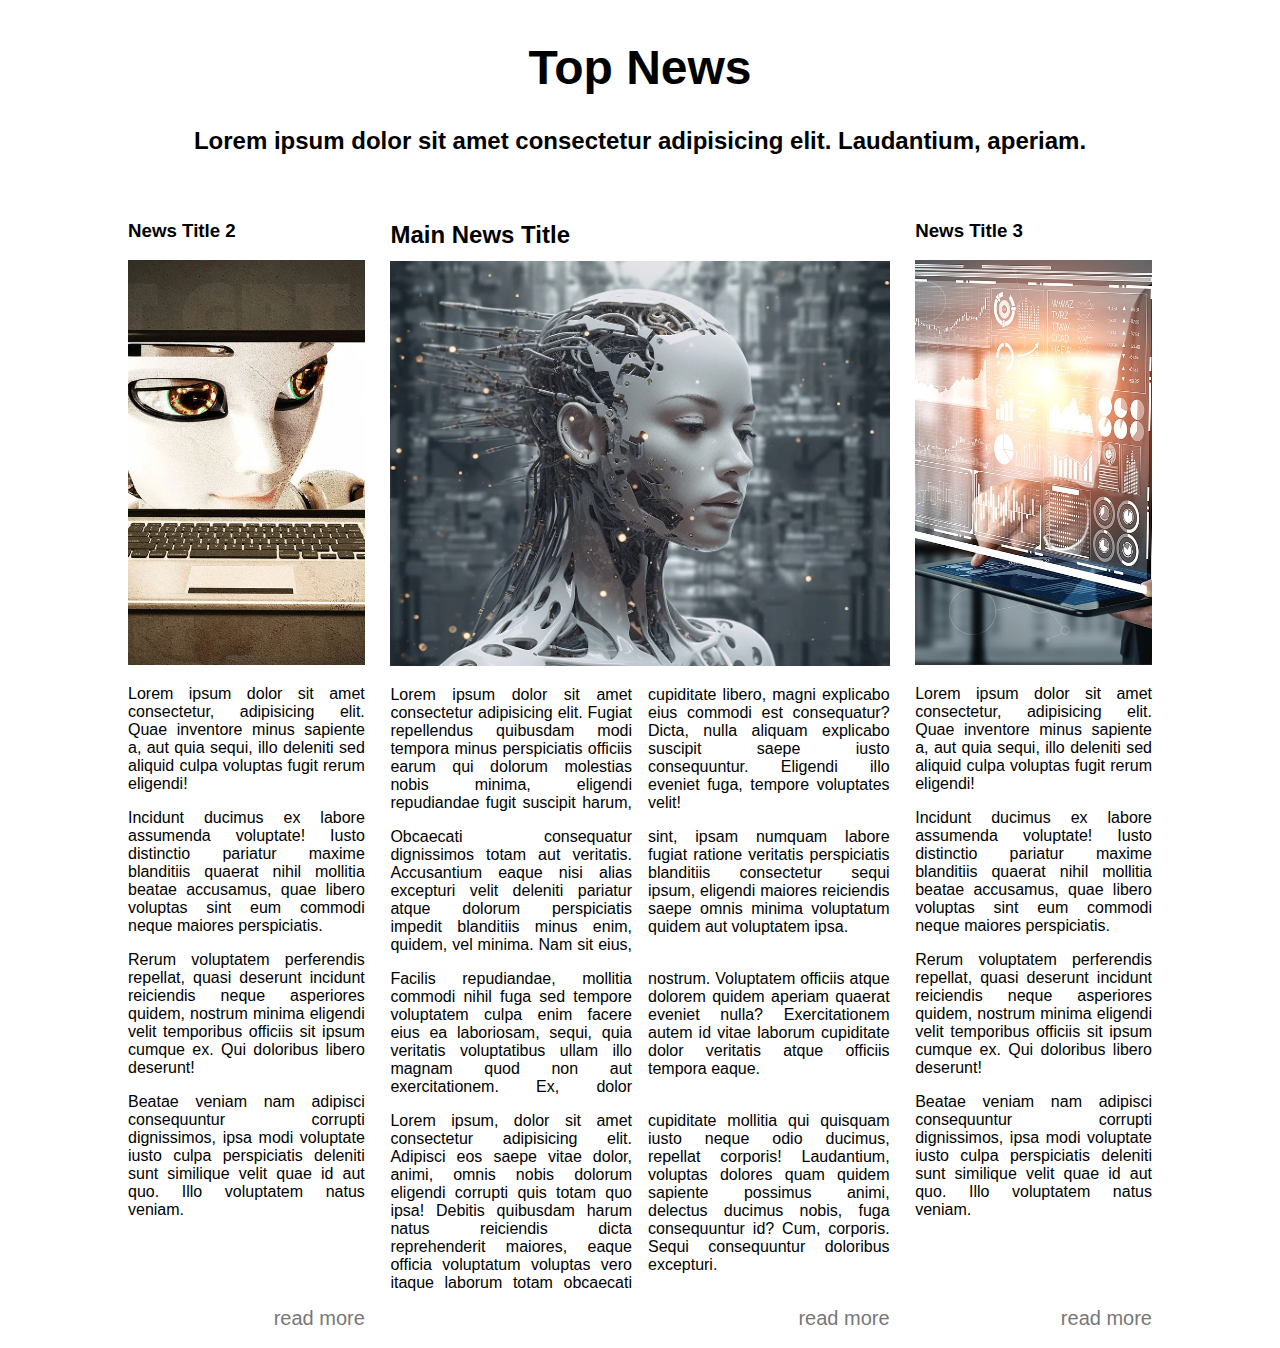
<file: Adaptive Content CSS grid/index.html>
<!DOCTYPE html>
<html lang="en">
<head>
    <meta charset="UTF-8">
    <meta name="viewport" content="width=device-width, initial-scale=1.0">
    <title>Article Display Grid</title>
    <link rel="stylesheet" href="styles.css">
</head>
<body>
    
<section class="container">
    <header>
        <h1>Top News</h1>
        <h2>Lorem ipsum dolor sit amet consectetur adipisicing elit. Laudantium, aperiam.</h2>
    </header>

    <article class="main">
        <h2>Main News Title</h2>        
        <img src="images/1.webp" alt="main image">
        <p>Lorem ipsum dolor sit amet consectetur adipisicing elit. Fugiat repellendus quibusdam modi tempora minus
            perspiciatis officiis earum qui dolorum molestias nobis minima, eligendi repudiandae fugit suscipit harum,
            cupiditate libero, magni explicabo eius commodi est consequatur? Dicta, nulla aliquam explicabo suscipit
            saepe
            iusto consequuntur. Eligendi illo eveniet fuga, tempore voluptates velit!</p>
        <p>Obcaecati consequatur dignissimos totam aut veritatis. Accusantium eaque nisi alias excepturi velit deleniti
            pariatur atque dolorum perspiciatis impedit blanditiis minus enim, quidem, vel minima. Nam sit eius, sint,
            ipsam
            numquam labore fugiat ratione veritatis perspiciatis blanditiis consectetur sequi ipsum, eligendi maiores
            reiciendis saepe omnis minima voluptatum quidem aut voluptatem ipsa.</p>
        <p>Facilis repudiandae, mollitia commodi nihil fuga sed tempore voluptatem culpa enim facere eius ea laboriosam,
            sequi, quia veritatis voluptatibus ullam illo magnam quod non aut exercitationem. Ex, dolor nostrum.
            Voluptatem
            officiis atque dolorem quidem aperiam quaerat eveniet nulla? Exercitationem autem id vitae laborum
            cupiditate
            dolor veritatis atque officiis tempora eaque.</p>
        <p>Lorem ipsum, dolor sit amet consectetur adipisicing elit. Adipisci eos saepe vitae dolor, animi, omnis nobis
            dolorum eligendi corrupti quis totam quo ipsa! Debitis quibusdam harum natus reiciendis dicta reprehenderit
            maiores, eaque officia voluptatum voluptas vero itaque laborum totam obcaecati cupiditate mollitia qui
            quisquam
            iusto neque odio ducimus, repellat corporis! Laudantium, voluptas dolores quam quidem sapiente possimus
            animi,
            delectus ducimus nobis, fuga consequuntur id? Cum, corporis. Sequi consequuntur doloribus excepturi.</p>
            
            <a href="#">read more</a>
    </article>
    <article class="second">
        <h3>News Title 2</h3>
        <img src="images/2.jpg" alt="">
        <p>Lorem ipsum dolor sit amet consectetur, adipisicing elit. Quae inventore minus sapiente a, aut quia sequi, illo
            deleniti sed aliquid culpa voluptas fugit rerum eligendi!</p>
        <p>Incidunt ducimus ex labore assumenda voluptate! Iusto distinctio pariatur maxime blanditiis quaerat nihil
            mollitia
            beatae accusamus, quae libero voluptas sint eum commodi neque maiores perspiciatis.</p>
        <p>Rerum voluptatem perferendis repellat, quasi deserunt incidunt reiciendis neque asperiores quidem, nostrum minima
            eligendi velit temporibus officiis sit ipsum cumque ex. Qui doloribus libero deserunt!</p>
        <p>Beatae veniam nam adipisci consequuntur corrupti dignissimos, ipsa modi voluptate iusto culpa perspiciatis
            deleniti
            sunt similique velit quae id aut quo. Illo voluptatem natus veniam.</p>

            <a href="#">read more</a>
    </article>
    <article class="third">
        <h3>News Title 3</h3>
        <img src="images/3.jpg" alt="">
        <p>Lorem ipsum dolor sit amet consectetur, adipisicing elit. Quae inventore minus sapiente a, aut quia sequi, illo
            deleniti sed aliquid culpa voluptas fugit rerum eligendi!</p>
        <p>Incidunt ducimus ex labore assumenda voluptate! Iusto distinctio pariatur maxime blanditiis quaerat nihil
            mollitia
            beatae accusamus, quae libero voluptas sint eum commodi neque maiores perspiciatis.</p>
        <p>Rerum voluptatem perferendis repellat, quasi deserunt incidunt reiciendis neque asperiores quidem, nostrum minima
            eligendi velit temporibus officiis sit ipsum cumque ex. Qui doloribus libero deserunt!</p>
        <p>Beatae veniam nam adipisci consequuntur corrupti dignissimos, ipsa modi voluptate iusto culpa perspiciatis
            deleniti
            sunt similique velit quae id aut quo. Illo voluptatem natus veniam.</p>
            
            <a href="#">read more</a>
    </article>
</section>

</body>
</html>
</file>
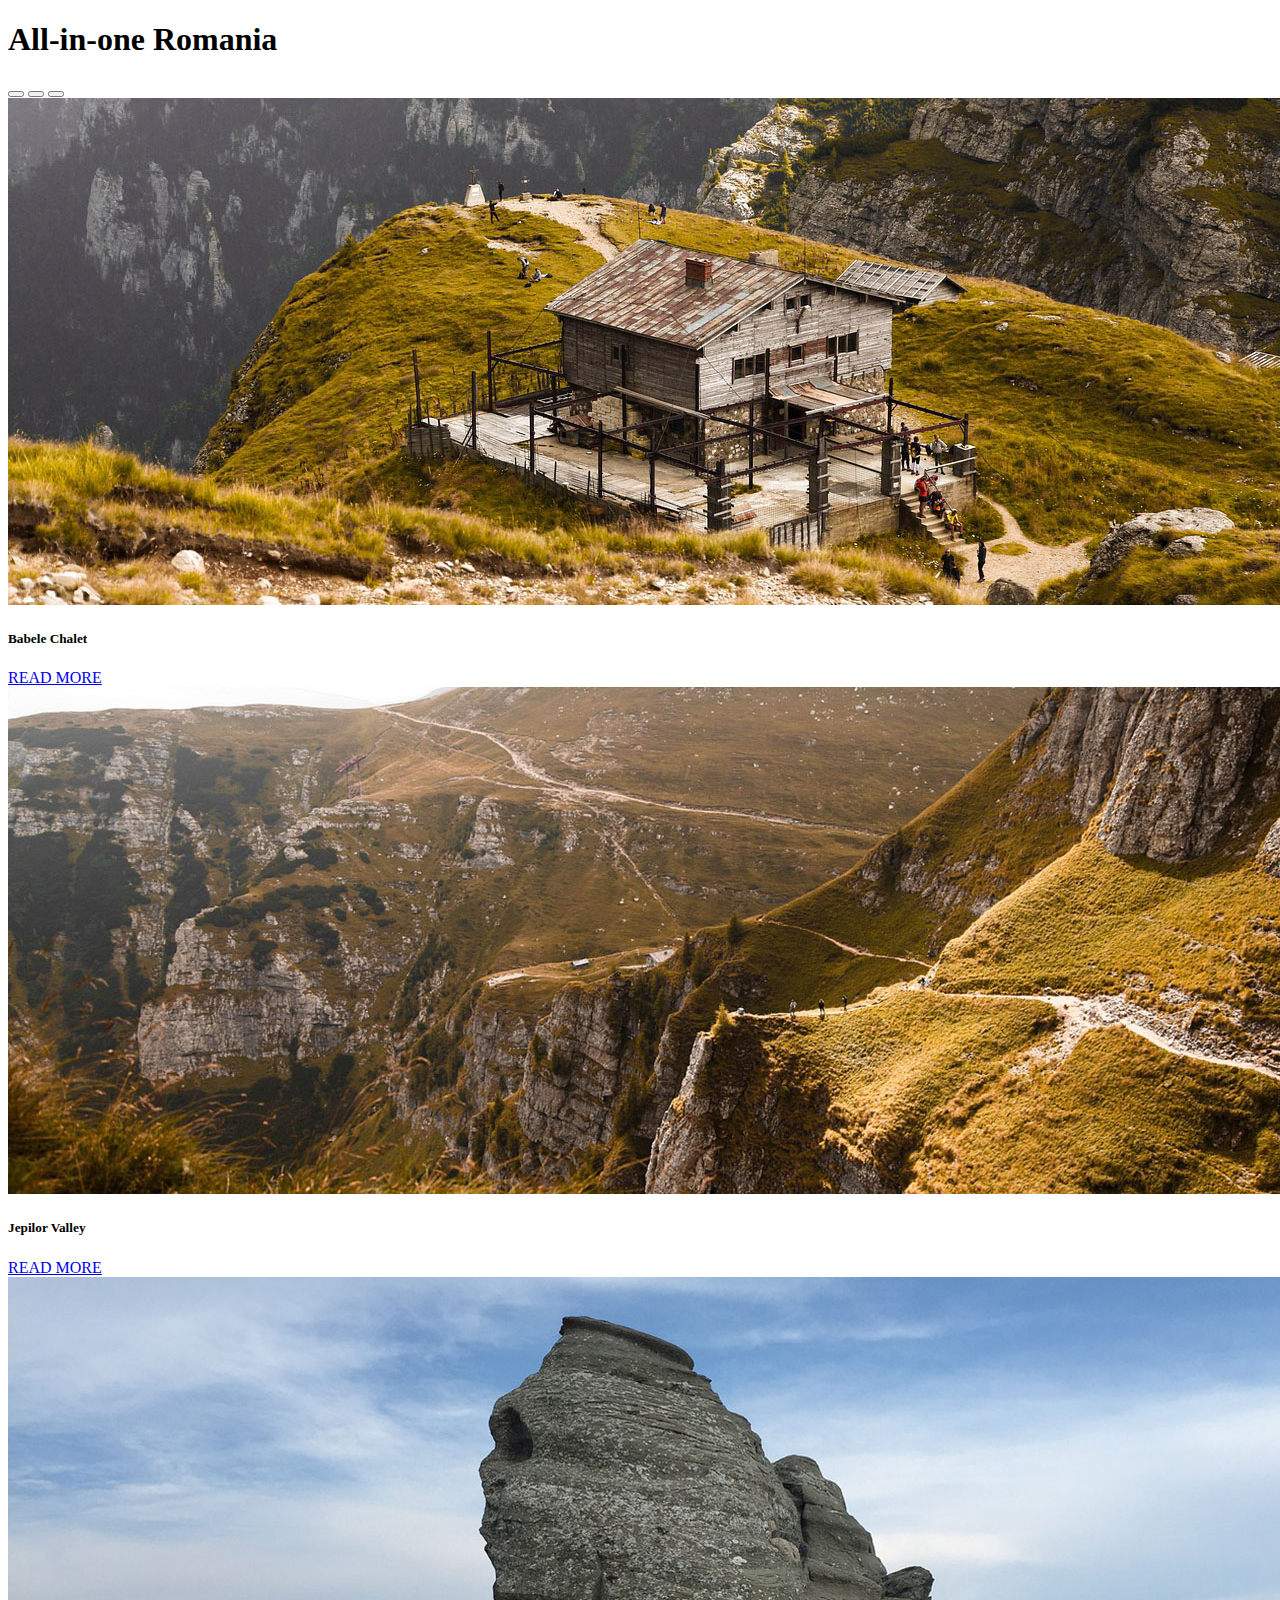
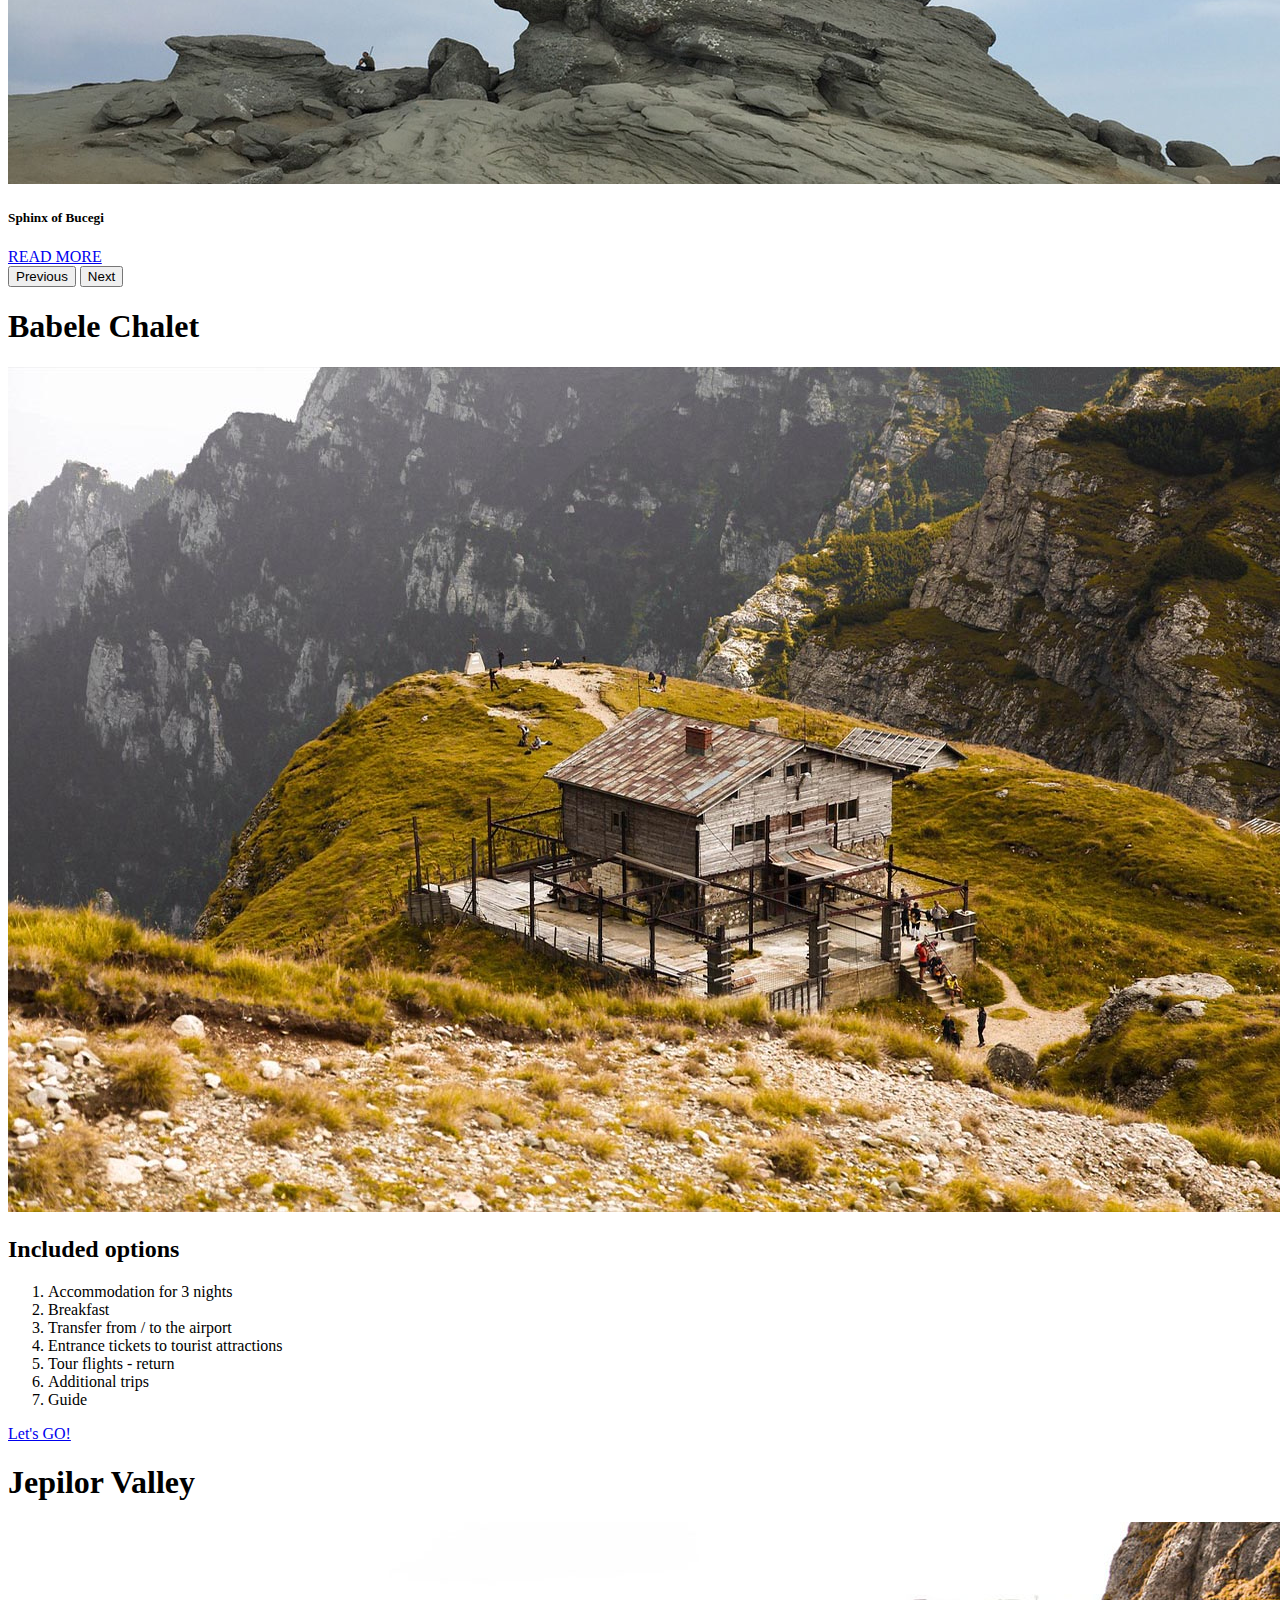
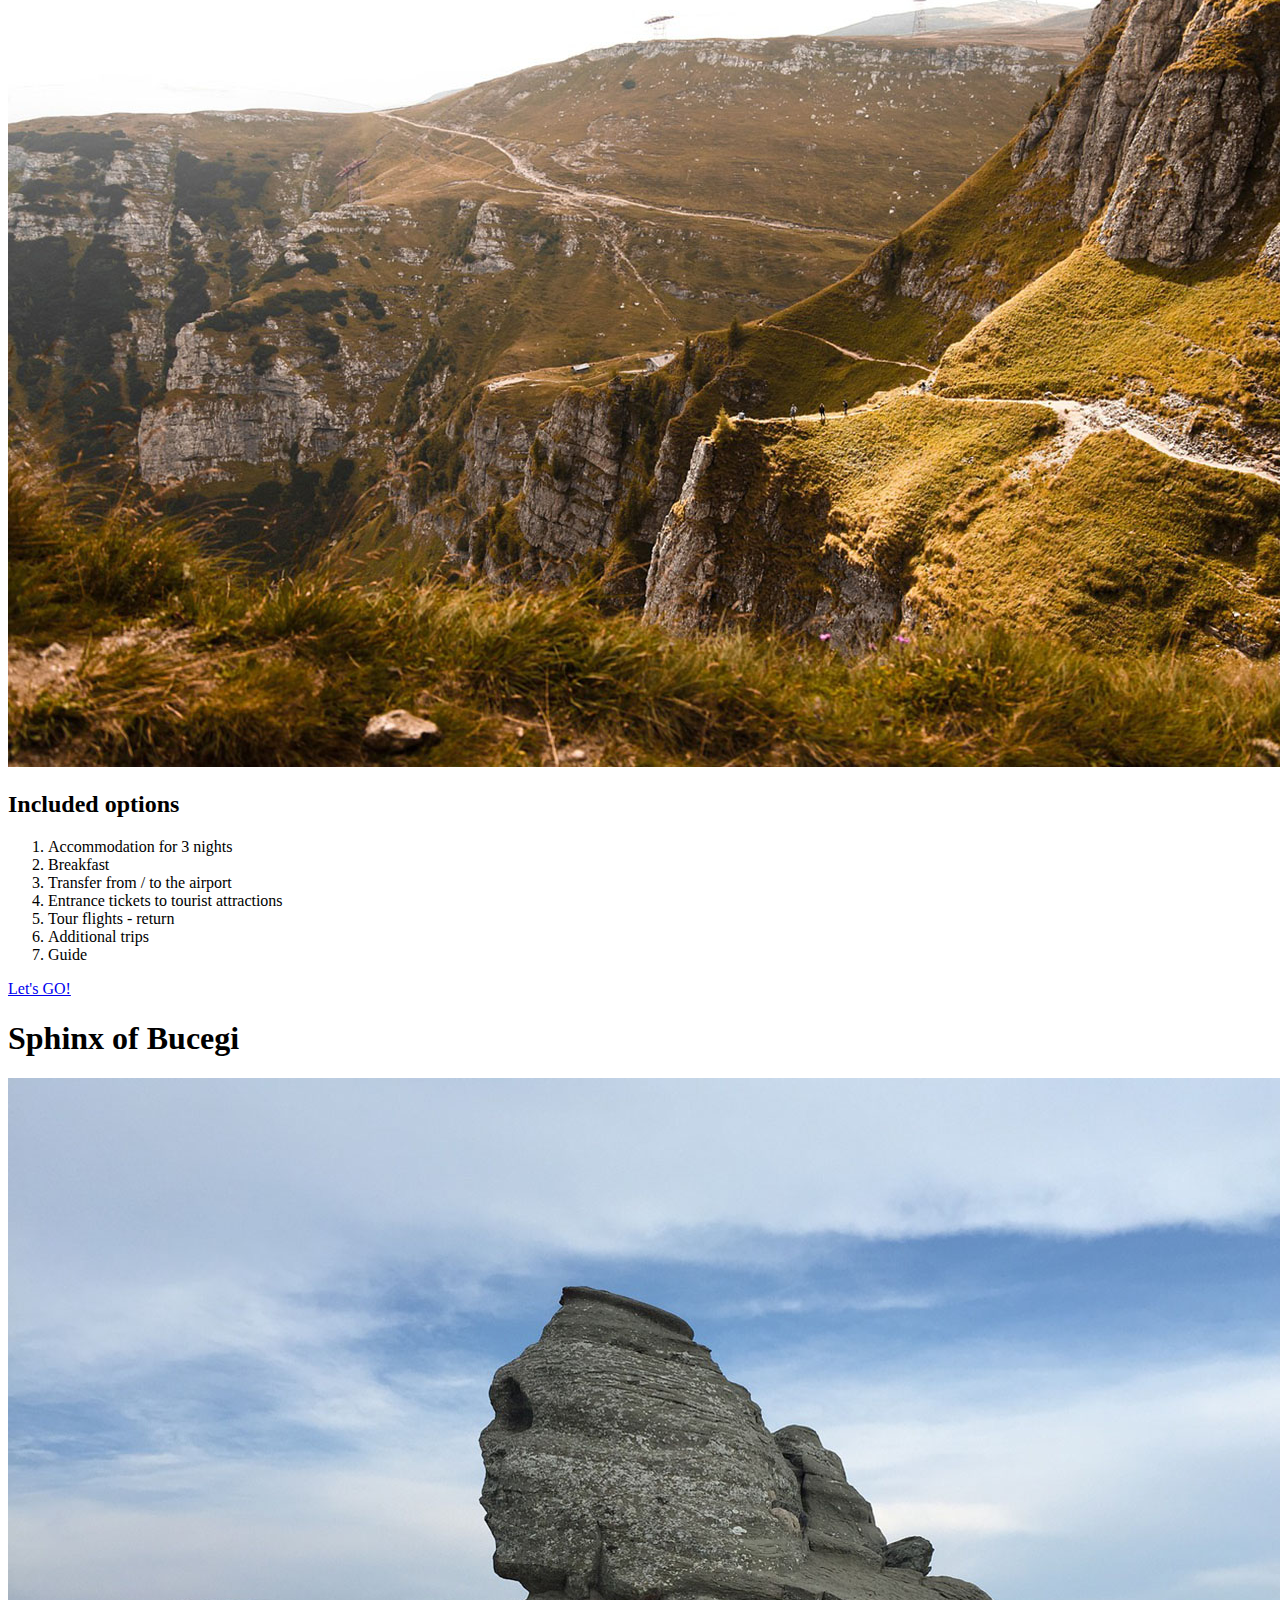
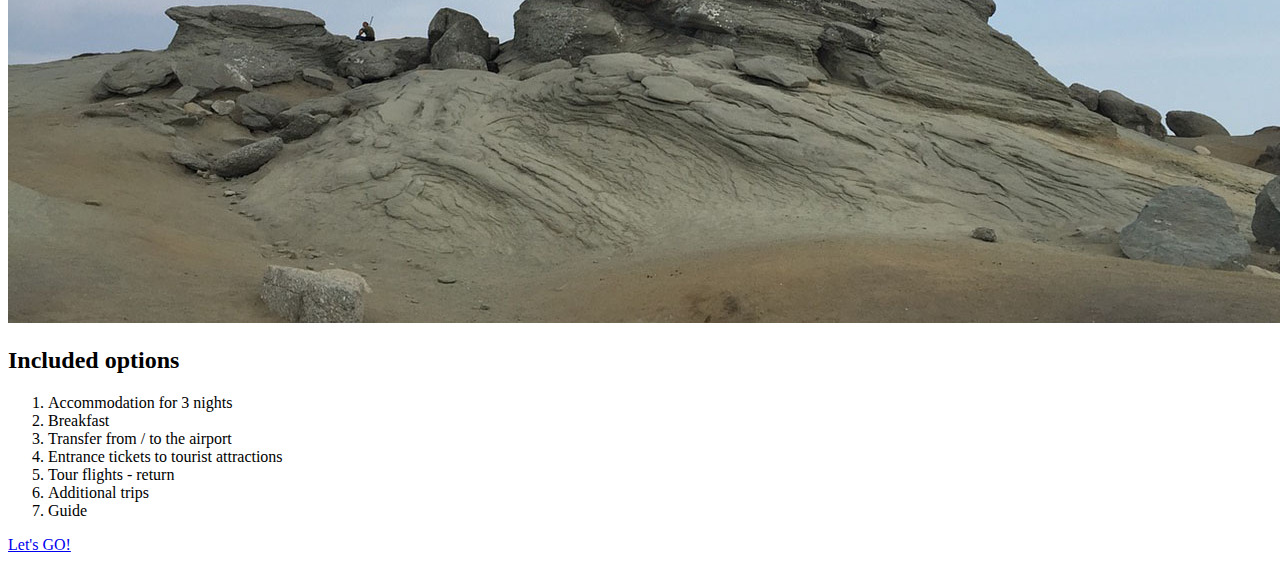
<file: article/index.html>
<!DOCTYPE html>
<html lang="en">
<head>
    <meta charset="UTF-8">
    <meta name="viewport" content="width=device-width, initial-scale=1.0">
    <link rel="stylesheet" href="style.css">
    <title>Bootstrap demo</title>
    
    <!-- Bootstrap styles -->
    <link rel="stylesheet" href="https://cdnjs.cloudflare.com/ajax/libs/bootstrap/5.3.0/css/bootstrap.min.css"
    integrity="sha512-t4GWSVZO1eC8BM339Xd7Uphw5s17a86tIZIj8qRxhnKub6WoyhnrxeCIMeAqBPgdZGlCcG2PrZjMc+Wr78+5Xg=="
        crossorigin="anonymous" referrerpolicy="no-referrer" />    
    </head>
<body>

    <h1 class="text-center text-uppercase mt-5">All-in-one Romania</h1>
    <div class="container p-lg-0 mt-5 mb-5" p-5>
        <div id="carouselExampleCaptions" class="carousel slide">
            <div class="carousel-indicators d-none d-md-flex">
                <button type="button" data-bs-target="#carouselExampleCaptions" data-bs-slide-to="0" class="active"
                    aria-current="true" aria-label="Slide 1"></button>
                <button type="button" data-bs-target="#carouselExampleCaptions" data-bs-slide-to="1"
                    aria-label="Slide 2"></button>
                <button type="button" data-bs-target="#carouselExampleCaptions" data-bs-slide-to="2"
                    aria-label="Slide 3"></button>
            </div>
            <div class="carousel-inner">
                <div class="carousel-item active">
                    <img src="images/1-1.jpg" class="d-block w-100" alt="nature">
                    <div class="carousel-caption">
                        <h5 class="d-none d-md-block">Babele Chalet</h5>
                        <a href="#cabana" class="btn btn-outline-light fw-bolder">READ MORE</a>
                    </div>
                </div>
                <div class="carousel-item">
                    <img src="images/2-1.jpg" class="d-block w-100" alt="nature">
                    <div class="carousel-caption">
                        <h5 class="d-none d-md-block">Jepilor Valley</h5>
                        <a href="#valea" class="btn btn-outline-light fw-bolder">READ MORE</a>
                    </div>
                </div>
                <div class="carousel-item">
                    <img src="images/3-1.jpg" class="d-block w-100" alt="nature">
                    <div class="carousel-caption">
                        <h5 class="d-none d-md-block">Sphinx of Bucegi</h5>
                        <a href="#sfinx" class="btn btn-outline-light fw-bolder">READ MORE</a>
                    </div>
                </div>
            </div>
            <button class="carousel-control-prev" type="button" data-bs-target="#carouselExampleCaptions" data-bs-slide="prev">
                <span class="carousel-control-prev-icon" aria-hidden="true"></span>
                <span class="visually-hidden">Previous</span>
            </button>
            <button class="carousel-control-next" type="button" data-bs-target="#carouselExampleCaptions" data-bs-slide="next">
                <span class="carousel-control-next-icon" aria-hidden="true"></span>
                <span class="visually-hidden">Next</span>
            </button>
        </div>
    </div>

    <div class="p-3 p-lg-0">
        <section class="container mt-5 mb-5" id="cabana">
            <h1 class="text-center mb-3">Babele Chalet</h1>
            <div class="row">
                <div class="col-lg p-0">
                    <img src="images/1.jpg" class="img-fluid " alt="">
                </div>
                <div class="info col-lg p-0 text-end ps-lg-5 mt-3 mt-lg-0 position-relative">
                    <h2>Included options</h2>
                    <ol>
                        <li class="list-group-item">Accommodation for 3 nights</li>
                        <li class="list-group-item">Breakfast</li>
                        <li class="list-group-item">Transfer from / to the airport</li>
                        <li class="list-group-item">Entrance tickets to tourist attractions</li>
                        <li class="list-group-item">Tour flights - return</li>
                        <li class="list-group-item">Additional trips</li>
                        <li class="list-group-item">Guide</li>
                    </ol>
                    <a href="form.html" class="btn btn-warning btn-lg position-absolute bottom-0 end-0">Let's GO!</a>
                </div>
            </div>
        </section>
        
        <section class="container mt-5 mb-5" id="valea">
            <h1 class="text-center mb-3">Jepilor Valley</h1>
            <div class="row">
                <div class="col-lg p-0">
                    <img src="images/2.jpg" class="img-fluid " alt="">
                </div>
                <div class="info col-lg p-0 text-end ps-lg-5 mt-3 mt-lg-0 position-relative">
                    <h2>Included options</h2>
                    <ol>
                        <li class="list-group-item">Accommodation for 3 nights</li>
                        <li class="list-group-item">Breakfast</li>
                        <li class="list-group-item">Transfer from / to the airport</li>
                        <li class="list-group-item">Entrance tickets to tourist attractions</li>
                        <li class="list-group-item">Tour flights - return</li>
                        <li class="list-group-item">Additional trips</li>
                        <li class="list-group-item">Guide</li>
                    </ol>
                    <a href="form.html" class="btn btn-warning btn-lg position-absolute bottom-0 end-0">Let's GO!</a>
                </div>
            </div>
        </section>
        
        <section class="container mt-5 mb-5" id="sfinx">
            <h1 class="text-center mb-3">Sphinx of Bucegi</h1>
            <div class="row">
                <div class="col-lg p-0">
                    <img src="images/3.jpg" class="img-fluid " alt="">
                </div>
                <div class="info col-lg p-0 text-end ps-lg-5 mt-3 mt-lg-0 position-relative">
                    <h2>Included options</h2>
                    <ol>
                        <li class="list-group-item">Accommodation for 3 nights</li>
                        <li class="list-group-item">Breakfast</li>
                        <li class="list-group-item">Transfer from / to the airport</li>
                        <li class="list-group-item">Entrance tickets to tourist attractions</li>
                        <li class="list-group-item">Tour flights - return</li>
                        <li class="list-group-item">Additional trips</li>
                        <li class="list-group-item">Guide</li>
                    </ol>
                    <a href="form.html" class="btn btn-warning btn-lg position-absolute bottom-0 end-0">Let's GO!</a>
                </div>
            </div>
        </section>

    </div>
    <script src="https://cdnjs.cloudflare.com/ajax/libs/bootstrap/5.3.0/js/bootstrap.min.js"
        integrity="sha512-3dZ9wIrMMij8rOH7X3kLfXAzwtcHpuYpEgQg1OA4QAob1e81H8ntUQmQm3pBudqIoySO5j0tHN4ENzA6+n2r4w=="
        crossorigin="anonymous" referrerpolicy="no-referrer"></script>
    <script src="https://cdn.jsdelivr.net/npm/@popperjs/core@2.11.8/dist/umd/popper.min.js"
        integrity="sha384-I7E8VVD/ismYTF4hNIPjVp/Zjvgyol6VFvRkX/vR+Vc4jQkC+hVqc2pM8ODewa9r"
        crossorigin="anonymous"></script>
    <script src="https://cdn.jsdelivr.net/npm/bootstrap@5.3.0/dist/js/bootstrap.min.js"
        integrity="sha384-fbbOQedDUMZZ5KreZpsbe1LCZPVmfTnH7ois6mU1QK+m14rQ1l2bGBq41eYeM/fS"
        crossorigin="anonymous"></script>
</body>
</html>
</file>
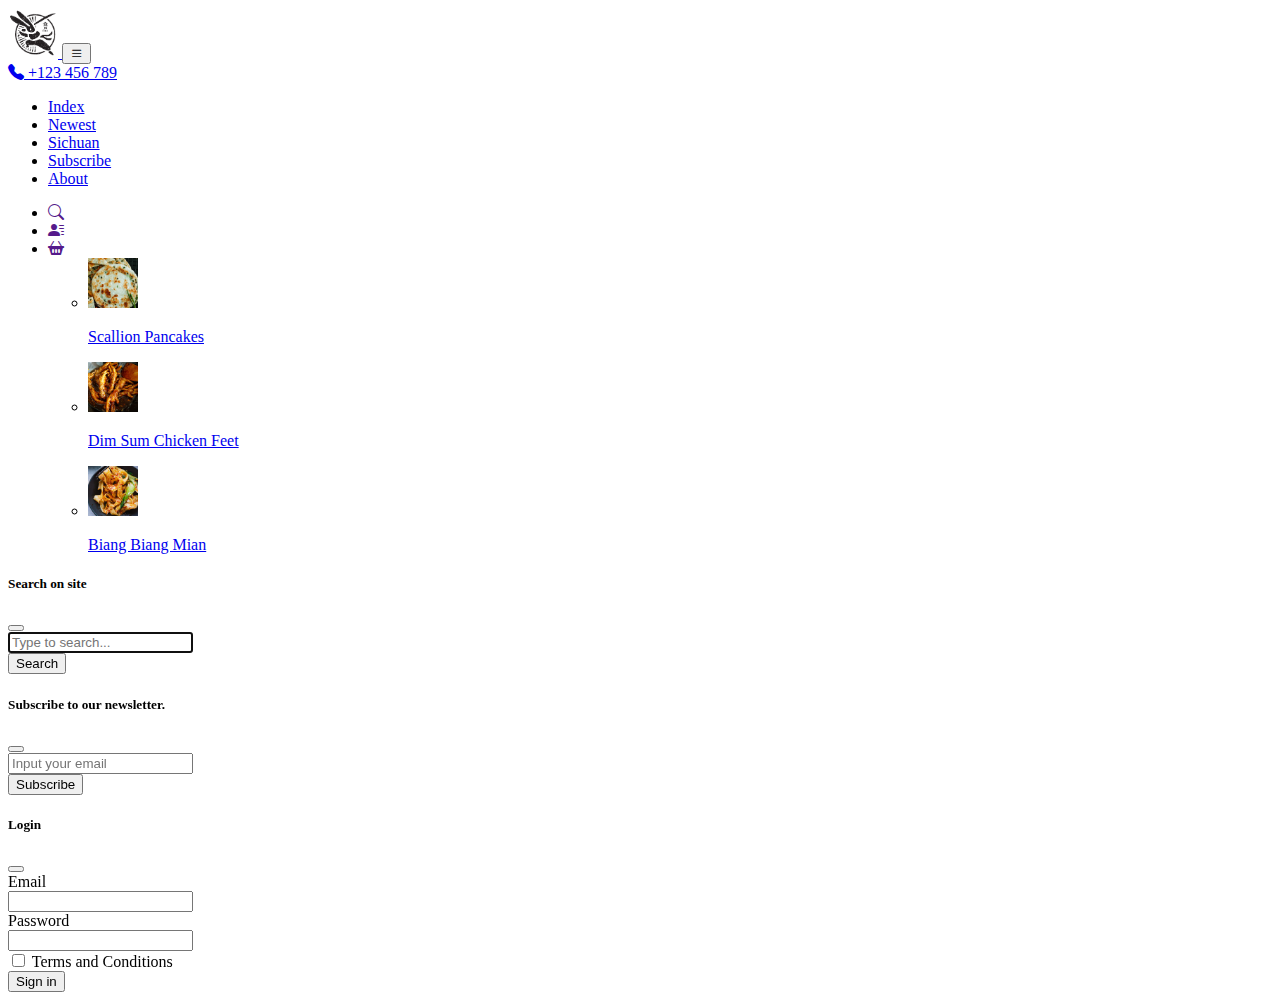
<file: navbar/index.html>
<!DOCTYPE html>
<html lang="en">

<head>
    <meta charset="UTF-8">
    <meta name="viewport" content="width=device-width, initial-scale=1.0">
    <link rel="stylesheet" href="style.css">
    <title>Bootstrap navbar</title>

    <!-- Bootstrap styles -->
    <link rel="stylesheet" href="https://cdnjs.cloudflare.com/ajax/libs/bootstrap/5.3.0/css/bootstrap.min.css"
        integrity="sha512-t4GWSVZO1eC8BM339Xd7Uphw5s17a86tIZIj8qRxhnKub6WoyhnrxeCIMeAqBPgdZGlCcG2PrZjMc+Wr78+5Xg=="
        crossorigin="anonymous" referrerpolicy="no-referrer" />

        <!-- bootstrap icons -->
        <link rel="stylesheet" href="https://cdn.jsdelivr.net/npm/bootstrap-icons@1.10.5/font/bootstrap-icons.css">
</head>

<body>    
    <nav class="navbar navbar-expand-lg justify-content-between bg-light">
        <div class="container">
            <a href="index.html" class="navbar-brand">
                <img class="small-logo" src="images/logo.png" alt="">
            </a>

            <button class="navbar-toggler btn-outline-dark" type="button" data-bs-toggle="collapse" data-bs-target="#navbar-main-menu">
                <i class="bi bi-list"></i>
            </button>

            <div class=" navbar-collapse collapse justify-content-between" id="navbar-main-menu">       
                <a href="tel: +123 456 789" class="btn btn-outline-dark ms-lg-5"><i class="bi bi-telephone-fill"></i> +123 456 789</a>

                <!-- main links -->
                <ul class="navbar-nav m-auto">
                    <li class="nav-item ps-1 ps-lg-4 pe-lg-4 fw-bold"><a class="nav-link" href="#">Index</a></li>
                    <li class="nav-item ps-1 ps-lg-4 pe-lg-4 fw-bold"><a class="nav-link" href="#">Newest</a></li>
                    <li class="nav-item ps-1 ps-lg-4 pe-lg-4 fw-bold"><a class="nav-link" href="#">Sichuan</a></li>
                    <li class="nav-item ps-1 ps-lg-4 pe-lg-4 fw-bold"><a class="nav-link" href="#" data-bs-toggle="modal" data-bs-target="#subscribe">Subscribe</a></li>
                    <li class="nav-item ps-1 ps-lg-4 pe-lg-4 fw-bold"><a class="nav-link" href="#">About</a></li>
                </ul>
                
                <!-- user link -->
                <ul class="navbar-nav">
                    <li class="nav-item ps-1"><a class="nav-link" data-bs-toggle="modal" data-bs-target="#search" href=""><i class="bi bi-search"></i></a></li>
                    <li class="nav-item ps-1"><a class="nav-link" data-bs-toggle="modal" data-bs-target="#login" href=""><i class="bi bi-person-lines-fill"></i></a></li>
                    <li class="nav-item ps-1 dropdown">
                        <a class="nav-link dropdown-toggle" href="" data-bs-toggle="dropdown" id="dropdownMenuButton" aria-haspopup="true" aria-expanded="false"><i class="bi bi-basket2-fill"></i></a>
                        
                            <ul class="dropdown-menu dropdown-menu-end dropdown-width mt-lg-3" aria-labelledby="dropdownMenuButton">
                                <li>
                                    <a class="dropdown-item" href="#">
                                        <div class="product d-flex justify-content-between align-items-center">
                                            <img src="images/1.jpg" class="product-small img-thumbnail" alt="">
                                            <p class="m-0 ms-2">Scallion Pancakes</p>
                                        </div>
                                    </a>
                                </li>
                                <li>
                                    <a class="dropdown-item" href="#">
                                        <div class="product d-flex justify-content-between align-items-center">
                                            <img src="images/2.jpg" class="product-small img-thumbnail" alt="">
                                            <p class="m-0 ms-2">Dim Sum Chicken Feet</p>
                                        </div>
                                    </a>
                                </li>
                                <li>
                                    <a class="dropdown-item" href="#">
                                        <div class="product d-flex justify-content-between align-items-center">
                                            <img src="images/3.jpg" class="product-small img-thumbnail" alt="">
                                            <p class="m-0 ms-2">Biang Biang Mian</p>
                                        </div>
                                    </a>
                                </li>
                            </ul>
                        
                    
                    </li>
                </ul>
            </div>
        </div>
    </nav>

    <div class="modal" tabindex="-1" id="search">
        <div class="modal-dialog">
            <div class="modal-content">
                <div class="modal-header">
                    <h5 class="modal-title">Search on site</h5>
                    <button type="button" class="btn-close" data-bs-dismiss="modal" aria-label="Close"></button>
                </div>
                <div class="modal-body">
                    
                    <input class="form-control" placeholder="Type to search..." autofocus>
                    
                </div>
                <div class="modal-footer">
                    <button type="button" class="btn btn-outline-info">Search</button>
                </div>
            </div>
        </div>
    </div>

    <div class="modal" tabindex="-1" id="subscribe">
        <div class="modal-dialog">
            <div class="modal-content">
                <div class="modal-header">
                    <h5 class="modal-title">Subscribe to our newsletter.</h5>
                    <button type="button" class="btn-close" data-bs-dismiss="modal" aria-label="Close"></button>
                </div>
                <div class="modal-body">
                    <input class="form-control" placeholder="Input your email" autofocus>
                </div>
                <div class="modal-footer">
                    <button type="button" class="btn btn-primary">Subscribe</button>
                </div>
            </div>
        </div>
    </div>

    <div class="modal" tabindex="-1" id="login">
        <div class="modal-dialog">
            <div class="modal-content">
                <div class="modal-header">
                    <h5 class="modal-title">Login</h5>
                    <button type="button" class="btn-close" data-bs-dismiss="modal" aria-label="Close"></button>
                </div>
                <div class="modal-body">
                    <form>
                        <div class="row mb-3">
                            <label for="inputEmail3" class="col-sm-2 col-form-label">Email</label>
                            <div class="col-sm-10">
                                <input type="email" class="form-control" id="inputEmail3">
                            </div>
                        </div>
                        <div class="row mb-3">
                            <label for="inputPassword3" class="col-sm-2 col-form-label">Password</label>
                            <div class="col-sm-10">
                                <input type="password" class="form-control" id="inputPassword3">
                            </div>
                        </div>                        
                        <div class="row mb-3">
                            <div class="col-sm-10 offset-sm-2">
                                <div class="form-check">
                                    <input class="form-check-input" type="checkbox" id="gridCheck1">
                                    <label class="form-check-label" for="gridCheck1">
                                        Terms and Conditions
                                    </label>
                                </div>
                            </div>
                        </div>
                        
                    </form>
                </div>
                <div class="modal-footer">
                    <button type="submit" class="btn btn-primary">Sign in</button>
                </div>
            </div>
        </div>
    </div>




<!-- <script src="https://cdnjs.cloudflare.com/ajax/libs/bootstrap/5.3.0/js/bootstrap.min.js"
    integrity="sha512-3dZ9wIrMMij8rOH7X3kLfXAzwtcHpuYpEgQg1OA4QAob1e81H8ntUQmQm3pBudqIoySO5j0tHN4ENzA6+n2r4w=="
    crossorigin="anonymous" referrerpolicy="no-referrer"></script> -->

<script src="https://cdn.jsdelivr.net/npm/@popperjs/core@2.11.8/dist/umd/popper.min.js"
    integrity="sha384-I7E8VVD/ismYTF4hNIPjVp/Zjvgyol6VFvRkX/vR+Vc4jQkC+hVqc2pM8ODewa9r"
    crossorigin="anonymous"></script>

<script src="https://cdn.jsdelivr.net/npm/bootstrap@5.3.0/dist/js/bootstrap.min.js"
    integrity="sha384-fbbOQedDUMZZ5KreZpsbe1LCZPVmfTnH7ois6mU1QK+m14rQ1l2bGBq41eYeM/fS"
    crossorigin="anonymous"></script>

</body>

</html>
</file>
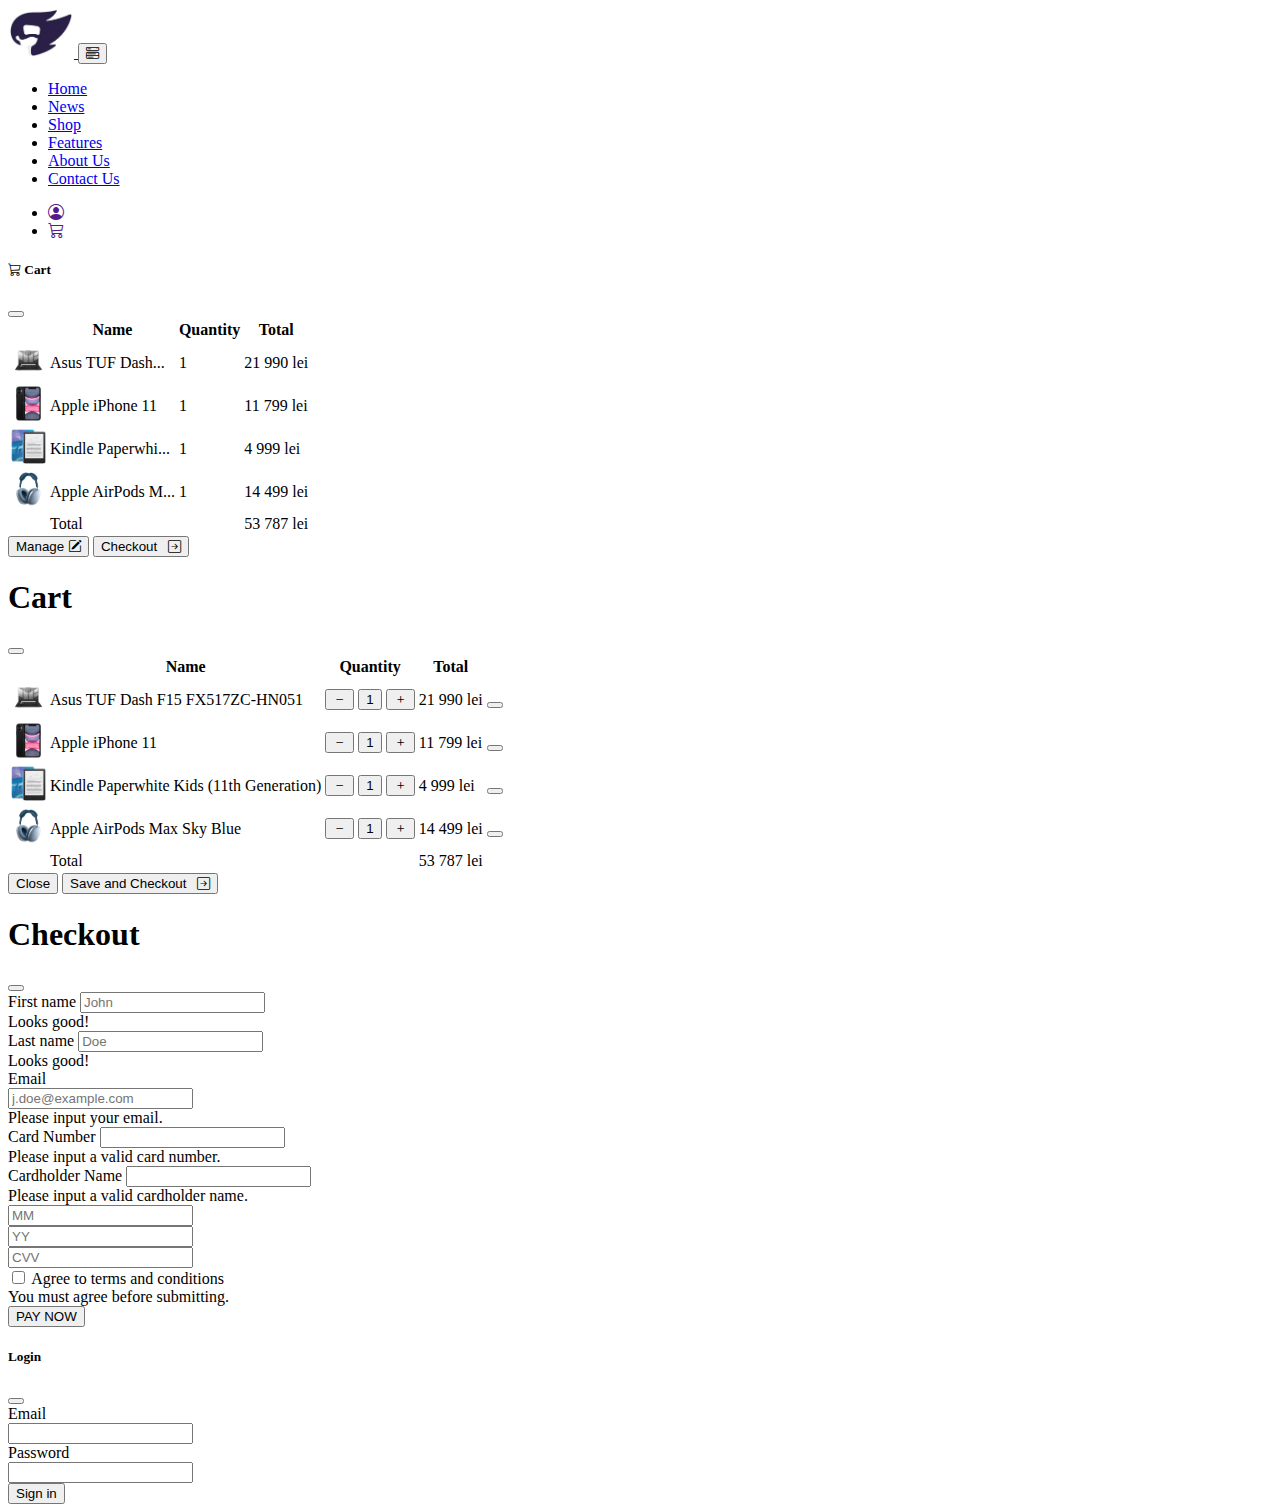
<file: navbar_2/index.html>
<!DOCTYPE html>
<html lang="en">
<head>
    <meta charset="UTF-8">
    <meta name="viewport" content="width=device-width, initial-scale=1.0">
    <title>Document</title>
    <link rel="stylesheet" href="style.css">
    <!-- Bootstrap styles -->
    <link rel="stylesheet" href="https://cdnjs.cloudflare.com/ajax/libs/bootstrap/5.3.0/css/bootstrap.min.css"
        integrity="sha512-t4GWSVZO1eC8BM339Xd7Uphw5s17a86tIZIj8qRxhnKub6WoyhnrxeCIMeAqBPgdZGlCcG2PrZjMc+Wr78+5Xg=="
        crossorigin="anonymous" referrerpolicy="no-referrer" />
    
    <!-- bootstrap icons -->
    <link rel="stylesheet" href="https://cdn.jsdelivr.net/npm/bootstrap-icons@1.10.5/font/bootstrap-icons.css">

</head>
<body>
    
    <nav class="navbar navbar-expand-md justify-content-between">

        <div class="container container-fluid">

            <!-- brand links -->
            <a class="navbar-brand" href="#">
                <img src="images/logo.png" alt="">
            </a>

            <!-- main links -->
            <button class="navbar-toggler" type="button" data-bs-toggle="collapse" data-bs-target="#navbarMenu"
                aria-controls="navbarNav" aria-expanded="false" aria-label="Toggle navigation">
                <i class="bi bi-menu-button-wide"></i>
            </button>
            <div class="collapse navbar-collapse justify-content-between" id="navbarMenu">
                <ul class="navbar-nav m-auto">
                    <li class="nav-item m-lg-4">
                        <a class="nav-link active" aria-current="page" href="index.html">Home</a>
                    </li>
                    <li class="nav-item m-lg-4">
                        <a class="nav-link" href="#">News</a>
                    </li>
                    <li class="nav-item m-lg-4">
                        <a class="nav-link" href="#">Shop</a>
                    </li>
                    <li class="nav-item m-lg-4">
                        <a class="nav-link" href="#">Features</a>
                    </li>
                    <li class="nav-item m-lg-4">
                        <a class="nav-link" href="#">About Us</a>
                    </li>
                    <li class="nav-item m-lg-4">
                        <a class="nav-link" href="#">Contact Us</a>
                    </li>                    
                </ul>

                <!-- user links -->
                <ul class="navbar-nav">
                    <li class="nav-item"><a href="" class="nav-link" data-bs-toggle="modal" data-bs-target="#modalLogin"><i class="bi bi-person-circle"></i></a></li>
                    <li class="nav-item"><a href="" class="nav-link" type="button" data-bs-toggle="offcanvas" data-bs-target="#offcanvasCart" aria-controls="staticBackdrop"><i class="bi bi-cart3"></i></a></li>
                </ul>
            </div>
        </div>
    </nav>

    <div>
        <div class="offcanvas offcanvas-end" data-bs-backdrop="static" tabindex="-1" id="offcanvasCart"
            aria-labelledby="offcanvasCarLabel">
            <div class="offcanvas-header">
                <h5 class="offcanvas-title" id="staticBackdropLabel"><i class="bi bi-cart3"></i> Cart</h5>
                <button type="button" class="btn-close" data-bs-dismiss="offcanvas" aria-label="Close"></button>
            </div>
            <div class="offcanvas-body flex-grow-0">
                <table class="table table-hover">
                    <thead>
                        <tr>
                            <th scope="col"> </th>
                            <th scope="col">Name</th>
                            <th scope="col">Quantity</th>
                            <th scope="col" class="text-end">Total</th>
                        </tr>
                    </thead>
                    <tbody>
                        <tr class="align-middle">
                            <th scope="row"><img src="images/asus-tuf-dash-f15-fx517zc-hn051-063.webp" class="img-thumbnail"></th>
                            <td>Asus TUF Dash...</td>
                            <td class="text-center">1</td>
                            <td class="text-end">21 990 lei</td>
                        </tr>
                        <tr class="align-middle">
                            <th scope="row"><img src="images/apple-iphone-11-5289.webp" class="img-thumbnail"></th>
                            <td>Apple iPhone 11</td>
                            <td class="text-center">1</td>
                            <td class="text-end">11 799 lei</td>
                        </tr>
                        <tr class="align-middle">
                            <th scope="row"><img src="images/kindle-paperwhite-kids-11th-generation-261450.webp" class="img-thumbnail"></th>
                            <td>Kindle Paperwhi...</td>
                            <td class="text-center">1</td>
                            <td class="text-end">4 999 lei</td>
                        </tr>
                        <tr class="align-middle">
                            <th scope="row"><img src="images/apple-airpods-max-sky-blue-685348.webp" class="img-thumbnail"></th>
                            <td>Apple AirPods M...</td>
                            <td class="text-center">1</td>
                            <td class="text-end">14 499 lei</td>
                        </tr>
                        <tr class="align-middle">
                            <th scope="row"></th>
                            <td colspan="2" class="fw-bold">Total</td>
                            <td class="text-end">53 787 lei</td>
                        </tr>
                    </tbody>
                </table>
            </div>
            <div class="m-3 d-flex justify-content-between">
                <button type="button" class="btn btn-outline-primary" data-bs-toggle="modal" data-bs-target="#modalCartEdit">Manage <i class="bi bi-pencil-square"></i></button>
                <button type="button" class="btn btn-primary" data-bs-toggle="modal" data-bs-target="#modalCheckout">Checkout <i class="bi bi-arrow-right-square"></i></button>
            </div>

        </div>
    </div>    
    
    <!-- Modal Cart -->
    <div class="modal fade modal-lg" id="modalCartEdit" tabindex="-1" aria-labelledby="exampleModalLabel" aria-hidden="true">
        <div class="modal-dialog modal-dialog-centered">
            <div class="modal-content">
                <div class="modal-header">
                    <h1 class="modal-title fs-5" id="exampleModalLabel">Cart</h1>
                    <button type="button" class="btn-close" data-bs-dismiss="modal" aria-label="Close"></button>
                </div>
                <div class="modal-body">
                    <table class="table table-hover">
                        <thead>
                            <tr>
                                <th scope="col"> </th>
                                <th scope="col">Name</th>
                                <th scope="col" class="text-center">Quantity</th>
                                <th scope="col" class="text-end">Total</th>
                            </tr>
                        </thead>
                        <tbody>
                            <tr class="align-middle">
                                <th scope="row"><img src="images/asus-tuf-dash-f15-fx517zc-hn051-063.webp" class="img-thumbnail"></th>
                                <td>Asus TUF Dash F15 FX517ZC-HN051</td>
                                <td class="text-center">
                                    <div class="btn-group" role="group" aria-label="Basic outlined example">
                                        <button type="button" class="btn btn-light"><i class="bi bi-dash"></i></button>
                                        <button type="button" class="btn btn-light">1</button>
                                        <button type="button" class="btn btn-light"><i class="bi bi-plus"></i></button>
                                    </div>
                                </td>
                                <td class="text-end">21 990 lei</td>
                                <td class="text-end"><button type="button" class="btn-close" aria-label="Close"></button></td>
                            </tr>
                            <tr class="align-middle">
                                <th scope="row"><img src="images/apple-iphone-11-5289.webp" class="img-thumbnail"></th>
                                <td>Apple iPhone 11</td>
                                <td class="text-center">
                                    <div class="btn-group" role="group" aria-label="Basic outlined example">
                                        <button type="button" class="btn btn-light"><i class="bi bi-dash"></i></button>
                                        <button type="button" class="btn btn-light">1</button>
                                        <button type="button" class="btn btn-light"><i class="bi bi-plus"></i></button>
                                    </div>
                                </td>
                                <td class="text-end">11 799 lei</td>
                                <td class="text-end"><button type="button" class="btn-close" aria-label="Close"></button></td>
                            </tr>
                            <tr class="align-middle">
                                <th scope="row"><img src="images/kindle-paperwhite-kids-11th-generation-261450.webp" class="img-thumbnail">
                                </th>
                                <td>Kindle Paperwhite Kids (11th Generation)</td>
                                <td class="text-center">
                                    <div class="btn-group" role="group" aria-label="Basic outlined example">
                                        <button type="button" class="btn btn-light"><i class="bi bi-dash"></i></button>
                                        <button type="button" class="btn btn-light">1</button>
                                        <button type="button" class="btn btn-light"><i class="bi bi-plus"></i></button>
                                    </div>
                                </td>
                                <td class="text-end">4 999 lei</td>
                                <td class="text-end"><button type="button" class="btn-close" aria-label="Close"></button></td>
                            </tr>
                            <tr class="align-middle">
                                <th scope="row"><img src="images/apple-airpods-max-sky-blue-685348.webp" class="img-thumbnail"></th>
                                <td>Apple AirPods Max Sky Blue</td>
                                <td class="text-center">
                                    <div class="btn-group" role="group" aria-label="Basic outlined example">
                                        <button type="button" class="btn btn-light"><i class="bi bi-dash"></i></button>
                                        <button type="button" class="btn btn-light">1</button>
                                        <button type="button" class="btn btn-light"><i class="bi bi-plus"></i></button>
                                    </div>
                                </td>
                                <td class="text-end">14 499 lei</td>
                                <td class="text-end"><button type="button" class="btn-close" aria-label="Close"></button></td>
                            </tr>
                            <tr class="align-middle">
                                <th scope="row"></th>
                                <td colspan="2" class="fw-bold">Total</td>
                                <td class="text-end">53 787 lei</td>
                            </tr>
                        </tbody>
                    </table>
                </div>
                <div class="modal-footer">
                    <button type="button" class="btn btn-secondary" data-bs-dismiss="modal">Close</button>
                    <button type="button" class="btn btn-primary"  data-bs-toggle="modal" data-bs-target="#modalCheckout">Save and Checkout <i class="bi bi-arrow-right-square"></i></button>
                </div>
            </div>
        </div>
    </div>


    <!-- Checkout modal -->
    <div class="modal fade modal-lg" id="modalCheckout" tabindex="-1" aria-labelledby="CheckoutModalLabel"
        aria-hidden="true">
        <div class="modal-dialog modal-dialog-centered">
            <div class="modal-content">
                <div class="modal-header">
                    <h1 class="modal-title fs-5" id="exampleModalLabel">Checkout</h1>
                    <button type="button" class="btn-close" data-bs-dismiss="modal" aria-label="Close"></button>
                </div>
                <div class="modal-body">
                    <form class="row g-3 needs-validation" novalidate>
                        <div class="col-md-4">
                            <label for="validationCustom01" class="form-label">First name</label>
                            <input type="text" class="form-control" id="validationCustom01" placeholder="John" required>
                            <div class="valid-feedback">
                                Looks good!
                            </div>
                        </div>
                        <div class="col-md-4">
                            <label for="validationCustom02" class="form-label">Last name</label>
                            <input type="text" class="form-control" id="validationCustom02" placeholder="Doe" required>
                            <div class="valid-feedback">
                                Looks good!
                            </div>
                        </div>
                        <div class="col-md-4">
                            <label for="validationCustomEmail" class="form-label">Email</label>
                            <div class="input-group has-validation">
                                <input type="text" class="form-control" id="validationCustomEmail" placeholder="j.doe@example.com"
                                    required>
                                <div class="invalid-feedback">
                                    Please input your email.
                                </div>
                            </div>
                        </div>
                        <div class="col-md-12">
                            <label for="validationCardNumber" class="form-label">Card Number</label>
                            <input type="text" class="form-control" id="validationCardNumber" required>
                            <div class="invalid-feedback">
                                Please input a valid card number.
                            </div>
                        </div>
                        
                        <div class="col-md-12">
                            <label for="validationCardName" class="form-label">Cardholder Name</label>
                            <input type="text" class="form-control" id="validationCardName" required>
                            <div class="invalid-feedback">
                                Please input a valid cardholder name.
                            </div>
                        </div>

                        <div class="col-md-4">
                            <input type="text" class="form-control" id="validationCustom01" placeholder="MM" required>
                        </div>
                        <div class="col-md-4">
                            <input type="text" class="form-control" id="validationCustom02" placeholder="YY" required>
                        </div>
                        <div class="col-md-4">
                            
                            <div class="input-group has-validation">
                                <input type="text" class="form-control" id="validationCustomEmail" placeholder="CVV"
                                    required>                                
                            </div>
                        </div>                        
                        <div class="col-12">
                            <div class="form-check">
                                <input class="form-check-input" type="checkbox" value="" id="invalidCheck" required>
                                <label class="form-check-label" for="invalidCheck">
                                    Agree to terms and conditions
                                </label>
                                <div class="invalid-feedback">
                                    You must agree before submitting.
                                </div>
                            </div>
                        </div>                        
                    </form>
                </div>
                <div class="modal-footer">
                    <button type="button" class="btn btn-primary col-12" data-bs-dismiss="modal">PAY NOW</button>
                </div>
            </div>
        </div>
    </div>

    <!-- Login modal -->
    <div class="modal" tabindex="-1" id="modalLogin">
        <div class="modal-dialog modal-dialog-centered">
            <div class="modal-content">
                <div class="modal-header">
                    <h5 class="modal-title">Login</h5>
                    <button type="button" class="btn-close" data-bs-dismiss="modal" aria-label="Close"></button>
                </div>
                <div class="modal-body">
                    <form>
                        <div class="row mb-3">
                            <label for="inputEmail3" class="col-sm-2 col-form-label">Email</label>
                            <div class="col-sm-10">
                                <input type="email" class="form-control" id="inputEmail3">
                            </div>
                        </div>
                        <div class="row mb-3">
                            <label for="inputPassword3" class="col-sm-2 col-form-label">Password</label>
                            <div class="col-sm-10">
                                <input type="password" class="form-control" id="inputPassword3">
                            </div>
                        </div>                            
                    </form>
                </div>
                <div class="modal-footer">
                    <button type="submit" class="btn btn-primary">Sign in</button>
                </div>
            </div>
        </div>
    </div>



    <script src="https://cdn.jsdelivr.net/npm/bootstrap@5.3.0/dist/js/bootstrap.bundle.min.js"
        integrity="sha384-geWF76RCwLtnZ8qwWowPQNguL3RmwHVBC9FhGdlKrxdiJJigb/j/68SIy3Te4Bkz"
        crossorigin="anonymous"></script>
    
</body>
</html>
</file>
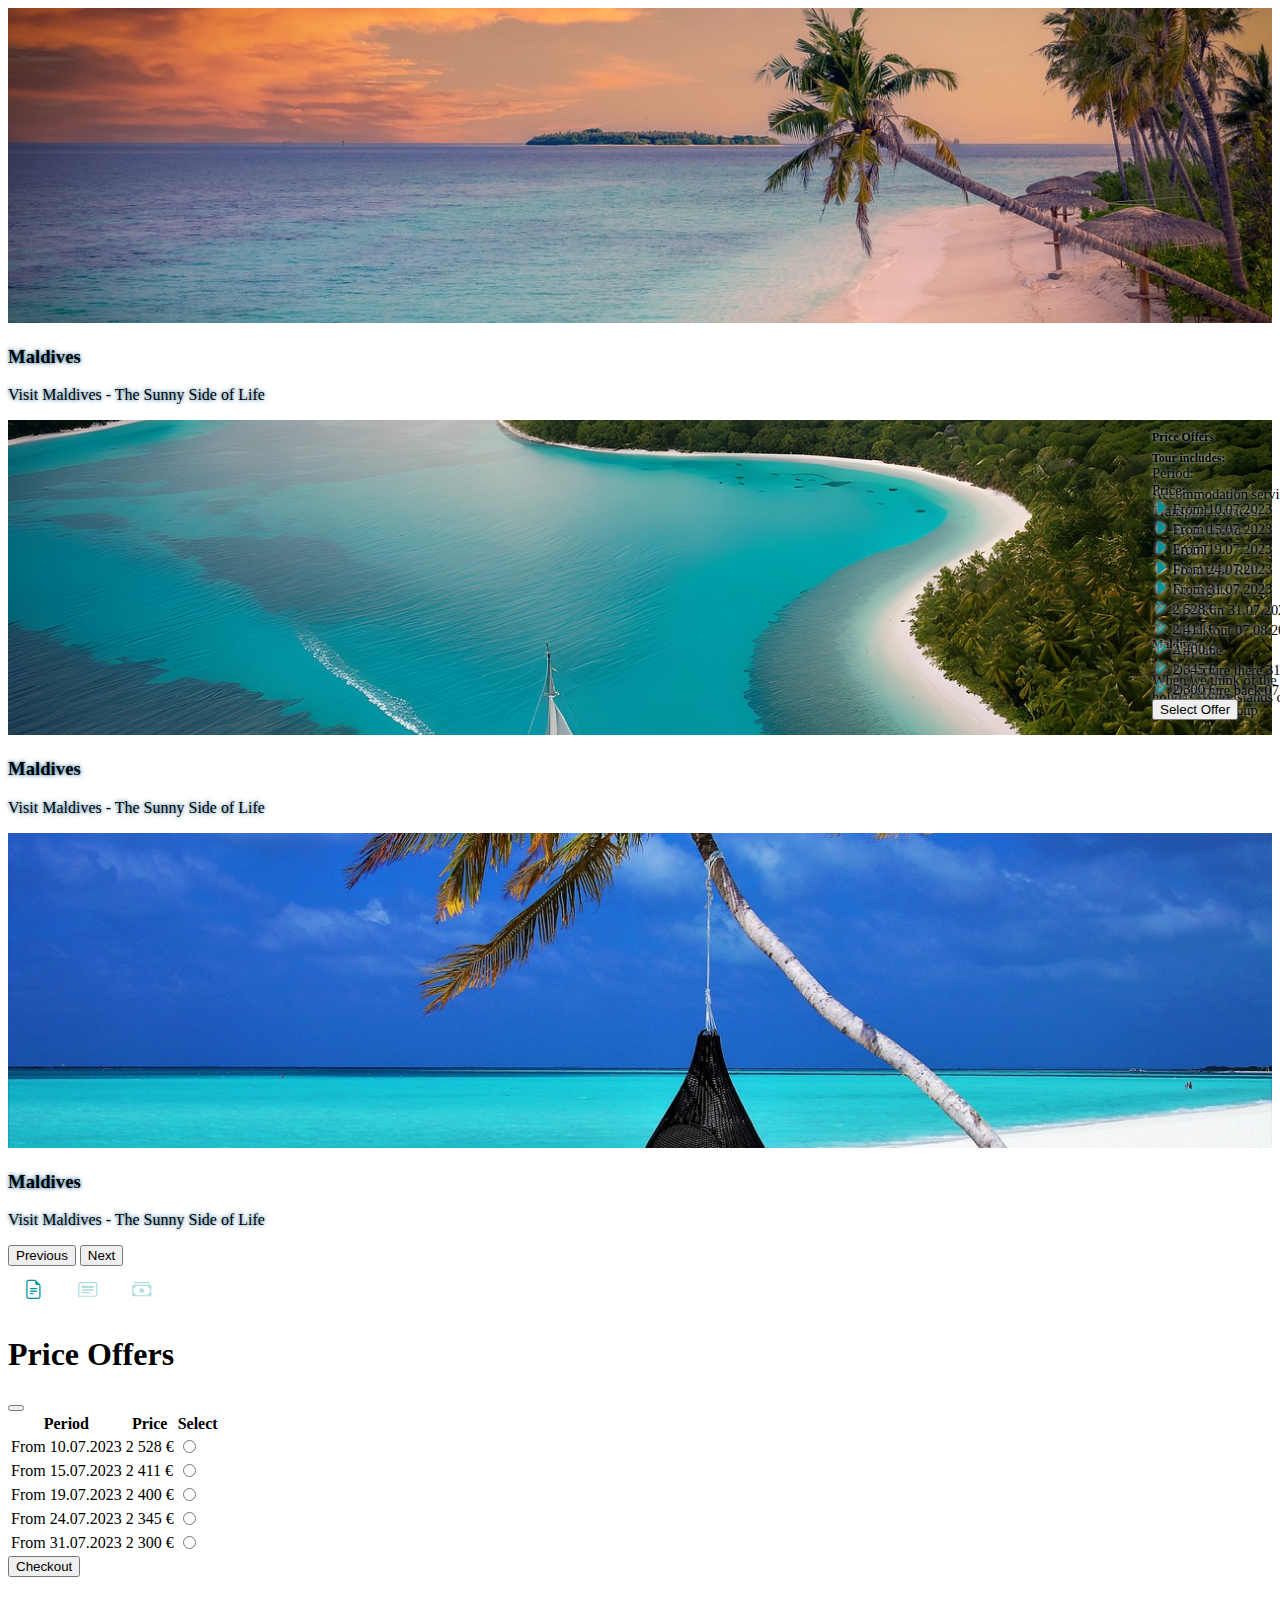
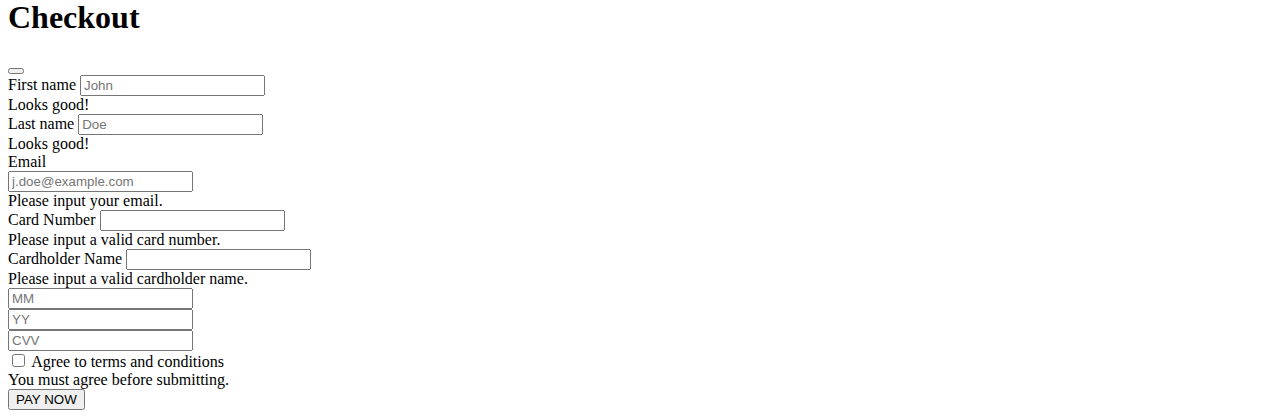
<file: Presentation Slider/index.html>
<!DOCTYPE html>
<html lang="en">
<head>
    <meta charset="UTF-8">
    <meta name="viewport" content="width=device-width, initial-scale=1.0">
    <title>Presentation Slider</title>

    <link rel="stylesheet" href="style.css">

    <!-- Bootstrap styles -->
    <link rel="stylesheet" href="https://cdnjs.cloudflare.com/ajax/libs/bootstrap/5.3.0/css/bootstrap.min.css"
        integrity="sha512-t4GWSVZO1eC8BM339Xd7Uphw5s17a86tIZIj8qRxhnKub6WoyhnrxeCIMeAqBPgdZGlCcG2PrZjMc+Wr78+5Xg=="
        crossorigin="anonymous" referrerpolicy="no-referrer" />
    
    <!-- bootstrap icons -->
    <link rel="stylesheet" href="https://cdn.jsdelivr.net/npm/bootstrap-icons@1.10.5/font/bootstrap-icons.css">

</head>
<body>

    <div class="container">

        <div class="row my-5">

            <div class="col-lg me-5">
            
                <div id="tourCarousel" class="carousel slide carousel-fade" data-bs-ride="carousel"> <!-- data-bs-ride="carousel" for auto slider -->
                    
                    <!-- carousel -->   
                    <div class="carousel-inner">
                        <div class="carousel-item active">
                            <img src="images/1.jpg" class="d-block w-100" alt="image">
                            <div class="carousel-caption d-none d-md-block">
                                <h3>Maldives</h3>
                                <p>Visit Maldives - The Sunny Side of Life</p>

                                <div class="id-carousel-caption-detailes">
                                    <h5 class="fw-bold fs-3">Maldives</h5>
                                    <p>When we think of the Maldives we imagine a paradise: white sandy beaches, turquoise lagoons, coral reef reserves,
                                        multicoloured fish, spectacular breathtaking sunsets. It really is a wonderful choice for an unforgettable holiday.
                                        Wild
                                        islands or luxury resorts, modern villas or bungalows on the water or spas set up in each resort, all make the
                                        Maldives
                                        an ideal destination for relaxation!</p>
                                </div>                              
                            </div>
                        </div>
                        <div class="carousel-item">
                            <img src="images/2.jpg" class="d-block w-100" alt="image">
                            <div class="carousel-caption d-none d-md-block">
                                <h3>Maldives</h3>
                                <p>Visit Maldives - The Sunny Side of Life</p>

                                <div class="id-carousel-caption-detailes offert">
                                    <h5 class="fw-bold fs-3">Tour includes:</h5>
                                    <div class="row offer">
                                        <div class="col fw-bold text-start">Accommodation services:</div>
                                        <div class="col fw-bold text-start">Transport services:</div>
                                    </div>
                                    <div class="row offer">
                                        <div class="col text-start">
                                            <i class="bi bi-check"></i> Twin Grand <br>
                                            <i class="bi bi-check"></i> 2ADT <br>
                                            <i class="bi bi-check"></i> Food type RO <br>
                                            <i class="bi bi-check"></i> Nr. nights 7 <br>
                                            <i class="bi bi-check"></i> Check in 31.07.2023 <br>
                                            <i class="bi bi-check"></i> Check out 07.08.2023
                                        </div>
                                        <div class="col text-start">
                                            <i class="bi bi-check"></i> Airplane <br>
                                            <i class="bi bi-check"></i> Departure there 31.07.2023 <br>
                                            <i class="bi bi-check"></i> Departure back 07.08.2023 <br>
                                            <i class="bi bi-check"></i> Transfer group
                                        </div>
                                    </div>
                                </div>

                            </div>
                        </div>
                        <div class="carousel-item">
                            <img src="images/3.jpg" class="d-block w-100" alt="image">
                            <div class="carousel-caption d-none d-md-block">
                                <h3>Maldives</h3>
                                <p>Visit Maldives - The Sunny Side of Life</p>

                                <div class="id-carousel-caption-detailes">
                                    <h5 class="fw-bold fs-3">Price Offers</h5>
                                    
                                    <div class="row offer">
                                        <div class="col fw-bold text-start">Period:</div>
                                        <div class="col fw-bold text-center">Price:</div>
                                    </div>
                                    <div class="row offer">
                                        <div class="col text-start">
                                            <i class="bi bi-caret-right-fill"></i> From 10.07.2023 <br>
                                            <i class="bi bi-caret-right-fill"></i> From 15.07.2023 <br>
                                            <i class="bi bi-caret-right-fill"></i> From 19.07.2023 <br>
                                            <i class="bi bi-caret-right-fill"></i> From 24.07.2023 <br>
                                            <i class="bi bi-caret-right-fill"></i> From 31.07.2023 <br>
                                        </div>
                                        <div class="col text-center">
                                            <i class="bi bi-caret-right"></i> 2 528 € <br>
                                            <i class="bi bi-caret-right"></i> 2 411 € <br>
                                            <i class="bi bi-caret-right"></i> 2 400 € <br>
                                            <i class="bi bi-caret-right"></i> 2 345 € <br>
                                            <i class="bi bi-caret-right"></i> 2 300 € <br>
                                        </div>
                                    </div>
                                    <div class="d-grid gap-2 col-6 mx-auto mt-3">
                                        <button class="btn btn-warning" type="button" data-bs-toggle="modal" data-bs-target="#modalOffers">Select Offer</button>
                                    </div>
                                </div>
                            </div>
                        </div>
                        
                    </div>
                    <!-- carousel -->   
            
                    <!-- controls -->
                    <button class="carousel-control-prev" type="button" data-bs-target="#tourCarousel" data-bs-slide="prev">
                        <span class="carousel-control-prev-icon" aria-hidden="true"></span>
                        <span class="visually-hidden">Previous</span>
                    </button>
                    <button class="carousel-control-next" type="button" data-bs-target="#tourCarousel" data-bs-slide="next">
                        <span class="carousel-control-next-icon" aria-hidden="true"></span>
                        <span class="visually-hidden">Next</span>
                    </button>
                    <!-- controls -->

                    <!-- indicators -->
                    <div class="carousel-indicators">                       

                        <button type="button" data-bs-target="#tourCarousel" data-bs-slide-to="0" class="active indicator-item"
                            aria-current="true" aria-label="Slide 1">
                            <i class="bi bi-file-earmark-text"></i>
                        </button>
                        <button type="button" data-bs-target="#tourCarousel" data-bs-slide-to="1" class="indicator-item"
                            aria-label="Slide 2">
                            <i class="bi bi-card-heading"></i>
                        </button>
                        <button type="button" data-bs-target="#tourCarousel" data-bs-slide-to="2" class="indicator-item"
                            aria-label="Slide 3">
                            <i class="bi bi-cash-stack"></i>
                        </button>
                    </div>
                    <!-- indicators -->
            
                </div>
            </div>
            <div class="col-lg">
            </div>
        </div>        
    </div>

    <!-- modal Offers -->
    <div class="modal fade" id="modalOffers" data-bs-backdrop="static" data-bs-keyboard="false" tabindex="-1"
        aria-labelledby="modalOffersLabel" aria-hidden="true">
        <div class="modal-dialog modal-dialog-centered modal-lg">
            <div class="modal-content">
                <div class="modal-header">
                    <h1 class="modal-title fs-5" id="modalOffersLabel">Price Offers</h1>
                    <button type="button" class="btn-close" data-bs-dismiss="modal" aria-label="Close"></button>
                </div>
                <div class="modal-body">

                    <form>
                        <table class="table table-hover">
                            <thead>
                                <tr>
                                    <th scope="col">Period</th>
                                    <th scope="col" class="text-center">Price</th>
                                    <th scope="col" class="text-end">Select</th>
                                </tr>
                            </thead>
                            <tbody>
                                <tr>
                                    <td scope="row">From 10.07.2023</td>
                                    <td class="text-center">2 528 €</td>
                                    <td class="text-end">
                                        <input class="form-check-input" type="radio" value="1" id="flexCheckDefault" name="destination">
                        
                                    </td>
                                </tr>
                                <tr>
                                    <td scope="row">From 15.07.2023</td>
                                    <td class="text-center">2 411 €</td>
                                    <td class="text-end">
                                        <input class="form-check-input" type="radio" value="2" id="flexCheckDefault" name="destination">
                                    </td>
                                </tr>
                                <tr>
                                    <td scope="row">From 19.07.2023</td>
                                    <td class="text-center">2 400 €</td>
                                    <td class="text-end">
                                        <input class="form-check-input" type="radio" value="3" id="flexCheckDefault" name="destination">
                                    </td>
                                </tr>
                                <tr>
                                    <td scope="row">From 24.07.2023</td>
                                    <td class="text-center">2 345 €</td>
                                    <td class="text-end">
                                        <input class="form-check-input" type="radio" value="4" id="flexCheckDefault" name="destination">
                                    </td>
                                </tr>
                                <tr>
                                    <td scope="row">From 31.07.2023</td>
                                    <td class="text-center">2 300 €</td>
                                    <td class="text-end">
                                        <input class="form-check-input" type="radio" value="5" id="flexCheckDefault" name="destination">
                                    </td>
                                </tr>
                            </tbody>
                        </table>
                    </form>                       
                </div>
                <div class="modal-footer">
                    <button type="button" class="btn btn-primary"  data-bs-toggle="modal" data-bs-target="#modalCheckout" >Checkout</button>
                </div>
            </div>
        </div>
    </div>
    <!-- modal Offers -->

    <!-- Checkout modal -->
    <div class="modal fade" id="modalCheckout" tabindex="-1" aria-labelledby="CheckoutModalLabel"
        aria-hidden="true">
        <div class="modal-dialog modal-dialog-centered">
            <div class="modal-content">
                <div class="modal-header">
                    <h1 class="modal-title fs-5" id="exampleModalLabel">Checkout</h1>
                    <button type="button" class="btn-close" data-bs-dismiss="modal" aria-label="Close"></button>
                </div>
                <div class="modal-body">
                    <form class="row g-3 needs-validation" novalidate>
                        <div class="col-md-4">
                            <label for="validationCustom01" class="form-label">First name</label>
                            <input type="text" class="form-control" id="validationCustom01" placeholder="John" required>
                            <div class="valid-feedback">
                                Looks good!
                            </div>
                        </div>
                        <div class="col-md-4">
                            <label for="validationCustom02" class="form-label">Last name</label>
                            <input type="text" class="form-control" id="validationCustom02" placeholder="Doe" required>
                            <div class="valid-feedback">
                                Looks good!
                            </div>
                        </div>
                        <div class="col-md-4">
                            <label for="validationCustomEmail" class="form-label">Email</label>
                            <div class="input-group has-validation">
                                <input type="text" class="form-control" id="validationCustomEmail"
                                    placeholder="j.doe@example.com" required>
                                <div class="invalid-feedback">
                                    Please input your email.
                                </div>
                            </div>
                        </div>
                        <div class="col-md-12">
                            <label for="validationCardNumber" class="form-label">Card Number</label>
                            <input type="text" class="form-control" id="validationCardNumber" required>
                            <div class="invalid-feedback">
                                Please input a valid card number.
                            </div>
                        </div>
    
                        <div class="col-md-12">
                            <label for="validationCardName" class="form-label">Cardholder Name</label>
                            <input type="text" class="form-control" id="validationCardName" required>
                            <div class="invalid-feedback">
                                Please input a valid cardholder name.
                            </div>
                        </div>
    
                        <div class="col-md-4">
                            <input type="text" class="form-control" id="MM" placeholder="MM" required>
                        </div>
                        <div class="col-md-4">
                            <input type="text" class="form-control" id="YY" placeholder="YY" required>
                        </div>
                        <div class="col-md-4">
    
                            <div class="input-group has-validation">
                                <input type="text" class="form-control" id="CVV" placeholder="CVV"
                                    required>
                            </div>
                        </div>
                        <div class="col-12">
                            <div class="form-check">
                                <input class="form-check-input" type="checkbox" value="" id="invalidCheck" required>
                                <label class="form-check-label" for="invalidCheck">
                                    Agree to terms and conditions
                                </label>
                                <div class="invalid-feedback">
                                    You must agree before submitting.
                                </div>
                            </div>
                        </div>
                    </form>
                </div>
                <div class="modal-footer">
                    <button type="button" class="btn btn-primary col-12" data-bs-dismiss="modal">PAY NOW</button>
                </div>
            </div>
        </div>
    </div>
    <!-- Checkout modal -->




<script src="https://cdn.jsdelivr.net/npm/bootstrap@5.3.0/dist/js/bootstrap.bundle.min.js"
    integrity="sha384-geWF76RCwLtnZ8qwWowPQNguL3RmwHVBC9FhGdlKrxdiJJigb/j/68SIy3Te4Bkz"
    crossorigin="anonymous"></script>

</body>
</html>
</file>
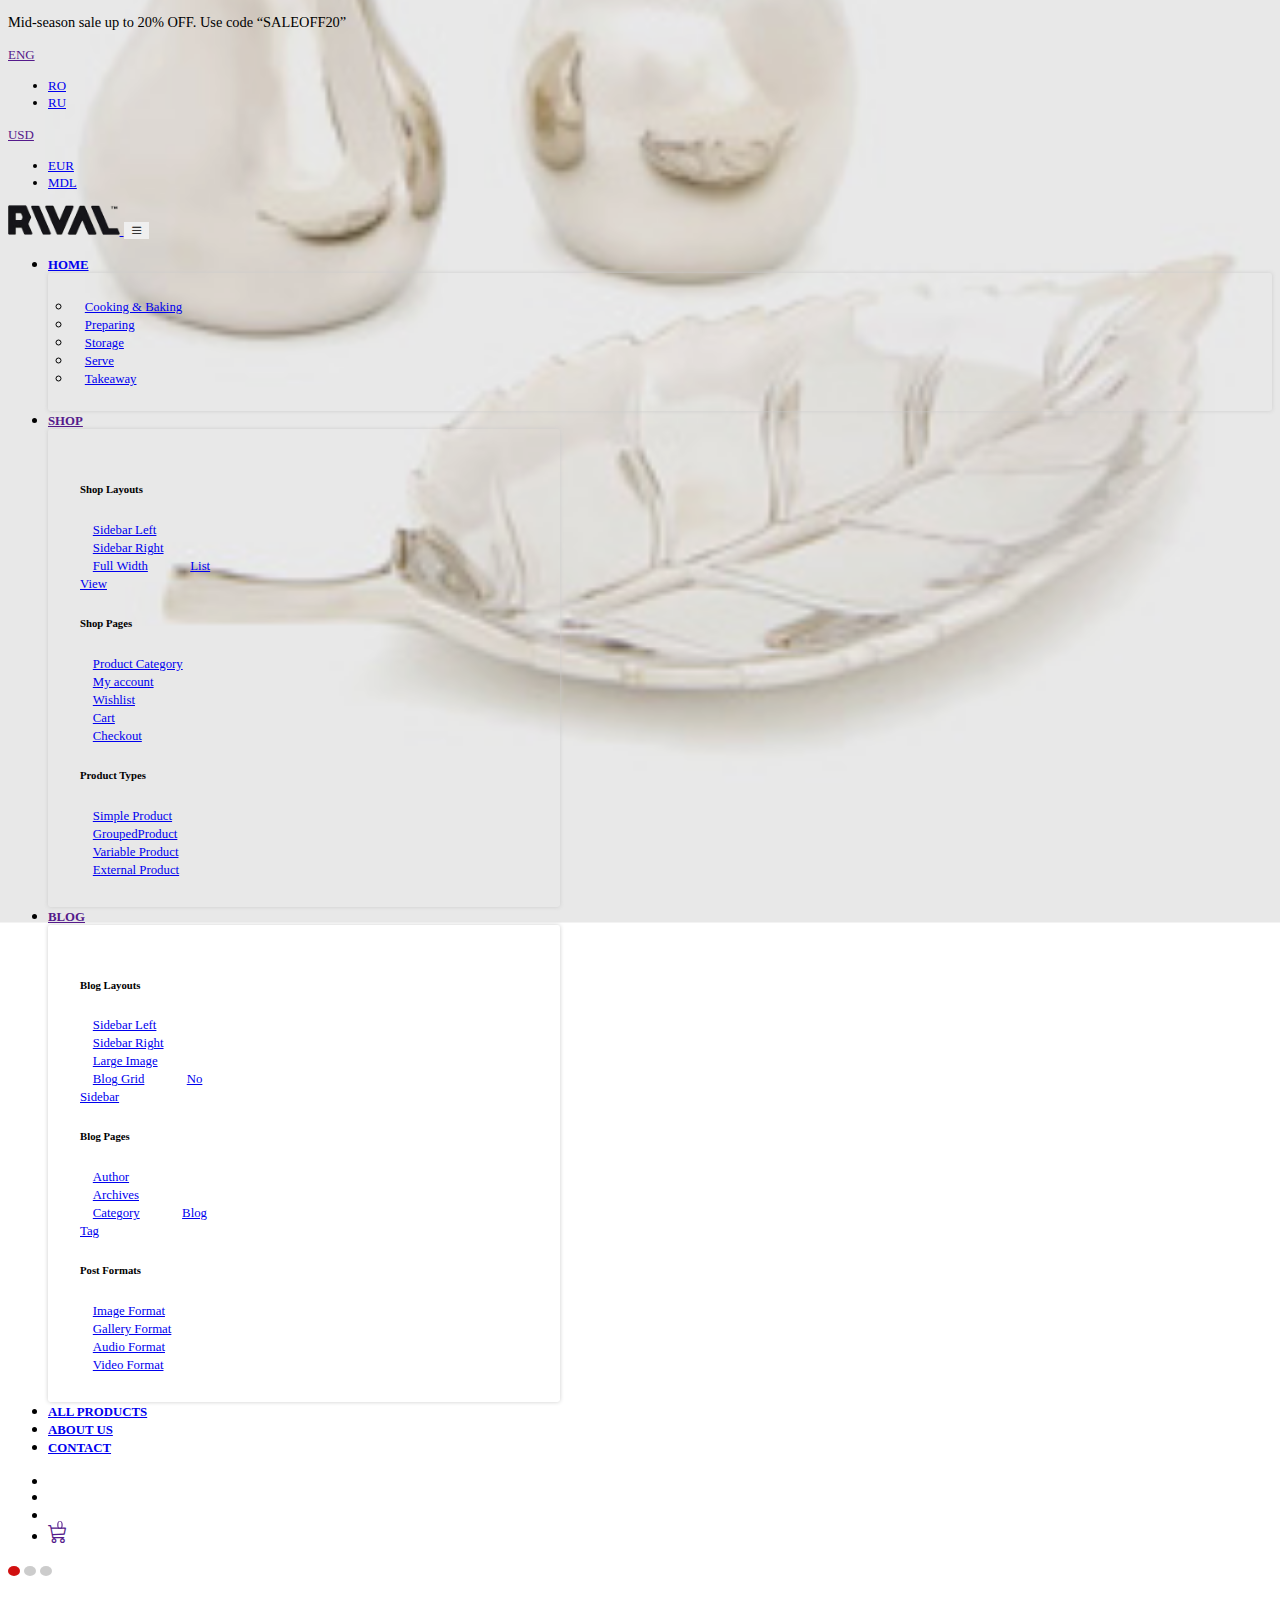
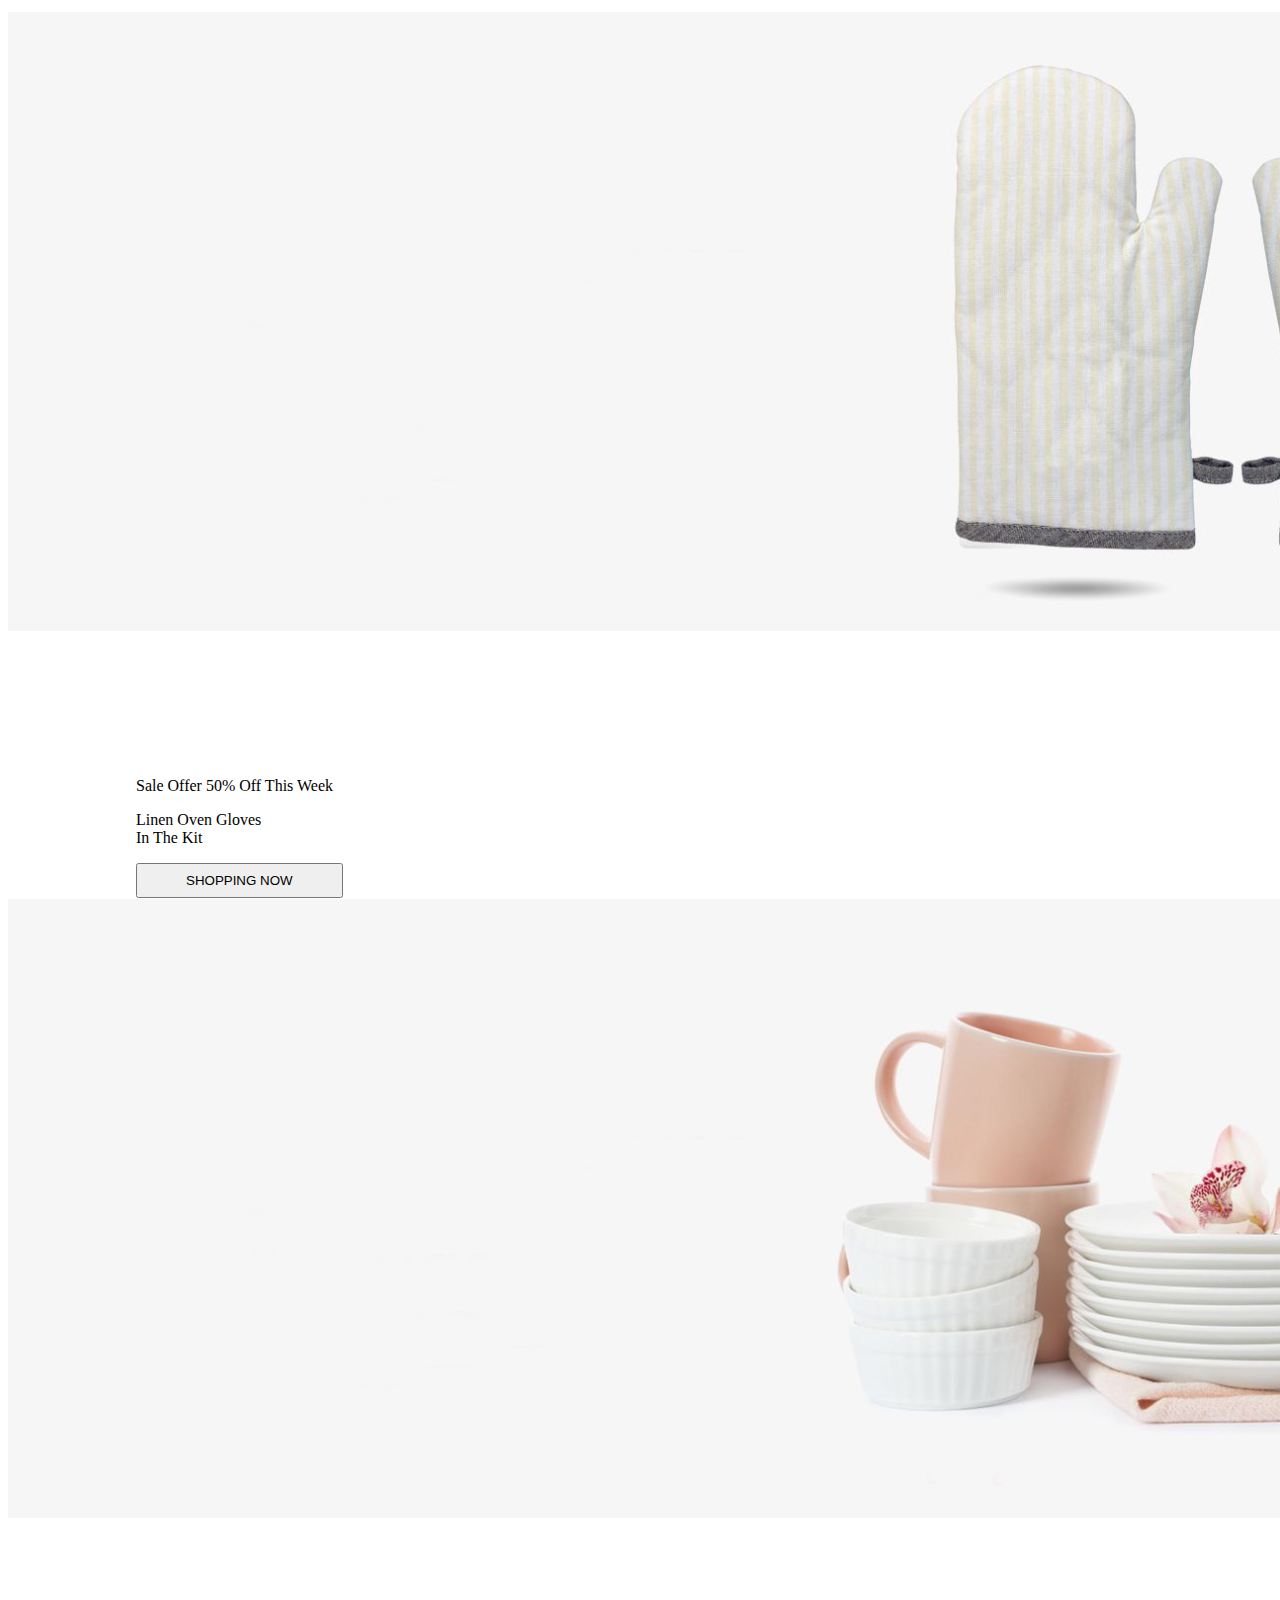
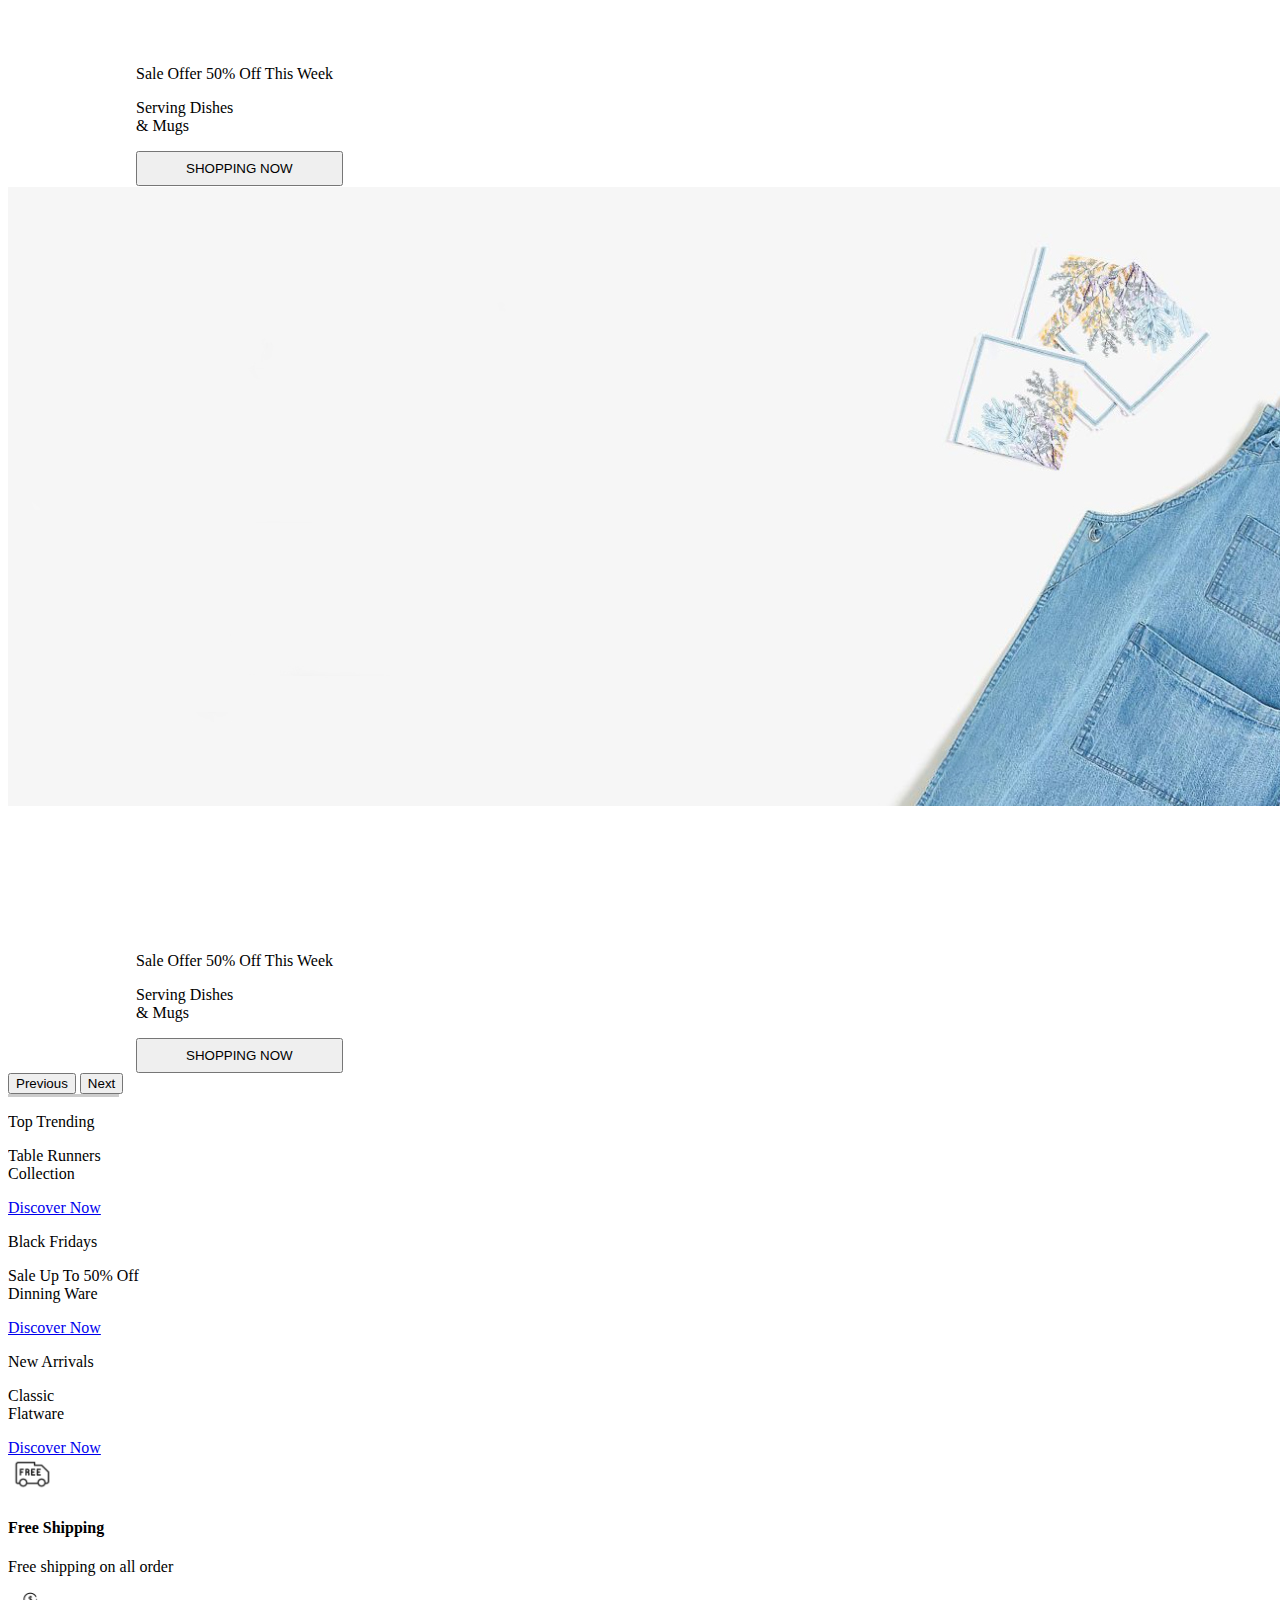
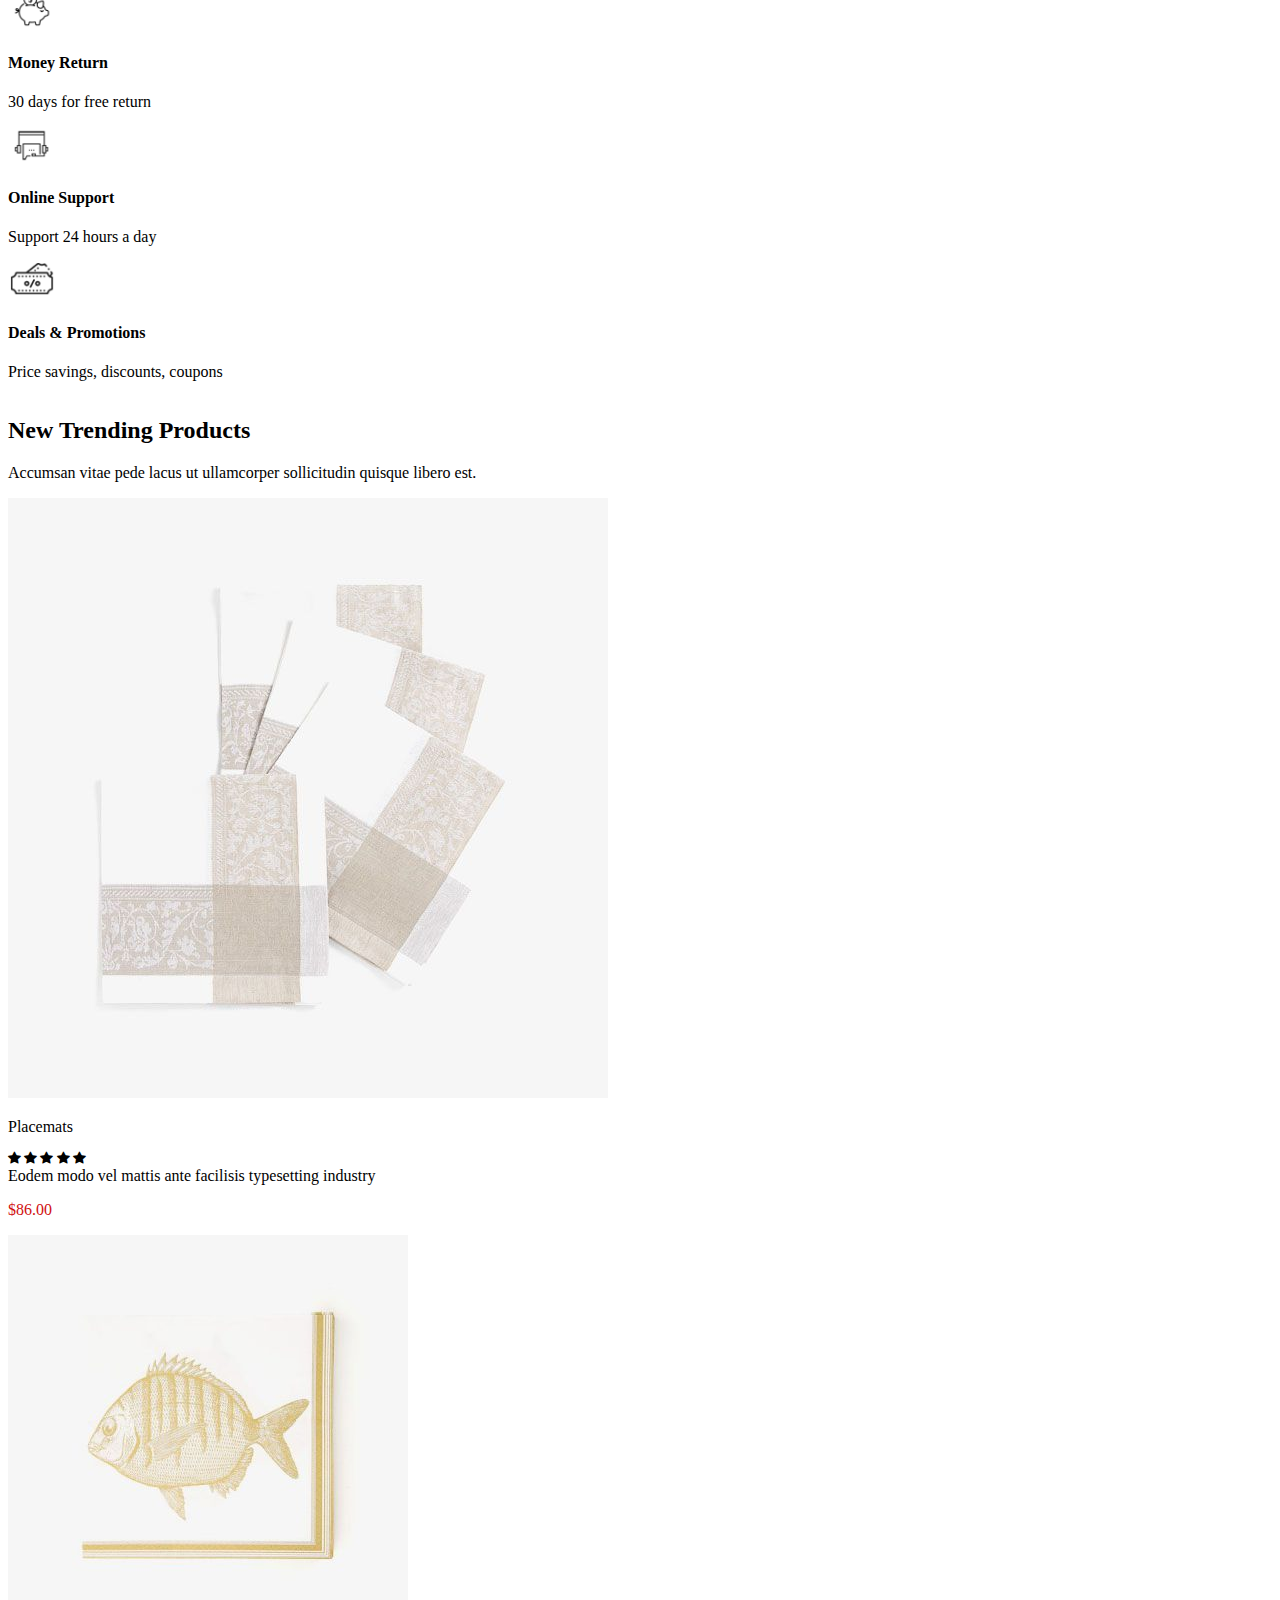
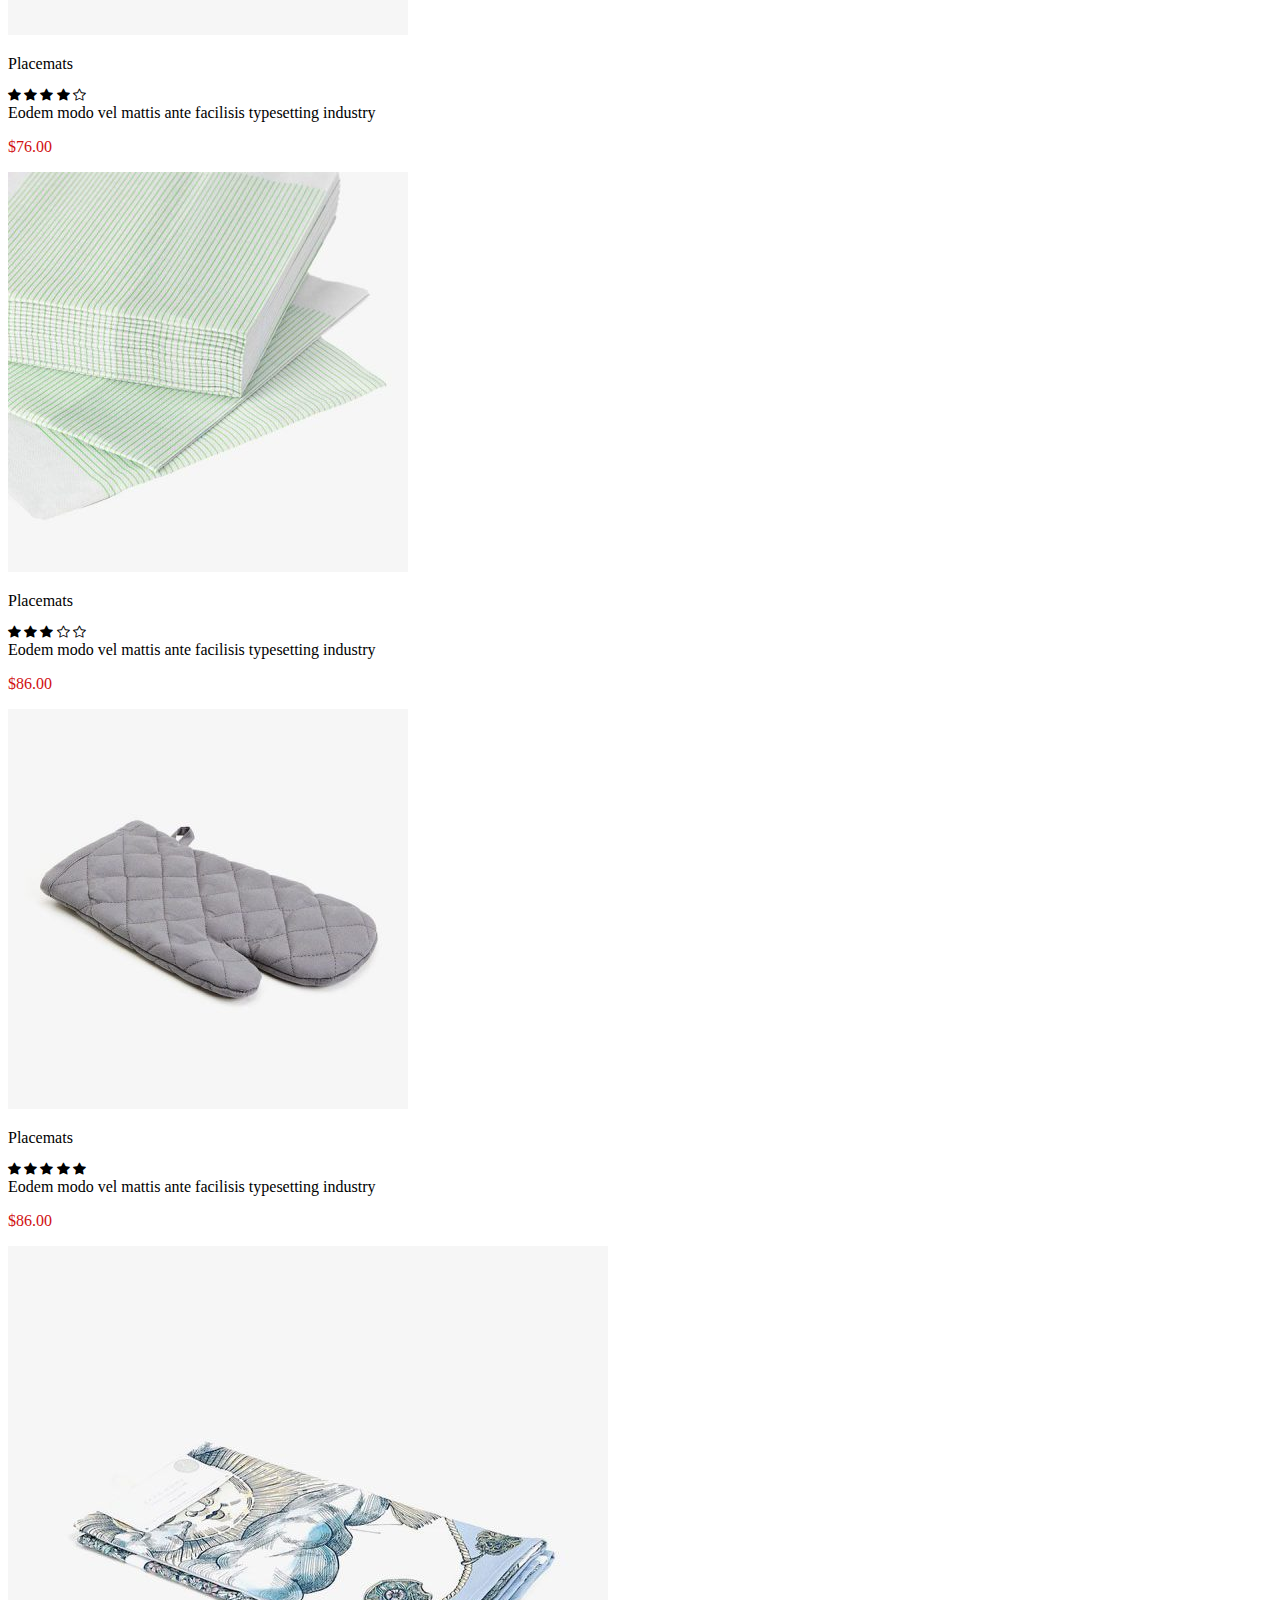
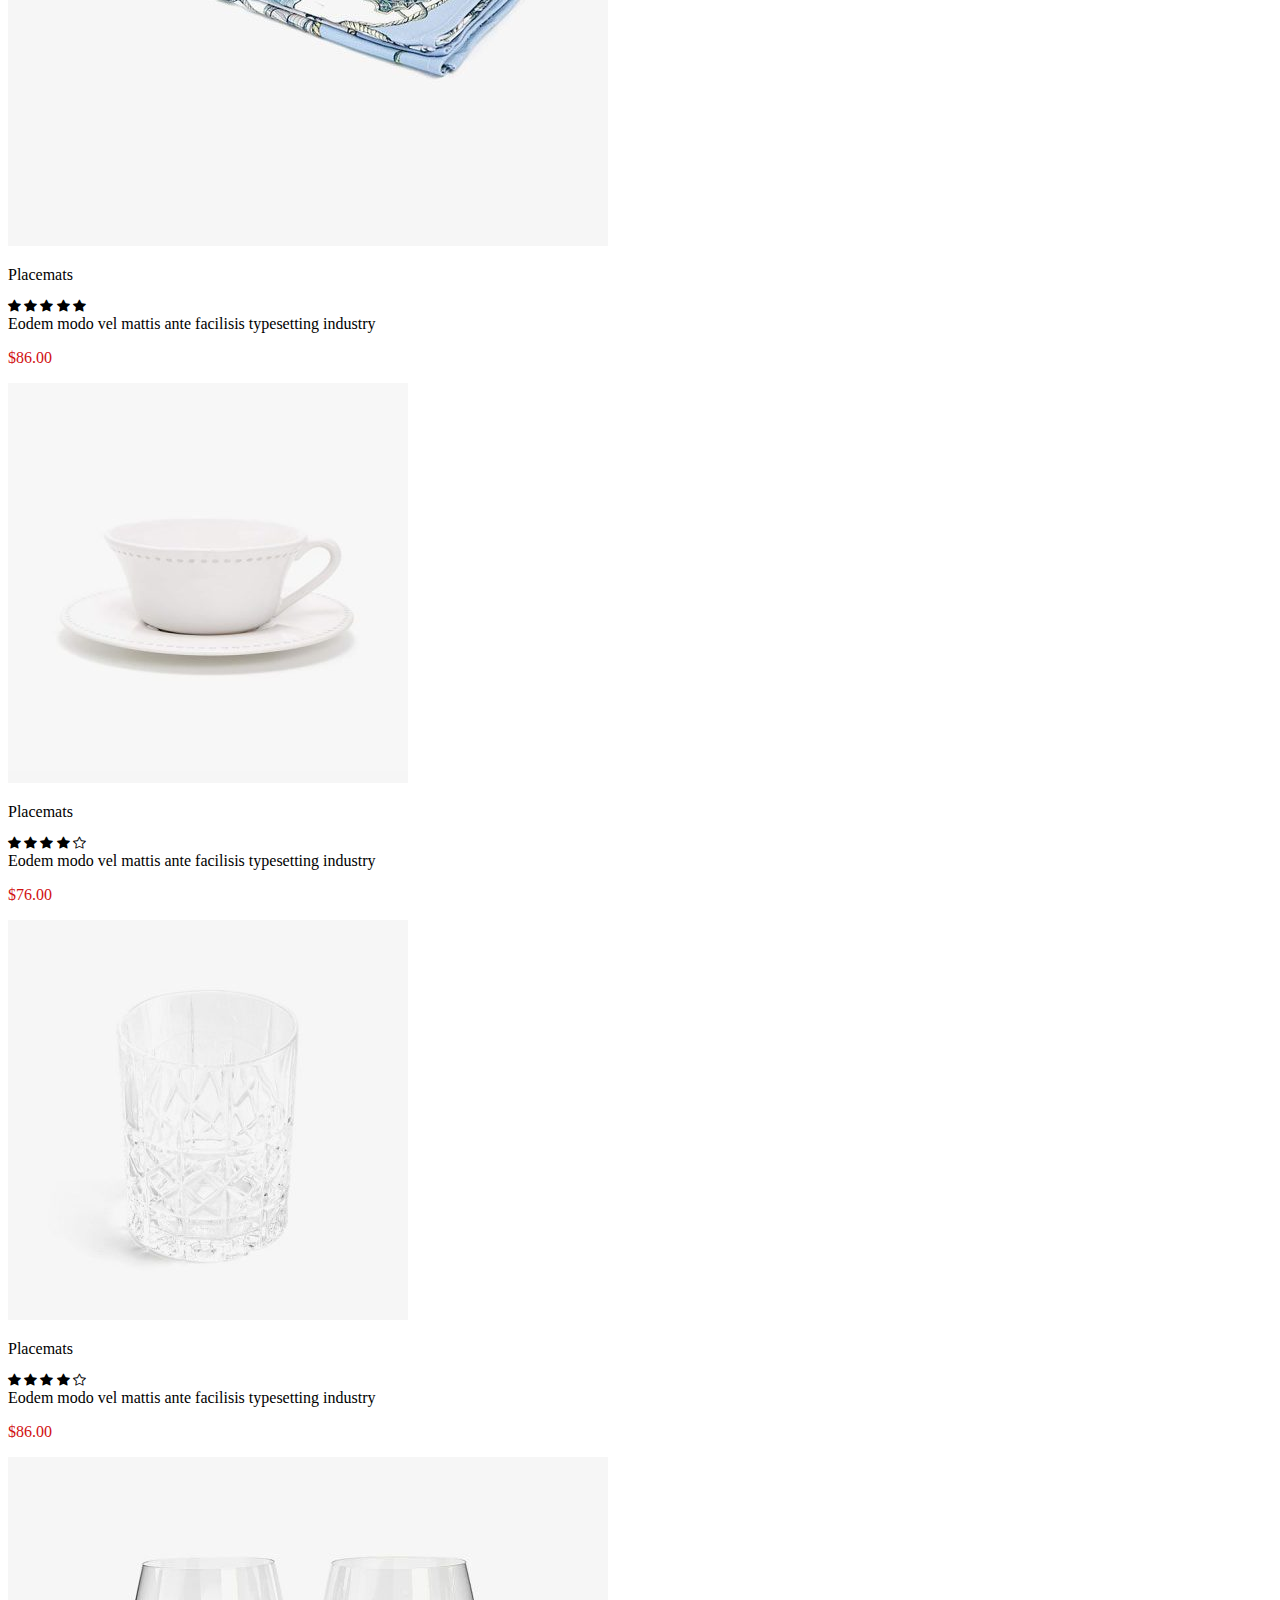
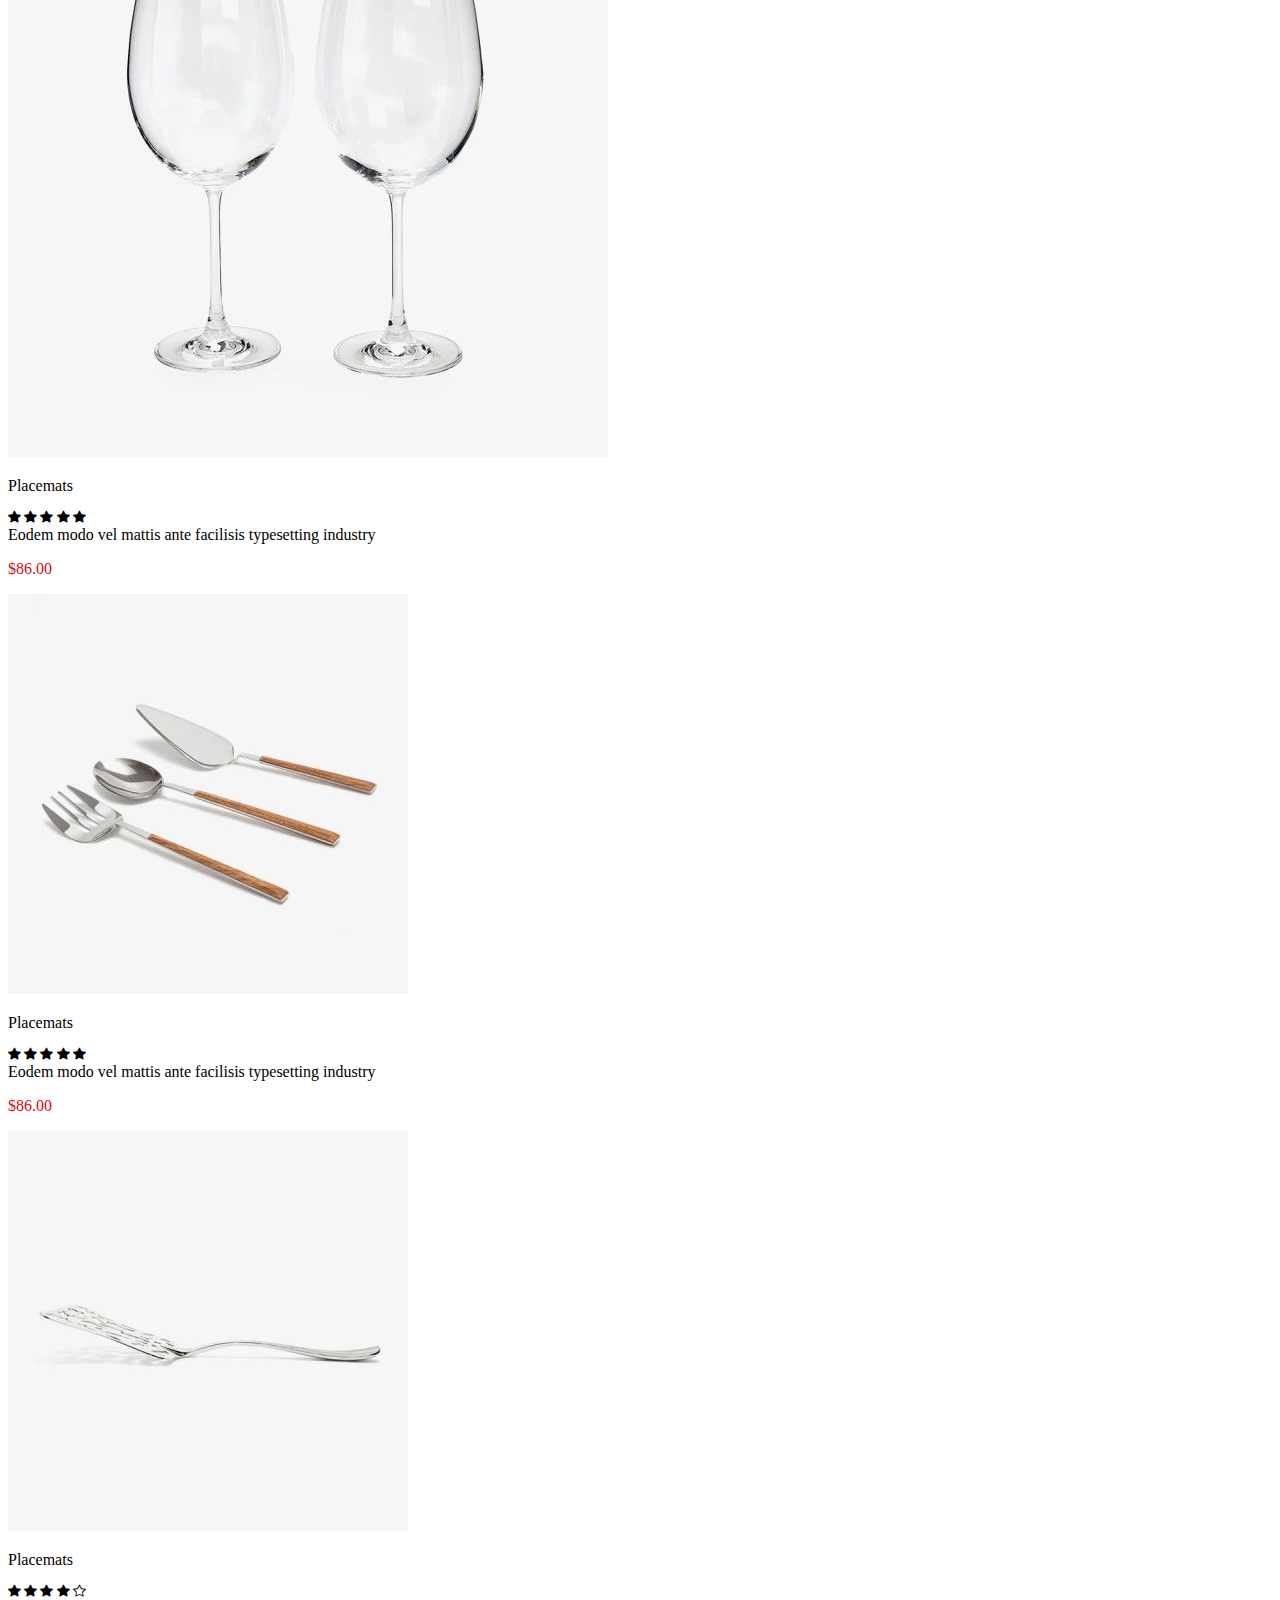
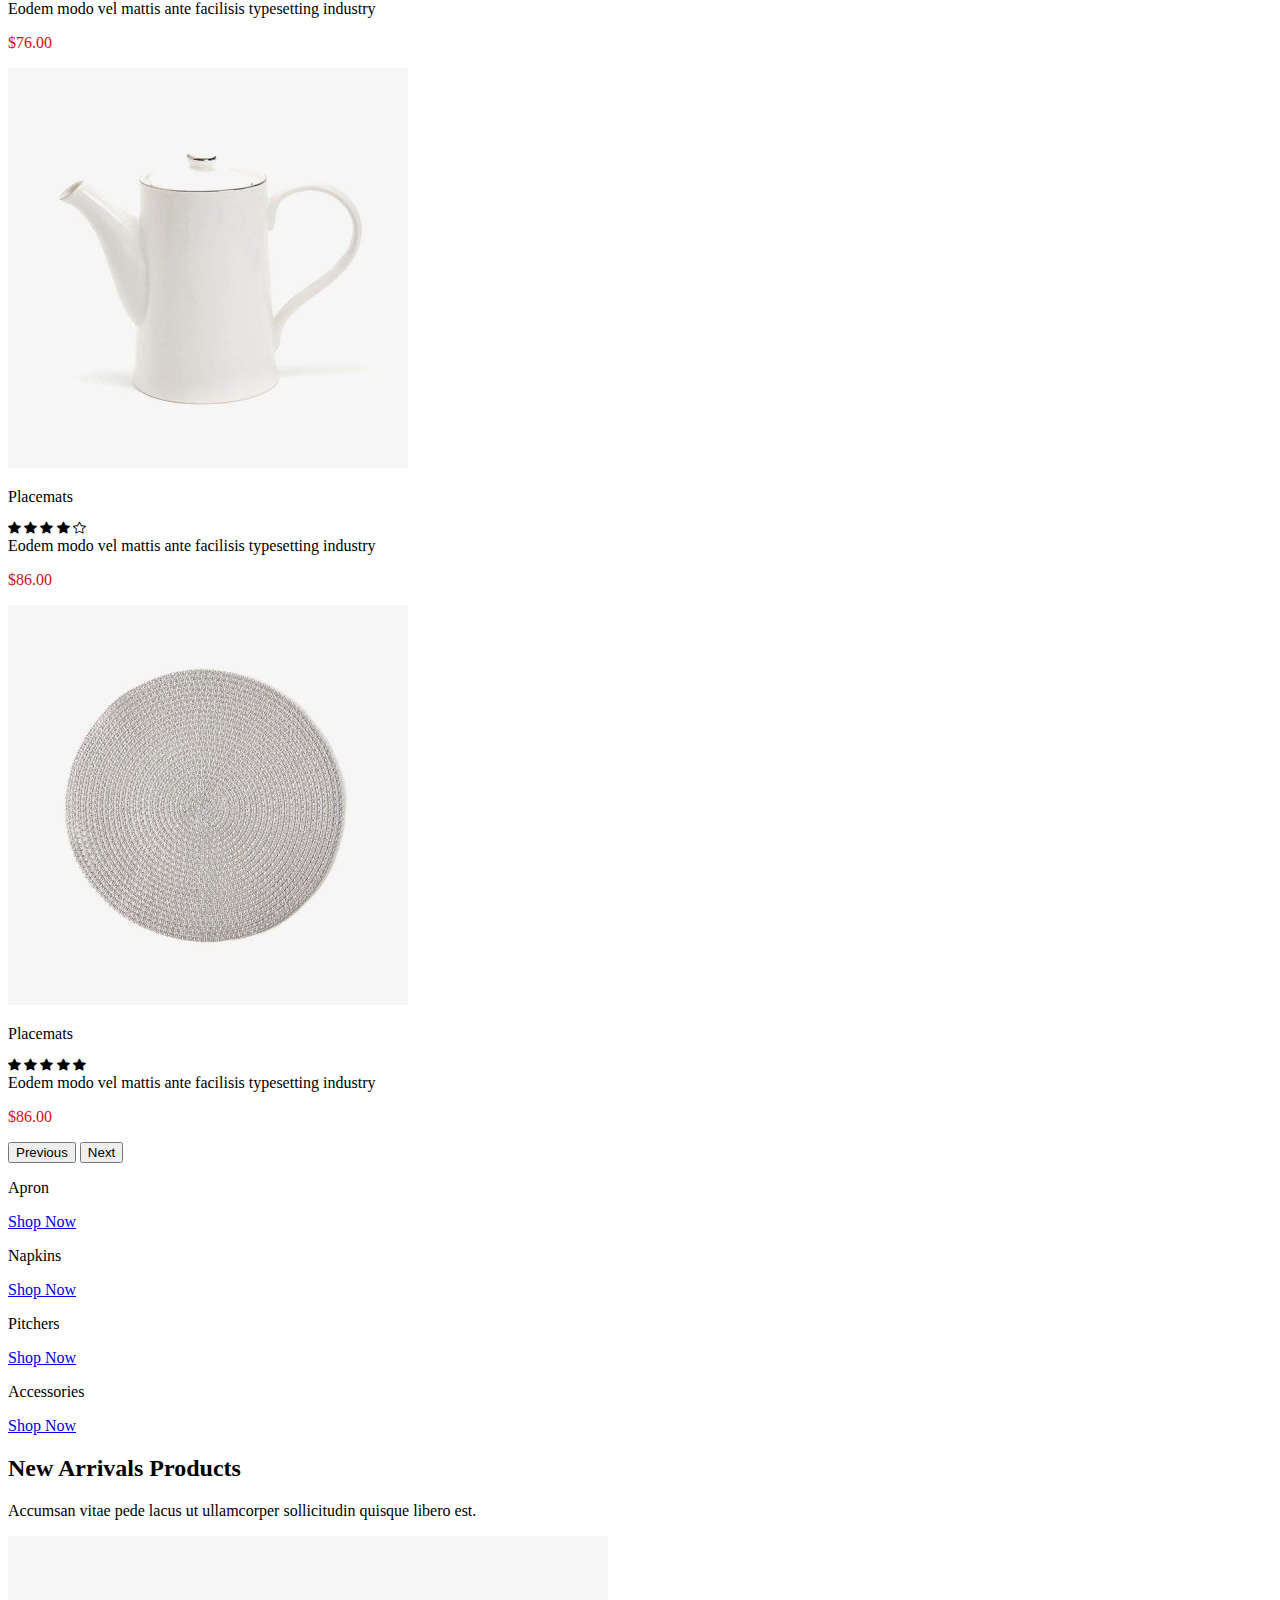
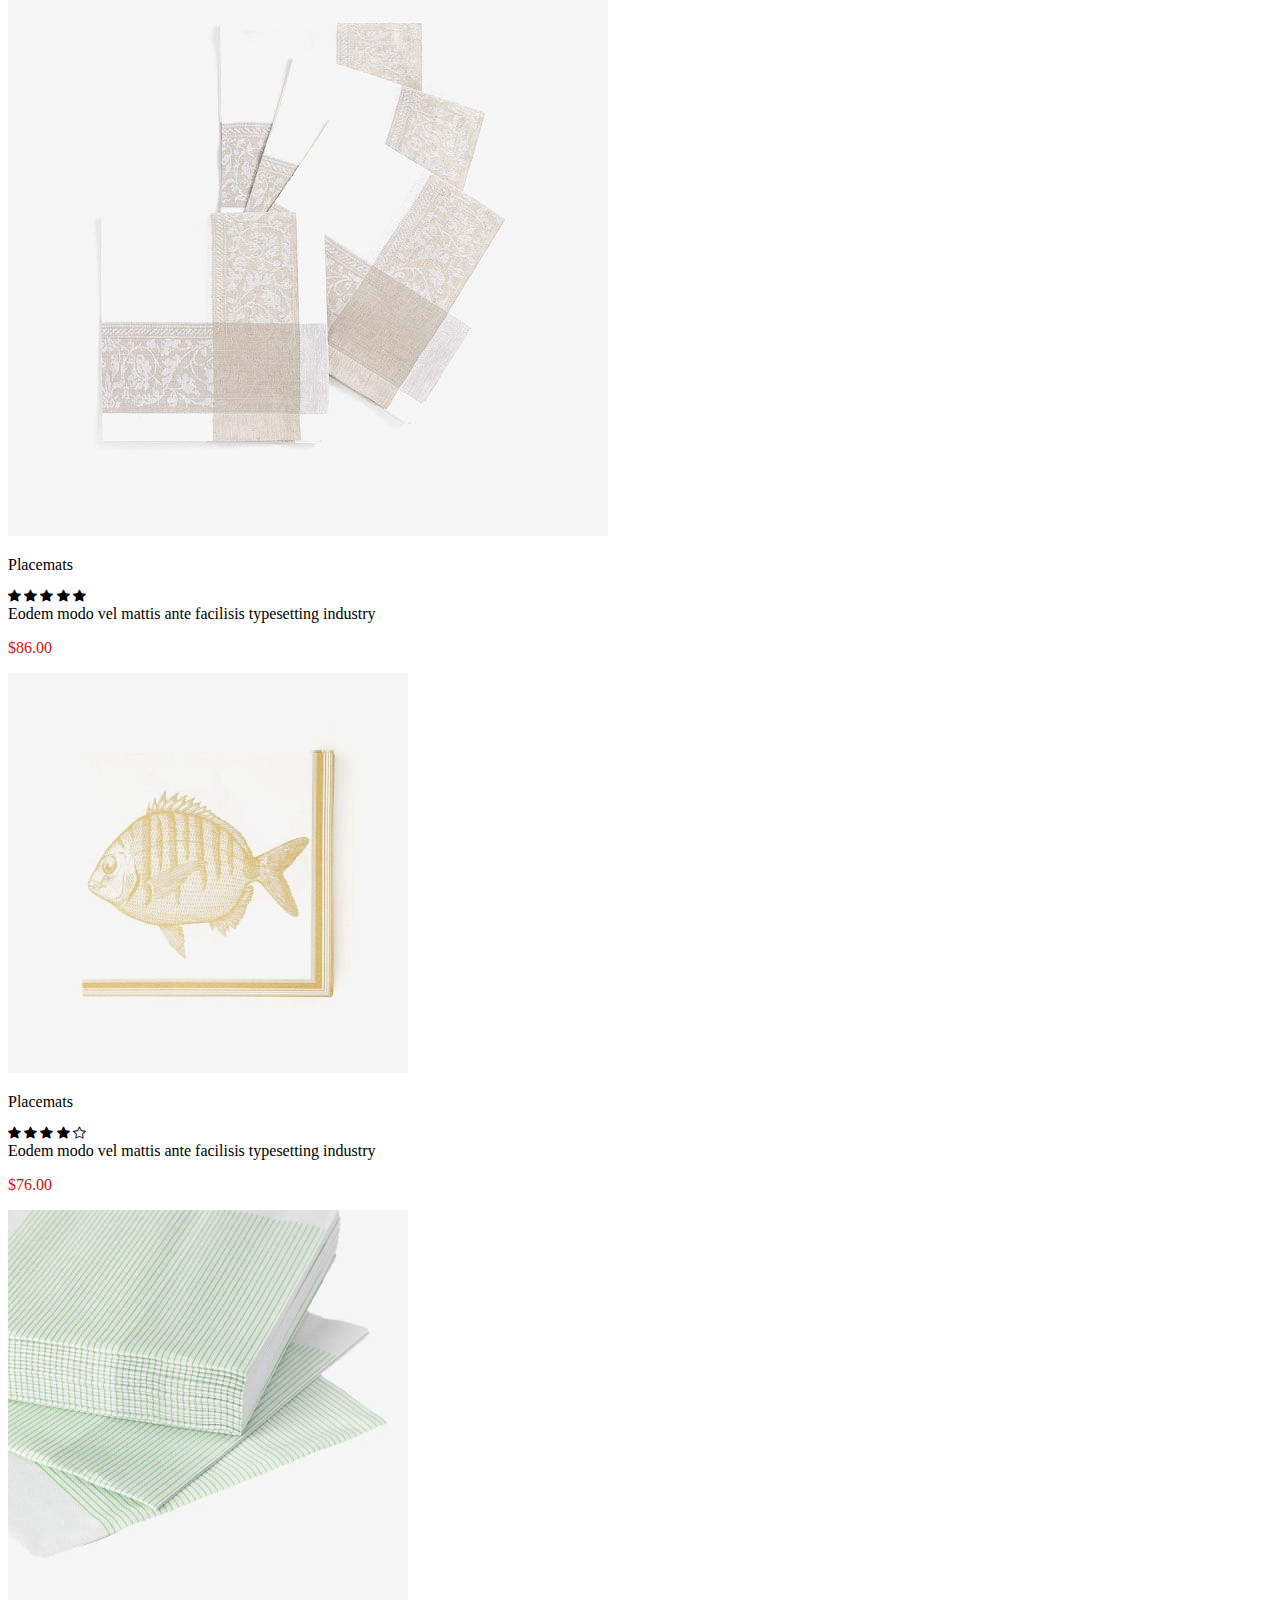
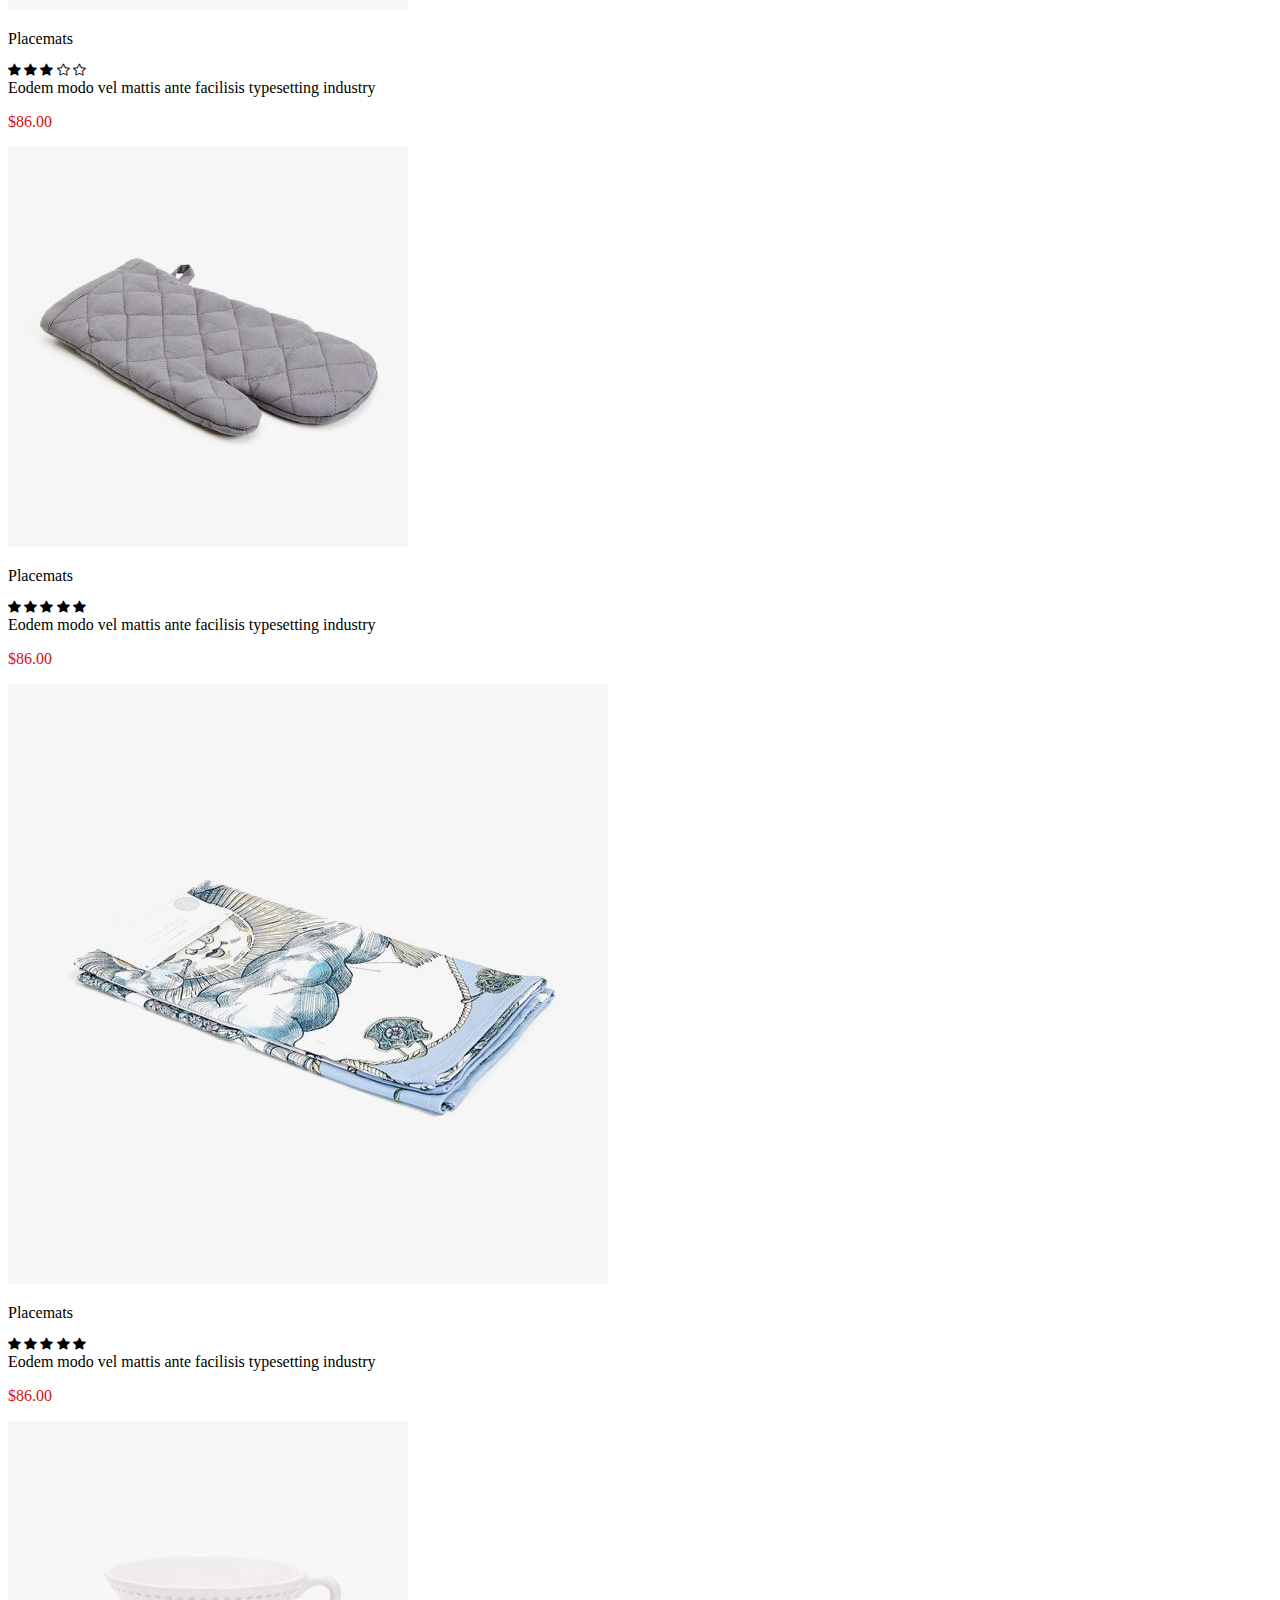
<file: site_project/index.html>
<!DOCTYPE html>
<html lang="en">
<head>
    <meta charset="UTF-8">
    <meta name="viewport" content="width=device-width, initial-scale=1.0">
    <title>site_project</title>
    <link rel="stylesheet" href="style.css">
    
    <!-- Bootstrap styles -->
    <link rel="stylesheet" href="https://cdnjs.cloudflare.com/ajax/libs/bootstrap/5.3.0/css/bootstrap.min.css"
        integrity="sha512-t4GWSVZO1eC8BM339Xd7Uphw5s17a86tIZIj8qRxhnKub6WoyhnrxeCIMeAqBPgdZGlCcG2PrZjMc+Wr78+5Xg=="
        crossorigin="anonymous" referrerpolicy="no-referrer" />
    
    <!-- bootstrap icons -->
    <link rel="stylesheet" href="https://cdn.jsdelivr.net/npm/bootstrap-icons@1.10.5/font/bootstrap-icons.css">

    <link rel="stylesheet" href="https://cdnjs.cloudflare.com/ajax/libs/font-awesome/6.4.0/css/all.min.css"
        integrity="sha512-iecdLmaskl7CVkqkXNQ/ZH/XLlvWZOJyj7Yy7tcenmpD1ypASozpmT/E0iPtmFIB46ZmdtAc9eNBvH0H/ZpiBw=="
        crossorigin="anonymous" referrerpolicy="no-referrer" />

</head>
<body>
    <div class="border-bottom">
        <div class="container d-flex justify-content-between align-items-center top-info">
            <p class="mt-3">Mid-season sale up to 20% OFF. Use code “SALEOFF20”</p>
            <div class="language d-flex ">
                <div class="dropdown">
                    <a href="" class="dropdown-toggle nav-item nav-link ms-4" type="button"
                        aria-expanded="false">ENG</a>
                
                    <ul class="dropdown-menu dropdown-menu-end units dropdown-menu-main end-0 w-6">
                        <li><a class="dropdown-item" href="#">RO</a></li>
                        <li><a class="dropdown-item" href="#">RU</a></li>
                    </ul>
                </div>
                <div class="dropdown">                    
                    <a href="" class="dropdown-toggle nav-item nav-link ms-4" type="button"
                        aria-expanded="false">USD</a>
                
                    <ul class="dropdown-menu dropdown-menu-end units dropdown-menu-main end-0 w-6">
                        <li><a class="dropdown-item" href="#">EUR</a></li>
                        <li><a class="dropdown-item" href="#">MDL</a></li>
                    </ul>
                </div>
            </div>        
        </div>
    </div>
    <!-- start navbar -->
    <nav class="navbar navbar-expand-lg justify-content-between">
        <div class="container">
            <a href="index.html" class="navbar-brand">
                <img class="small-logo" src="images/logo.png" alt="LOGO">
            </a>

            <button class="navbar-toggler menu-button" type="button" data-bs-toggle="collapse"
                data-bs-target="#navbar-main-menu">
                <i class="bi bi-list"></i>
            </button>
            <div class="navbar-collapse collapse justify-content-between collapse-menu start-0" id="navbar-main-menu">  

                <!-- main links -->
                <ul class="navbar-nav m-auto nav-menu">
                    <li class="nav-item ps-1 ps-lg-3 pe-lg-2 dropdown menu-item">
                        <a class="nav-link dropdown-toggle nav-item nav-link text-danger" href="index.html" type="button" 
                            aria-expanded="false">HOME</a>  
                                <!--for dropdown - data-bs-toggle="dropdown" -->

                        <ul class="dropdown-menu dropdown-menu-main ms-2">
                            <li><a class="dropdown-item submenu-item" href="#">Cooking & Baking</a></li>
                            <li><a class="dropdown-item submenu-item" href="#">Preparing</a></li>
                            <li><a class="dropdown-item submenu-item" href="#">Storage</a></li>
                            <li><a class="dropdown-item submenu-item" href="#">Serve</a></li>
                            <li><a class="dropdown-item submenu-item" href="#">Takeaway</a></li>
                        </ul>
                    </li>
                    <li class="nav-item ps-1 ps-lg-3 pe-lg-2 dropdown menu-item">
                        <a class="nav-link dropdown-toggle nav-item nav-link" href="" type="button"
                            aria-expanded="false">SHOP</a> 
                            <!--for dropdown - data-bs-toggle="dropdown" -->

                            <div class="dropdown-menu multi-column dropdown-menu-main start-0" aria-labelledby="dropdownMenuButton">
                                <div class="container-fluid">
                                    <div class="row">
                                        <div class="col-md-4">
                                            <h6 class="dropdown-header">Shop Layouts</h6>
                                            <a class="dropdown-item" href="#">Sidebar Left</a>
                                            <a class="dropdown-item" href="#">Sidebar Right</a>
                                            <a class="dropdown-item" href="#">Full Width</a>
                                            <a class="dropdown-item" href="#">List View</a>
                                        </div>
                                        <div class="col-md-4">
                                            <h6 class="dropdown-header">Shop Pages</h6>
                                            <a class="dropdown-item" href="product_category.html">Product Category</a>
                                            <a class="dropdown-item" href="#">My account</a>
                                            <a class="dropdown-item" href="#">Wishlist</a>
                                            <a class="dropdown-item" href="#">Cart</a>
                                            <a class="dropdown-item" href="#">Checkout</a>
                                        </div>
                                        <div class="col-md-4">
                                            <h6 class="dropdown-header">Product Types</h6>
                                            <a class="dropdown-item" href="#">Simple Product</a>
                                            <a class="dropdown-item" href="#">GroupedProduct</a>
                                            <a class="dropdown-item" href="#">Variable Product</a>
                                            <a class="dropdown-item" href="#">External Product</a>
                                        </div>
                                    </div>
                                </div>
                            </div>
                    </li>
                    <li class="nav-item ps-1 ps-lg-3 pe-lg-2 dropdown menu-item">
                        <a class="nav-link dropdown-toggle nav-item nav-link" href="" type="button"
                            aria-expanded="false">BLOG</a> 
                            <!--for dropdown - data-bs-toggle="dropdown" -->

                            <div class="dropdown-menu multi-column dropdown-menu-main start-0" aria-labelledby="dropdownMenuButton">
                                <div class="container-fluid">
                                    <div class="row">
                                        <div class="col-md-4">
                                            <h6 class="dropdown-header">Blog Layouts</h6>
                                            <a class="dropdown-item" href="#">Sidebar Left</a>
                                            <a class="dropdown-item" href="#">Sidebar Right</a>
                                            <a class="dropdown-item" href="#">Large Image</a>
                                            <a class="dropdown-item" href="#">Blog Grid</a>
                                            <a class="dropdown-item" href="#">No Sidebar</a>
                                        </div>
                                        <div class="col-md-4">
                                            <h6 class="dropdown-header">Blog Pages</h6>
                                            <a class="dropdown-item" href="#">Author</a>
                                            <a class="dropdown-item" href="#">Archives</a>
                                            <a class="dropdown-item" href="#">Category</a>
                                            <a class="dropdown-item" href="#">Blog Tag</a>
                                        </div>
                                        <div class="col-md-4">
                                            <h6 class="dropdown-header">Post Formats</h6>
                                            <a class="dropdown-item" href="#">Image Format</a>
                                            <a class="dropdown-item" href="#">Gallery Format</a>
                                            <a class="dropdown-item" href="#">Audio Format</a>
                                            <a class="dropdown-item" href="#">Video Format</a>
                                        </div>
                                    </div>
                                </div>
                            </div>
                    </li>
                    <li class="nav-item ps-1 ps-lg-4 pe-lg-2 menu-item"><a class="nav-link" href="product_category.html">ALL PRODUCTS</a></li>
                    <li class="nav-item ps-1 ps-lg-4 pe-lg-2 menu-item"><a class="nav-link" href="#">ABOUT US</a></li>
                    <li class="nav-item ps-1 ps-lg-4 pe-lg-2"><a class="nav-link" href="contact.html">CONTACT</a></li>
                </ul>
        
                <!-- user link -->
            </div>
            <ul class="navbar-nav user-menu flex-row">

                <li class="nav-item ps-1 ms-4">
                    <a class="nav-link" href="">
                        <!-- <i class="bi bi-search"></i> -->
                        <div class="search">
                            <i class="fa-solid fa-magnifying-glass"></i>
                            <div class="search-bar">
                                <div class="input-group flex-nowrap">
                                    <input type="text" class="form-control" placeholder="Search product"
                                    aria-describedby="addon-wrapping">
                                    <span class="input-group-text" id="addon-wrapping">
                                        <i class="fa-solid fa-magnifying-glass"></i>
                                    </span>
                                </div>
                            </div>
                        </div>
                        
                    </a>
                </li>
                <li class="nav-item ps-1 ms-4">
                    <a class="nav-link" href="">
                        <!-- <i class="bi bi-person user-icon"></i> -->
                        <i class="fa-regular fa-user user-icon"></i>
                    </a>
                </li>
                <li class="nav-item ps-1 ms-4">
                    <a class="nav-link" href="wish_list.html">
                        <!-- <i class="bi bi-heart"></i> -->
                        <i class="fa-regular fa-heart heart-icon"></i>
                    </a>    
                </li>
                <li class="nav-item ps-1 ms-4">
                    <a class="nav-link" href="">
                        <div class="cart">
                            <i class="bi bi-cart3 cart-icon"></i>
                            <span class="badge bg-danger rounded-pill card-number">0</span>
                            <div class="card-products">
                                <p>No products in the cart.</p>
                            </div>
                        </div>
                    </a>    
                </li>

            </ul>
        </div>
    </nav>
  
    <!-- carousel -->
    <div id="sale-carousel" class="carousel carousel-dark slide" data-bs-ride="carousel">
        <div class="carousel-indicators">
            <button type="button" id="slide-indicator" data-bs-target="#sale-carousel" data-bs-slide-to="0" class="active"
                aria-current="true" aria-label="Slide 1"></button>
            <button type="button" id="slide-indicator" data-bs-target="#sale-carousel" data-bs-slide-to="1" aria-label="Slide 2"></button>
            <button type="button" id="slide-indicator" data-bs-target="#sale-carousel" data-bs-slide-to="2" aria-label="Slide 3"></button>
        </div>
        <div class="carousel-inner">
            <div class="carousel-item active" data-bs-interval="10000">
                <img src="images/1.jpg" class="d-block w-100" alt="slide">
                <div class="carousel-caption d-md-block">
                    <p class="fs-6">Sale Offer 50% Off This Week</p>
                    <p class="fs-1">Linen Oven Gloves <br>In The Kit</p>
                    <button type="button" class="btn btn-secondary rounded-pill" id="slide-button">SHOPPING NOW</button>
                </div>
            </div>
            <div class="carousel-item" data-bs-interval="10000">
                <img src="images/2.jpg" class="d-block w-100" alt="slide">
                <div class="carousel-caption d-md-block">
                    <p class="fs-6">Sale Offer 50% Off This Week</p>
                    <p class="fs-1">Serving Dishes <br>& Mugs</p>
                    <button type="button" class="btn btn-secondary rounded-pill" id="slide-button">SHOPPING NOW</button>
                </div>
            </div>
            <div class="carousel-item" data-bs-interval="10000">
                <img src="images/3.jpg" class="d-block w-100" alt="slide">
                <div class="carousel-caption d-md-block">
                    <p class="fs-6">Sale Offer 50% Off This Week</p>
                    <p class="fs-1">Serving Dishes <br>& Mugs</p>
                    <button type="button" class="btn btn-secondary rounded-pill" id="slide-button">SHOPPING NOW</button>
                </div>
            </div>
        </div>
        <button class="carousel-control-prev" type="button" data-bs-target="#sale-carousel" data-bs-slide="prev">
            <span class="carousel-control-prev-icon" aria-hidden="true"></span>
            <span class="visually-hidden">Previous</span>
        </button>
        <button class="carousel-control-next" type="button" data-bs-target="#sale-carousel" data-bs-slide="next">
            <span class="carousel-control-next-icon" aria-hidden="true"></span>
            <span class="visually-hidden">Next</span>
        </button>

        <div class="carousel-timer">
            <div class="carousel-timer-bar"></div>
        </div>
    </div>
    <!-- carousel -->

    <section class="container section-one">
        <div class="row pt-5">        
            <div class="col-md-4 mb-3 mb-md-5">        
                <div class="card ratio ratio-1x1 rounded-0 top-trending">
                    <div class="card-body p-5 text-center text-md-start top-trending-body">
                        <p class="text-secondary">Top Trending</p>
                        <p class="fs-3"><span class="fw-bold">Table Runners</span> <br> Collection</p>
                        <a href="#"
                            class="link-underline link-underline-opacity-0 border-bottom border-danger border-2 text-secondary">Discover
                            Now</a>
                        <div class="bg-image"></div>
                    </div>
                </div>
            </div>
            
            <div class="col-md-4 mb-3 mb-md-5">
                <div class="card ratio ratio-1x1 rounded-0 black-fridays">
                    <div class="card-body p-5 text-center">
                        <p class="text-secondary">Black Fridays</p>
                        <p class="fs-3"><span class="fw-bold">Sale Up To 50% Off</span> <br> Dinning Ware</p>
                        <a href="#"
                            class="link-underline link-underline-opacity-0 border-bottom border-danger border-2 text-secondary">Discover
                            Now</a>
                        <div class="bg-image"></div>
                    </div>
                </div>
            </div>

            <div class="col-md-4 mb-3 mb-md-5">
                <div class="card ratio ratio-1x1 rounded-0 new-arrivals">
                    <div class="card-body p-5 text-center text-md-start">
                        <p class="text-secondary">New Arrivals</p>
                        <p class="fs-3"><span class="fw-bold">Classic</span> <br> Flatware</p>
                        <a href="#"
                            class="link-underline link-underline-opacity-0 border-bottom border-danger border-2 text-secondary">Discover
                            Now</a>
                        <div class="bg-image"></div>
                    </div>
                </div>
            </div>
        </div>

        <!-- shipping menu -->
        <div class="row pt-5 shipping-menu">
            <div class="col-6 col-md-3 mb-3 mb-md-5 text-center border-end">
                <div class="card rounded-0 top-trending">
                    <img src="icon/icon1.png" alt="icon">
                    <h4 class="fs-5">Free Shipping</h4>
                    <p class="fs-6 text-secondary">Free shipping on all order</p>                    
                </div>
            </div>

            <div class="col-6 col-md-3 mb-3 mb-md-5 text-center border-end border-sd-end">
                <div class="card rounded-0 top-trending">
                    <img src="icon/icon2.png" alt="icon">
                    <h4 class="fs-5">Money Return</h4>
                    <p class="fs-6 text-secondary">30 days for free return</p>
                </div>
            </div>  

            <div class="col-6 col-md-3 mb-3 mb-md-5 text-center border-end">
                <div class="card rounded-0 top-trending">
                    <img src="icon/icon3.png" alt="icon">
                    <h4 class="fs-5">Online Support</h4>
                    <p class="fs-6 text-secondary">Support 24 hours a day</p>
                </div>
            </div>             
            <div class="col-6 col-md-3 mb-3 mb-md-5 text-center">
                <div class="card rounded-0 top-trending">
                    <img src="icon/icon4.png" alt="icon">
                    <h4 class="fs-5">Deals & Promotions</h4>
                    <p class="fs-6 text-secondary">Price savings, discounts, coupons</p>
                </div>
            </div>          
        </div>
    </section>

    <section class="mt-5 mb-5">
        <h2 class="text-center mb-4">New Trending Products</h2>
        <p class="text-center mb-5">Accumsan vitae pede lacus ut ullamcorper sollicitudin quisque libero est.</p>
        <div id="product-carousel" class="carousel slide">
            <div class="carousel-inner container">
                <div class="carousel-item active">
                    <div class="row">
                        <div class="col-6 col-md-3">
                            <div class="card">
                                <img src="images/1-1products.jpg" alt="">
                                <div class="row mt-2">
                                    <p class="col text-secondary">Placemats</p>
                                    <div class="col stars text-end">
                                        <i class="bi bi-star-fill text-warning"></i>
                                        <i class="bi bi-star-fill text-warning"></i>
                                        <i class="bi bi-star-fill text-warning"></i>
                                        <i class="bi bi-star-fill text-warning"></i>
                                        <i class="bi bi-star-fill text-warning"></i>
                                    </div>
                                </div>
                                <a href="#">Eodem modo vel mattis ante facilisis typesetting industry</a>
                                <p class="fs-4 fw-bold price">$86.00</p>
                                <button type="button" class="btn btn-light rounded-pill add">Add to cart</button>
                                <div class="product-buttons">
                                    <button type="button" class="btn btn-light rounded-pill d-block">
                                        <i class="fa-regular fa-heart heart-icon"></i>
                                    </button>
                                    <button type="button" class="btn btn-light rounded-pill d-block">
                                        <i class="fa-solid fa-arrows-rotate"></i>
                                    </button>
                                    <button type="button" class="btn btn-light rounded-pill d-block">
                                        <i class="fa-solid fa-magnifying-glass"></i>
                                    </button>
                                </div>
                            </div>
                        </div>
                        <div class="col-6 col-md-3">
                            <div class="card">
                                <img src="images/2-1products-400x400.jpg" alt="">
                                <div class="row mt-2">
                                    <p class="col text-secondary">Placemats</p>
                                    <div class="col stars text-end">
                                        <i class="bi bi-star-fill text-warning"></i>
                                        <i class="bi bi-star-fill text-warning"></i>
                                        <i class="bi bi-star-fill text-warning"></i>
                                        <i class="bi bi-star-fill text-warning"></i>
                                        <i class="bi bi-star text-warning"></i>
                                    </div>
                                </div>
                                <a href="#">Eodem modo vel mattis ante facilisis typesetting industry</a>
                                <p class="fs-4 fw-bold price">$76.00</p>
                                <button type="button" class="btn btn-light rounded-pill add">Add to cart</button>
                                <div class="product-buttons">
                                    <button type="button" class="btn btn-light rounded-pill d-block">
                                        <i class="fa-regular fa-heart heart-icon"></i>
                                    </button>
                                    <button type="button" class="btn btn-light rounded-pill d-block">
                                        <i class="fa-solid fa-arrows-rotate"></i>
                                    </button>
                                    <button type="button" class="btn btn-light rounded-pill d-block">
                                        <i class="fa-solid fa-magnifying-glass"></i>
                                    </button>
                                </div>
                            </div>
                        </div>
                        <div class="col-6 col-md-3">
                            <div class="card">
                                <img src="images/3-1products-400x400.jpg" alt="">
                                <div class="row mt-2">
                                    <p class="col text-secondary">Placemats</p>
                                    <div class="col stars text-end">
                                        <i class="bi bi-star-fill text-warning"></i>
                                        <i class="bi bi-star-fill text-warning"></i>
                                        <i class="bi bi-star-fill text-warning"></i>
                                        <i class="bi bi-star text-warning"></i>
                                        <i class="bi bi-star text-warning"></i>
                                    </div>
                                </div>
                                <a href="#">Eodem modo vel mattis ante facilisis typesetting industry</a>
                                <p class="fs-4 fw-bold price">$86.00</p>
                                <button type="button" class="btn btn-light rounded-pill add">Add to cart</button>
                                <div class="product-buttons">
                                    <button type="button" class="btn btn-light rounded-pill d-block">
                                        <i class="fa-regular fa-heart heart-icon"></i>
                                    </button>
                                    <button type="button" class="btn btn-light rounded-pill d-block">
                                        <i class="fa-solid fa-arrows-rotate"></i>
                                    </button>
                                    <button type="button" class="btn btn-light rounded-pill d-block">
                                        <i class="fa-solid fa-magnifying-glass"></i>
                                    </button>
                                </div>
                            </div>
                        </div>
                        <div class="col-6 col-md-3">
                            <div class="card">
                                <img src="images/5-1products-400x400.jpg" alt="">
                                <div class="row mt-2">
                                    <p class="col text-secondary">Placemats</p>
                                    <div class="col stars text-end">
                                        <i class="bi bi-star-fill text-warning"></i>
                                        <i class="bi bi-star-fill text-warning"></i>
                                        <i class="bi bi-star-fill text-warning"></i>
                                        <i class="bi bi-star-fill text-warning"></i>
                                        <i class="bi bi-star-fill text-warning"></i>
                                    </div>
                                </div>
                                <a href="#">Eodem modo vel mattis ante facilisis typesetting industry</a>
                                <p class="fs-4 fw-bold price">$86.00</p>
                                <button type="button" class="btn btn-light rounded-pill add">Add to cart</button>
                                <div class="product-buttons">
                                    <button type="button" class="btn btn-light rounded-pill d-block">
                                        <i class="fa-regular fa-heart heart-icon"></i>
                                    </button>
                                    <button type="button" class="btn btn-light rounded-pill d-block">
                                        <i class="fa-solid fa-arrows-rotate"></i>
                                    </button>
                                    <button type="button" class="btn btn-light rounded-pill d-block">
                                        <i class="fa-solid fa-magnifying-glass"></i>
                                    </button>
                                </div>
                            </div>
                        </div> 
                    </div>
                </div>
                <div class="carousel-item">
                    <div class="row">
                        <div class="col-6 col-md-3">
                            <div class="card">
                                <img src="images/6-1products.jpg" alt="">
                                <div class="row mt-2">
                                    <p class="col text-secondary">Placemats</p>
                                    <div class="col stars text-end">
                                        <i class="bi bi-star-fill text-warning"></i>
                                        <i class="bi bi-star-fill text-warning"></i>
                                        <i class="bi bi-star-fill text-warning"></i>
                                        <i class="bi bi-star-fill text-warning"></i>
                                        <i class="bi bi-star-fill text-warning"></i>
                                    </div>
                                </div>
                                <a href="#">Eodem modo vel mattis ante facilisis typesetting industry</a>
                                <p class="fs-4 fw-bold price">$86.00</p>
                                <button type="button" class="btn btn-light rounded-pill add">Add to cart</button>
                                <div class="product-buttons">
                                    <button type="button" class="btn btn-light rounded-pill d-block">
                                        <i class="fa-regular fa-heart heart-icon"></i>
                                    </button>
                                    <button type="button" class="btn btn-light rounded-pill d-block">
                                        <i class="fa-solid fa-arrows-rotate"></i>
                                    </button>
                                    <button type="button" class="btn btn-light rounded-pill d-block">
                                        <i class="fa-solid fa-magnifying-glass"></i>
                                    </button>
                                </div>
                            </div>
                        </div>
                        <div class="col-6 col-md-3">
                            <div class="card">
                                <img src="images/7-1products-400x400.jpg" alt="">
                                <div class="row mt-2">
                                    <p class="col text-secondary">Placemats</p>
                                    <div class="col stars text-end">
                                        <i class="bi bi-star-fill text-warning"></i>
                                        <i class="bi bi-star-fill text-warning"></i>
                                        <i class="bi bi-star-fill text-warning"></i>
                                        <i class="bi bi-star-fill text-warning"></i>
                                        <i class="bi bi-star text-warning"></i>
                                    </div>
                                </div>
                                <a href="#">Eodem modo vel mattis ante facilisis typesetting industry</a>
                                <p class="fs-4 fw-bold price">$76.00</p>
                                <button type="button" class="btn btn-light rounded-pill add">Add to cart</button>
                                <div class="product-buttons">
                                    <button type="button" class="btn btn-light rounded-pill d-block">
                                        <i class="fa-regular fa-heart heart-icon"></i>
                                    </button>
                                    <button type="button" class="btn btn-light rounded-pill d-block">
                                        <i class="fa-solid fa-arrows-rotate"></i>
                                    </button>
                                    <button type="button" class="btn btn-light rounded-pill d-block">
                                        <i class="fa-solid fa-magnifying-glass"></i>
                                    </button>
                                </div>
                            </div>
                        </div>
                        <div class="col-6 col-md-3">
                            <div class="card">
                                <img src="images/8-1products-400x400.jpg" alt="">
                                <div class="row mt-2">
                                    <p class="col text-secondary">Placemats</p>
                                    <div class="col stars text-end">
                                        <i class="bi bi-star-fill text-warning"></i>
                                        <i class="bi bi-star-fill text-warning"></i>
                                        <i class="bi bi-star-fill text-warning"></i>
                                        <i class="bi bi-star-fill text-warning"></i>
                                        <i class="bi bi-star text-warning"></i>
                                    </div>
                                </div>
                                <a href="#">Eodem modo vel mattis ante facilisis typesetting industry</a>
                                <p class="fs-4 fw-bold price">$86.00</p>
                                <button type="button" class="btn btn-light rounded-pill add">Add to cart</button>
                                <div class="product-buttons">
                                    <button type="button" class="btn btn-light rounded-pill d-block">
                                        <i class="fa-regular fa-heart heart-icon"></i>
                                    </button>
                                    <button type="button" class="btn btn-light rounded-pill d-block">
                                        <i class="fa-solid fa-arrows-rotate"></i>
                                    </button>
                                    <button type="button" class="btn btn-light rounded-pill d-block">
                                        <i class="fa-solid fa-magnifying-glass"></i>
                                    </button>
                                </div>
                            </div>
                        </div>
                        <div class="col-6 col-md-3">
                            <div class="card">
                                <img src="images/9-1products-400x400.jpg" alt="">
                                <div class="row mt-2">
                                    <p class="col text-secondary">Placemats</p>
                                    <div class="col stars text-end">
                                        <i class="bi bi-star-fill text-warning"></i>
                                        <i class="bi bi-star-fill text-warning"></i>
                                        <i class="bi bi-star-fill text-warning"></i>
                                        <i class="bi bi-star-fill text-warning"></i>
                                        <i class="bi bi-star-fill text-warning"></i>
                                    </div>
                                </div>
                                <a href="#">Eodem modo vel mattis ante facilisis typesetting industry</a>
                                <p class="fs-4 fw-bold price">$86.00</p>
                                <button type="button" class="btn btn-light rounded-pill add">Add to cart</button>
                                <div class="product-buttons">
                                    <button type="button" class="btn btn-light rounded-pill d-block">
                                        <i class="fa-regular fa-heart heart-icon"></i>
                                    </button>
                                    <button type="button" class="btn btn-light rounded-pill d-block">
                                        <i class="fa-solid fa-arrows-rotate"></i>
                                    </button>
                                    <button type="button" class="btn btn-light rounded-pill d-block">
                                        <i class="fa-solid fa-magnifying-glass"></i>
                                    </button>
                                </div>
                            </div>
                        </div> 
                    </div>
                </div>
                <div class="carousel-item">
                    <div class="row">
                        <div class="col-6 col-md-3">
                            <div class="card">
                                <img src="images/10-1products-400x400.jpg" alt="">
                                <div class="row mt-2">
                                    <p class="col text-secondary">Placemats</p>
                                    <div class="col stars text-end">
                                        <i class="bi bi-star-fill text-warning"></i>
                                        <i class="bi bi-star-fill text-warning"></i>
                                        <i class="bi bi-star-fill text-warning"></i>
                                        <i class="bi bi-star-fill text-warning"></i>
                                        <i class="bi bi-star-fill text-warning"></i>
                                    </div>
                                </div>
                                <a href="#">Eodem modo vel mattis ante facilisis typesetting industry</a>
                                <p class="fs-4 fw-bold price">$86.00</p>
                                <button type="button" class="btn btn-light rounded-pill add">Add to cart</button>
                                <div class="product-buttons">
                                    <button type="button" class="btn btn-light rounded-pill d-block">
                                        <i class="fa-regular fa-heart heart-icon"></i>
                                    </button>
                                    <button type="button" class="btn btn-light rounded-pill d-block">
                                        <i class="fa-solid fa-arrows-rotate"></i>
                                    </button>
                                    <button type="button" class="btn btn-light rounded-pill d-block">
                                        <i class="fa-solid fa-magnifying-glass"></i>
                                    </button>
                                </div>
                            </div>
                        </div>
                        <div class="col-6 col-md-3">
                            <div class="card">
                                <img src="images/11-1products-400x400.jpg" alt="">
                                <div class="row mt-2">
                                    <p class="col text-secondary">Placemats</p>
                                    <div class="col stars text-end">
                                        <i class="bi bi-star-fill text-warning"></i>
                                        <i class="bi bi-star-fill text-warning"></i>
                                        <i class="bi bi-star-fill text-warning"></i>
                                        <i class="bi bi-star-fill text-warning"></i>
                                        <i class="bi bi-star text-warning"></i>
                                    </div>
                                </div>
                                <a href="#">Eodem modo vel mattis ante facilisis typesetting industry</a>
                                <p class="fs-4 fw-bold price">$76.00</p>
                                <button type="button" class="btn btn-light rounded-pill add">Add to cart</button>
                                <div class="product-buttons">
                                    <button type="button" class="btn btn-light rounded-pill d-block">
                                        <i class="fa-regular fa-heart heart-icon"></i>
                                    </button>
                                    <button type="button" class="btn btn-light rounded-pill d-block">
                                        <i class="fa-solid fa-arrows-rotate"></i>
                                    </button>
                                    <button type="button" class="btn btn-light rounded-pill d-block">
                                        <i class="fa-solid fa-magnifying-glass"></i>
                                    </button>
                                </div>
                            </div>
                        </div>
                        <div class="col-6 col-md-3">
                            <div class="card">
                                <img src="images/14products-400x400.jpg" alt="">
                                <div class="row mt-2">
                                    <p class="col text-secondary">Placemats</p>
                                    <div class="col stars text-end">
                                        <i class="bi bi-star-fill text-warning"></i>
                                        <i class="bi bi-star-fill text-warning"></i>
                                        <i class="bi bi-star-fill text-warning"></i>
                                        <i class="bi bi-star-fill text-warning"></i>
                                        <i class="bi bi-star text-warning"></i>
                                    </div>
                                </div>
                                <a href="#">Eodem modo vel mattis ante facilisis typesetting industry</a>
                                <p class="fs-4 fw-bold price">$86.00</p>
                                <button type="button" class="btn btn-light rounded-pill add">Add to cart</button>
                                <div class="product-buttons">
                                    <button type="button" class="btn btn-light rounded-pill d-block">
                                        <i class="fa-regular fa-heart heart-icon"></i>
                                    </button>
                                    <button type="button" class="btn btn-light rounded-pill d-block">
                                        <i class="fa-solid fa-arrows-rotate"></i>
                                    </button>
                                    <button type="button" class="btn btn-light rounded-pill d-block">
                                        <i class="fa-solid fa-magnifying-glass"></i>
                                    </button>
                                </div>
                            </div>
                        </div>
                        <div class="col-6 col-md-3">
                            <div class="card">
                                <img src="images/4-1products-400x400.jpg" alt="">
                                <div class="row mt-2">
                                    <p class="col text-secondary">Placemats</p>
                                    <div class="col stars text-end">
                                        <i class="bi bi-star-fill text-warning"></i>
                                        <i class="bi bi-star-fill text-warning"></i>
                                        <i class="bi bi-star-fill text-warning"></i>
                                        <i class="bi bi-star-fill text-warning"></i>
                                        <i class="bi bi-star-fill text-warning"></i>
                                    </div>
                                </div>
                                <a href="#">Eodem modo vel mattis ante facilisis typesetting industry</a>
                                <p class="fs-4 fw-bold price">$86.00</p>
                                <button type="button" class="btn btn-light rounded-pill add">Add to cart</button>
                                <div class="product-buttons">
                                    <button type="button" class="btn btn-light rounded-pill d-block">
                                        <i class="fa-regular fa-heart heart-icon"></i>
                                    </button>
                                    <button type="button" class="btn btn-light rounded-pill d-block">
                                        <i class="fa-solid fa-arrows-rotate"></i>
                                    </button>
                                    <button type="button" class="btn btn-light rounded-pill d-block">
                                        <i class="fa-solid fa-magnifying-glass"></i>
                                    </button>
                                </div>
                            </div>
                        </div> 
                    </div>
                </div>
                
            </div>
            <button class="carousel-control-prev" type="button" data-bs-target="#product-carousel" data-bs-slide="prev">
                <span class="carousel-control-prev-icon prev-style" aria-hidden="true"></span>
                <span class="visually-hidden">Previous</span>
            </button>
            <button class="carousel-control-next" type="button" data-bs-target="#product-carousel" data-bs-slide="next">
                <span class="carousel-control-next-icon next-style" aria-hidden="true"></span>
                <span class="visually-hidden">Next</span>
            </button>
        </div>  
    </section>

    <section class="container section-two">
        <div class="row pt-5">
            <div class="col-md-6 mb-4 mb-md-4 cutlery-head">
                <div class="card rounded-0 cutlery">
                    <div class="card-body p-5 text-center text-md-start cutlery-body">
                        <p class="fs-4"><span class="fw-bold">Table Runners</span></p>
                        <a href="#"
                            class="link-underline link-underline-opacity-0 border-bottom border-danger border-2 text-secondary">Shop
                            Now</a>
                        <div class="bg-image"></div>
                    </div>
                </div>
            </div>
        
            <div class="col-md-3 mb-4 mb-md-4">
                <div class="card ratio ratio-1x1 rounded-0 apron">
                    <div class="card-body p-5 text-start">
                        <p class="fs-4"><span class="fw-bold">Apron</span></p>
                        <a href="#"
                            class="link-underline link-underline-opacity-0 border-bottom border-danger border-2 text-secondary">Shop
                            Now</a>
                        <div class="bg-image"></div>
                    </div>
                </div>
            </div>
        
            <div class="col-md-3 mb-4 mb-md-4">
                <div class="card ratio ratio-1x1 rounded-0 napkins">
                    <div class="card-body p-5 text-center text-md-start">
                        <p class="fs-3"><span class="fw-bold">Napkins</span></p>
                        <a href="#"
                            class="link-underline link-underline-opacity-0 border-bottom border-danger border-2 text-secondary">Shop
                            Now</a>
                        <div class="bg-image"></div>
                    </div>
                </div>
            </div>
        </div>
        <div class="row">            
            <div class="col-md-3 mb-3 mb-md-5">
                <div class="card ratio ratio-1x1 rounded-0 pitchers">
                    <div class="card-body p-5 text-start">
                        <p class="fs-4"><span class="fw-bold">Pitchers</span></p>
                        <a href="#"
                        class="link-underline link-underline-opacity-0 border-bottom border-danger border-2 text-secondary">Shop
                        Now</a>
                        <div class="bg-image"></div>
                    </div>
                </div>
            </div>

            <div class="col-md-6 mb-3 mb-md-5 dinerware-head">
                <div class="card rounded-0 dinerware">
                    <div class="card-body p-5 text-center text-md-start dinerware-body">
                        <p class="fs-4"><span class="fw-bold">Dinerware</span></p>
                        <a href="#"
                            class="link-underline link-underline-opacity-0 border-bottom border-danger border-2 text-secondary">Shop
                            Now</a>
                        <div class="bg-image"></div>
                    </div>
                </div>
            </div>
        
            <div class="col-md-3 mb-3 mb-md-5">
                <div class="card ratio ratio-1x1 rounded-0 accessories">
                    <div class="card-body p-5 text-center text-md-start">
                        <p class="fs-3"><span class="fw-bold">Accessories</span></p>
                        <a href="#"
                            class="link-underline link-underline-opacity-0 border-bottom border-danger border-2 text-secondary">Shop
                            Now</a>
                        <div class="bg-image"></div>
                    </div>
                </div>
            </div>
        </div>
    </section>

    <section class="mt-5 mb-5">
        <h2 class="text-center mb-4">New Arrivals Products</h2>
        <p class="text-center mb-5">Accumsan vitae pede lacus ut ullamcorper sollicitudin quisque libero est.</p>
        <div id="arrivals-carousel" class="carousel slide">
            <div class="carousel-inner container border-bottom">
                <div class="carousel-item mb-5">
                    <div class="row">
                        <div class="col-6 col-md-3">
                            <div class="card">
                                <img src="images/1-1products.jpg" alt="">
                                <div class="row mt-2">
                                    <p class="col text-secondary">Placemats</p>
                                    <div class="col stars text-end">
                                        <i class="bi bi-star-fill text-warning"></i>
                                        <i class="bi bi-star-fill text-warning"></i>
                                        <i class="bi bi-star-fill text-warning"></i>
                                        <i class="bi bi-star-fill text-warning"></i>
                                        <i class="bi bi-star-fill text-warning"></i>
                                    </div>
                                </div>
                                <a href="#">Eodem modo vel mattis ante facilisis typesetting industry</a>
                                <p class="fs-4 fw-bold price">$86.00</p>
                                <button type="button" class="btn btn-light rounded-pill add">Add to cart</button>
                                <div class="product-buttons">
                                    <button type="button" class="btn btn-light rounded-pill d-block">
                                        <i class="fa-regular fa-heart heart-icon"></i>
                                    </button>
                                    <button type="button" class="btn btn-light rounded-pill d-block">
                                        <i class="fa-solid fa-arrows-rotate"></i>
                                    </button>
                                    <button type="button" class="btn btn-light rounded-pill d-block">
                                        <i class="fa-solid fa-magnifying-glass"></i>
                                    </button>
                                </div>
                            </div>
                        </div>
                        <div class="col-6 col-md-3">
                            <div class="card">
                                <img src="images/2-1products-400x400.jpg" alt="">
                                <div class="row mt-2">
                                    <p class="col text-secondary">Placemats</p>
                                    <div class="col stars text-end">
                                        <i class="bi bi-star-fill text-warning"></i>
                                        <i class="bi bi-star-fill text-warning"></i>
                                        <i class="bi bi-star-fill text-warning"></i>
                                        <i class="bi bi-star-fill text-warning"></i>
                                        <i class="bi bi-star text-warning"></i>
                                    </div>
                                </div>
                                <a href="#">Eodem modo vel mattis ante facilisis typesetting industry</a>
                                <p class="fs-4 fw-bold price">$76.00</p>
                                <button type="button" class="btn btn-light rounded-pill add">Add to cart</button>
                                <div class="product-buttons">
                                    <button type="button" class="btn btn-light rounded-pill d-block">
                                        <i class="fa-regular fa-heart heart-icon"></i>
                                    </button>
                                    <button type="button" class="btn btn-light rounded-pill d-block">
                                        <i class="fa-solid fa-arrows-rotate"></i>
                                    </button>
                                    <button type="button" class="btn btn-light rounded-pill d-block">
                                        <i class="fa-solid fa-magnifying-glass"></i>
                                    </button>
                                </div>
                            </div>
                        </div>
                        <div class="col-6 col-md-3">
                            <div class="card">
                                <img src="images/3-1products-400x400.jpg" alt="">
                                <div class="row mt-2">
                                    <p class="col text-secondary">Placemats</p>
                                    <div class="col stars text-end">
                                        <i class="bi bi-star-fill text-warning"></i>
                                        <i class="bi bi-star-fill text-warning"></i>
                                        <i class="bi bi-star-fill text-warning"></i>
                                        <i class="bi bi-star text-warning"></i>
                                        <i class="bi bi-star text-warning"></i>
                                    </div>
                                </div>
                                <a href="#">Eodem modo vel mattis ante facilisis typesetting industry</a>
                                <p class="fs-4 fw-bold price">$86.00</p>
                                <button type="button" class="btn btn-light rounded-pill add">Add to cart</button>
                                <div class="product-buttons">
                                    <button type="button" class="btn btn-light rounded-pill d-block">
                                        <i class="fa-regular fa-heart heart-icon"></i>
                                    </button>
                                    <button type="button" class="btn btn-light rounded-pill d-block">
                                        <i class="fa-solid fa-arrows-rotate"></i>
                                    </button>
                                    <button type="button" class="btn btn-light rounded-pill d-block">
                                        <i class="fa-solid fa-magnifying-glass"></i>
                                    </button>
                                </div>
                            </div>
                        </div>
                        <div class="col-6 col-md-3">
                            <div class="card">
                                <img src="images/5-1products-400x400.jpg" alt="">
                                <div class="row mt-2">
                                    <p class="col text-secondary">Placemats</p>
                                    <div class="col stars text-end">
                                        <i class="bi bi-star-fill text-warning"></i>
                                        <i class="bi bi-star-fill text-warning"></i>
                                        <i class="bi bi-star-fill text-warning"></i>
                                        <i class="bi bi-star-fill text-warning"></i>
                                        <i class="bi bi-star-fill text-warning"></i>
                                    </div>
                                </div>
                                <a href="#">Eodem modo vel mattis ante facilisis typesetting industry</a>
                                <p class="fs-4 fw-bold price">$86.00</p>
                                <button type="button" class="btn btn-light rounded-pill add">Add to cart</button>
                                <div class="product-buttons">
                                    <button type="button" class="btn btn-light rounded-pill d-block">
                                        <i class="fa-regular fa-heart heart-icon"></i>
                                    </button>
                                    <button type="button" class="btn btn-light rounded-pill d-block">
                                        <i class="fa-solid fa-arrows-rotate"></i>
                                    </button>
                                    <button type="button" class="btn btn-light rounded-pill d-block">
                                        <i class="fa-solid fa-magnifying-glass"></i>
                                    </button>
                                </div>
                            </div>
                        </div>
                    </div>
                </div>
                <div class="carousel-item mb-5">
                    <div class="row">
                        <div class="col-6 col-md-3">
                            <div class="card">
                                <img src="images/6-1products.jpg" alt="">
                                <div class="row mt-2">
                                    <p class="col text-secondary">Placemats</p>
                                    <div class="col stars text-end">
                                        <i class="bi bi-star-fill text-warning"></i>
                                        <i class="bi bi-star-fill text-warning"></i>
                                        <i class="bi bi-star-fill text-warning"></i>
                                        <i class="bi bi-star-fill text-warning"></i>
                                        <i class="bi bi-star-fill text-warning"></i>
                                    </div>
                                </div>
                                <a href="#">Eodem modo vel mattis ante facilisis typesetting industry</a>
                                <p class="fs-4 fw-bold price">$86.00</p>
                                <button type="button" class="btn btn-light rounded-pill add">Add to cart</button>
                                <div class="product-buttons">
                                    <button type="button" class="btn btn-light rounded-pill d-block">
                                        <i class="fa-regular fa-heart heart-icon"></i>
                                    </button>
                                    <button type="button" class="btn btn-light rounded-pill d-block">
                                        <i class="fa-solid fa-arrows-rotate"></i>
                                    </button>
                                    <button type="button" class="btn btn-light rounded-pill d-block">
                                        <i class="fa-solid fa-magnifying-glass"></i>
                                    </button>
                                </div>
                            </div>
                        </div>
                        <div class="col-6 col-md-3">
                            <div class="card">
                                <img src="images/7-1products-400x400.jpg" alt="">
                                <div class="row mt-2">
                                    <p class="col text-secondary">Placemats</p>
                                    <div class="col stars text-end">
                                        <i class="bi bi-star-fill text-warning"></i>
                                        <i class="bi bi-star-fill text-warning"></i>
                                        <i class="bi bi-star-fill text-warning"></i>
                                        <i class="bi bi-star-fill text-warning"></i>
                                        <i class="bi bi-star text-warning"></i>
                                    </div>
                                </div>
                                <a href="#">Eodem modo vel mattis ante facilisis typesetting industry</a>
                                <p class="fs-4 fw-bold price">$76.00</p>
                                <button type="button" class="btn btn-light rounded-pill add">Add to cart</button>
                                <div class="product-buttons">
                                    <button type="button" class="btn btn-light rounded-pill d-block">
                                        <i class="fa-regular fa-heart heart-icon"></i>
                                    </button>
                                    <button type="button" class="btn btn-light rounded-pill d-block">
                                        <i class="fa-solid fa-arrows-rotate"></i>
                                    </button>
                                    <button type="button" class="btn btn-light rounded-pill d-block">
                                        <i class="fa-solid fa-magnifying-glass"></i>
                                    </button>
                                </div>
                            </div>
                        </div>
                        <div class="col-6 col-md-3">
                            <div class="card">
                                <img src="images/8-1products-400x400.jpg" alt="">
                                <div class="row mt-2">
                                    <p class="col text-secondary">Placemats</p>
                                    <div class="col stars text-end">
                                        <i class="bi bi-star-fill text-warning"></i>
                                        <i class="bi bi-star-fill text-warning"></i>
                                        <i class="bi bi-star-fill text-warning"></i>
                                        <i class="bi bi-star-fill text-warning"></i>
                                        <i class="bi bi-star text-warning"></i>
                                    </div>
                                </div>
                                <a href="#">Eodem modo vel mattis ante facilisis typesetting industry</a>
                                <p class="fs-4 fw-bold price">$86.00</p>
                                <button type="button" class="btn btn-light rounded-pill add">Add to cart</button>
                                <div class="product-buttons">
                                    <button type="button" class="btn btn-light rounded-pill d-block">
                                        <i class="fa-regular fa-heart heart-icon"></i>
                                    </button>
                                    <button type="button" class="btn btn-light rounded-pill d-block">
                                        <i class="fa-solid fa-arrows-rotate"></i>
                                    </button>
                                    <button type="button" class="btn btn-light rounded-pill d-block">
                                        <i class="fa-solid fa-magnifying-glass"></i>
                                    </button>
                                </div>
                            </div>
                        </div>
                        <div class="col-6 col-md-3">
                            <div class="card">
                                <img src="images/9-1products-400x400.jpg" alt="">
                                <div class="row mt-2">
                                    <p class="col text-secondary">Placemats</p>
                                    <div class="col stars text-end">
                                        <i class="bi bi-star-fill text-warning"></i>
                                        <i class="bi bi-star-fill text-warning"></i>
                                        <i class="bi bi-star-fill text-warning"></i>
                                        <i class="bi bi-star-fill text-warning"></i>
                                        <i class="bi bi-star-fill text-warning"></i>
                                    </div>
                                </div>
                                <a href="#">Eodem modo vel mattis ante facilisis typesetting industry</a>
                                <p class="fs-4 fw-bold price">$86.00</p>
                                <button type="button" class="btn btn-light rounded-pill add">Add to cart</button>
                                <div class="product-buttons">
                                    <button type="button" class="btn btn-light rounded-pill d-block">
                                        <i class="fa-regular fa-heart heart-icon"></i>
                                    </button>
                                    <button type="button" class="btn btn-light rounded-pill d-block">
                                        <i class="fa-solid fa-arrows-rotate"></i>
                                    </button>
                                    <button type="button" class="btn btn-light rounded-pill d-block">
                                        <i class="fa-solid fa-magnifying-glass"></i>
                                    </button>
                                </div>
                            </div>
                        </div>
                    </div>
                </div>
                <div class="carousel-item mb-5 active">
                    <div class="row">
                        <div class="col-6 col-md-3">
                            <div class="card">
                                <img src="images/10-1products-400x400.jpg" alt="">
                                <div class="row mt-2">
                                    <p class="col text-secondary">Placemats</p>
                                    <div class="col stars text-end">
                                        <i class="bi bi-star-fill text-warning"></i>
                                        <i class="bi bi-star-fill text-warning"></i>
                                        <i class="bi bi-star-fill text-warning"></i>
                                        <i class="bi bi-star-fill text-warning"></i>
                                        <i class="bi bi-star-fill text-warning"></i>
                                    </div>
                                </div>
                                <a href="#">Eodem modo vel mattis ante facilisis typesetting industry</a>
                                <p class="fs-4 fw-bold price">$86.00</p>
                                <button type="button" class="btn btn-light rounded-pill add">Add to cart</button>
                                <div class="product-buttons">
                                    <button type="button" class="btn btn-light rounded-pill d-block">
                                        <i class="fa-regular fa-heart heart-icon"></i>
                                    </button>
                                    <button type="button" class="btn btn-light rounded-pill d-block">
                                        <i class="fa-solid fa-arrows-rotate"></i>
                                    </button>
                                    <button type="button" class="btn btn-light rounded-pill d-block">
                                        <i class="fa-solid fa-magnifying-glass"></i>
                                    </button>
                                </div>
                            </div>
                        </div>
                        <div class="col-6 col-md-3">
                            <div class="card">
                                <img src="images/11-1products-400x400.jpg" alt="">
                                <div class="row mt-2">
                                    <p class="col text-secondary">Placemats</p>
                                    <div class="col stars text-end">
                                        <i class="bi bi-star-fill text-warning"></i>
                                        <i class="bi bi-star-fill text-warning"></i>
                                        <i class="bi bi-star-fill text-warning"></i>
                                        <i class="bi bi-star-fill text-warning"></i>
                                        <i class="bi bi-star text-warning"></i>
                                    </div>
                                </div>
                                <a href="#">Eodem modo vel mattis ante facilisis typesetting industry</a>
                                <p class="fs-4 fw-bold price">$76.00</p>
                                <button type="button" class="btn btn-light rounded-pill add">Add to cart</button>
                                <div class="product-buttons">
                                    <button type="button" class="btn btn-light rounded-pill d-block">
                                        <i class="fa-regular fa-heart heart-icon"></i>
                                    </button>
                                    <button type="button" class="btn btn-light rounded-pill d-block">
                                        <i class="fa-solid fa-arrows-rotate"></i>
                                    </button>
                                    <button type="button" class="btn btn-light rounded-pill d-block">
                                        <i class="fa-solid fa-magnifying-glass"></i>
                                    </button>
                                </div>
                            </div>
                        </div>
                        <div class="col-6 col-md-3">
                            <div class="card">
                                <img src="images/14products-400x400.jpg" alt="">
                                <div class="row mt-2">
                                    <p class="col text-secondary">Placemats</p>
                                    <div class="col stars text-end">
                                        <i class="bi bi-star-fill text-warning"></i>
                                        <i class="bi bi-star-fill text-warning"></i>
                                        <i class="bi bi-star-fill text-warning"></i>
                                        <i class="bi bi-star-fill text-warning"></i>
                                        <i class="bi bi-star text-warning"></i>
                                    </div>
                                </div>
                                <a href="#">Eodem modo vel mattis ante facilisis typesetting industry</a>
                                <p class="fs-4 fw-bold price">$86.00</p>
                                <button type="button" class="btn btn-light rounded-pill add">Add to cart</button>
                                <div class="product-buttons">
                                    <button type="button" class="btn btn-light rounded-pill d-block">
                                        <i class="fa-regular fa-heart heart-icon"></i>
                                    </button>
                                    <button type="button" class="btn btn-light rounded-pill d-block">
                                        <i class="fa-solid fa-arrows-rotate"></i>
                                    </button>
                                    <button type="button" class="btn btn-light rounded-pill d-block">
                                        <i class="fa-solid fa-magnifying-glass"></i>
                                    </button>
                                </div>
                            </div>
                        </div>
                        <div class="col-6 col-md-3">
                            <div class="card">
                                <img src="images/4-1products-400x400.jpg" alt="">
                                <div class="row mt-2">
                                    <p class="col text-secondary">Placemats</p>
                                    <div class="col stars text-end">
                                        <i class="bi bi-star-fill text-warning"></i>
                                        <i class="bi bi-star-fill text-warning"></i>
                                        <i class="bi bi-star-fill text-warning"></i>
                                        <i class="bi bi-star-fill text-warning"></i>
                                        <i class="bi bi-star-fill text-warning"></i>
                                    </div>
                                </div>
                                <a href="#">Eodem modo vel mattis ante facilisis typesetting industry</a>
                                <p class="fs-4 fw-bold price">$86.00</p>
                                <button type="button" class="btn btn-light rounded-pill add">Add to cart</button>
                                <div class="product-buttons">
                                    <button type="button" class="btn btn-light rounded-pill d-block">
                                        <i class="fa-regular fa-heart heart-icon"></i>
                                    </button>
                                    <button type="button" class="btn btn-light rounded-pill d-block">
                                        <i class="fa-solid fa-arrows-rotate"></i>
                                    </button>
                                    <button type="button" class="btn btn-light rounded-pill d-block">
                                        <i class="fa-solid fa-magnifying-glass"></i>
                                    </button>
                                </div>
                            </div>
                        </div>
                    </div>
                </div>
    
            </div>
            <button class="carousel-control-prev" type="button" data-bs-target="#arrivals-carousel" data-bs-slide="prev">
                <span class="carousel-control-prev-icon prev-style" aria-hidden="true"></span>
                <span class="visually-hidden">Previous</span>
            </button>
            <button class="carousel-control-next" type="button" data-bs-target="#arrivals-carousel" data-bs-slide="next">
                <span class="carousel-control-next-icon next-style" aria-hidden="true"></span>
                <span class="visually-hidden">Next</span>
            </button>
        </div>
    </section>

    <section class="p-5 m-5">
        <h2 class="text-center">Follow us On Instagram</h2>
        <p class="text-center">Displays an Instagram feed of your photos from your Instagram account on your website.</p>
    </section>

    <footer class="bg-body-secondary pt-5 pb-5">
        <div class="container">
            <div class="row">
                <div class="col col-12 col-md-4 mb-5">
                    <img class="small-logo" src="images/logo.png" alt="LOGO">
                    <p class="link-secondary mt-4">I'm a designer and developer that create this project)</p>
                    <p class="link-secondary"><span class="fw-bold">ADDRESS:</span> 6688 Princess Road, London,<br> Greater London
                        BAS 23JK, UK</p>
                    <p class="link-secondary"><span class="fw-bold">PHONE:</span> (012) 800 456 789-987</p>
                    <p class="link-secondary"><span class="fw-bold">EMAIL:</span> Contact@plazathemes.com</p>
                </div>
                <div class="col col-6 col-md-2">
                    <h4 class="fw-bold">Customer Care</h4>
                    <li class="list-group-item mb-3"><a class="link-underline link-underline-opacity-0" href="#">My
                            account</a></li>
                    <li class="list-group-item mb-3"><a class="link-underline link-underline-opacity-0"
                            href="#">Cart</a></li>
                    <li class="list-group-item mb-3"><a class="link-underline link-underline-opacity-0"
                            href="#">Shop</a></li>
                    <li class="list-group-item mb-3"><a class="link-underline link-underline-opacity-0"
                            href="#">Wishlist</a></li>
                    <li class="list-group-item mb-3"><a class="link-underline link-underline-opacity-0"
                            href="#">Checkout</a></li>
                    </ul>
                </div>
                <div class="col col-6 col-md-2">
                    <h4 class="fw-bold">Information</h4>
                    <li class="list-group-item mb-3"><a class="link-underline link-underline-opacity-0"
                            href="#">About Us</a></li>
                    <li class="list-group-item mb-3"><a class="link-underline link-underline-opacity-0"
                            href="#">Privacy Policy</a></li>
                    <li class="list-group-item mb-3"><a class="link-underline link-underline-opacity-0"
                            href="#">Cart</a></li>
                    <li class="list-group-item mb-3"><a class="link-underline link-underline-opacity-0"
                            href="#">Contact</a></li>
                    <li class="list-group-item mb-3"><a class="link-underline link-underline-opacity-0"
                            href="#">Wishlist</a></li>
                    </ul>
                </div>
                <div class="col col-12 col-md-4">
                    <h4 class="fw-bold">Join Our Newsletter Now</h4>
                    <span class="list-group-item mb-3 link-secondary">Get E-mail updates about our latest shop and special offers.</span>
                    <div class="input-group mb-3 mt-4">
                        <input type="text" class="form-control rounded-start-pill input-subscribe" placeholder="Enter your email here.." aria-label="Recipient's username"
                            aria-describedby="button-addon2">
                        <button class="btn btn-outline-dark rounded-end-pill subscribe" type="button" id="button-addon2">SUBSCRIBE</button>
                    </div>
                    <div class="social-media mt-5 text-center">
                        <a href="#"><i class="fa-brands fa-square-facebook fs-4 me-3"></i></a>
                        <a href="#"><i class="fa-brands fa-square-twitter fs-4 me-3"></i></a>
                        <a href="#"><i class="fa-brands fa-square-instagram fs-4 me-3"></i></a>
                        <a href="#"><i class="fa-brands fa-linkedin fs-4 me-3"></i></a>
                        <a href="#"><i class="fa-brands fa-square-youtube fs-4 me-3"></i></a>
                        <a href="#"><i class="fa-solid fa-square-rss fs-4"></i></a>
                    </div>
                </div>
            
            </div>
        </div>
    </footer>

    <button id="scrollToTopBtn" class="btn btn-light btn-scroll-to-top" title="Scroll to Top">
        <i class="fas fa-arrow-up"></i>
    </button>
    <script>
        document.addEventListener('DOMContentLoaded', function () {
                var scrollToTopBtn = document.getElementById('scrollToTopBtn');
                var scrollOffset = 100; // Deplasarea necesară înainte ca butonul să apară

                window.addEventListener('scroll', function () {
                    if (window.pageYOffset > scrollOffset) {
                        scrollToTopBtn.classList.add('show');
                    } else {
                        scrollToTopBtn.classList.remove('show');
                    }
                });

                scrollToTopBtn.addEventListener('click', function () {
                    window.scrollTo({
                        top: 0,
                        behavior: 'smooth'
                    });
                });
            });
    </script>



    <!-- script for dropdown hover -->
    <script src="script.js"></script>

    <script src="https://cdn.jsdelivr.net/npm/bootstrap@5.3.0/dist/js/bootstrap.bundle.min.js"
        integrity="sha384-geWF76RCwLtnZ8qwWowPQNguL3RmwHVBC9FhGdlKrxdiJJigb/j/68SIy3Te4Bkz"
        crossorigin="anonymous"></script>

    <!-- script for slide timer bar -->
    <script>
        var slideInterval = 10000; // Intervalul în milisecunde între slide-uri
        var timerProgress = document.querySelector('.carousel-timer-bar');
        var timerAnimationId;
        var startTime;

        function startTimer() {
            startTime = Date.now();
            animateTimer();
        }

        function animateTimer() {
            var elapsedTime = Date.now() - startTime;
            var progress = Math.min((elapsedTime / slideInterval) * 100, 100);
            timerProgress.style.width = progress + '%';

            if (progress < 100) {
                timerAnimationId = requestAnimationFrame(animateTimer);
            } else {
                var carousel = new bootstrap.Carousel(document.getElementById('sale-carousel'));
                carousel.next();
                startTimer();
            }
        }

        document.addEventListener('DOMContentLoaded', function () {
            startTimer();
        });
    </script>

    <script src="https://cdn.jsdelivr.net/npm/bootstrap@5.3.0/dist/js/bootstrap.bundle.min.js"></script>


</body>
</html>
</file>
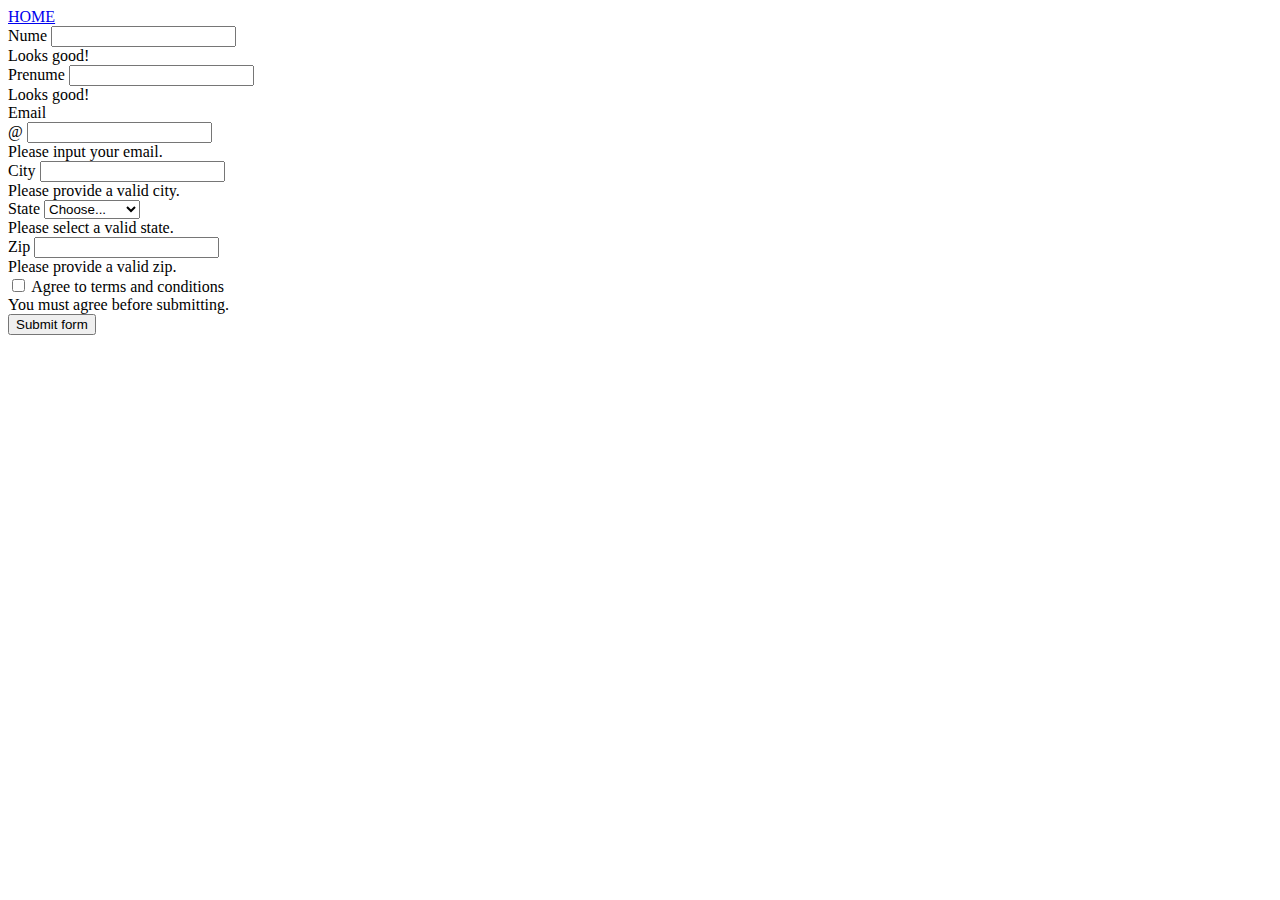
<file: article/form.html>
<!DOCTYPE html>
<html lang="en">
<head>
    <meta charset="UTF-8">
    <meta name="viewport" content="width=device-width, initial-scale=1.0">
    <link rel="stylesheet" href="style.css">
    <title>Bootstrap demo</title>
    
    <!-- Bootstrap styles -->
    <link rel="stylesheet" href="https://cdnjs.cloudflare.com/ajax/libs/bootstrap/5.3.0/css/bootstrap.min.css"
    integrity="sha512-t4GWSVZO1eC8BM339Xd7Uphw5s17a86tIZIj8qRxhnKub6WoyhnrxeCIMeAqBPgdZGlCcG2PrZjMc+Wr78+5Xg=="
        crossorigin="anonymous" referrerpolicy="no-referrer" />
    
    </head>
<body>

    <div class="container mt-5">
        <div class="d-grid gap-2">
            <a href="index.html" class="btn btn-secondary mb-5">HOME</a>
        </div>
        <form class="row g-3 needs-validation" novalidate>
            <div class="col-md-4">
                <label for="validationCustom01" class="form-label">Nume</label>
                <input type="text" class="form-control" id="validationCustom01" required>
                <div class="valid-feedback">
                    Looks good!
                </div>
            </div>
            <div class="col-md-4">
                <label for="validationCustom02" class="form-label">Prenume</label>
                <input type="text" class="form-control" id="validationCustom02" required>
                <div class="valid-feedback">
                    Looks good!
                </div>
            </div>
            <div class="col-md-4">
                <label for="validationCustomUsername" class="form-label">Email</label>
                <div class="input-group has-validation">
                    <span class="input-group-text" id="inputGroupPrepend">@</span>
                    <input type="text" class="form-control" id="validationCustomUsername" aria-describedby="inputGroupPrepend"
                        required>
                    <div class="invalid-feedback">
                        Please input your email.
                    </div>
                </div>
            </div>
            <div class="col-md-6">
                <label for="validationCustom03" class="form-label">City</label>
                <input type="text" class="form-control" id="validationCustom03" required>
                <div class="invalid-feedback">
                    Please provide a valid city.
                </div>
            </div>
            <div class="col-md-3">
                <label for="validationCustom04" class="form-label">State</label>
                <select class="form-select" id="validationCustom04" required>
                    <option selected disabled value="">Choose...</option>
                    <option>Bucharest</option>
                    <option>Brașov</option>
                    <option>Cluj-Napoca</option>
                    <option>Iași</option>
                    <option>Timișoara</option>
                </select>
                <div class="invalid-feedback">
                    Please select a valid state.
                </div>
            </div>
            <div class="col-md-3">
                <label for="validationCustom05" class="form-label">Zip</label>
                <input type="text" class="form-control" id="validationCustom05" required>
                <div class="invalid-feedback">
                    Please provide a valid zip.
                </div>
            </div>
            <div class="col-12">
                <div class="form-check">
                    <input class="form-check-input" type="checkbox" value="" id="invalidCheck" required>
                    <label class="form-check-label" for="invalidCheck">
                        Agree to terms and conditions
                    </label>
                    <div class="invalid-feedback">
                        You must agree before submitting.
                    </div>
                </div>
            </div>
            <div class="col-12">
                <button class="btn btn-warning" type="submit">Submit form</button>
            </div>            
        </form>
    </div>  
    <script src="https://cdnjs.cloudflare.com/ajax/libs/bootstrap/5.3.0/js/bootstrap.min.js"
        integrity="sha512-3dZ9wIrMMij8rOH7X3kLfXAzwtcHpuYpEgQg1OA4QAob1e81H8ntUQmQm3pBudqIoySO5j0tHN4ENzA6+n2r4w=="
        crossorigin="anonymous" referrerpolicy="no-referrer"></script>
    <script src="https://cdn.jsdelivr.net/npm/@popperjs/core@2.11.8/dist/umd/popper.min.js"
        integrity="sha384-I7E8VVD/ismYTF4hNIPjVp/Zjvgyol6VFvRkX/vR+Vc4jQkC+hVqc2pM8ODewa9r"
        crossorigin="anonymous"></script>
    <script src="https://cdn.jsdelivr.net/npm/bootstrap@5.3.0/dist/js/bootstrap.min.js"
        integrity="sha384-fbbOQedDUMZZ5KreZpsbe1LCZPVmfTnH7ois6mU1QK+m14rQ1l2bGBq41eYeM/fS"
        crossorigin="anonymous"></script>
</body>
</html>
</file>
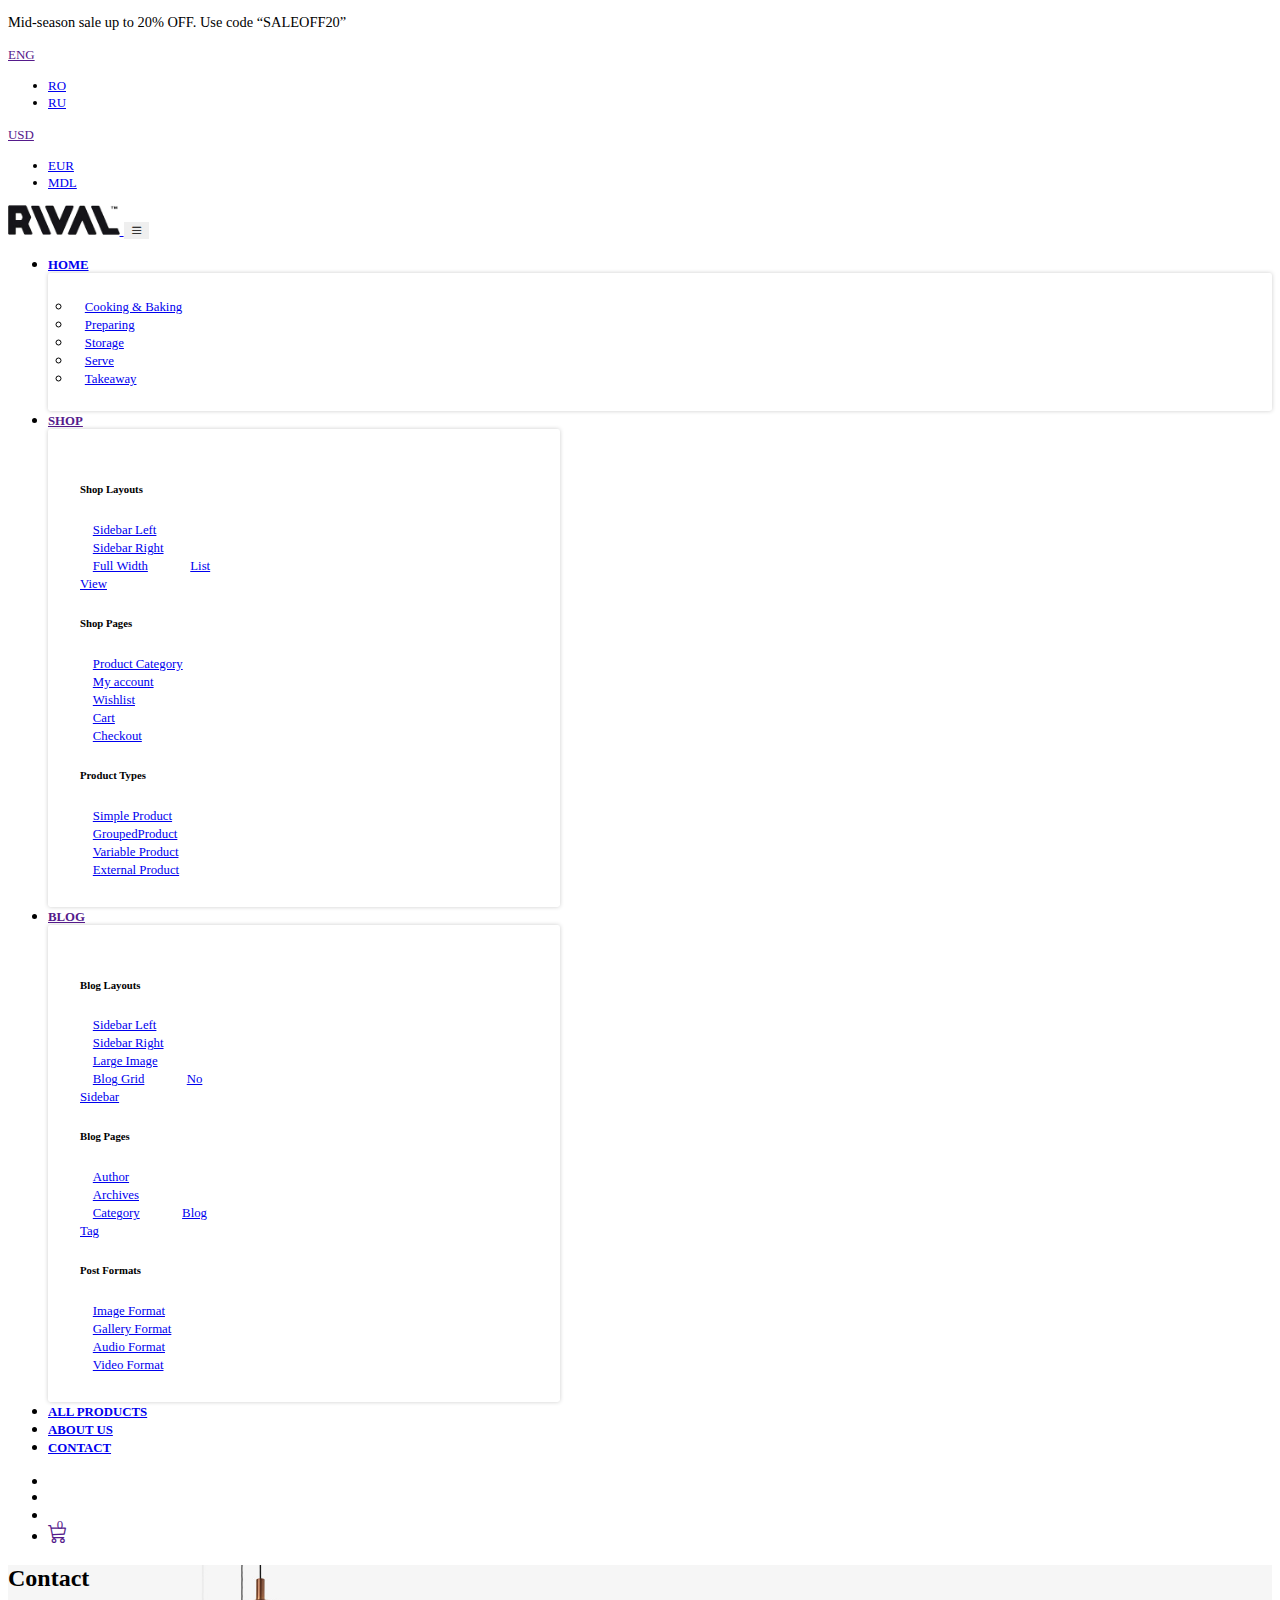
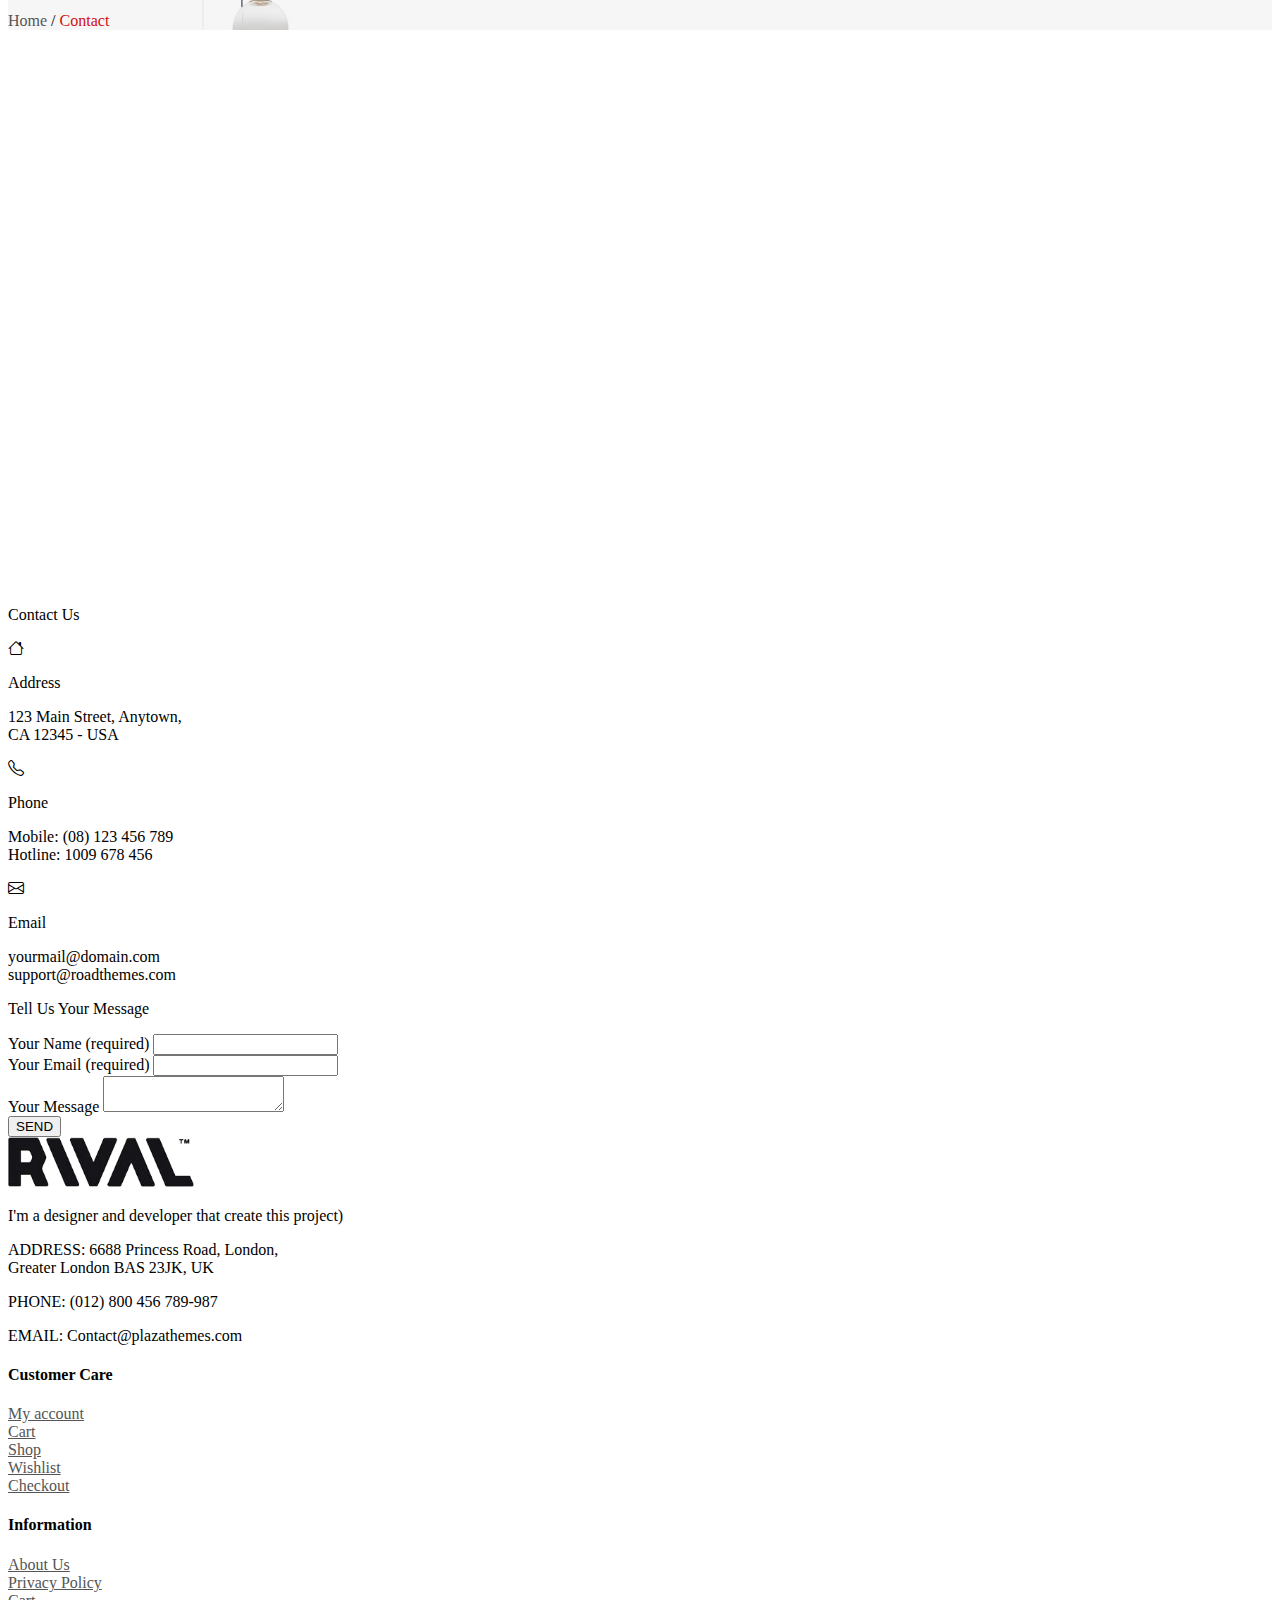
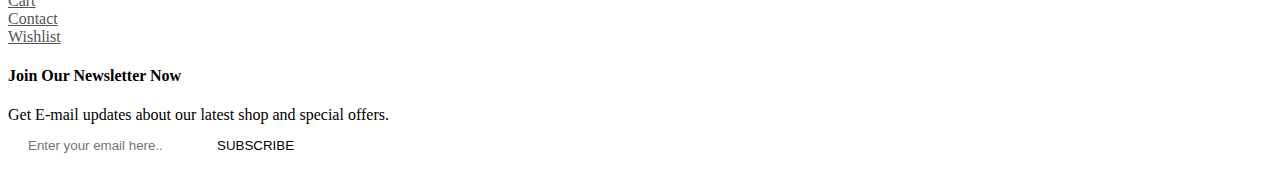
<file: site_project/contact.html>
<!DOCTYPE html>
<html lang="en">

<head>
    <meta charset="UTF-8">
    <meta name="viewport" content="width=device-width, initial-scale=1.0">
    <title>contact</title>
    <link rel="stylesheet" href="style.css">
    <link rel="stylesheet" href="product-style.css">

    <!-- Bootstrap styles -->
    <link rel="stylesheet" href="https://cdnjs.cloudflare.com/ajax/libs/bootstrap/5.3.0/css/bootstrap.min.css"
        integrity="sha512-t4GWSVZO1eC8BM339Xd7Uphw5s17a86tIZIj8qRxhnKub6WoyhnrxeCIMeAqBPgdZGlCcG2PrZjMc+Wr78+5Xg=="
        crossorigin="anonymous" referrerpolicy="no-referrer" />

    <!-- bootstrap icons -->
    <link rel="stylesheet" href="https://cdn.jsdelivr.net/npm/bootstrap-icons@1.10.5/font/bootstrap-icons.css">

    <link rel="stylesheet" href="https://cdnjs.cloudflare.com/ajax/libs/font-awesome/6.4.0/css/all.min.css"
        integrity="sha512-iecdLmaskl7CVkqkXNQ/ZH/XLlvWZOJyj7Yy7tcenmpD1ypASozpmT/E0iPtmFIB46ZmdtAc9eNBvH0H/ZpiBw=="
        crossorigin="anonymous" referrerpolicy="no-referrer" />

</head>

<body>
    <div class="border-bottom">
        <div class="container d-flex justify-content-between align-items-center top-info">
            <p class="mt-3">Mid-season sale up to 20% OFF. Use code “SALEOFF20”</p>
            <div class="language d-flex ">
                <div class="dropdown">
                    <a href="" class="dropdown-toggle nav-item nav-link ms-4" type="button"
                        aria-expanded="false">ENG</a>

                    <ul class="dropdown-menu dropdown-menu-end units dropdown-menu-main end-0 w-6">
                        <li><a class="dropdown-item" href="#">RO</a></li>
                        <li><a class="dropdown-item" href="#">RU</a></li>
                    </ul>
                </div>
                <div class="dropdown">
                    <a href="" class="dropdown-toggle nav-item nav-link ms-4" type="button"
                        aria-expanded="false">USD</a>

                    <ul class="dropdown-menu dropdown-menu-end units dropdown-menu-main end-0 w-6">
                        <li><a class="dropdown-item" href="#">EUR</a></li>
                        <li><a class="dropdown-item" href="#">MDL</a></li>
                    </ul>
                </div>
            </div>
        </div>
    </div>
    <!-- start navbar -->
    <nav class="navbar navbar-expand-lg justify-content-between">
        <div class="container">
            <a href="index.html" class="navbar-brand">
                <img class="small-logo" src="images/logo.png" alt="LOGO">
            </a>
    
            <button class="navbar-toggler menu-button" type="button" data-bs-toggle="collapse"
                data-bs-target="#navbar-main-menu">
                <i class="bi bi-list"></i>
            </button>
            <div class="navbar-collapse collapse justify-content-between collapse-menu start-0" id="navbar-main-menu">
    
                <!-- main links -->
                <ul class="navbar-nav m-auto nav-menu">
                    <li class="nav-item ps-1 ps-lg-3 pe-lg-2 dropdown menu-item">
                        <a class="nav-link dropdown-toggle nav-item nav-link text-danger" href="index.html" type="button"
                            aria-expanded="false">HOME</a>
                        <!--for dropdown - data-bs-toggle="dropdown" -->
    
                        <ul class="dropdown-menu dropdown-menu-main ms-2">
                            <li><a class="dropdown-item submenu-item" href="#">Cooking & Baking</a></li>
                            <li><a class="dropdown-item submenu-item" href="#">Preparing</a></li>
                            <li><a class="dropdown-item submenu-item" href="#">Storage</a></li>
                            <li><a class="dropdown-item submenu-item" href="#">Serve</a></li>
                            <li><a class="dropdown-item submenu-item" href="#">Takeaway</a></li>
                        </ul>
                    </li>
                    <li class="nav-item ps-1 ps-lg-3 pe-lg-2 dropdown menu-item">
                        <a class="nav-link dropdown-toggle nav-item nav-link" href="" type="button"
                            aria-expanded="false">SHOP</a>
                        <!--for dropdown - data-bs-toggle="dropdown" -->
    
                        <div class="dropdown-menu multi-column dropdown-menu-main start-0"
                            aria-labelledby="dropdownMenuButton">
                            <div class="container-fluid">
                                <div class="row">
                                    <div class="col-md-4">
                                        <h6 class="dropdown-header">Shop Layouts</h6>
                                        <a class="dropdown-item" href="#">Sidebar Left</a>
                                        <a class="dropdown-item" href="#">Sidebar Right</a>
                                        <a class="dropdown-item" href="#">Full Width</a>
                                        <a class="dropdown-item" href="#">List View</a>
                                    </div>
                                    <div class="col-md-4">
                                        <h6 class="dropdown-header">Shop Pages</h6>
                                        <a class="dropdown-item" href="product_category.html">Product Category</a>
                                        <a class="dropdown-item" href="#">My account</a>
                                        <a class="dropdown-item" href="#">Wishlist</a>
                                        <a class="dropdown-item" href="#">Cart</a>
                                        <a class="dropdown-item" href="#">Checkout</a>
                                    </div>
                                    <div class="col-md-4">
                                        <h6 class="dropdown-header">Product Types</h6>
                                        <a class="dropdown-item" href="#">Simple Product</a>
                                        <a class="dropdown-item" href="#">GroupedProduct</a>
                                        <a class="dropdown-item" href="#">Variable Product</a>
                                        <a class="dropdown-item" href="#">External Product</a>
                                    </div>
                                </div>
                            </div>
                        </div>
                    </li>
                    <li class="nav-item ps-1 ps-lg-3 pe-lg-2 dropdown menu-item">
                        <a class="nav-link dropdown-toggle nav-item nav-link" href="" type="button"
                            aria-expanded="false">BLOG</a>
                        <!--for dropdown - data-bs-toggle="dropdown" -->
    
                        <div class="dropdown-menu multi-column dropdown-menu-main start-0"
                            aria-labelledby="dropdownMenuButton">
                            <div class="container-fluid">
                                <div class="row">
                                    <div class="col-md-4">
                                        <h6 class="dropdown-header">Blog Layouts</h6>
                                        <a class="dropdown-item" href="#">Sidebar Left</a>
                                        <a class="dropdown-item" href="#">Sidebar Right</a>
                                        <a class="dropdown-item" href="#">Large Image</a>
                                        <a class="dropdown-item" href="#">Blog Grid</a>
                                        <a class="dropdown-item" href="#">No Sidebar</a>
                                    </div>
                                    <div class="col-md-4">
                                        <h6 class="dropdown-header">Blog Pages</h6>
                                        <a class="dropdown-item" href="#">Author</a>
                                        <a class="dropdown-item" href="#">Archives</a>
                                        <a class="dropdown-item" href="#">Category</a>
                                        <a class="dropdown-item" href="#">Blog Tag</a>
                                    </div>
                                    <div class="col-md-4">
                                        <h6 class="dropdown-header">Post Formats</h6>
                                        <a class="dropdown-item" href="#">Image Format</a>
                                        <a class="dropdown-item" href="#">Gallery Format</a>
                                        <a class="dropdown-item" href="#">Audio Format</a>
                                        <a class="dropdown-item" href="#">Video Format</a>
                                    </div>
                                </div>
                            </div>
                        </div>
                    </li>
                    <li class="nav-item ps-1 ps-lg-4 pe-lg-2 menu-item"><a class="nav-link" href="product_category.html">ALL
                            PRODUCTS</a></li>
                    <li class="nav-item ps-1 ps-lg-4 pe-lg-2 menu-item"><a class="nav-link" href="#">ABOUT US</a></li>
                    <li class="nav-item ps-1 ps-lg-4 pe-lg-2"><a class="nav-link" href="contact.html">CONTACT</a></li>
                </ul>
    
                <!-- user link -->
            </div>
            <ul class="navbar-nav user-menu flex-row">
    
                <li class="nav-item ps-1 ms-4">
                    <a class="nav-link" href="">
                        <!-- <i class="bi bi-search"></i> -->
                        <div class="search">
                            <i class="fa-solid fa-magnifying-glass"></i>
                            <div class="search-bar">
                                <div class="input-group flex-nowrap">
                                    <input type="text" class="form-control" placeholder="Search product"
                                        aria-describedby="addon-wrapping">
                                    <span class="input-group-text" id="addon-wrapping">
                                        <i class="fa-solid fa-magnifying-glass"></i>
                                    </span>
                                </div>
                            </div>
                        </div>
    
                    </a>
                </li>
                <li class="nav-item ps-1 ms-4">
                    <a class="nav-link" href="">
                        <!-- <i class="bi bi-person user-icon"></i> -->
                        <i class="fa-regular fa-user user-icon"></i>
                    </a>
                </li>
                <li class="nav-item ps-1 ms-4">
                    <a class="nav-link" href="wish_list.html">
                        <!-- <i class="bi bi-heart"></i> -->
                        <i class="fa-regular fa-heart heart-icon"></i>
                    </a>
                </li>
                <li class="nav-item ps-1 ms-4">
                    <a class="nav-link" href="">
                        <div class="cart">
                            <i class="bi bi-cart3 cart-icon"></i>
                            <span class="badge bg-danger rounded-pill card-number">0</span>
                            <div class="card-products">
                                <p>No products in the cart.</p>
                            </div>
                        </div>
                    </a>
                </li>
    
            </ul>
        </div>
    </nav>

    <div class="banner p-5 mb-5">
        <h2 class="text-center">Contact</h2>
        <p class="text-center">
            <a href="index.html" class="p-3">Home</a> / 
            <span class="p-3">Contact</span></p>
    </div>
    
    <iframe class="mb-5"
        src="https://www.google.com/maps/embed?pb=!1m14!1m12!1m3!1d43512.38187675537!2d28.77098758253852!3d47.02995027806019!2m3!1f0!2f0!3f0!3m2!1i1024!2i768!4f13.1!5e0!3m2!1sen!2s!4v1689533289139!5m2!1sen!2s"
        style="border:0; width: 100%; height: 60vh; overflow: hidden;" allowfullscreen="" loading="lazy"
        referrerpolicy="no-referrer-when-downgrade"></iframe>

        <div class="container mb-5">
            <div class="row">
                <div class="col col-md-4 col-12 pe-5">
                    <p class="fs-3 fw-bold border-bottom">Contact Us</p>
                    <div class="d-flex align-items-center">
                        <i class="bi bi-house fs-2 me-3"></i>
                        <p class="fs-3 fw-bold m-0">Address</p>
                    </div>
                    <p class="fs-6 border-bottom pb-4">123 Main Street, Anytown, <br>CA 12345 - USA</p>
                    <div class="d-flex align-items-center">
                        <i class="bi bi-telephone fs-2 me-3"></i>
                        <p class="fs-3 fw-bold m-0">Phone</p>
                    </div>
                    <p class="fs-6 border-bottom pb-4">Mobile: (08) 123 456 789 <br>
                    Hotline: 1009 678 456</p>
                    <div class="d-flex align-items-center">
                        <i class="bi bi-envelope fs-2 me-3"></i>
                        <p class="fs-3 fw-bold m-0">Email</p>
                    </div>
                    <p class="fs-6 border-bottom pb-4">yourmail@domain.com <br>
                    support@roadthemes.com</p>
                </div>

                <div class="col col-md-8 col-12">
                    <p class="fs-3 fw-bold border-bottom">Tell Us Your Message</p>
                    <div class="mb-4">
                        <label for="name" class="form-label">Your Name (required)</label>
                        <input type="text" class="form-control" id="name">
                    </div>
                    <div class="mb-4">
                        <label for="email" class="form-label">Your Email (required)</label>
                        <input type="text" class="form-control" id="email">
                    </div>
                    <div class="mb-4">
                        <label for="email" class="form-label">Your Message</label>
                        <textarea class="form-control" aria-label="With textarea"></textarea>
                    </div>
                    <button type="button" class="btn btn-outline-dark mt-3">SEND</button>

                </div>
            </div>
        </div>

    <footer class="bg-body-secondary mt-5 pt-5 pb-5">
        <div class="container">
            <div class="row">
                <div class="col col-12 col-md-4 mb-5">
                    <img class="small-logo" src="images/logo.png" alt="LOGO">
                    <p class="link-secondary mt-4">I'm a designer and developer that create this project)</p>
                    <p class="link-secondary"><span class="fw-bold">ADDRESS:</span> 6688 Princess Road, London,<br>
                        Greater London
                        BAS 23JK, UK</p>
                    <p class="link-secondary"><span class="fw-bold">PHONE:</span> (012) 800 456 789-987</p>
                    <p class="link-secondary"><span class="fw-bold">EMAIL:</span> Contact@plazathemes.com</p>
                </div>
                <div class="col col-6 col-md-2">
                    <h4 class="fw-bold">Customer Care</h4>
                    <li class="list-group-item mb-3"><a class="link-underline link-underline-opacity-0" href="#">My
                            account</a></li>
                    <li class="list-group-item mb-3"><a class="link-underline link-underline-opacity-0"
                            href="#">Cart</a></li>
                    <li class="list-group-item mb-3"><a class="link-underline link-underline-opacity-0"
                            href="#">Shop</a></li>
                    <li class="list-group-item mb-3"><a class="link-underline link-underline-opacity-0"
                            href="#">Wishlist</a></li>
                    <li class="list-group-item mb-3"><a class="link-underline link-underline-opacity-0"
                            href="#">Checkout</a></li>
                    </ul>
                </div>
                <div class="col col-6 col-md-2">
                    <h4 class="fw-bold">Information</h4>
                    <li class="list-group-item mb-3"><a class="link-underline link-underline-opacity-0" href="#">About
                            Us</a></li>
                    <li class="list-group-item mb-3"><a class="link-underline link-underline-opacity-0" href="#">Privacy
                            Policy</a></li>
                    <li class="list-group-item mb-3"><a class="link-underline link-underline-opacity-0"
                            href="#">Cart</a></li>
                    <li class="list-group-item mb-3"><a class="link-underline link-underline-opacity-0"
                            href="#">Contact</a></li>
                    <li class="list-group-item mb-3"><a class="link-underline link-underline-opacity-0"
                            href="#">Wishlist</a></li>
                    </ul>
                </div>
                <div class="col col-12 col-md-4">
                    <h4 class="fw-bold">Join Our Newsletter Now</h4>
                    <span class="list-group-item mb-3 link-secondary">Get E-mail updates about our latest shop and
                        special offers.</span>
                    <div class="input-group mb-3 mt-4">
                        <input type="text" class="form-control rounded-start-pill input-subscribe"
                            placeholder="Enter your email here.." aria-label="Recipient's username"
                            aria-describedby="button-addon2">
                        <button class="btn btn-outline-dark rounded-end-pill subscribe" type="button"
                            id="button-addon2">SUBSCRIBE</button>
                    </div>
                    <div class="social-media mt-5 text-center">
                        <a href="#"><i class="fa-brands fa-square-facebook fs-4 me-3"></i></a>
                        <a href="#"><i class="fa-brands fa-square-twitter fs-4 me-3"></i></a>
                        <a href="#"><i class="fa-brands fa-square-instagram fs-4 me-3"></i></a>
                        <a href="#"><i class="fa-brands fa-linkedin fs-4 me-3"></i></a>
                        <a href="#"><i class="fa-brands fa-square-youtube fs-4 me-3"></i></a>
                        <a href="#"><i class="fa-solid fa-square-rss fs-4"></i></a>
                    </div>
                </div>

            </div>
        </div>
    </footer>


    <button id="scrollToTopBtn" class="btn btn-light btn-scroll-to-top" title="Scroll to Top">
        <i class="fas fa-arrow-up"></i>
    </button>
    <script>
        document.addEventListener('DOMContentLoaded', function () {
            var scrollToTopBtn = document.getElementById('scrollToTopBtn');
            var scrollOffset = 100; // Deplasarea necesară înainte ca butonul să apară

            window.addEventListener('scroll', function () {
                if (window.pageYOffset > scrollOffset) {
                    scrollToTopBtn.classList.add('show');
                } else {
                    scrollToTopBtn.classList.remove('show');
                }
            });

            scrollToTopBtn.addEventListener('click', function () {
                window.scrollTo({
                    top: 0,
                    behavior: 'smooth'
                });
            });
        });
    </script>


    <!-- script for dropdown hover -->
    <script src="script.js"></script>

    <script src="https://cdn.jsdelivr.net/npm/bootstrap@5.3.0/dist/js/bootstrap.bundle.min.js"
        integrity="sha384-geWF76RCwLtnZ8qwWowPQNguL3RmwHVBC9FhGdlKrxdiJJigb/j/68SIy3Te4Bkz"
        crossorigin="anonymous"></script>
    
    <script src="https://cdn.jsdelivr.net/npm/bootstrap@5.3.0/dist/js/bootstrap.bundle.min.js"></script>


</body>

</html>
</file>
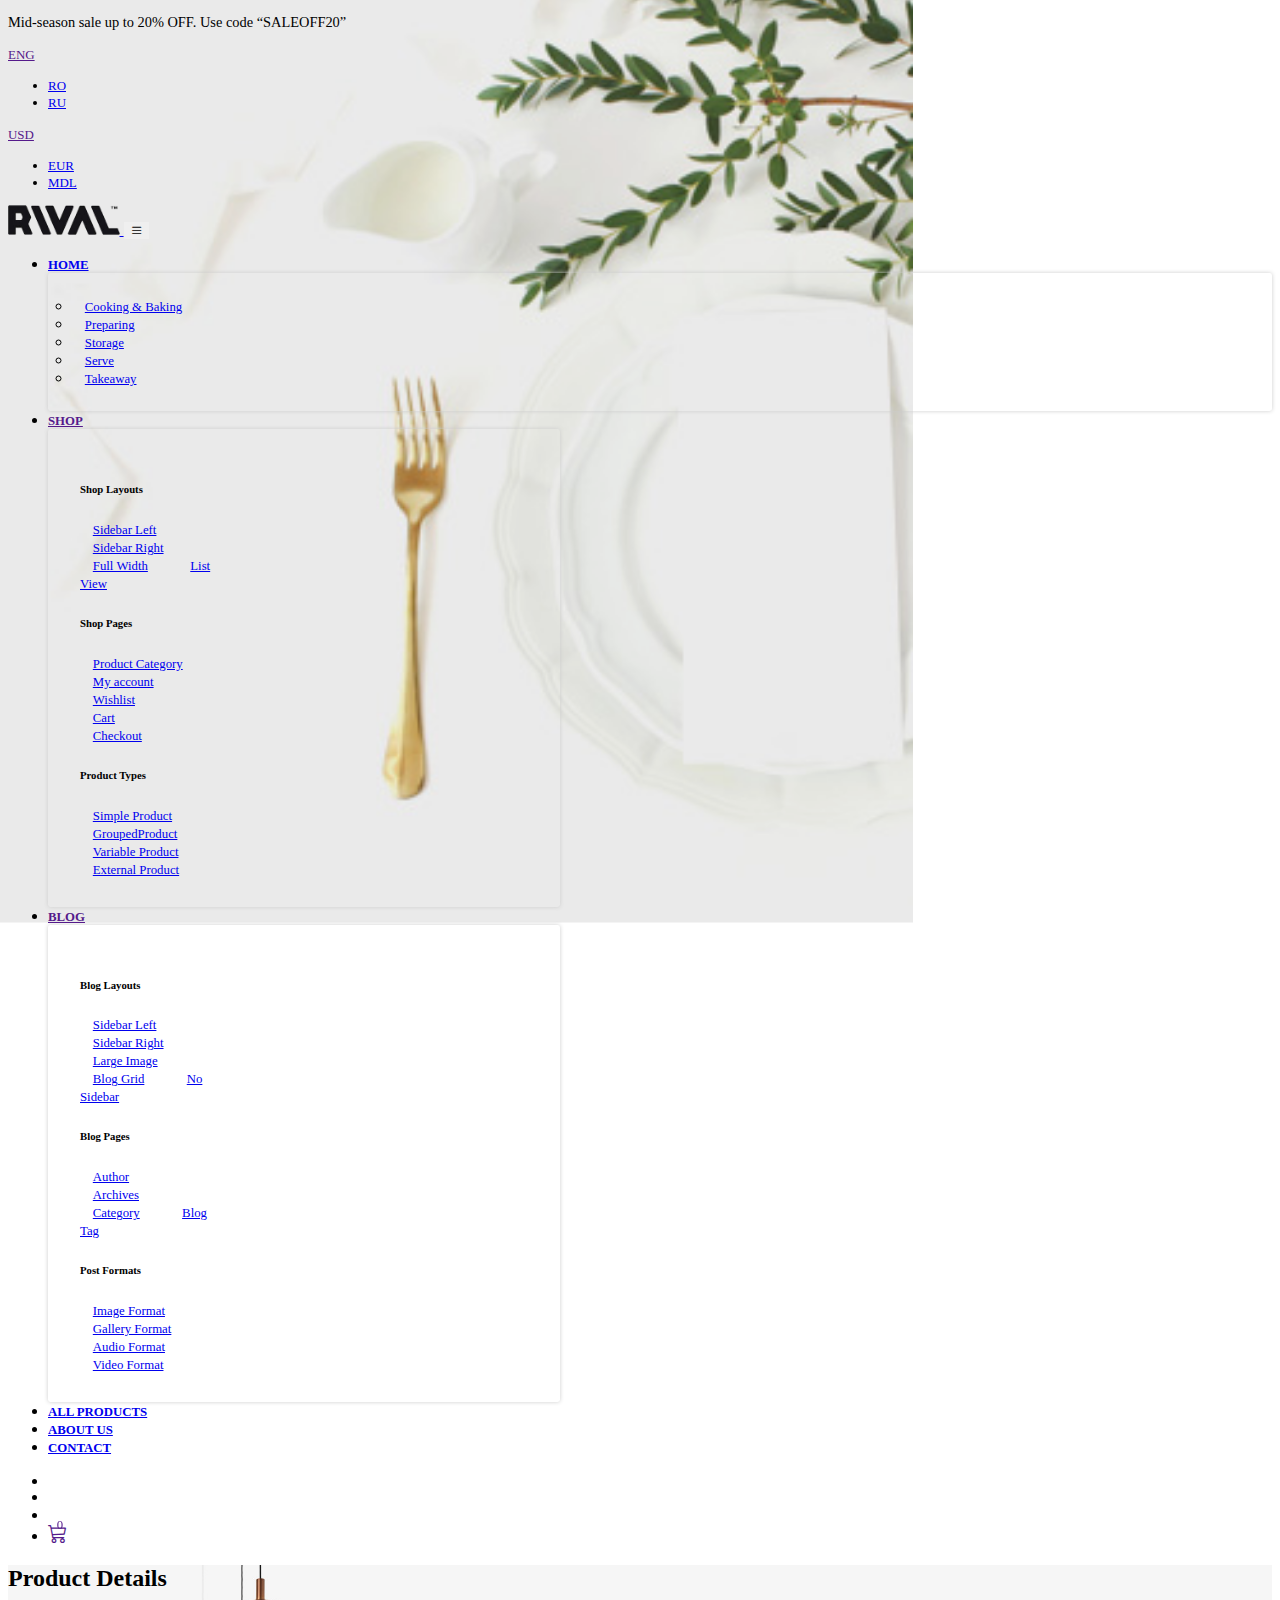
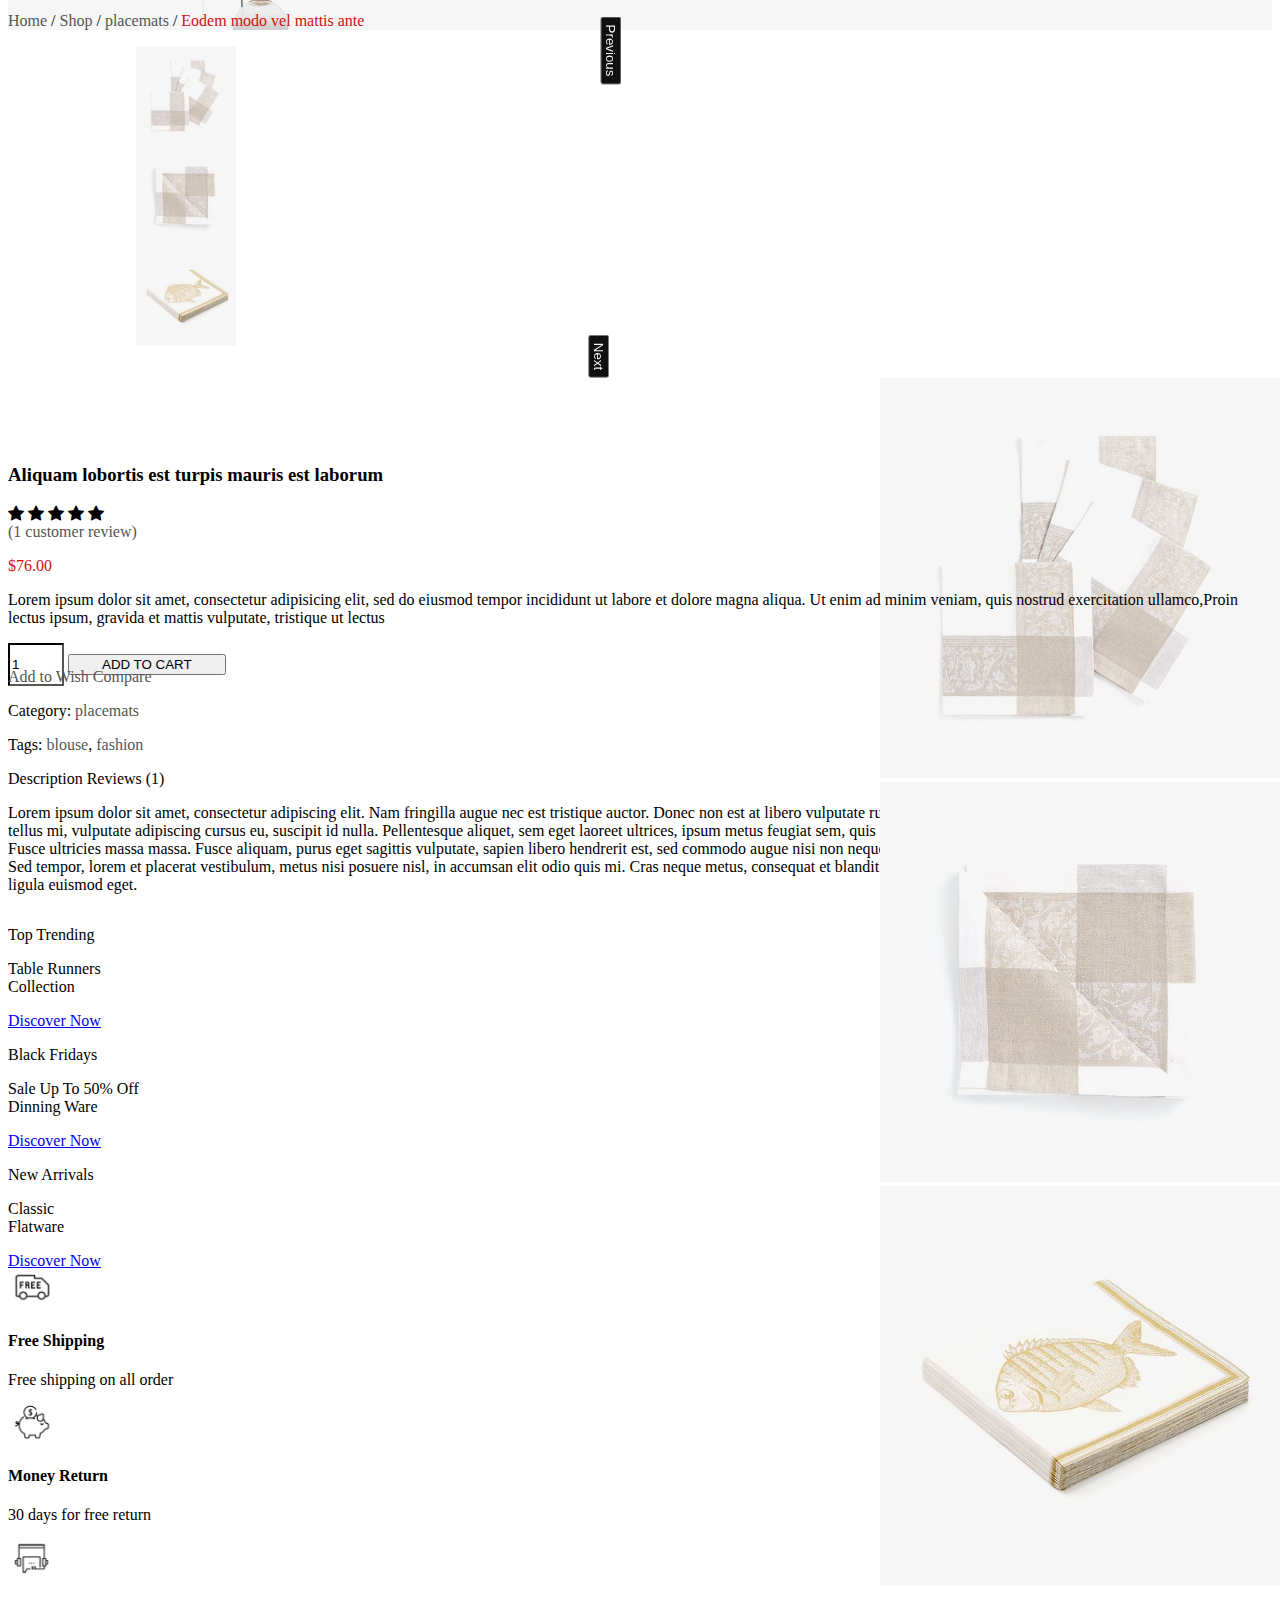
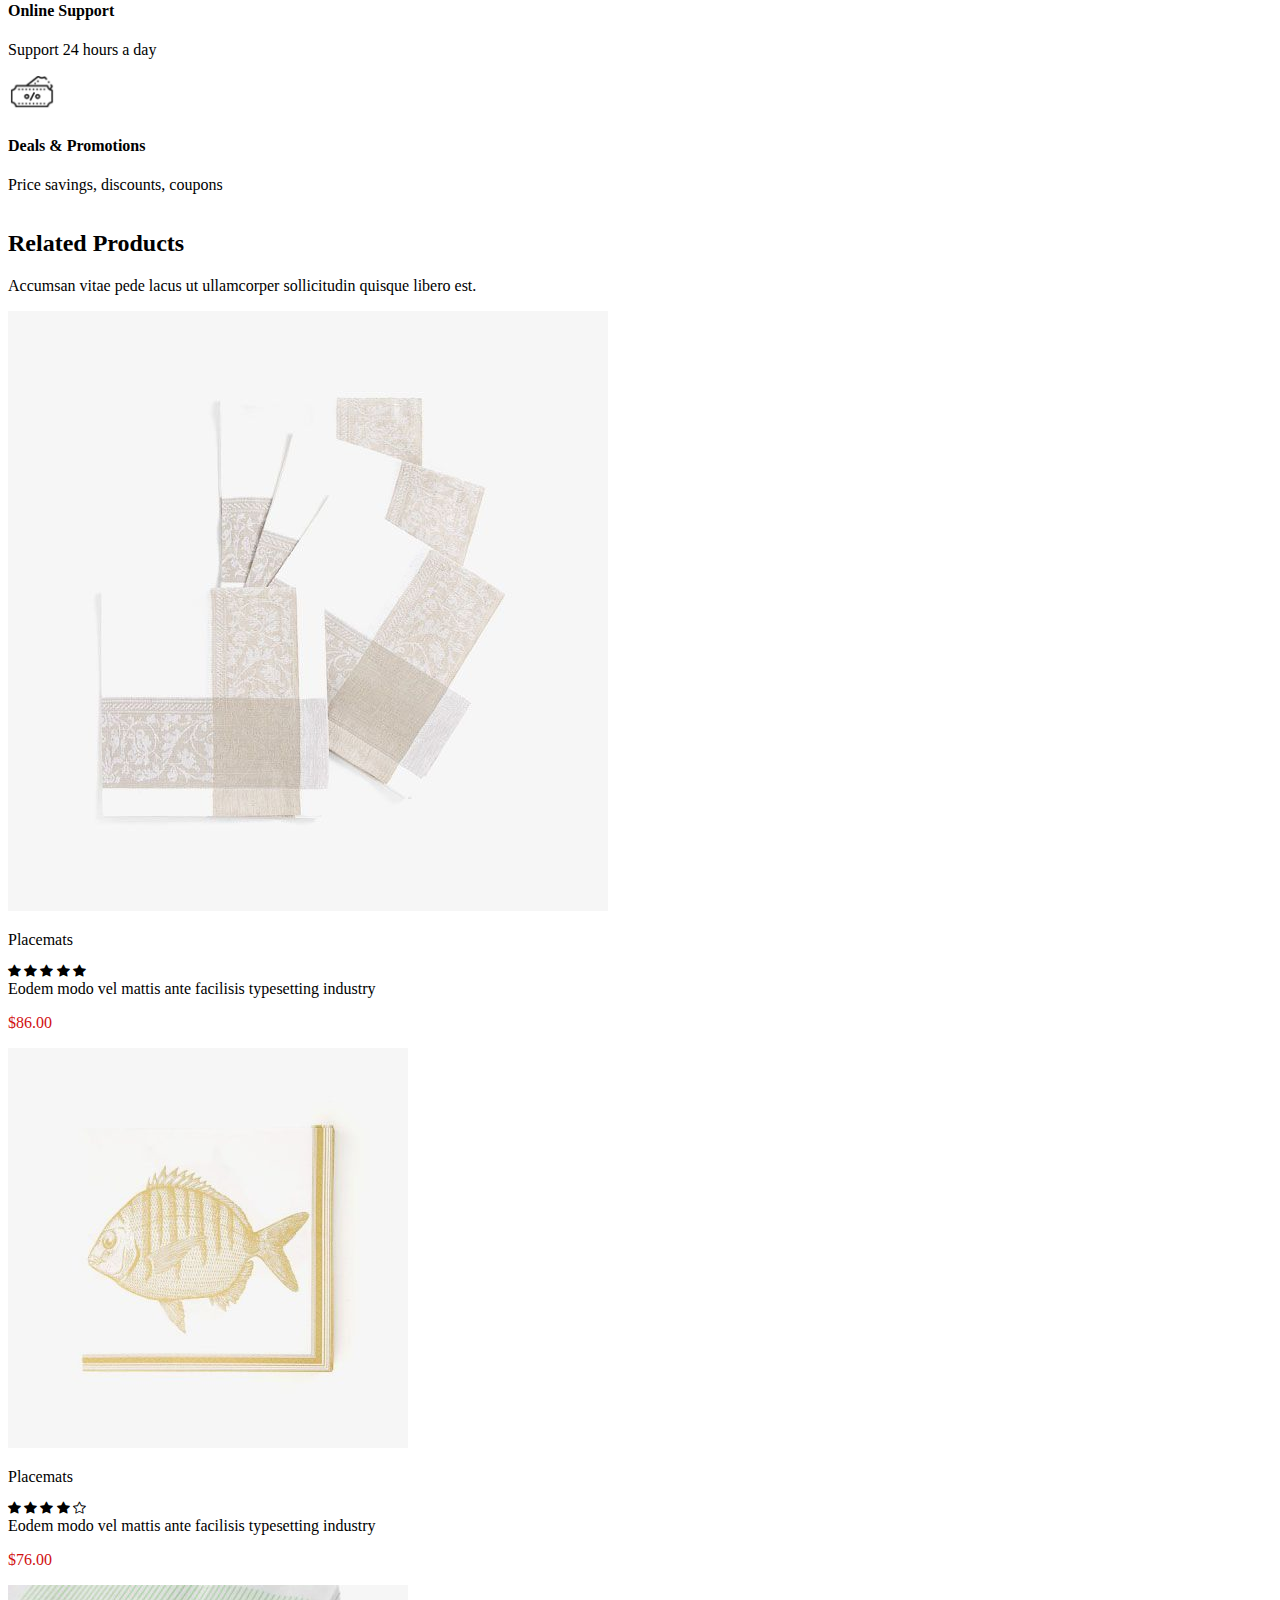
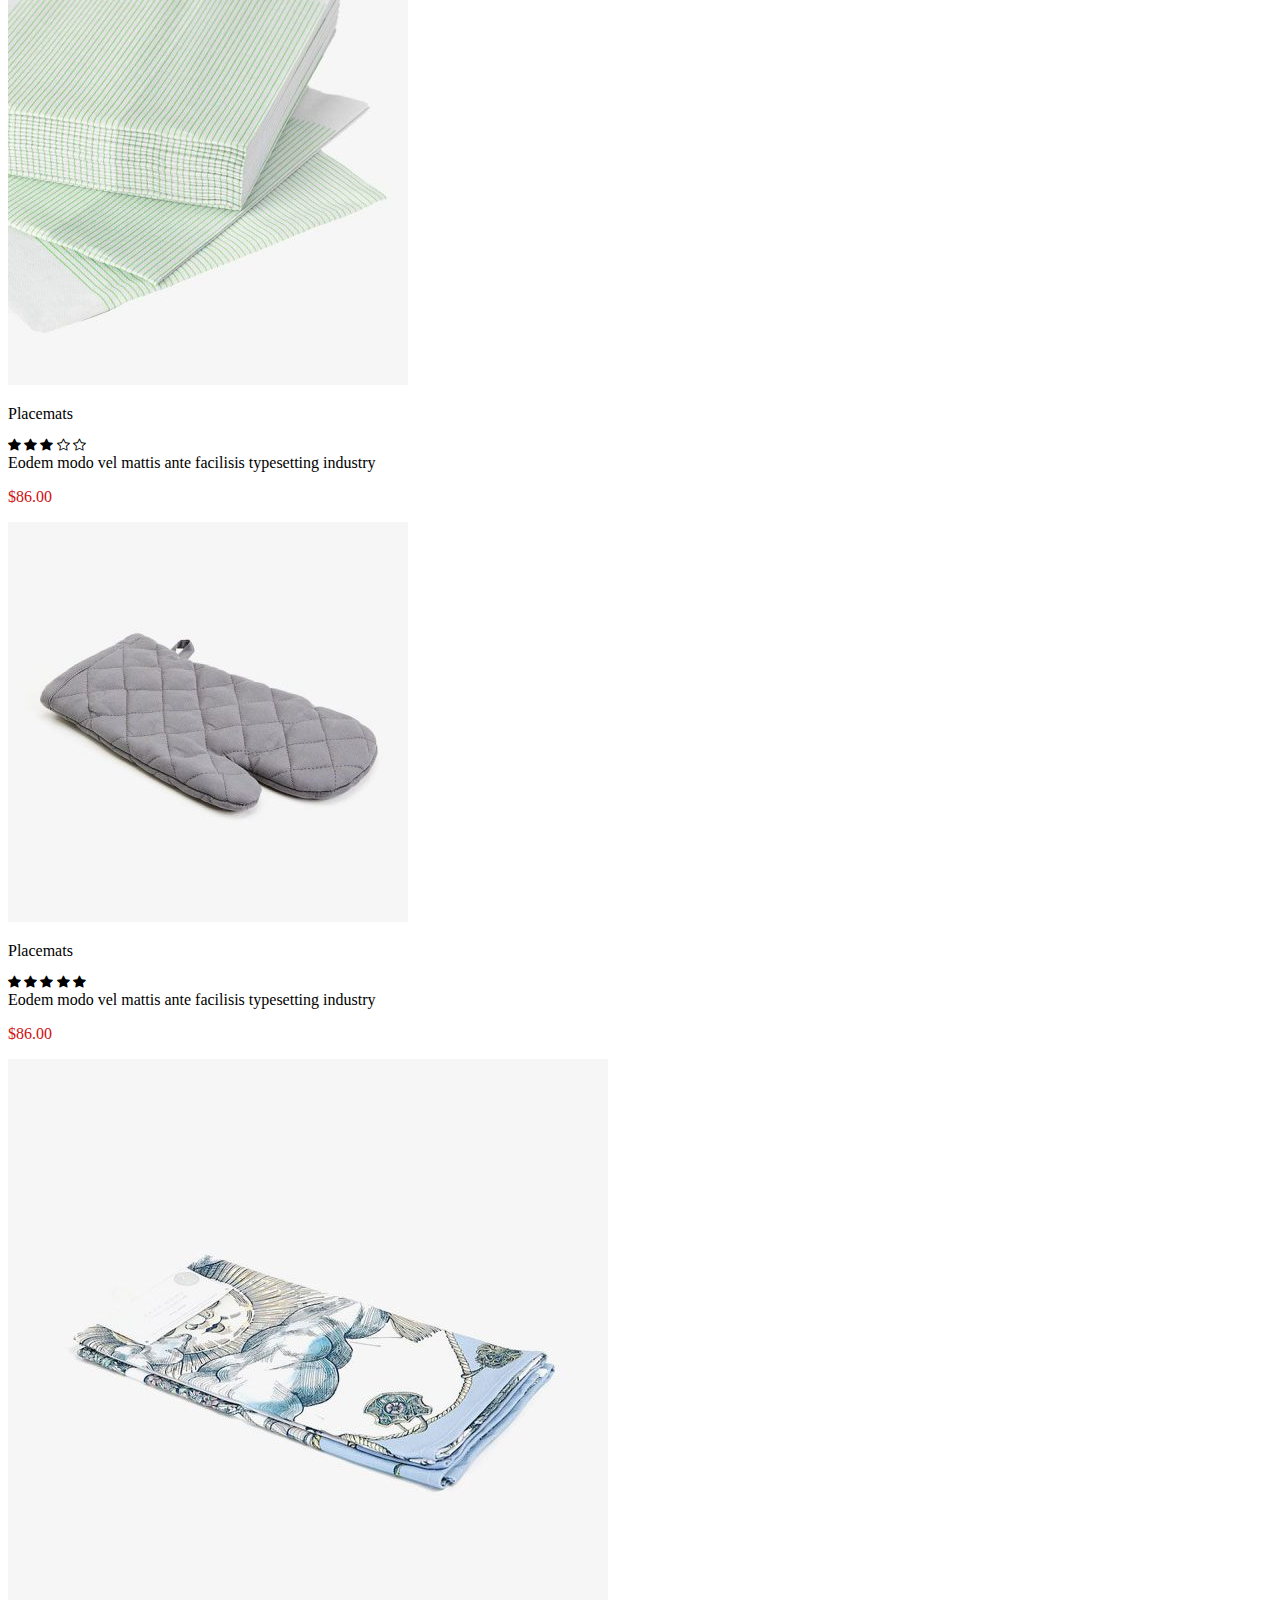
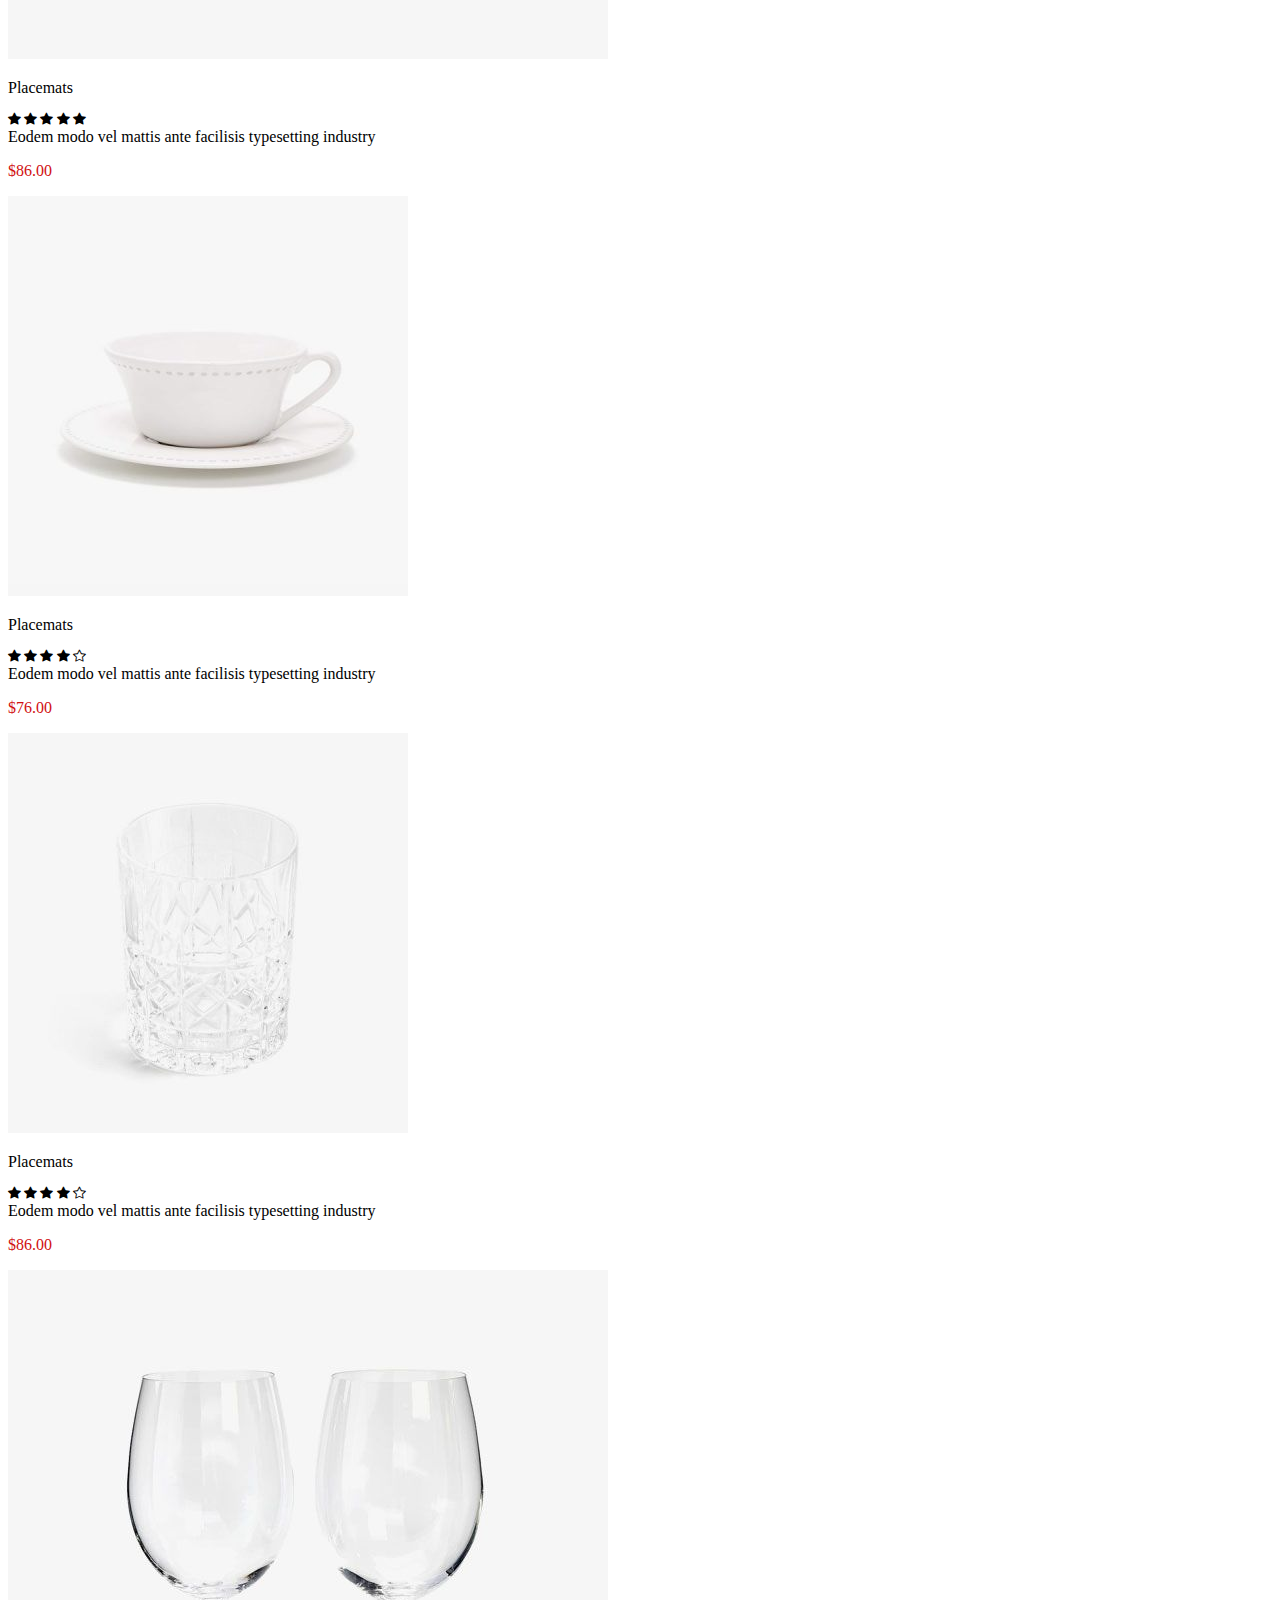
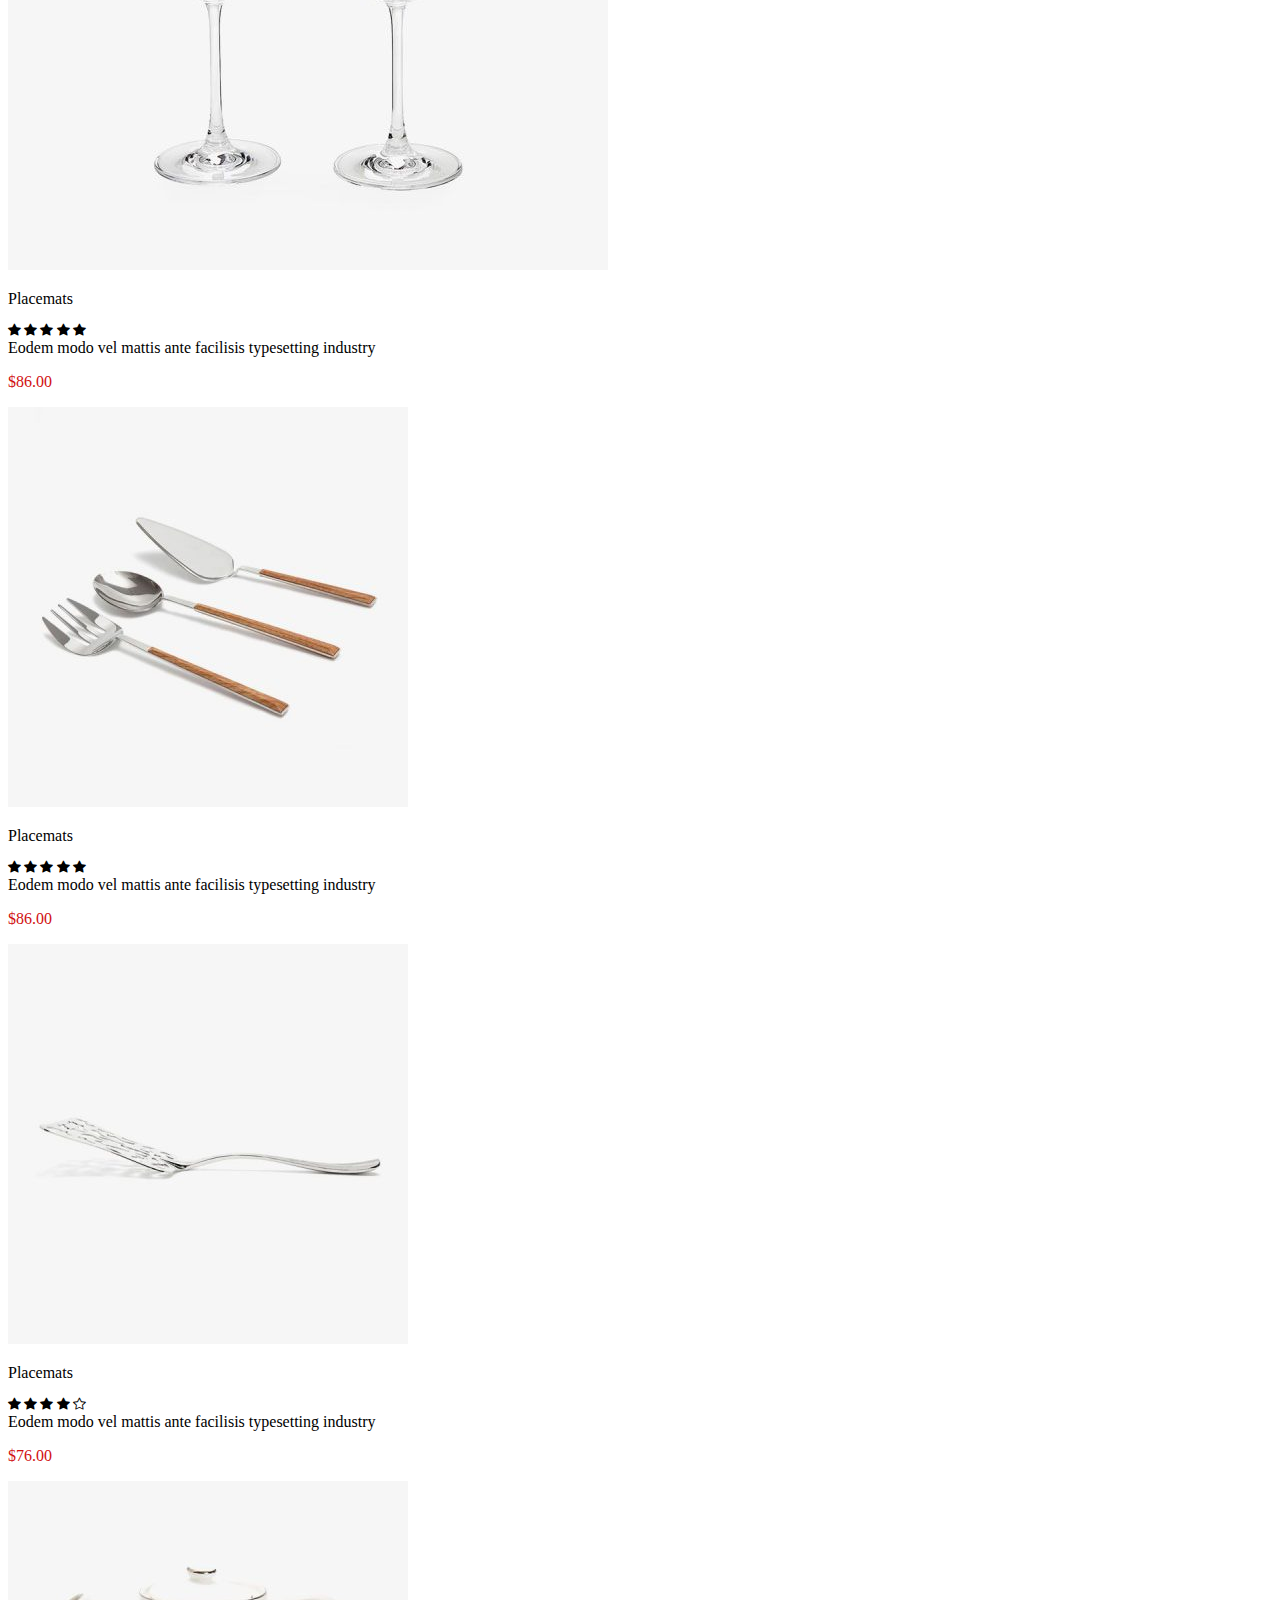
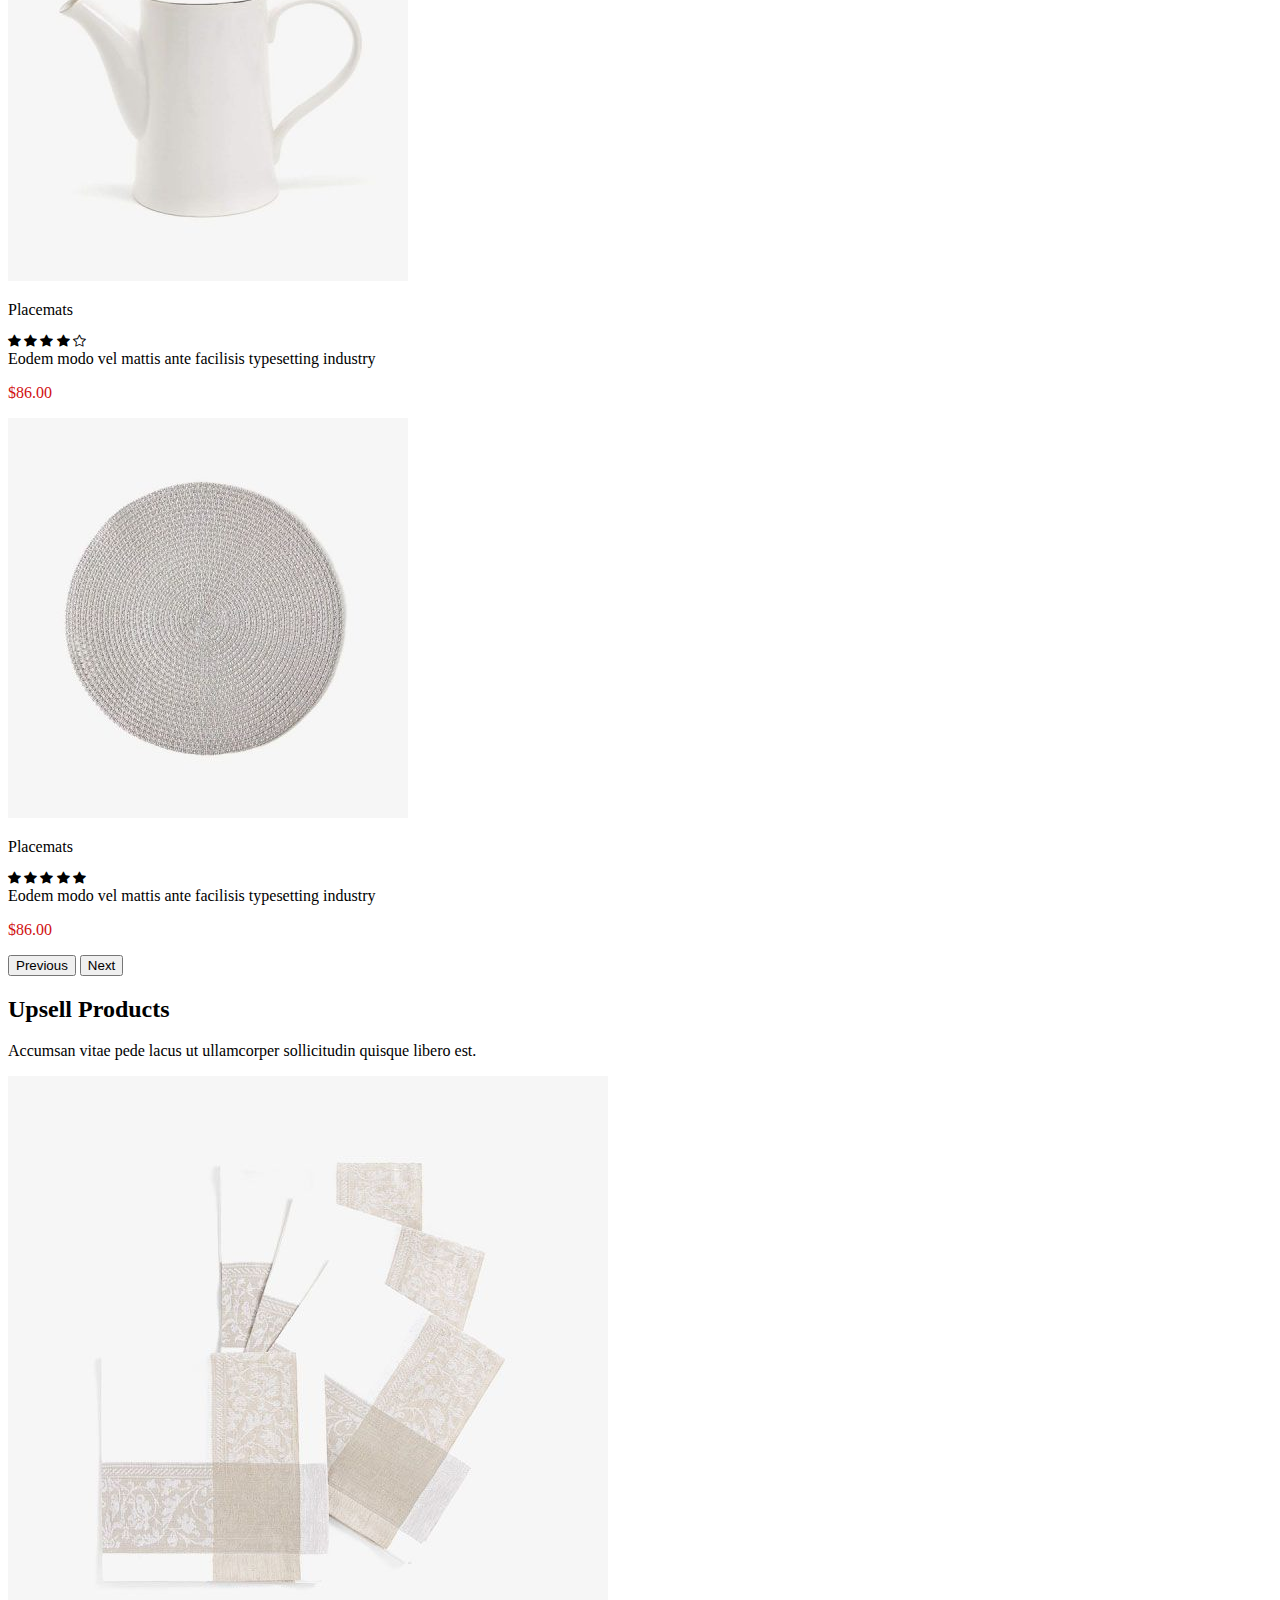
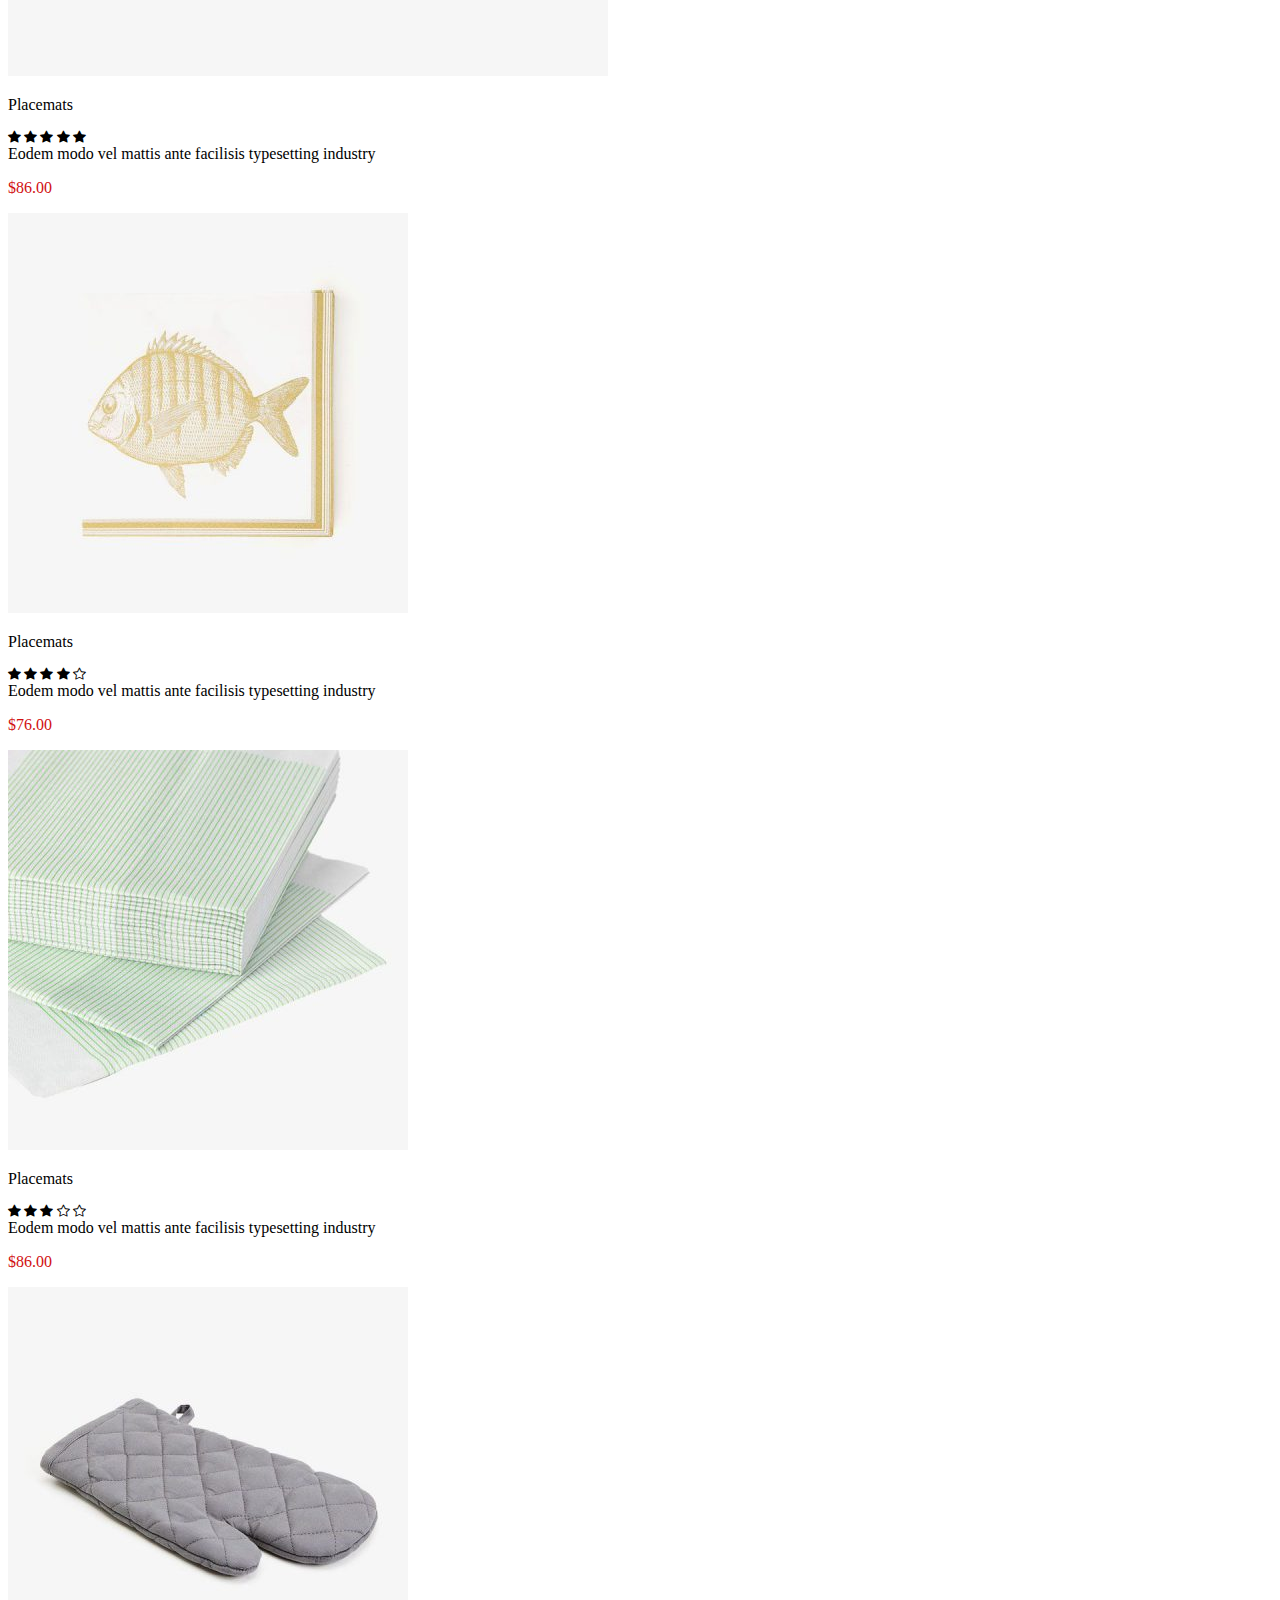
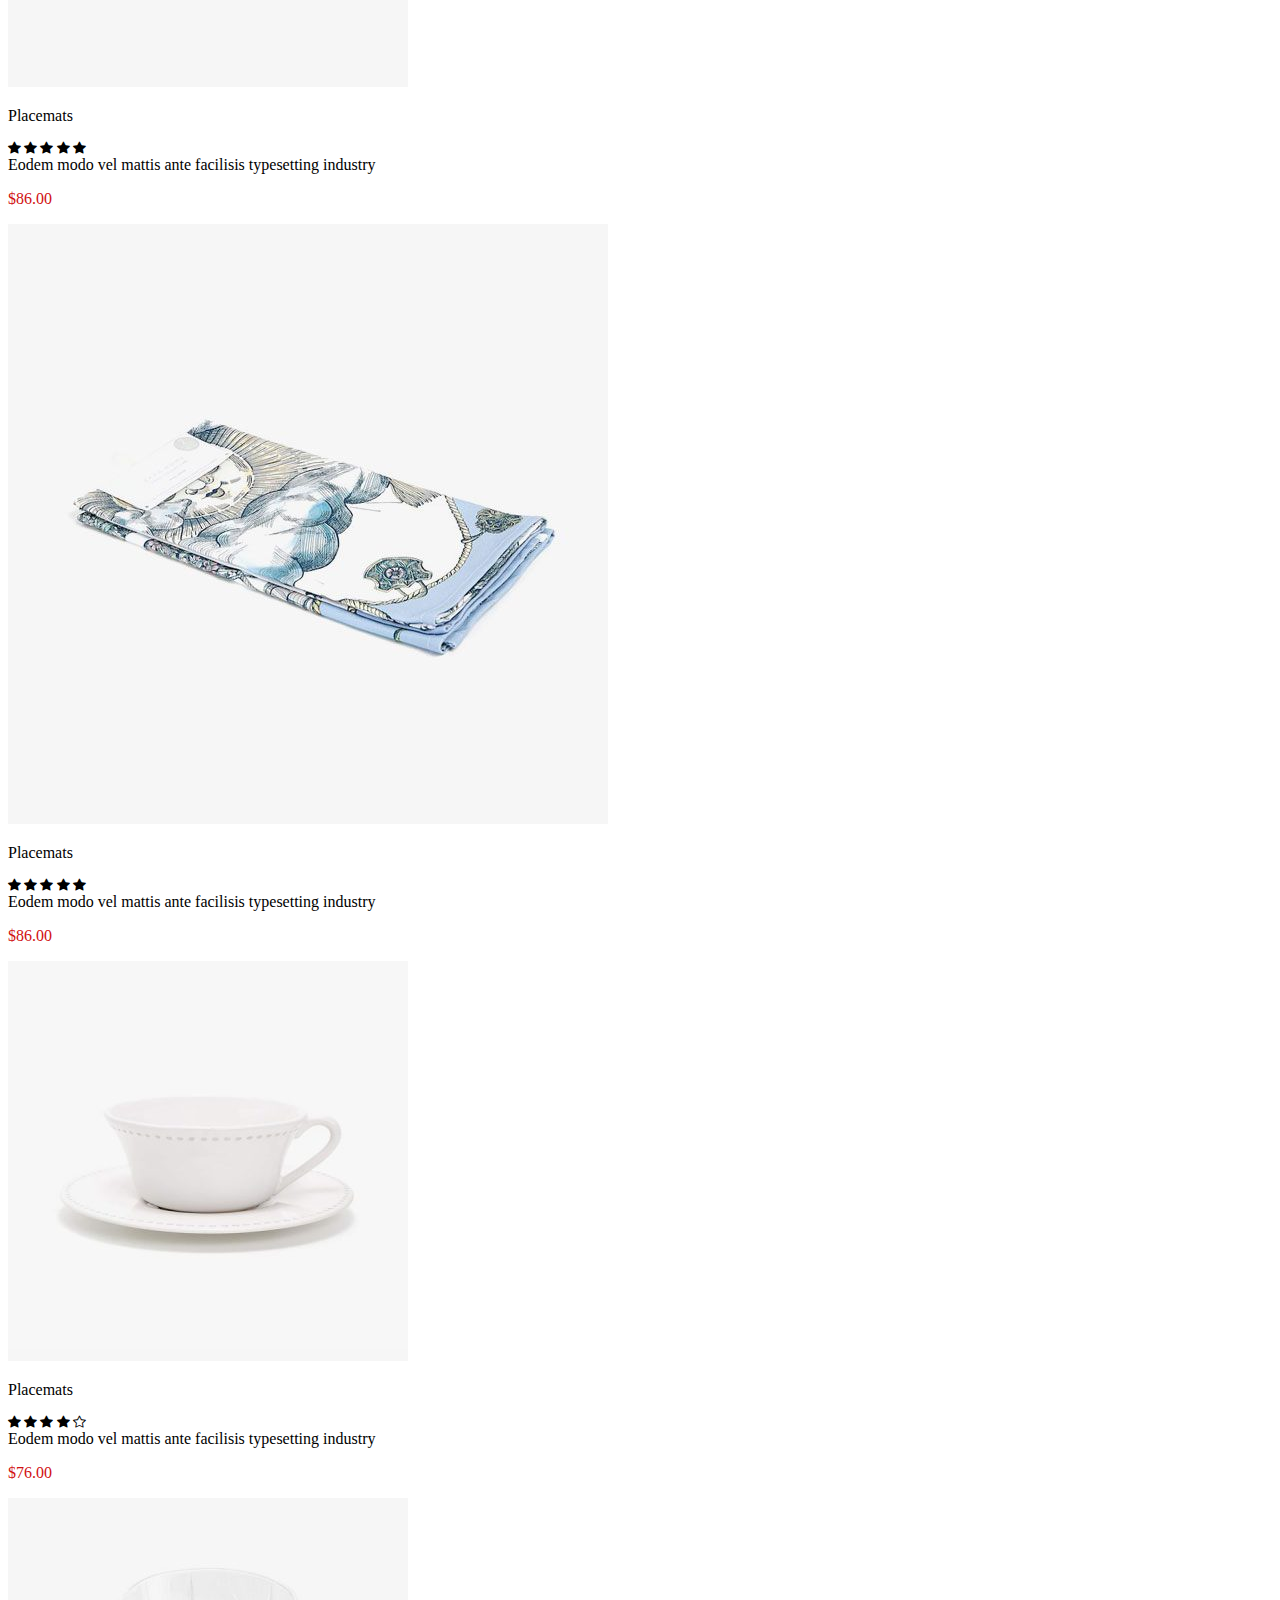
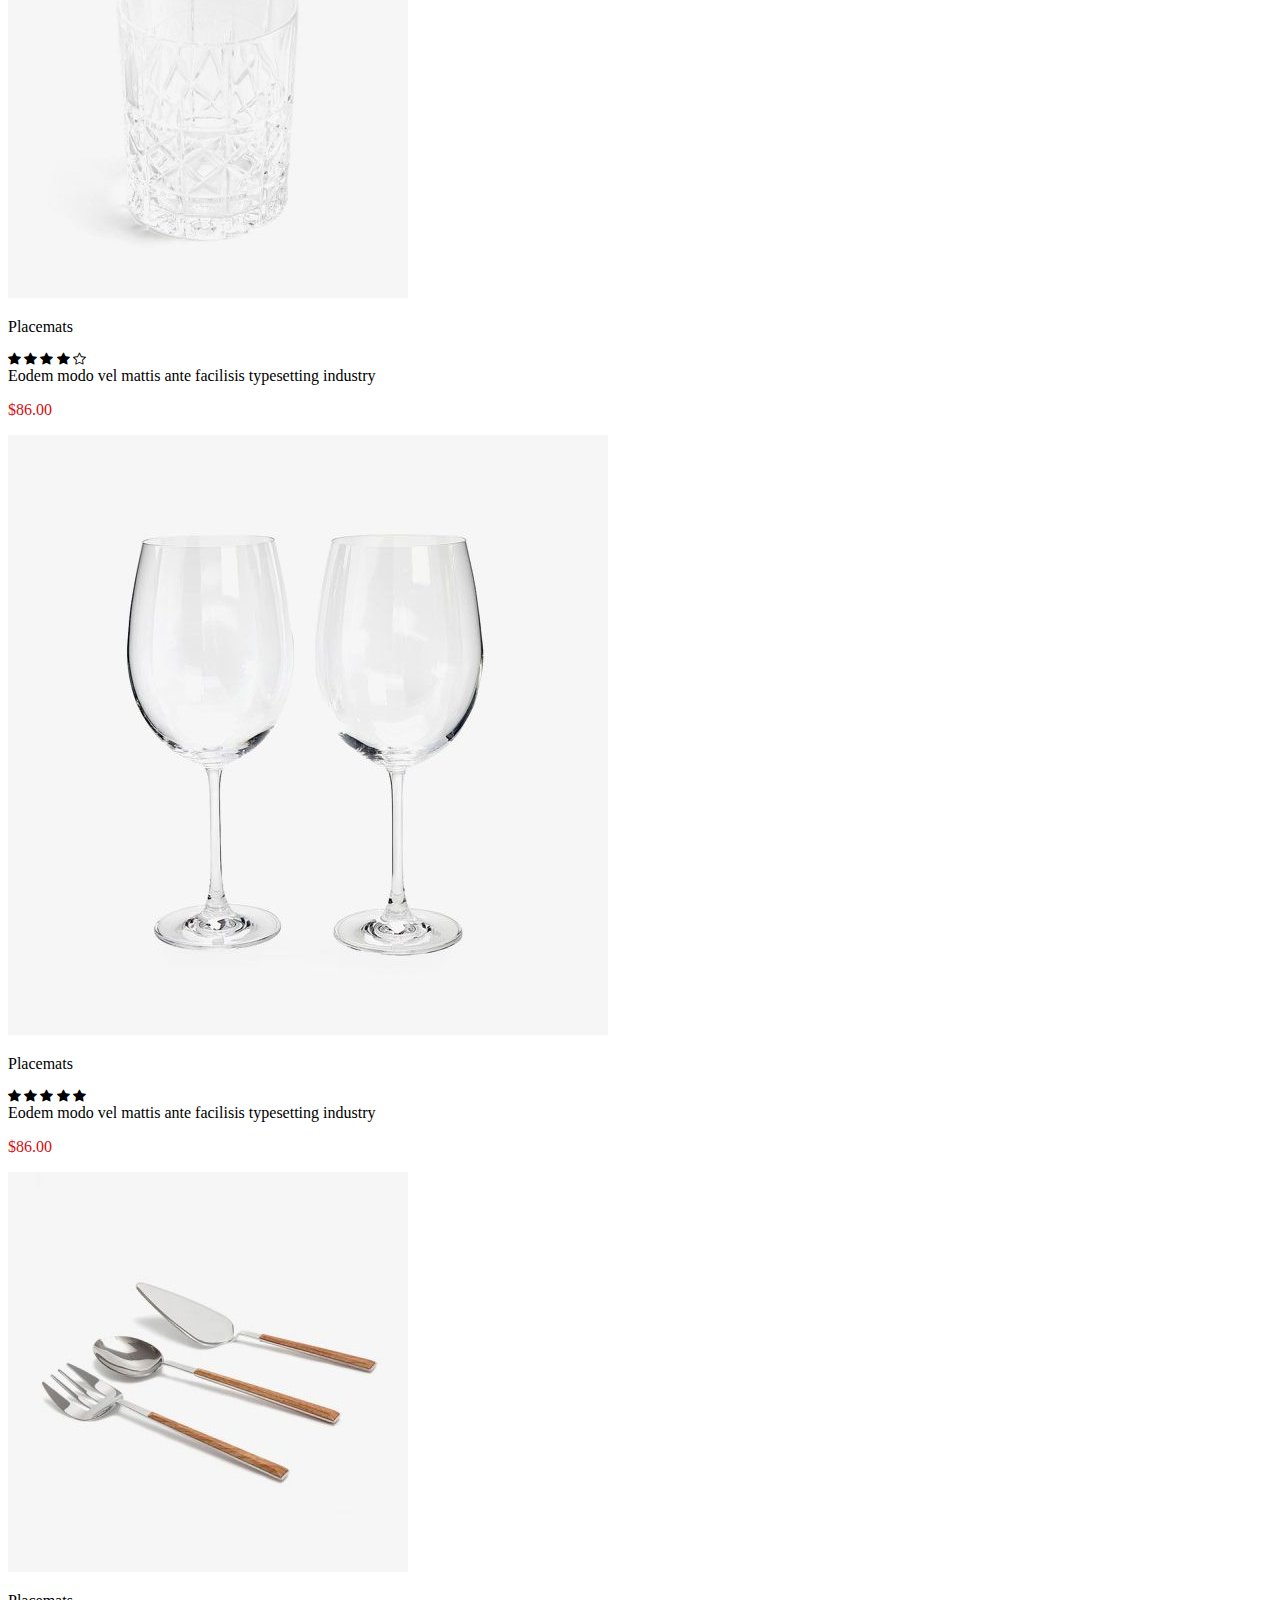
<file: site_project/product-page.html>
<!DOCTYPE html>
<html lang="en">

<head>
    <meta charset="UTF-8">
    <meta name="viewport" content="width=device-width, initial-scale=1.0">
    <title>product page</title>
    <link rel="stylesheet" href="style.css">
    <link rel="stylesheet" href="product-style.css">

    <!-- Bootstrap styles -->
    <link rel="stylesheet" href="https://cdnjs.cloudflare.com/ajax/libs/bootstrap/5.3.0/css/bootstrap.min.css"
        integrity="sha512-t4GWSVZO1eC8BM339Xd7Uphw5s17a86tIZIj8qRxhnKub6WoyhnrxeCIMeAqBPgdZGlCcG2PrZjMc+Wr78+5Xg=="
        crossorigin="anonymous" referrerpolicy="no-referrer" />

    <!-- bootstrap icons -->
    <link rel="stylesheet" href="https://cdn.jsdelivr.net/npm/bootstrap-icons@1.10.5/font/bootstrap-icons.css">

    <link rel="stylesheet" href="https://cdnjs.cloudflare.com/ajax/libs/font-awesome/6.4.0/css/all.min.css"
        integrity="sha512-iecdLmaskl7CVkqkXNQ/ZH/XLlvWZOJyj7Yy7tcenmpD1ypASozpmT/E0iPtmFIB46ZmdtAc9eNBvH0H/ZpiBw=="
        crossorigin="anonymous" referrerpolicy="no-referrer" />

</head>

<body>
    <div class="border-bottom">
        <div class="container d-flex justify-content-between align-items-center top-info">
            <p class="mt-3">Mid-season sale up to 20% OFF. Use code “SALEOFF20”</p>
            <div class="language d-flex ">
                <div class="dropdown">
                    <a href="" class="dropdown-toggle nav-item nav-link ms-4" type="button"
                        aria-expanded="false">ENG</a>

                    <ul class="dropdown-menu dropdown-menu-end units dropdown-menu-main end-0 w-6">
                        <li><a class="dropdown-item" href="#">RO</a></li>
                        <li><a class="dropdown-item" href="#">RU</a></li>
                    </ul>
                </div>
                <div class="dropdown">
                    <a href="" class="dropdown-toggle nav-item nav-link ms-4" type="button"
                        aria-expanded="false">USD</a>

                    <ul class="dropdown-menu dropdown-menu-end units dropdown-menu-main end-0 w-6">
                        <li><a class="dropdown-item" href="#">EUR</a></li>
                        <li><a class="dropdown-item" href="#">MDL</a></li>
                    </ul>
                </div>
            </div>
        </div>
    </div>
    <!-- start navbar -->
    <nav class="navbar navbar-expand-lg justify-content-between">
        <div class="container">
            <a href="index.html" class="navbar-brand">
                <img class="small-logo" src="images/logo.png" alt="LOGO">
            </a>
    
            <button class="navbar-toggler menu-button" type="button" data-bs-toggle="collapse"
                data-bs-target="#navbar-main-menu">
                <i class="bi bi-list"></i>
            </button>
            <div class="navbar-collapse collapse justify-content-between collapse-menu start-0" id="navbar-main-menu">
    
                <!-- main links -->
                <ul class="navbar-nav m-auto nav-menu">
                    <li class="nav-item ps-1 ps-lg-3 pe-lg-2 dropdown menu-item">
                        <a class="nav-link dropdown-toggle nav-item nav-link text-danger" href="index.html" type="button"
                            aria-expanded="false">HOME</a>
                        <!--for dropdown - data-bs-toggle="dropdown" -->
    
                        <ul class="dropdown-menu dropdown-menu-main ms-2">
                            <li><a class="dropdown-item submenu-item" href="#">Cooking & Baking</a></li>
                            <li><a class="dropdown-item submenu-item" href="#">Preparing</a></li>
                            <li><a class="dropdown-item submenu-item" href="#">Storage</a></li>
                            <li><a class="dropdown-item submenu-item" href="#">Serve</a></li>
                            <li><a class="dropdown-item submenu-item" href="#">Takeaway</a></li>
                        </ul>
                    </li>
                    <li class="nav-item ps-1 ps-lg-3 pe-lg-2 dropdown menu-item">
                        <a class="nav-link dropdown-toggle nav-item nav-link" href="" type="button"
                            aria-expanded="false">SHOP</a>
                        <!--for dropdown - data-bs-toggle="dropdown" -->
    
                        <div class="dropdown-menu multi-column dropdown-menu-main start-0"
                            aria-labelledby="dropdownMenuButton">
                            <div class="container-fluid">
                                <div class="row">
                                    <div class="col-md-4">
                                        <h6 class="dropdown-header">Shop Layouts</h6>
                                        <a class="dropdown-item" href="#">Sidebar Left</a>
                                        <a class="dropdown-item" href="#">Sidebar Right</a>
                                        <a class="dropdown-item" href="#">Full Width</a>
                                        <a class="dropdown-item" href="#">List View</a>
                                    </div>
                                    <div class="col-md-4">
                                        <h6 class="dropdown-header">Shop Pages</h6>
                                        <a class="dropdown-item" href="product_category.html">Product Category</a>
                                        <a class="dropdown-item" href="#">My account</a>
                                        <a class="dropdown-item" href="#">Wishlist</a>
                                        <a class="dropdown-item" href="#">Cart</a>
                                        <a class="dropdown-item" href="#">Checkout</a>
                                    </div>
                                    <div class="col-md-4">
                                        <h6 class="dropdown-header">Product Types</h6>
                                        <a class="dropdown-item" href="#">Simple Product</a>
                                        <a class="dropdown-item" href="#">GroupedProduct</a>
                                        <a class="dropdown-item" href="#">Variable Product</a>
                                        <a class="dropdown-item" href="#">External Product</a>
                                    </div>
                                </div>
                            </div>
                        </div>
                    </li>
                    <li class="nav-item ps-1 ps-lg-3 pe-lg-2 dropdown menu-item">
                        <a class="nav-link dropdown-toggle nav-item nav-link" href="" type="button"
                            aria-expanded="false">BLOG</a>
                        <!--for dropdown - data-bs-toggle="dropdown" -->
    
                        <div class="dropdown-menu multi-column dropdown-menu-main start-0"
                            aria-labelledby="dropdownMenuButton">
                            <div class="container-fluid">
                                <div class="row">
                                    <div class="col-md-4">
                                        <h6 class="dropdown-header">Blog Layouts</h6>
                                        <a class="dropdown-item" href="#">Sidebar Left</a>
                                        <a class="dropdown-item" href="#">Sidebar Right</a>
                                        <a class="dropdown-item" href="#">Large Image</a>
                                        <a class="dropdown-item" href="#">Blog Grid</a>
                                        <a class="dropdown-item" href="#">No Sidebar</a>
                                    </div>
                                    <div class="col-md-4">
                                        <h6 class="dropdown-header">Blog Pages</h6>
                                        <a class="dropdown-item" href="#">Author</a>
                                        <a class="dropdown-item" href="#">Archives</a>
                                        <a class="dropdown-item" href="#">Category</a>
                                        <a class="dropdown-item" href="#">Blog Tag</a>
                                    </div>
                                    <div class="col-md-4">
                                        <h6 class="dropdown-header">Post Formats</h6>
                                        <a class="dropdown-item" href="#">Image Format</a>
                                        <a class="dropdown-item" href="#">Gallery Format</a>
                                        <a class="dropdown-item" href="#">Audio Format</a>
                                        <a class="dropdown-item" href="#">Video Format</a>
                                    </div>
                                </div>
                            </div>
                        </div>
                    </li>
                    <li class="nav-item ps-1 ps-lg-4 pe-lg-2 menu-item"><a class="nav-link" href="product_category.html">ALL
                            PRODUCTS</a></li>
                    <li class="nav-item ps-1 ps-lg-4 pe-lg-2 menu-item"><a class="nav-link" href="#">ABOUT US</a></li>
                    <li class="nav-item ps-1 ps-lg-4 pe-lg-2"><a class="nav-link" href="contact.html">CONTACT</a></li>
                </ul>
    
                <!-- user link -->
            </div>
            <ul class="navbar-nav user-menu flex-row">
    
                <li class="nav-item ps-1 ms-4">
                    <a class="nav-link" href="">
                        <!-- <i class="bi bi-search"></i> -->
                        <div class="search">
                            <i class="fa-solid fa-magnifying-glass"></i>
                            <div class="search-bar">
                                <div class="input-group flex-nowrap">
                                    <input type="text" class="form-control" placeholder="Search product"
                                        aria-describedby="addon-wrapping">
                                    <span class="input-group-text" id="addon-wrapping">
                                        <i class="fa-solid fa-magnifying-glass"></i>
                                    </span>
                                </div>
                            </div>
                        </div>
    
                    </a>
                </li>
                <li class="nav-item ps-1 ms-4">
                    <a class="nav-link" href="">
                        <!-- <i class="bi bi-person user-icon"></i> -->
                        <i class="fa-regular fa-user user-icon"></i>
                    </a>
                </li>
                <li class="nav-item ps-1 ms-4">
                    <a class="nav-link" href="wish_list.html">
                        <!-- <i class="bi bi-heart"></i> -->
                        <i class="fa-regular fa-heart heart-icon"></i>
                    </a>
                </li>
                <li class="nav-item ps-1 ms-4">
                    <a class="nav-link" href="">
                        <div class="cart">
                            <i class="bi bi-cart3 cart-icon"></i>
                            <span class="badge bg-danger rounded-pill card-number">0</span>
                            <div class="card-products">
                                <p>No products in the cart.</p>
                            </div>
                        </div>
                    </a>
                </li>
    
            </ul>
        </div>
    </nav>

    <div class="banner p-5">
        <h2 class="text-center">Product Details</h2>
        <p class="text-center">
            <a href="index.html" class="p-3">Home</a> / 
            <a href="" class="p-3">Shop</a> / 
            <a href="" class="p-3">placemats</a> / 
            <span class="p-3">Eodem modo vel mattis ante</span></p>
    </div>
    <!-- carousel -->
    <div class="container mt-5">
        <div class="row">
            <div class="col col-12 col-md-6">
                <div id="product-detail-carousel" class="carousel slide" data-bs-ride="carousel">
                    <div class="row">
                        <div class="col-4 indicators">
                            <button class="carousel-control-prev" type="button" data-bs-target="#product-detail-carousel" data-bs-slide="prev">
                            <span class="carousel-control-prev-icon" aria-hidden="true"></span>
                            <span class="visually-hidden">Previous</span>
                            </button>
                            <button class="carousel-control-next" type="button" data-bs-target="#product-detail-carousel" data-bs-slide="next">
                                <span class="carousel-control-next-icon" aria-hidden="true"></span>
                                <span class="visually-hidden">Next</span>
                            </button>
                        
                            <ol class="carousel-indicators m-0 p-3">
                                <li data-bs-target="#product-detail-carousel" data-bs-slide-to="0" class="active indicator-img">
                                    <img src="images/1-1products-600x600.jpg" alt="Thumbnail 1">
                                </li>
                                <li data-bs-target="#product-detail-carousel" data-bs-slide-to="1" class="indicator-img">
                                    <img src="images/1products-600x600.jpg" alt="Thumbnail 2">
                                </li>
                                <li data-bs-target="#product-detail-carousel" data-bs-slide-to="2" class="indicator-img">
                                    <img src="images/2products-600x600.jpg" alt="Thumbnail 3">
                                </li>
                            </ol>
                        </div>
                        <div class="col-8">
                            <div class="carousel-inner">
                                <div class="carousel-item active">
                                    <img src="images/1-1products-600x600.jpg" alt="">
                                </div>
                                <div class="carousel-item">
                                    <img src="images/1products-600x600.jpg" alt="">
                                </div>
                                <div class="carousel-item">
                                    <img src="images/2products-600x600.jpg" alt="">
                                </div>
                            </div>                    
                        </div>
                    </div>
                </div>
            </div>
            <div class="col col-12 col-md-6 about">
                <h3>Aliquam lobortis est turpis mauris est laborum</h3>
                <div class="mt-4 d-flex">
                    <div class="text-start">
                        <i class="bi bi-star-fill text-warning fs-6"></i>
                        <i class="bi bi-star-fill text-warning fs-6"></i>
                        <i class="bi bi-star-fill text-warning fs-6"></i>
                        <i class="bi bi-star-fill text-warning fs-6"></i>
                        <i class="bi bi-star-fill text-warning fs-6"></i>
                    </div>
                    <span class="text-secondary ms-4">
                        <a href="">
                            (1 customer review)</a>
                    </span>
                </div>
                <p class="fs-4 fw-bold price mt-4">$76.00</p>
                <div class="border-top pt-4">
                    <p class="text-secondary">Lorem ipsum dolor sit amet, consectetur adipisicing elit, sed do eiusmod tempor incididunt ut labore et dolore magna
                    aliqua. Ut enim ad minim veniam, quis nostrud exercitation ullamco,Proin lectus ipsum, gravida et mattis vulputate,
                    tristique ut lectus</p>
                </div>
                <div class="mt-4 d-flex align-items-center">
                    <input type="number" id="quantity" value="1" name="quantity" min="1" max="20" class="w-1 border border-3 rounded-2">
                    <button type="button" class="btn btn-dark ms-4">ADD TO CART</button>
                </div>
                <div class="icon">
                    <span><i class="fa-regular fa-heart heart-icon me-2"></i><a href="">Add to Wish</a></span>
                    <span class="ms-4"><i class="fa-solid fa-sliders me-2"></i><a href="">Compare</a></span>
                </div>
            </div>

        </div>
        <div class="row pt-5">
            <div class="col col-12 col-md-6">
                </div>                
                
            <div class="col col-12 col-md-6 social"> 
                <p>Category: <a href="">placemats</a></p>
                <p>Tags: <a href="">blouse</a>, <a href="">fashion</a></p>
                <div class="social-media mt-4 text-start">
                    <a href="#"><i class="fa-brands fa-square-facebook fs-4 me-4"></i></a>
                    <a href="#"><i class="fa-brands fa-square-twitter fs-4 me-4"></i></a>
                    <a href="#"><i class="fa-brands fa-square-instagram fs-4 me-4"></i></a>
                    <a href="#"><i class="fa-brands fa-linkedin fs-4 me-4"></i></a>
                    <a href="#"><i class="fa-brands fa-square-youtube fs-4 me-4"></i></a>
                    <a href="#"><i class="fa-solid fa-square-rss fs-4"></i></a>
                </div>
            </div>        
        </div>
    </div>
    <!-- carousel -->

    <div class="container mt-5 pt-5">
        <div class="wrapper">
            <div class="top-buttons text-center">
                <a class="fs-4 fw-bold link-secondary link-underline link-underline-opacity-0 me-4" id="button1">Description</a>
                <a class="fs-4 fw-bold link-secondary link-underline link-underline-opacity-0 me-4" id="button2">Reviews (1)</a>
            </div>
            <div class="containers border-bottom border-top mt-3 pt-5 pb-5">
                <div class="content activ" id="container1">                    
                    <p class="text-secondary">Lorem ipsum dolor sit amet, consectetur adipiscing elit. Nam fringilla augue nec est tristique auctor. Donec non est at
                    libero vulputate rutrum. Morbi ornare lectus quis justo gravida semper. Nulla tellus mi, vulputate adipiscing cursus eu,
                    suscipit id nulla.
                    
                    Pellentesque aliquet, sem eget laoreet ultrices, ipsum metus feugiat sem, quis fermentum turpis eros eget velit. Donec
                    ac tempus ante. Fusce ultricies massa massa. Fusce aliquam, purus eget sagittis vulputate, sapien libero hendrerit est,
                    sed commodo augue nisi non neque. Lorem ipsum dolor sit amet, consectetur adipiscing elit. Sed tempor, lorem et placerat
                    vestibulum, metus nisi posuere nisl, in accumsan elit odio quis mi. Cras neque metus, consequat et blandit et, luctus a
                    nunc. Etiam gravida vehicula tellus, in imperdiet ligula euismod eget.</p>
                </div>
                <div class="content text-top" id="container2">
                    <div class="d-flex align-items-top mb-5">
                        <img src="images/user.png" alt="user" width="60" height="60">
                        <div class="user-comment ms-3">
                            <div class="text-start">
                                <i class="bi bi-star-fill text-warning fs-6"></i>
                                <i class="bi bi-star-fill text-warning fs-6"></i>
                                <i class="bi bi-star-fill text-warning fs-6"></i>
                                <i class="bi bi-star-fill text-warning fs-6"></i>
                                <i class="bi bi-star-fill text-warning fs-6"></i>
                            </div>
                            <p class="text-secondary"><span class="fw-bold">ADMIN</span> - November 27, 2022</p>
                            <p class="text-secondary">Orem ipsum dolor sit amet, consectetur adipiscing elit. Nulla et enim nec purus aliquam
                                pretium et non ligula. Cras at
                                quam at libero tincidunt hendrerit id quis justo. Vivamus a ligula pharetra, convallis sapien a, fringilla nibh.
                                Suspendisse non semper mauris. In hac habitasse platea dictumst. Vivamus porta egestas orci, at faucibus mi
                                ultrices
                                quis.</p>
                        </div>
                    </div>
                    <p class="fw-bold fs-6 text-secondary">ADD A REVIEW</p>
                    <p class="fs-6 text-secondary">You must be logged in to post a review.</p>
                </div>
            </div>
        </div>
                
    </div>
    <!-- script for wrapper -->
    <script>
        document.addEventListener('DOMContentLoaded', function () {
            var button1 = document.getElementById('button1');
            var button2 = document.getElementById('button2');
            var container1 = document.getElementById('container1');
            var container2 = document.getElementById('container2');

            container1.style.display = 'block'; 

            button1.addEventListener('click', function () {
                container1.style.display = 'block';
                container2.style.display = 'none';
            });

            button2.addEventListener('click', function () {
                container1.style.display = 'none';
                container2.style.display = 'block';
            });
        });

    </script>

    <section class="container section-one">
        <div class="row pt-5">
            <div class="col-md-4 mb-3 mb-md-5">
                <div class="card ratio ratio-1x1 rounded-0 top-trending">
                    <div class="card-body p-5 text-center text-md-start top-trending-body">
                        <p class="text-secondary">Top Trending</p>
                        <p class="fs-3"><span class="fw-bold">Table Runners</span> <br> Collection</p>
                        <a href="#"
                            class="link-underline link-underline-opacity-0 border-bottom border-danger border-2 text-secondary">Discover
                            Now</a>
                        <div class="bg-image"></div>
                    </div>
                </div>
            </div>

            <div class="col-md-4 mb-3 mb-md-5">
                <div class="card ratio ratio-1x1 rounded-0 black-fridays">
                    <div class="card-body p-5 text-center">
                        <p class="text-secondary">Black Fridays</p>
                        <p class="fs-3"><span class="fw-bold">Sale Up To 50% Off</span> <br> Dinning Ware</p>
                        <a href="#"
                            class="link-underline link-underline-opacity-0 border-bottom border-danger border-2 text-secondary">Discover
                            Now</a>
                        <div class="bg-image"></div>
                    </div>
                </div>
            </div>

            <div class="col-md-4 mb-3 mb-md-5">
                <div class="card ratio ratio-1x1 rounded-0 new-arrivals">
                    <div class="card-body p-5 text-center text-md-start">
                        <p class="text-secondary">New Arrivals</p>
                        <p class="fs-3"><span class="fw-bold">Classic</span> <br> Flatware</p>
                        <a href="#"
                            class="link-underline link-underline-opacity-0 border-bottom border-danger border-2 text-secondary">Discover
                            Now</a>
                        <div class="bg-image"></div>
                    </div>
                </div>
            </div>
        </div>

        <!-- shipping menu -->
        <div class="row pt-5 shipping-menu">
            <div class="col-6 col-md-3 mb-3 mb-md-5 text-center border-end">
                <div class="card rounded-0 top-trending">
                    <img src="icon/icon1.png" alt="icon">
                    <h4 class="fs-5">Free Shipping</h4>
                    <p class="fs-6 text-secondary">Free shipping on all order</p>
                </div>
            </div>

            <div class="col-6 col-md-3 mb-3 mb-md-5 text-center border-end border-sd-end">
                <div class="card rounded-0 top-trending">
                    <img src="icon/icon2.png" alt="icon">
                    <h4 class="fs-5">Money Return</h4>
                    <p class="fs-6 text-secondary">30 days for free return</p>
                </div>
            </div>

            <div class="col-6 col-md-3 mb-3 mb-md-5 text-center border-end">
                <div class="card rounded-0 top-trending">
                    <img src="icon/icon3.png" alt="icon">
                    <h4 class="fs-5">Online Support</h4>
                    <p class="fs-6 text-secondary">Support 24 hours a day</p>
                </div>
            </div>
            <div class="col-6 col-md-3 mb-3 mb-md-5 text-center">
                <div class="card rounded-0 top-trending">
                    <img src="icon/icon4.png" alt="icon">
                    <h4 class="fs-5">Deals & Promotions</h4>
                    <p class="fs-6 text-secondary">Price savings, discounts, coupons</p>
                </div>
            </div>
        </div>
    </section>

    <section class="mt-5 mb-5">
        <h2 class="text-center mb-4">Related Products</h2>
        <p class="text-center mb-5">Accumsan vitae pede lacus ut ullamcorper sollicitudin quisque libero est.</p>
        <div id="product-carousel" class="carousel slide">
            <div class="carousel-inner container">
                <div class="carousel-item active">
                    <div class="row">
                        <div class="col-6 col-md-3">
                            <div class="card">
                                <img src="images/1-1products.jpg" alt="">
                                <div class="row mt-2">
                                    <p class="col text-secondary">Placemats</p>
                                    <div class="col stars text-end">
                                        <i class="bi bi-star-fill text-warning"></i>
                                        <i class="bi bi-star-fill text-warning"></i>
                                        <i class="bi bi-star-fill text-warning"></i>
                                        <i class="bi bi-star-fill text-warning"></i>
                                        <i class="bi bi-star-fill text-warning"></i>
                                    </div>
                                </div>
                                <a href="#">Eodem modo vel mattis ante facilisis typesetting industry</a>
                                <p class="fs-4 fw-bold price">$86.00</p>
                                <button type="button" class="btn btn-light rounded-pill add">Add to cart</button>
                                <div class="product-buttons">
                                    <button type="button" class="btn btn-light rounded-pill d-block">
                                        <i class="fa-regular fa-heart heart-icon"></i>
                                    </button>
                                    <button type="button" class="btn btn-light rounded-pill d-block">
                                        <i class="fa-solid fa-arrows-rotate"></i>
                                    </button>
                                    <button type="button" class="btn btn-light rounded-pill d-block">
                                        <i class="fa-solid fa-magnifying-glass"></i>
                                    </button>
                                </div>
                            </div>
                        </div>
                        <div class="col-6 col-md-3">
                            <div class="card">
                                <img src="images/2-1products-400x400.jpg" alt="">
                                <div class="row mt-2">
                                    <p class="col text-secondary">Placemats</p>
                                    <div class="col stars text-end">
                                        <i class="bi bi-star-fill text-warning"></i>
                                        <i class="bi bi-star-fill text-warning"></i>
                                        <i class="bi bi-star-fill text-warning"></i>
                                        <i class="bi bi-star-fill text-warning"></i>
                                        <i class="bi bi-star text-warning"></i>
                                    </div>
                                </div>
                                <a href="#">Eodem modo vel mattis ante facilisis typesetting industry</a>
                                <p class="fs-4 fw-bold price">$76.00</p>
                                <button type="button" class="btn btn-light rounded-pill add">Add to cart</button>
                                <div class="product-buttons">
                                    <button type="button" class="btn btn-light rounded-pill d-block">
                                        <i class="fa-regular fa-heart heart-icon"></i>
                                    </button>
                                    <button type="button" class="btn btn-light rounded-pill d-block">
                                        <i class="fa-solid fa-arrows-rotate"></i>
                                    </button>
                                    <button type="button" class="btn btn-light rounded-pill d-block">
                                        <i class="fa-solid fa-magnifying-glass"></i>
                                    </button>
                                </div>
                            </div>
                        </div>
                        <div class="col-6 col-md-3">
                            <div class="card">
                                <img src="images/3-1products-400x400.jpg" alt="">
                                <div class="row mt-2">
                                    <p class="col text-secondary">Placemats</p>
                                    <div class="col stars text-end">
                                        <i class="bi bi-star-fill text-warning"></i>
                                        <i class="bi bi-star-fill text-warning"></i>
                                        <i class="bi bi-star-fill text-warning"></i>
                                        <i class="bi bi-star text-warning"></i>
                                        <i class="bi bi-star text-warning"></i>
                                    </div>
                                </div>
                                <a href="#">Eodem modo vel mattis ante facilisis typesetting industry</a>
                                <p class="fs-4 fw-bold price">$86.00</p>
                                <button type="button" class="btn btn-light rounded-pill add">Add to cart</button>
                                <div class="product-buttons">
                                    <button type="button" class="btn btn-light rounded-pill d-block">
                                        <i class="fa-regular fa-heart heart-icon"></i>
                                    </button>
                                    <button type="button" class="btn btn-light rounded-pill d-block">
                                        <i class="fa-solid fa-arrows-rotate"></i>
                                    </button>
                                    <button type="button" class="btn btn-light rounded-pill d-block">
                                        <i class="fa-solid fa-magnifying-glass"></i>
                                    </button>
                                </div>
                            </div>
                        </div>
                        <div class="col-6 col-md-3">
                            <div class="card">
                                <img src="images/5-1products-400x400.jpg" alt="">
                                <div class="row mt-2">
                                    <p class="col text-secondary">Placemats</p>
                                    <div class="col stars text-end">
                                        <i class="bi bi-star-fill text-warning"></i>
                                        <i class="bi bi-star-fill text-warning"></i>
                                        <i class="bi bi-star-fill text-warning"></i>
                                        <i class="bi bi-star-fill text-warning"></i>
                                        <i class="bi bi-star-fill text-warning"></i>
                                    </div>
                                </div>
                                <a href="#">Eodem modo vel mattis ante facilisis typesetting industry</a>
                                <p class="fs-4 fw-bold price">$86.00</p>
                                <button type="button" class="btn btn-light rounded-pill add">Add to cart</button>
                                <div class="product-buttons">
                                    <button type="button" class="btn btn-light rounded-pill d-block">
                                        <i class="fa-regular fa-heart heart-icon"></i>
                                    </button>
                                    <button type="button" class="btn btn-light rounded-pill d-block">
                                        <i class="fa-solid fa-arrows-rotate"></i>
                                    </button>
                                    <button type="button" class="btn btn-light rounded-pill d-block">
                                        <i class="fa-solid fa-magnifying-glass"></i>
                                    </button>
                                </div>
                            </div>
                        </div>
                    </div>
                </div>
                <div class="carousel-item">
                    <div class="row">
                        <div class="col-6 col-md-3">
                            <div class="card">
                                <img src="images/6-1products.jpg" alt="">
                                <div class="row mt-2">
                                    <p class="col text-secondary">Placemats</p>
                                    <div class="col stars text-end">
                                        <i class="bi bi-star-fill text-warning"></i>
                                        <i class="bi bi-star-fill text-warning"></i>
                                        <i class="bi bi-star-fill text-warning"></i>
                                        <i class="bi bi-star-fill text-warning"></i>
                                        <i class="bi bi-star-fill text-warning"></i>
                                    </div>
                                </div>
                                <a href="#">Eodem modo vel mattis ante facilisis typesetting industry</a>
                                <p class="fs-4 fw-bold price">$86.00</p>
                                <button type="button" class="btn btn-light rounded-pill add">Add to cart</button>
                                <div class="product-buttons">
                                    <button type="button" class="btn btn-light rounded-pill d-block">
                                        <i class="fa-regular fa-heart heart-icon"></i>
                                    </button>
                                    <button type="button" class="btn btn-light rounded-pill d-block">
                                        <i class="fa-solid fa-arrows-rotate"></i>
                                    </button>
                                    <button type="button" class="btn btn-light rounded-pill d-block">
                                        <i class="fa-solid fa-magnifying-glass"></i>
                                    </button>
                                </div>
                            </div>
                        </div>
                        <div class="col-6 col-md-3">
                            <div class="card">
                                <img src="images/7-1products-400x400.jpg" alt="">
                                <div class="row mt-2">
                                    <p class="col text-secondary">Placemats</p>
                                    <div class="col stars text-end">
                                        <i class="bi bi-star-fill text-warning"></i>
                                        <i class="bi bi-star-fill text-warning"></i>
                                        <i class="bi bi-star-fill text-warning"></i>
                                        <i class="bi bi-star-fill text-warning"></i>
                                        <i class="bi bi-star text-warning"></i>
                                    </div>
                                </div>
                                <a href="#">Eodem modo vel mattis ante facilisis typesetting industry</a>
                                <p class="fs-4 fw-bold price">$76.00</p>
                                <button type="button" class="btn btn-light rounded-pill add">Add to cart</button>
                                <div class="product-buttons">
                                    <button type="button" class="btn btn-light rounded-pill d-block">
                                        <i class="fa-regular fa-heart heart-icon"></i>
                                    </button>
                                    <button type="button" class="btn btn-light rounded-pill d-block">
                                        <i class="fa-solid fa-arrows-rotate"></i>
                                    </button>
                                    <button type="button" class="btn btn-light rounded-pill d-block">
                                        <i class="fa-solid fa-magnifying-glass"></i>
                                    </button>
                                </div>
                            </div>
                        </div>
                        <div class="col-6 col-md-3">
                            <div class="card">
                                <img src="images/8-1products-400x400.jpg" alt="">
                                <div class="row mt-2">
                                    <p class="col text-secondary">Placemats</p>
                                    <div class="col stars text-end">
                                        <i class="bi bi-star-fill text-warning"></i>
                                        <i class="bi bi-star-fill text-warning"></i>
                                        <i class="bi bi-star-fill text-warning"></i>
                                        <i class="bi bi-star-fill text-warning"></i>
                                        <i class="bi bi-star text-warning"></i>
                                    </div>
                                </div>
                                <a href="#">Eodem modo vel mattis ante facilisis typesetting industry</a>
                                <p class="fs-4 fw-bold price">$86.00</p>
                                <button type="button" class="btn btn-light rounded-pill add">Add to cart</button>
                                <div class="product-buttons">
                                    <button type="button" class="btn btn-light rounded-pill d-block">
                                        <i class="fa-regular fa-heart heart-icon"></i>
                                    </button>
                                    <button type="button" class="btn btn-light rounded-pill d-block">
                                        <i class="fa-solid fa-arrows-rotate"></i>
                                    </button>
                                    <button type="button" class="btn btn-light rounded-pill d-block">
                                        <i class="fa-solid fa-magnifying-glass"></i>
                                    </button>
                                </div>
                            </div>
                        </div>
                        <div class="col-6 col-md-3">
                            <div class="card">
                                <img src="images/9-1products-400x400.jpg" alt="">
                                <div class="row mt-2">
                                    <p class="col text-secondary">Placemats</p>
                                    <div class="col stars text-end">
                                        <i class="bi bi-star-fill text-warning"></i>
                                        <i class="bi bi-star-fill text-warning"></i>
                                        <i class="bi bi-star-fill text-warning"></i>
                                        <i class="bi bi-star-fill text-warning"></i>
                                        <i class="bi bi-star-fill text-warning"></i>
                                    </div>
                                </div>
                                <a href="#">Eodem modo vel mattis ante facilisis typesetting industry</a>
                                <p class="fs-4 fw-bold price">$86.00</p>
                                <button type="button" class="btn btn-light rounded-pill add">Add to cart</button>
                                <div class="product-buttons">
                                    <button type="button" class="btn btn-light rounded-pill d-block">
                                        <i class="fa-regular fa-heart heart-icon"></i>
                                    </button>
                                    <button type="button" class="btn btn-light rounded-pill d-block">
                                        <i class="fa-solid fa-arrows-rotate"></i>
                                    </button>
                                    <button type="button" class="btn btn-light rounded-pill d-block">
                                        <i class="fa-solid fa-magnifying-glass"></i>
                                    </button>
                                </div>
                            </div>
                        </div>
                    </div>
                </div>
                <div class="carousel-item">
                    <div class="row">
                        <div class="col-6 col-md-3">
                            <div class="card">
                                <img src="images/10-1products-400x400.jpg" alt="">
                                <div class="row mt-2">
                                    <p class="col text-secondary">Placemats</p>
                                    <div class="col stars text-end">
                                        <i class="bi bi-star-fill text-warning"></i>
                                        <i class="bi bi-star-fill text-warning"></i>
                                        <i class="bi bi-star-fill text-warning"></i>
                                        <i class="bi bi-star-fill text-warning"></i>
                                        <i class="bi bi-star-fill text-warning"></i>
                                    </div>
                                </div>
                                <a href="#">Eodem modo vel mattis ante facilisis typesetting industry</a>
                                <p class="fs-4 fw-bold price">$86.00</p>
                                <button type="button" class="btn btn-light rounded-pill add">Add to cart</button>
                                <div class="product-buttons">
                                    <button type="button" class="btn btn-light rounded-pill d-block">
                                        <i class="fa-regular fa-heart heart-icon"></i>
                                    </button>
                                    <button type="button" class="btn btn-light rounded-pill d-block">
                                        <i class="fa-solid fa-arrows-rotate"></i>
                                    </button>
                                    <button type="button" class="btn btn-light rounded-pill d-block">
                                        <i class="fa-solid fa-magnifying-glass"></i>
                                    </button>
                                </div>
                            </div>
                        </div>
                        <div class="col-6 col-md-3">
                            <div class="card">
                                <img src="images/11-1products-400x400.jpg" alt="">
                                <div class="row mt-2">
                                    <p class="col text-secondary">Placemats</p>
                                    <div class="col stars text-end">
                                        <i class="bi bi-star-fill text-warning"></i>
                                        <i class="bi bi-star-fill text-warning"></i>
                                        <i class="bi bi-star-fill text-warning"></i>
                                        <i class="bi bi-star-fill text-warning"></i>
                                        <i class="bi bi-star text-warning"></i>
                                    </div>
                                </div>
                                <a href="#">Eodem modo vel mattis ante facilisis typesetting industry</a>
                                <p class="fs-4 fw-bold price">$76.00</p>
                                <button type="button" class="btn btn-light rounded-pill add">Add to cart</button>
                                <div class="product-buttons">
                                    <button type="button" class="btn btn-light rounded-pill d-block">
                                        <i class="fa-regular fa-heart heart-icon"></i>
                                    </button>
                                    <button type="button" class="btn btn-light rounded-pill d-block">
                                        <i class="fa-solid fa-arrows-rotate"></i>
                                    </button>
                                    <button type="button" class="btn btn-light rounded-pill d-block">
                                        <i class="fa-solid fa-magnifying-glass"></i>
                                    </button>
                                </div>
                            </div>
                        </div>
                        <div class="col-6 col-md-3">
                            <div class="card">
                                <img src="images/14products-400x400.jpg" alt="">
                                <div class="row mt-2">
                                    <p class="col text-secondary">Placemats</p>
                                    <div class="col stars text-end">
                                        <i class="bi bi-star-fill text-warning"></i>
                                        <i class="bi bi-star-fill text-warning"></i>
                                        <i class="bi bi-star-fill text-warning"></i>
                                        <i class="bi bi-star-fill text-warning"></i>
                                        <i class="bi bi-star text-warning"></i>
                                    </div>
                                </div>
                                <a href="#">Eodem modo vel mattis ante facilisis typesetting industry</a>
                                <p class="fs-4 fw-bold price">$86.00</p>
                                <button type="button" class="btn btn-light rounded-pill add">Add to cart</button>
                                <div class="product-buttons">
                                    <button type="button" class="btn btn-light rounded-pill d-block">
                                        <i class="fa-regular fa-heart heart-icon"></i>
                                    </button>
                                    <button type="button" class="btn btn-light rounded-pill d-block">
                                        <i class="fa-solid fa-arrows-rotate"></i>
                                    </button>
                                    <button type="button" class="btn btn-light rounded-pill d-block">
                                        <i class="fa-solid fa-magnifying-glass"></i>
                                    </button>
                                </div>
                            </div>
                        </div>
                        <div class="col-6 col-md-3">
                            <div class="card">
                                <img src="images/4-1products-400x400.jpg" alt="">
                                <div class="row mt-2">
                                    <p class="col text-secondary">Placemats</p>
                                    <div class="col stars text-end">
                                        <i class="bi bi-star-fill text-warning"></i>
                                        <i class="bi bi-star-fill text-warning"></i>
                                        <i class="bi bi-star-fill text-warning"></i>
                                        <i class="bi bi-star-fill text-warning"></i>
                                        <i class="bi bi-star-fill text-warning"></i>
                                    </div>
                                </div>
                                <a href="#">Eodem modo vel mattis ante facilisis typesetting industry</a>
                                <p class="fs-4 fw-bold price">$86.00</p>
                                <button type="button" class="btn btn-light rounded-pill add">Add to cart</button>
                                <div class="product-buttons">
                                    <button type="button" class="btn btn-light rounded-pill d-block">
                                        <i class="fa-regular fa-heart heart-icon"></i>
                                    </button>
                                    <button type="button" class="btn btn-light rounded-pill d-block">
                                        <i class="fa-solid fa-arrows-rotate"></i>
                                    </button>
                                    <button type="button" class="btn btn-light rounded-pill d-block">
                                        <i class="fa-solid fa-magnifying-glass"></i>
                                    </button>
                                </div>
                            </div>
                        </div>
                    </div>
                </div>

            </div>
            <button class="carousel-control-prev" type="button" data-bs-target="#product-carousel" data-bs-slide="prev">
                <span class="carousel-control-prev-icon prev-style" aria-hidden="true"></span>
                <span class="visually-hidden">Previous</span>
            </button>
            <button class="carousel-control-next" type="button" data-bs-target="#product-carousel" data-bs-slide="next">
                <span class="carousel-control-next-icon next-style" aria-hidden="true"></span>
                <span class="visually-hidden">Next</span>
            </button>
        </div>
    </section>
    
    <section class="mt-5 mb-5">
        <h2 class="text-center mb-4">Upsell Products</h2>
        <p class="text-center mb-5">Accumsan vitae pede lacus ut ullamcorper sollicitudin quisque libero est.</p>
        <div id="arrivals-carousel" class="carousel slide">
            <div class="carousel-inner container">
                <div class="carousel-item mb-5">
                    <div class="row">
                        <div class="col-6 col-md-3">
                            <div class="card">
                                <img src="images/1-1products.jpg" alt="">
                                <div class="row mt-2">
                                    <p class="col text-secondary">Placemats</p>
                                    <div class="col stars text-end">
                                        <i class="bi bi-star-fill text-warning"></i>
                                        <i class="bi bi-star-fill text-warning"></i>
                                        <i class="bi bi-star-fill text-warning"></i>
                                        <i class="bi bi-star-fill text-warning"></i>
                                        <i class="bi bi-star-fill text-warning"></i>
                                    </div>
                                </div>
                                <a href="#">Eodem modo vel mattis ante facilisis typesetting industry</a>
                                <p class="fs-4 fw-bold price">$86.00</p>
                                <button type="button" class="btn btn-light rounded-pill add">Add to cart</button>
                                <div class="product-buttons">
                                    <button type="button" class="btn btn-light rounded-pill d-block">
                                        <i class="fa-regular fa-heart heart-icon"></i>
                                    </button>
                                    <button type="button" class="btn btn-light rounded-pill d-block">
                                        <i class="fa-solid fa-arrows-rotate"></i>
                                    </button>
                                    <button type="button" class="btn btn-light rounded-pill d-block">
                                        <i class="fa-solid fa-magnifying-glass"></i>
                                    </button>
                                </div>
                            </div>
                        </div>
                        <div class="col-6 col-md-3">
                            <div class="card">
                                <img src="images/2-1products-400x400.jpg" alt="">
                                <div class="row mt-2">
                                    <p class="col text-secondary">Placemats</p>
                                    <div class="col stars text-end">
                                        <i class="bi bi-star-fill text-warning"></i>
                                        <i class="bi bi-star-fill text-warning"></i>
                                        <i class="bi bi-star-fill text-warning"></i>
                                        <i class="bi bi-star-fill text-warning"></i>
                                        <i class="bi bi-star text-warning"></i>
                                    </div>
                                </div>
                                <a href="#">Eodem modo vel mattis ante facilisis typesetting industry</a>
                                <p class="fs-4 fw-bold price">$76.00</p>
                                <button type="button" class="btn btn-light rounded-pill add">Add to cart</button>
                                <div class="product-buttons">
                                    <button type="button" class="btn btn-light rounded-pill d-block">
                                        <i class="fa-regular fa-heart heart-icon"></i>
                                    </button>
                                    <button type="button" class="btn btn-light rounded-pill d-block">
                                        <i class="fa-solid fa-arrows-rotate"></i>
                                    </button>
                                    <button type="button" class="btn btn-light rounded-pill d-block">
                                        <i class="fa-solid fa-magnifying-glass"></i>
                                    </button>
                                </div>
                            </div>
                        </div>
                        <div class="col-6 col-md-3">
                            <div class="card">
                                <img src="images/3-1products-400x400.jpg" alt="">
                                <div class="row mt-2">
                                    <p class="col text-secondary">Placemats</p>
                                    <div class="col stars text-end">
                                        <i class="bi bi-star-fill text-warning"></i>
                                        <i class="bi bi-star-fill text-warning"></i>
                                        <i class="bi bi-star-fill text-warning"></i>
                                        <i class="bi bi-star text-warning"></i>
                                        <i class="bi bi-star text-warning"></i>
                                    </div>
                                </div>
                                <a href="#">Eodem modo vel mattis ante facilisis typesetting industry</a>
                                <p class="fs-4 fw-bold price">$86.00</p>
                                <button type="button" class="btn btn-light rounded-pill add">Add to cart</button>
                                <div class="product-buttons">
                                    <button type="button" class="btn btn-light rounded-pill d-block">
                                        <i class="fa-regular fa-heart heart-icon"></i>
                                    </button>
                                    <button type="button" class="btn btn-light rounded-pill d-block">
                                        <i class="fa-solid fa-arrows-rotate"></i>
                                    </button>
                                    <button type="button" class="btn btn-light rounded-pill d-block">
                                        <i class="fa-solid fa-magnifying-glass"></i>
                                    </button>
                                </div>
                            </div>
                        </div>
                        <div class="col-6 col-md-3">
                            <div class="card">
                                <img src="images/5-1products-400x400.jpg" alt="">
                                <div class="row mt-2">
                                    <p class="col text-secondary">Placemats</p>
                                    <div class="col stars text-end">
                                        <i class="bi bi-star-fill text-warning"></i>
                                        <i class="bi bi-star-fill text-warning"></i>
                                        <i class="bi bi-star-fill text-warning"></i>
                                        <i class="bi bi-star-fill text-warning"></i>
                                        <i class="bi bi-star-fill text-warning"></i>
                                    </div>
                                </div>
                                <a href="#">Eodem modo vel mattis ante facilisis typesetting industry</a>
                                <p class="fs-4 fw-bold price">$86.00</p>
                                <button type="button" class="btn btn-light rounded-pill add">Add to cart</button>
                                <div class="product-buttons">
                                    <button type="button" class="btn btn-light rounded-pill d-block">
                                        <i class="fa-regular fa-heart heart-icon"></i>
                                    </button>
                                    <button type="button" class="btn btn-light rounded-pill d-block">
                                        <i class="fa-solid fa-arrows-rotate"></i>
                                    </button>
                                    <button type="button" class="btn btn-light rounded-pill d-block">
                                        <i class="fa-solid fa-magnifying-glass"></i>
                                    </button>
                                </div>
                            </div>
                        </div>
                    </div>
                </div>
                <div class="carousel-item mb-5">
                    <div class="row">
                        <div class="col-6 col-md-3">
                            <div class="card">
                                <img src="images/6-1products.jpg" alt="">
                                <div class="row mt-2">
                                    <p class="col text-secondary">Placemats</p>
                                    <div class="col stars text-end">
                                        <i class="bi bi-star-fill text-warning"></i>
                                        <i class="bi bi-star-fill text-warning"></i>
                                        <i class="bi bi-star-fill text-warning"></i>
                                        <i class="bi bi-star-fill text-warning"></i>
                                        <i class="bi bi-star-fill text-warning"></i>
                                    </div>
                                </div>
                                <a href="#">Eodem modo vel mattis ante facilisis typesetting industry</a>
                                <p class="fs-4 fw-bold price">$86.00</p>
                                <button type="button" class="btn btn-light rounded-pill add">Add to cart</button>
                                <div class="product-buttons">
                                    <button type="button" class="btn btn-light rounded-pill d-block">
                                        <i class="fa-regular fa-heart heart-icon"></i>
                                    </button>
                                    <button type="button" class="btn btn-light rounded-pill d-block">
                                        <i class="fa-solid fa-arrows-rotate"></i>
                                    </button>
                                    <button type="button" class="btn btn-light rounded-pill d-block">
                                        <i class="fa-solid fa-magnifying-glass"></i>
                                    </button>
                                </div>
                            </div>
                        </div>
                        <div class="col-6 col-md-3">
                            <div class="card">
                                <img src="images/7-1products-400x400.jpg" alt="">
                                <div class="row mt-2">
                                    <p class="col text-secondary">Placemats</p>
                                    <div class="col stars text-end">
                                        <i class="bi bi-star-fill text-warning"></i>
                                        <i class="bi bi-star-fill text-warning"></i>
                                        <i class="bi bi-star-fill text-warning"></i>
                                        <i class="bi bi-star-fill text-warning"></i>
                                        <i class="bi bi-star text-warning"></i>
                                    </div>
                                </div>
                                <a href="#">Eodem modo vel mattis ante facilisis typesetting industry</a>
                                <p class="fs-4 fw-bold price">$76.00</p>
                                <button type="button" class="btn btn-light rounded-pill add">Add to cart</button>
                                <div class="product-buttons">
                                    <button type="button" class="btn btn-light rounded-pill d-block">
                                        <i class="fa-regular fa-heart heart-icon"></i>
                                    </button>
                                    <button type="button" class="btn btn-light rounded-pill d-block">
                                        <i class="fa-solid fa-arrows-rotate"></i>
                                    </button>
                                    <button type="button" class="btn btn-light rounded-pill d-block">
                                        <i class="fa-solid fa-magnifying-glass"></i>
                                    </button>
                                </div>
                            </div>
                        </div>
                        <div class="col-6 col-md-3">
                            <div class="card">
                                <img src="images/8-1products-400x400.jpg" alt="">
                                <div class="row mt-2">
                                    <p class="col text-secondary">Placemats</p>
                                    <div class="col stars text-end">
                                        <i class="bi bi-star-fill text-warning"></i>
                                        <i class="bi bi-star-fill text-warning"></i>
                                        <i class="bi bi-star-fill text-warning"></i>
                                        <i class="bi bi-star-fill text-warning"></i>
                                        <i class="bi bi-star text-warning"></i>
                                    </div>
                                </div>
                                <a href="#">Eodem modo vel mattis ante facilisis typesetting industry</a>
                                <p class="fs-4 fw-bold price">$86.00</p>
                                <button type="button" class="btn btn-light rounded-pill add">Add to cart</button>
                                <div class="product-buttons">
                                    <button type="button" class="btn btn-light rounded-pill d-block">
                                        <i class="fa-regular fa-heart heart-icon"></i>
                                    </button>
                                    <button type="button" class="btn btn-light rounded-pill d-block">
                                        <i class="fa-solid fa-arrows-rotate"></i>
                                    </button>
                                    <button type="button" class="btn btn-light rounded-pill d-block">
                                        <i class="fa-solid fa-magnifying-glass"></i>
                                    </button>
                                </div>
                            </div>
                        </div>
                        <div class="col-6 col-md-3">
                            <div class="card">
                                <img src="images/9-1products-400x400.jpg" alt="">
                                <div class="row mt-2">
                                    <p class="col text-secondary">Placemats</p>
                                    <div class="col stars text-end">
                                        <i class="bi bi-star-fill text-warning"></i>
                                        <i class="bi bi-star-fill text-warning"></i>
                                        <i class="bi bi-star-fill text-warning"></i>
                                        <i class="bi bi-star-fill text-warning"></i>
                                        <i class="bi bi-star-fill text-warning"></i>
                                    </div>
                                </div>
                                <a href="#">Eodem modo vel mattis ante facilisis typesetting industry</a>
                                <p class="fs-4 fw-bold price">$86.00</p>
                                <button type="button" class="btn btn-light rounded-pill add">Add to cart</button>
                                <div class="product-buttons">
                                    <button type="button" class="btn btn-light rounded-pill d-block">
                                        <i class="fa-regular fa-heart heart-icon"></i>
                                    </button>
                                    <button type="button" class="btn btn-light rounded-pill d-block">
                                        <i class="fa-solid fa-arrows-rotate"></i>
                                    </button>
                                    <button type="button" class="btn btn-light rounded-pill d-block">
                                        <i class="fa-solid fa-magnifying-glass"></i>
                                    </button>
                                </div>
                            </div>
                        </div>
                    </div>
                </div>
                <div class="carousel-item mb-5 active">
                    <div class="row">
                        <div class="col-6 col-md-3">
                            <div class="card">
                                <img src="images/10-1products-400x400.jpg" alt="">
                                <div class="row mt-2">
                                    <p class="col text-secondary">Placemats</p>
                                    <div class="col stars text-end">
                                        <i class="bi bi-star-fill text-warning"></i>
                                        <i class="bi bi-star-fill text-warning"></i>
                                        <i class="bi bi-star-fill text-warning"></i>
                                        <i class="bi bi-star-fill text-warning"></i>
                                        <i class="bi bi-star-fill text-warning"></i>
                                    </div>
                                </div>
                                <a href="#">Eodem modo vel mattis ante facilisis typesetting industry</a>
                                <p class="fs-4 fw-bold price">$86.00</p>
                                <button type="button" class="btn btn-light rounded-pill add">Add to cart</button>
                                <div class="product-buttons">
                                    <button type="button" class="btn btn-light rounded-pill d-block">
                                        <i class="fa-regular fa-heart heart-icon"></i>
                                    </button>
                                    <button type="button" class="btn btn-light rounded-pill d-block">
                                        <i class="fa-solid fa-arrows-rotate"></i>
                                    </button>
                                    <button type="button" class="btn btn-light rounded-pill d-block">
                                        <i class="fa-solid fa-magnifying-glass"></i>
                                    </button>
                                </div>
                            </div>
                        </div>
                        <div class="col-6 col-md-3">
                            <div class="card">
                                <img src="images/11-1products-400x400.jpg" alt="">
                                <div class="row mt-2">
                                    <p class="col text-secondary">Placemats</p>
                                    <div class="col stars text-end">
                                        <i class="bi bi-star-fill text-warning"></i>
                                        <i class="bi bi-star-fill text-warning"></i>
                                        <i class="bi bi-star-fill text-warning"></i>
                                        <i class="bi bi-star-fill text-warning"></i>
                                        <i class="bi bi-star text-warning"></i>
                                    </div>
                                </div>
                                <a href="#">Eodem modo vel mattis ante facilisis typesetting industry</a>
                                <p class="fs-4 fw-bold price">$76.00</p>
                                <button type="button" class="btn btn-light rounded-pill add">Add to cart</button>
                                <div class="product-buttons">
                                    <button type="button" class="btn btn-light rounded-pill d-block">
                                        <i class="fa-regular fa-heart heart-icon"></i>
                                    </button>
                                    <button type="button" class="btn btn-light rounded-pill d-block">
                                        <i class="fa-solid fa-arrows-rotate"></i>
                                    </button>
                                    <button type="button" class="btn btn-light rounded-pill d-block">
                                        <i class="fa-solid fa-magnifying-glass"></i>
                                    </button>
                                </div>
                            </div>
                        </div>
                        <div class="col-6 col-md-3">
                            <div class="card">
                                <img src="images/14products-400x400.jpg" alt="">
                                <div class="row mt-2">
                                    <p class="col text-secondary">Placemats</p>
                                    <div class="col stars text-end">
                                        <i class="bi bi-star-fill text-warning"></i>
                                        <i class="bi bi-star-fill text-warning"></i>
                                        <i class="bi bi-star-fill text-warning"></i>
                                        <i class="bi bi-star-fill text-warning"></i>
                                        <i class="bi bi-star text-warning"></i>
                                    </div>
                                </div>
                                <a href="#">Eodem modo vel mattis ante facilisis typesetting industry</a>
                                <p class="fs-4 fw-bold price">$86.00</p>
                                <button type="button" class="btn btn-light rounded-pill add">Add to cart</button>
                                <div class="product-buttons">
                                    <button type="button" class="btn btn-light rounded-pill d-block">
                                        <i class="fa-regular fa-heart heart-icon"></i>
                                    </button>
                                    <button type="button" class="btn btn-light rounded-pill d-block">
                                        <i class="fa-solid fa-arrows-rotate"></i>
                                    </button>
                                    <button type="button" class="btn btn-light rounded-pill d-block">
                                        <i class="fa-solid fa-magnifying-glass"></i>
                                    </button>
                                </div>
                            </div>
                        </div>
                        <div class="col-6 col-md-3">
                            <div class="card">
                                <img src="images/4-1products-400x400.jpg" alt="">
                                <div class="row mt-2">
                                    <p class="col text-secondary">Placemats</p>
                                    <div class="col stars text-end">
                                        <i class="bi bi-star-fill text-warning"></i>
                                        <i class="bi bi-star-fill text-warning"></i>
                                        <i class="bi bi-star-fill text-warning"></i>
                                        <i class="bi bi-star-fill text-warning"></i>
                                        <i class="bi bi-star-fill text-warning"></i>
                                    </div>
                                </div>
                                <a href="#">Eodem modo vel mattis ante facilisis typesetting industry</a>
                                <p class="fs-4 fw-bold price">$86.00</p>
                                <button type="button" class="btn btn-light rounded-pill add">Add to cart</button>
                                <div class="product-buttons">
                                    <button type="button" class="btn btn-light rounded-pill d-block">
                                        <i class="fa-regular fa-heart heart-icon"></i>
                                    </button>
                                    <button type="button" class="btn btn-light rounded-pill d-block">
                                        <i class="fa-solid fa-arrows-rotate"></i>
                                    </button>
                                    <button type="button" class="btn btn-light rounded-pill d-block">
                                        <i class="fa-solid fa-magnifying-glass"></i>
                                    </button>
                                </div>
                            </div>
                        </div>
                    </div>
                </div>

            </div>
            <button class="carousel-control-prev" type="button" data-bs-target="#arrivals-carousel"
                data-bs-slide="prev">
                <span class="carousel-control-prev-icon prev-style" aria-hidden="true"></span>
                <span class="visually-hidden">Previous</span>
            </button>
            <button class="carousel-control-next" type="button" data-bs-target="#arrivals-carousel"
                data-bs-slide="next">
                <span class="carousel-control-next-icon next-style" aria-hidden="true"></span>
                <span class="visually-hidden">Next</span>
            </button>
        </div>
    </section>
    
    <footer class="bg-body-secondary pt-5 pb-5">
        <div class="container">
            <div class="row">
                <div class="col col-12 col-md-4 mb-5">
                    <img class="small-logo" src="images/logo.png" alt="LOGO">
                    <p class="link-secondary mt-4">I'm a designer and developer that create this project)</p>
                    <p class="link-secondary"><span class="fw-bold">ADDRESS:</span> 6688 Princess Road, London,<br>
                        Greater London
                        BAS 23JK, UK</p>
                    <p class="link-secondary"><span class="fw-bold">PHONE:</span> (012) 800 456 789-987</p>
                    <p class="link-secondary"><span class="fw-bold">EMAIL:</span> Contact@plazathemes.com</p>
                </div>
                <div class="col col-6 col-md-2">
                    <h4 class="fw-bold">Customer Care</h4>
                    <li class="list-group-item mb-3"><a class="link-underline link-underline-opacity-0" href="#">My
                            account</a></li>
                    <li class="list-group-item mb-3"><a class="link-underline link-underline-opacity-0"
                            href="#">Cart</a></li>
                    <li class="list-group-item mb-3"><a class="link-underline link-underline-opacity-0"
                            href="#">Shop</a></li>
                    <li class="list-group-item mb-3"><a class="link-underline link-underline-opacity-0"
                            href="#">Wishlist</a></li>
                    <li class="list-group-item mb-3"><a class="link-underline link-underline-opacity-0"
                            href="#">Checkout</a></li>
                    </ul>
                </div>
                <div class="col col-6 col-md-2">
                    <h4 class="fw-bold">Information</h4>
                    <li class="list-group-item mb-3"><a class="link-underline link-underline-opacity-0" href="#">About
                            Us</a></li>
                    <li class="list-group-item mb-3"><a class="link-underline link-underline-opacity-0" href="#">Privacy
                            Policy</a></li>
                    <li class="list-group-item mb-3"><a class="link-underline link-underline-opacity-0"
                            href="#">Cart</a></li>
                    <li class="list-group-item mb-3"><a class="link-underline link-underline-opacity-0"
                            href="#">Contact</a></li>
                    <li class="list-group-item mb-3"><a class="link-underline link-underline-opacity-0"
                            href="#">Wishlist</a></li>
                    </ul>
                </div>
                <div class="col col-12 col-md-4">
                    <h4 class="fw-bold">Join Our Newsletter Now</h4>
                    <span class="list-group-item mb-3 link-secondary">Get E-mail updates about our latest shop and
                        special offers.</span>
                    <div class="input-group mb-3 mt-4">
                        <input type="text" class="form-control rounded-start-pill input-subscribe"
                            placeholder="Enter your email here.." aria-label="Recipient's username"
                            aria-describedby="button-addon2">
                        <button class="btn btn-outline-dark rounded-end-pill subscribe" type="button"
                            id="button-addon2">SUBSCRIBE</button>
                    </div>
                    <div class="social-media mt-5 text-center">
                        <a href="#"><i class="fa-brands fa-square-facebook fs-4 me-3"></i></a>
                        <a href="#"><i class="fa-brands fa-square-twitter fs-4 me-3"></i></a>
                        <a href="#"><i class="fa-brands fa-square-instagram fs-4 me-3"></i></a>
                        <a href="#"><i class="fa-brands fa-linkedin fs-4 me-3"></i></a>
                        <a href="#"><i class="fa-brands fa-square-youtube fs-4 me-3"></i></a>
                        <a href="#"><i class="fa-solid fa-square-rss fs-4"></i></a>
                    </div>
                </div>

            </div>
        </div>
    </footer>

        <button id="scrollToTopBtn" class="btn btn-light btn-scroll-to-top" title="Scroll to Top">
            <i class="fas fa-arrow-up"></i>
        </button>
        <script>
            document.addEventListener('DOMContentLoaded', function () {
                var scrollToTopBtn = document.getElementById('scrollToTopBtn');
                var scrollOffset = 100; // Deplasarea necesară înainte ca butonul să apară

                window.addEventListener('scroll', function () {
                    if (window.pageYOffset > scrollOffset) {
                        scrollToTopBtn.classList.add('show');
                    } else {
                        scrollToTopBtn.classList.remove('show');
                    }
                });

                scrollToTopBtn.addEventListener('click', function () {
                    window.scrollTo({
                        top: 0,
                        behavior: 'smooth'
                    });
                });
            });
        </script>


    <!-- script for dropdown hover -->
    <script src="script.js"></script>

    <script src="https://cdn.jsdelivr.net/npm/bootstrap@5.3.0/dist/js/bootstrap.bundle.min.js"
        integrity="sha384-geWF76RCwLtnZ8qwWowPQNguL3RmwHVBC9FhGdlKrxdiJJigb/j/68SIy3Te4Bkz"
        crossorigin="anonymous"></script>
    
    <script src="https://cdn.jsdelivr.net/npm/bootstrap@5.3.0/dist/js/bootstrap.bundle.min.js"></script>


</body>

</html>
</file>
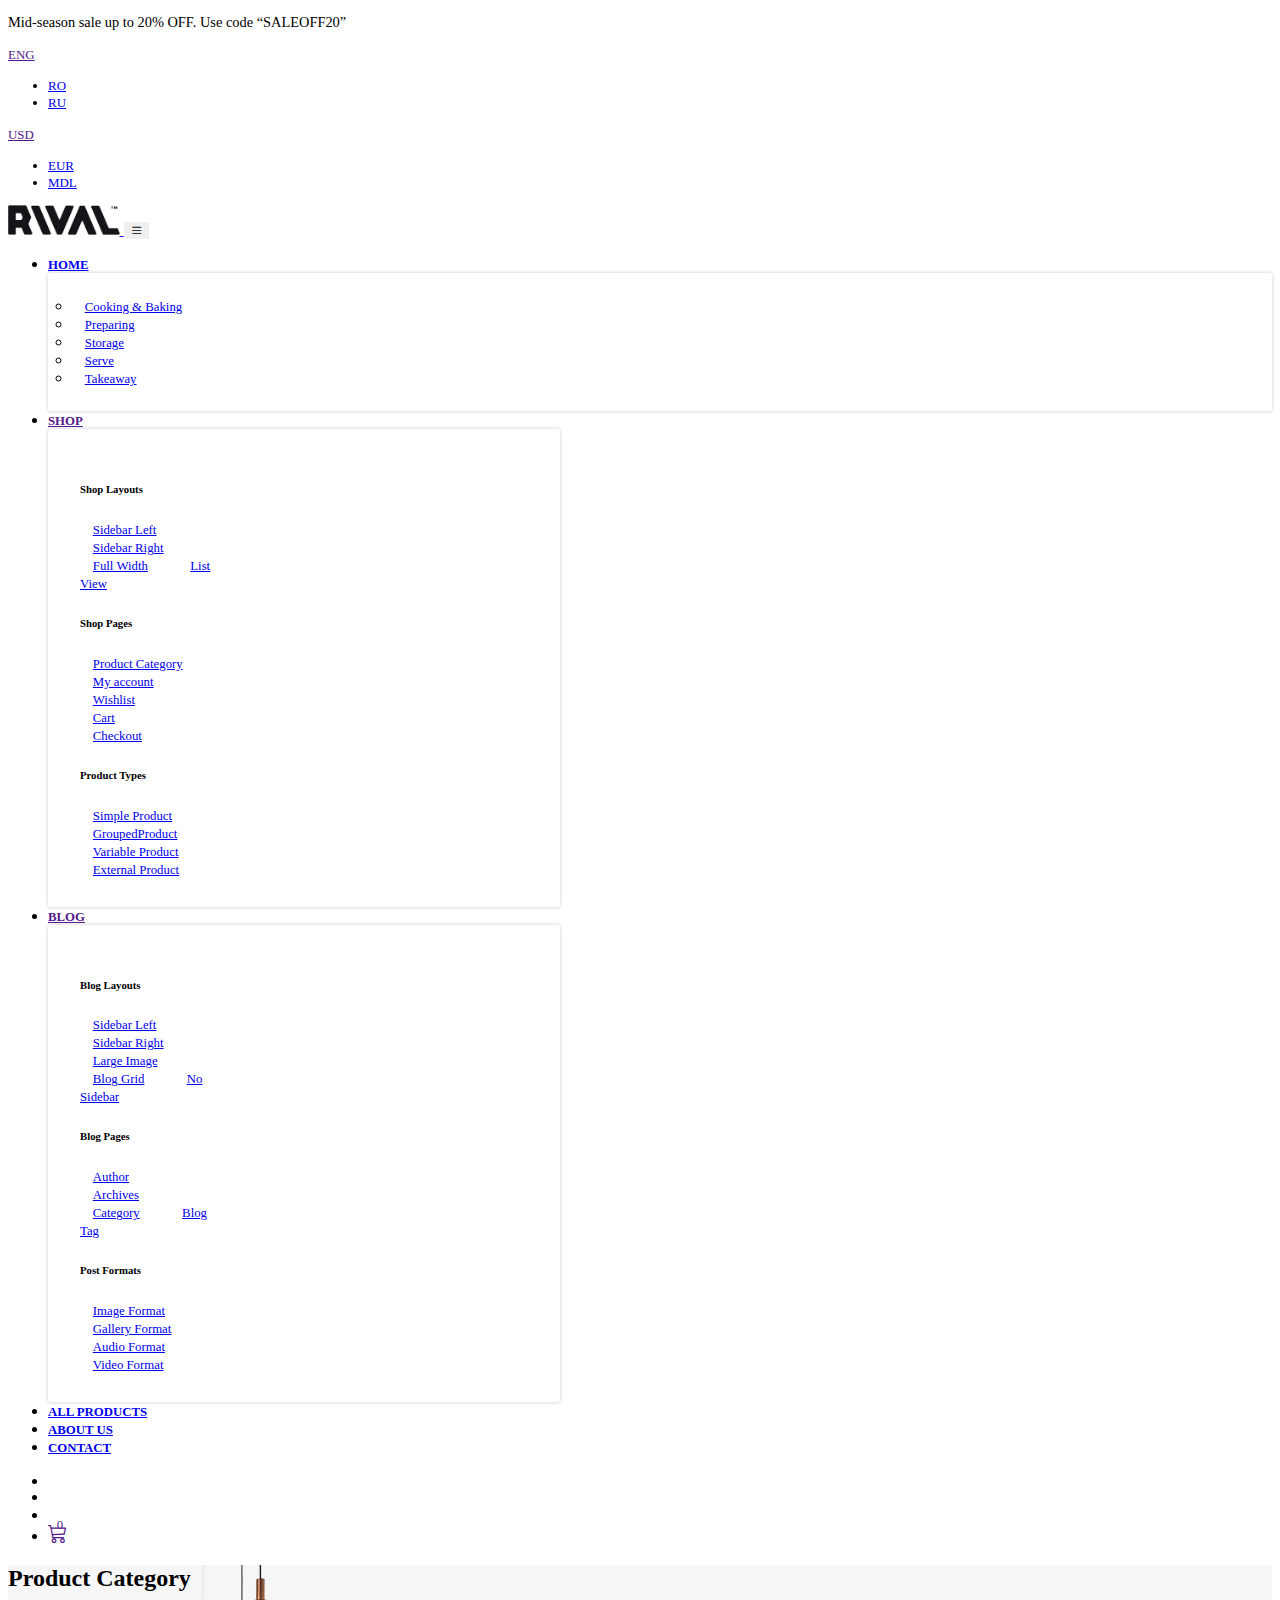
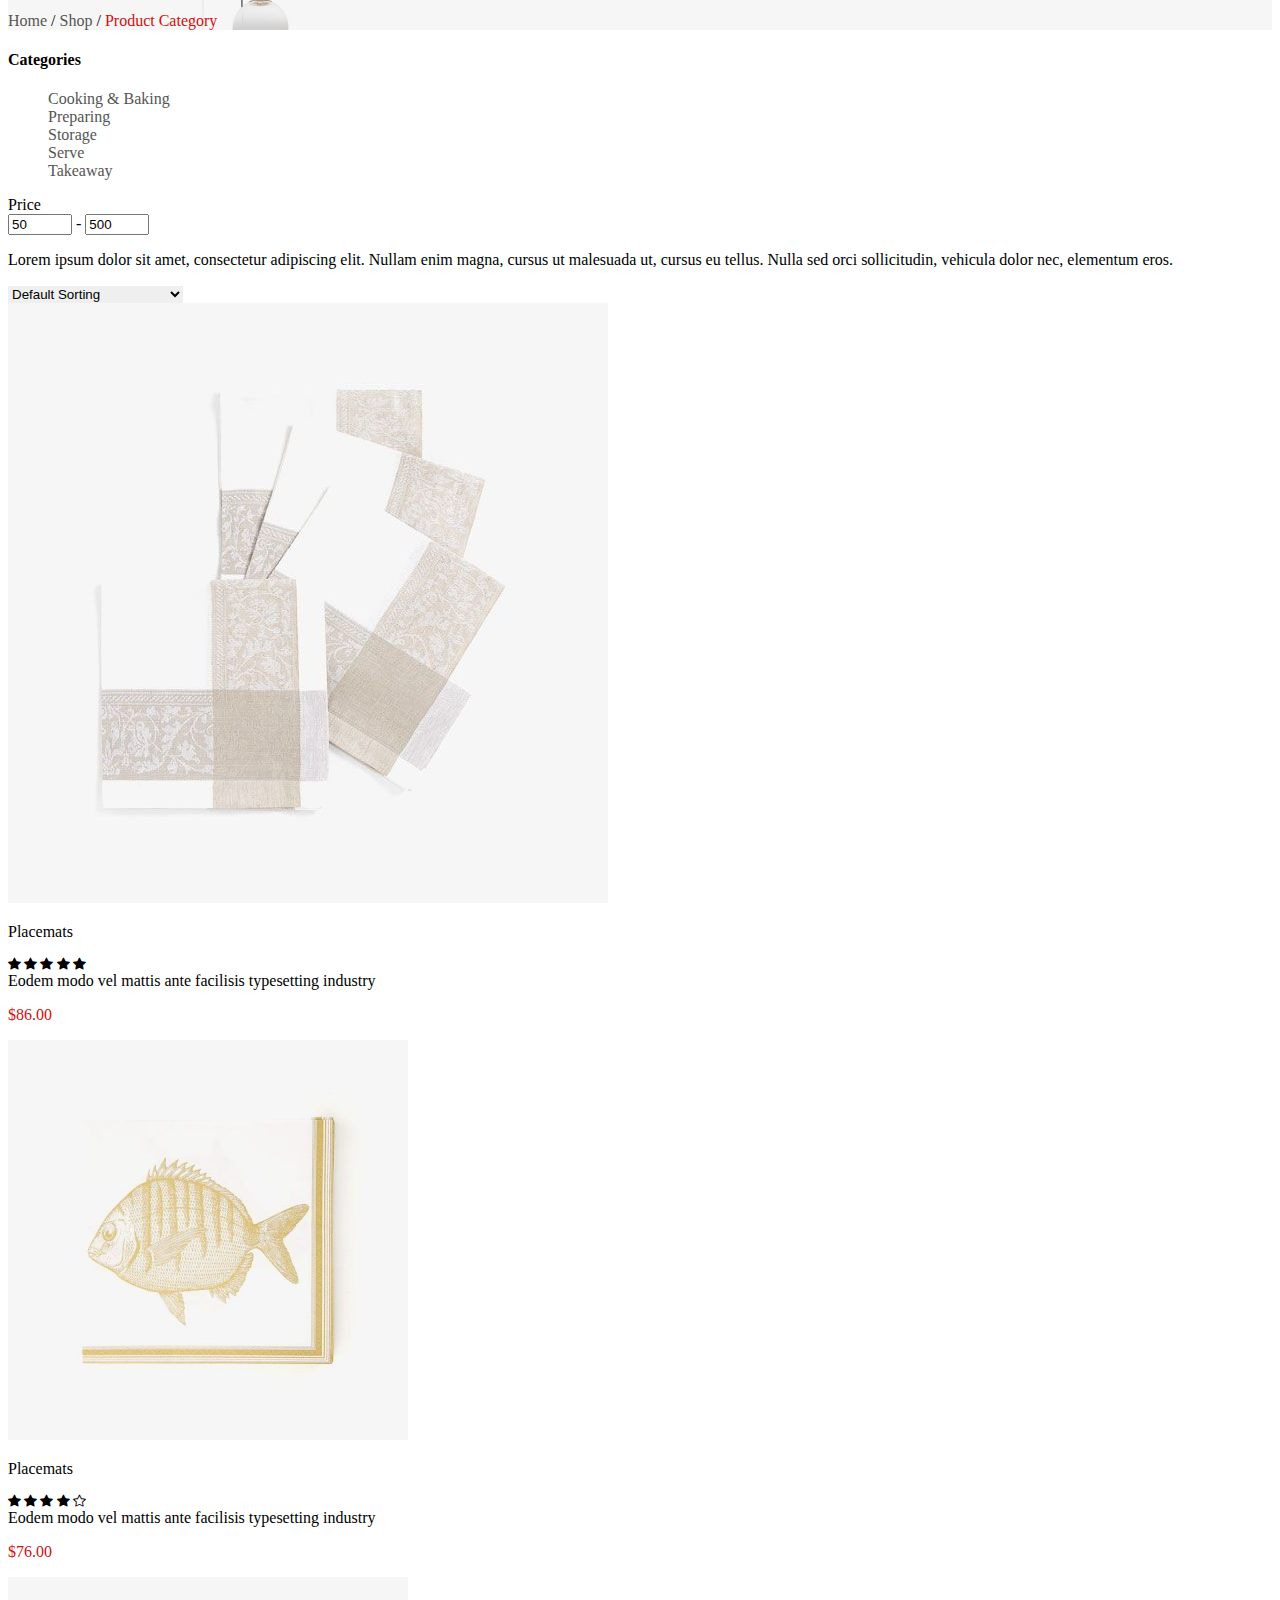
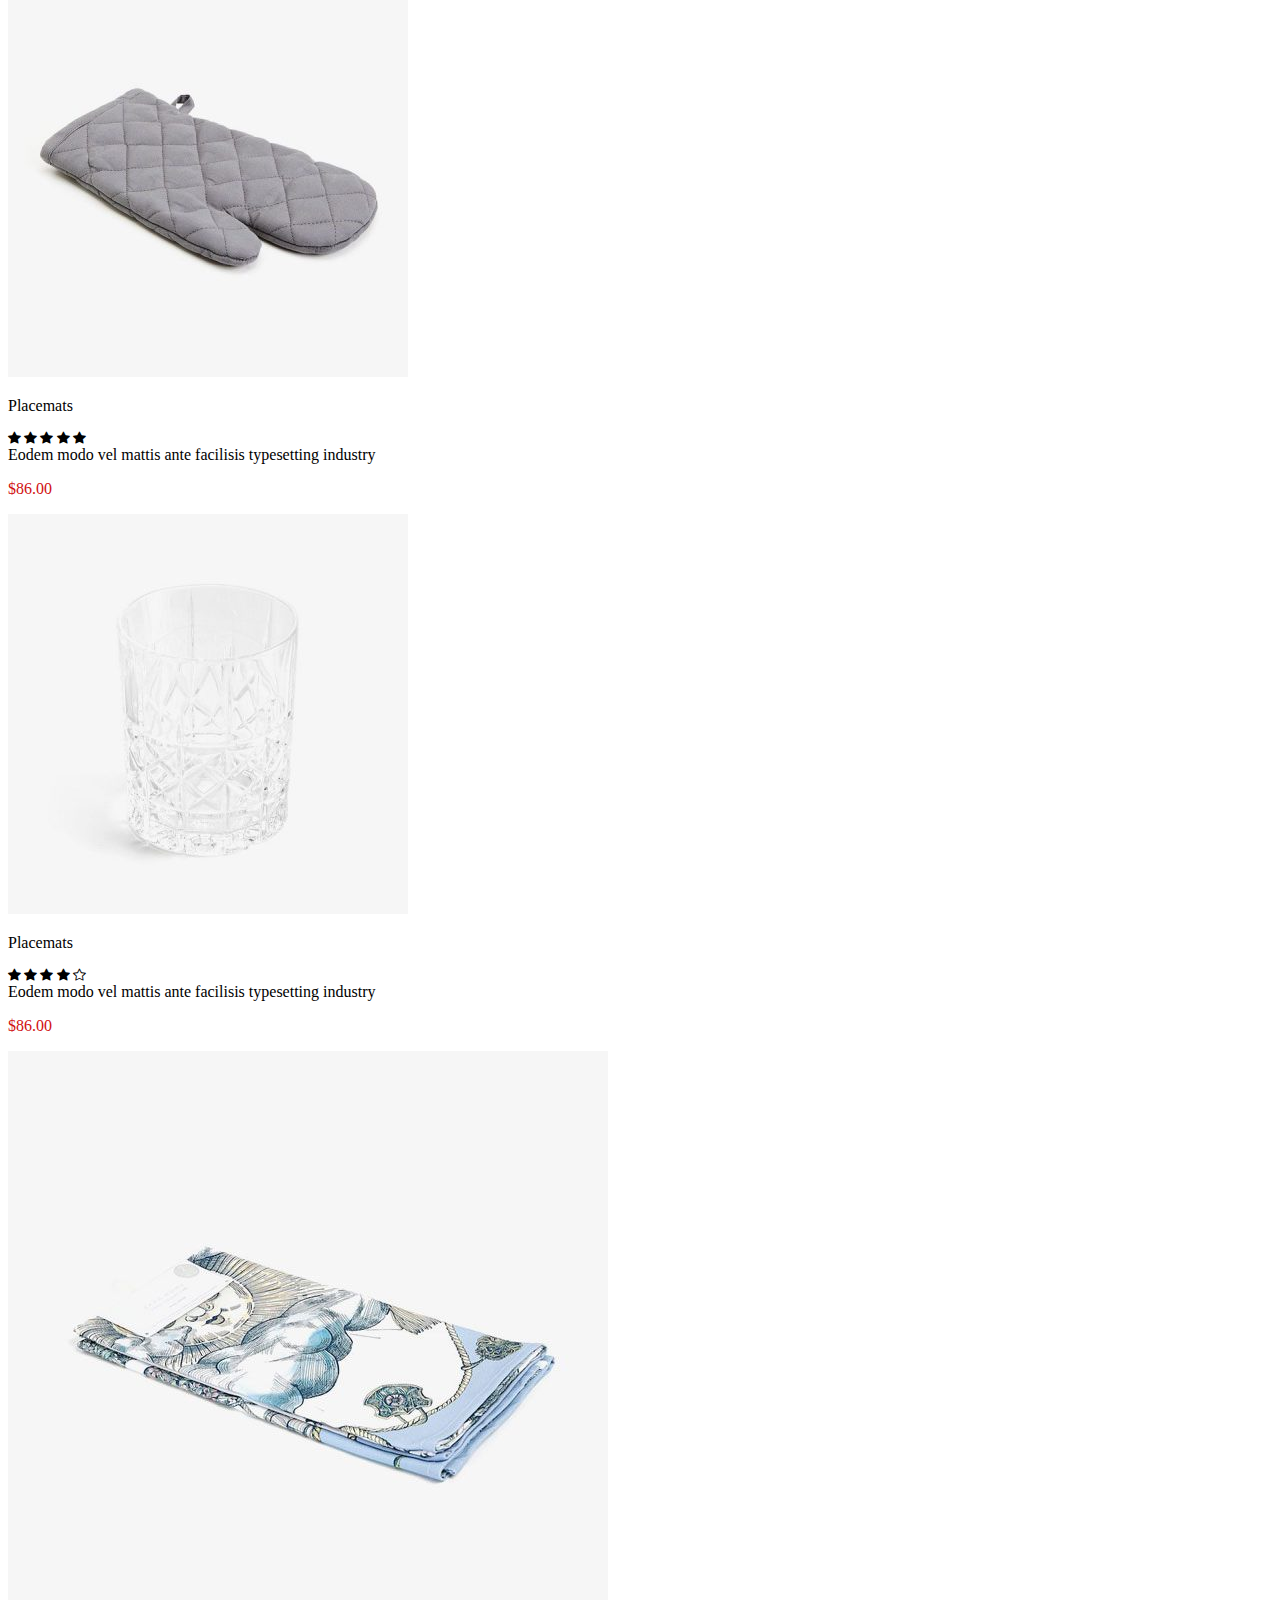
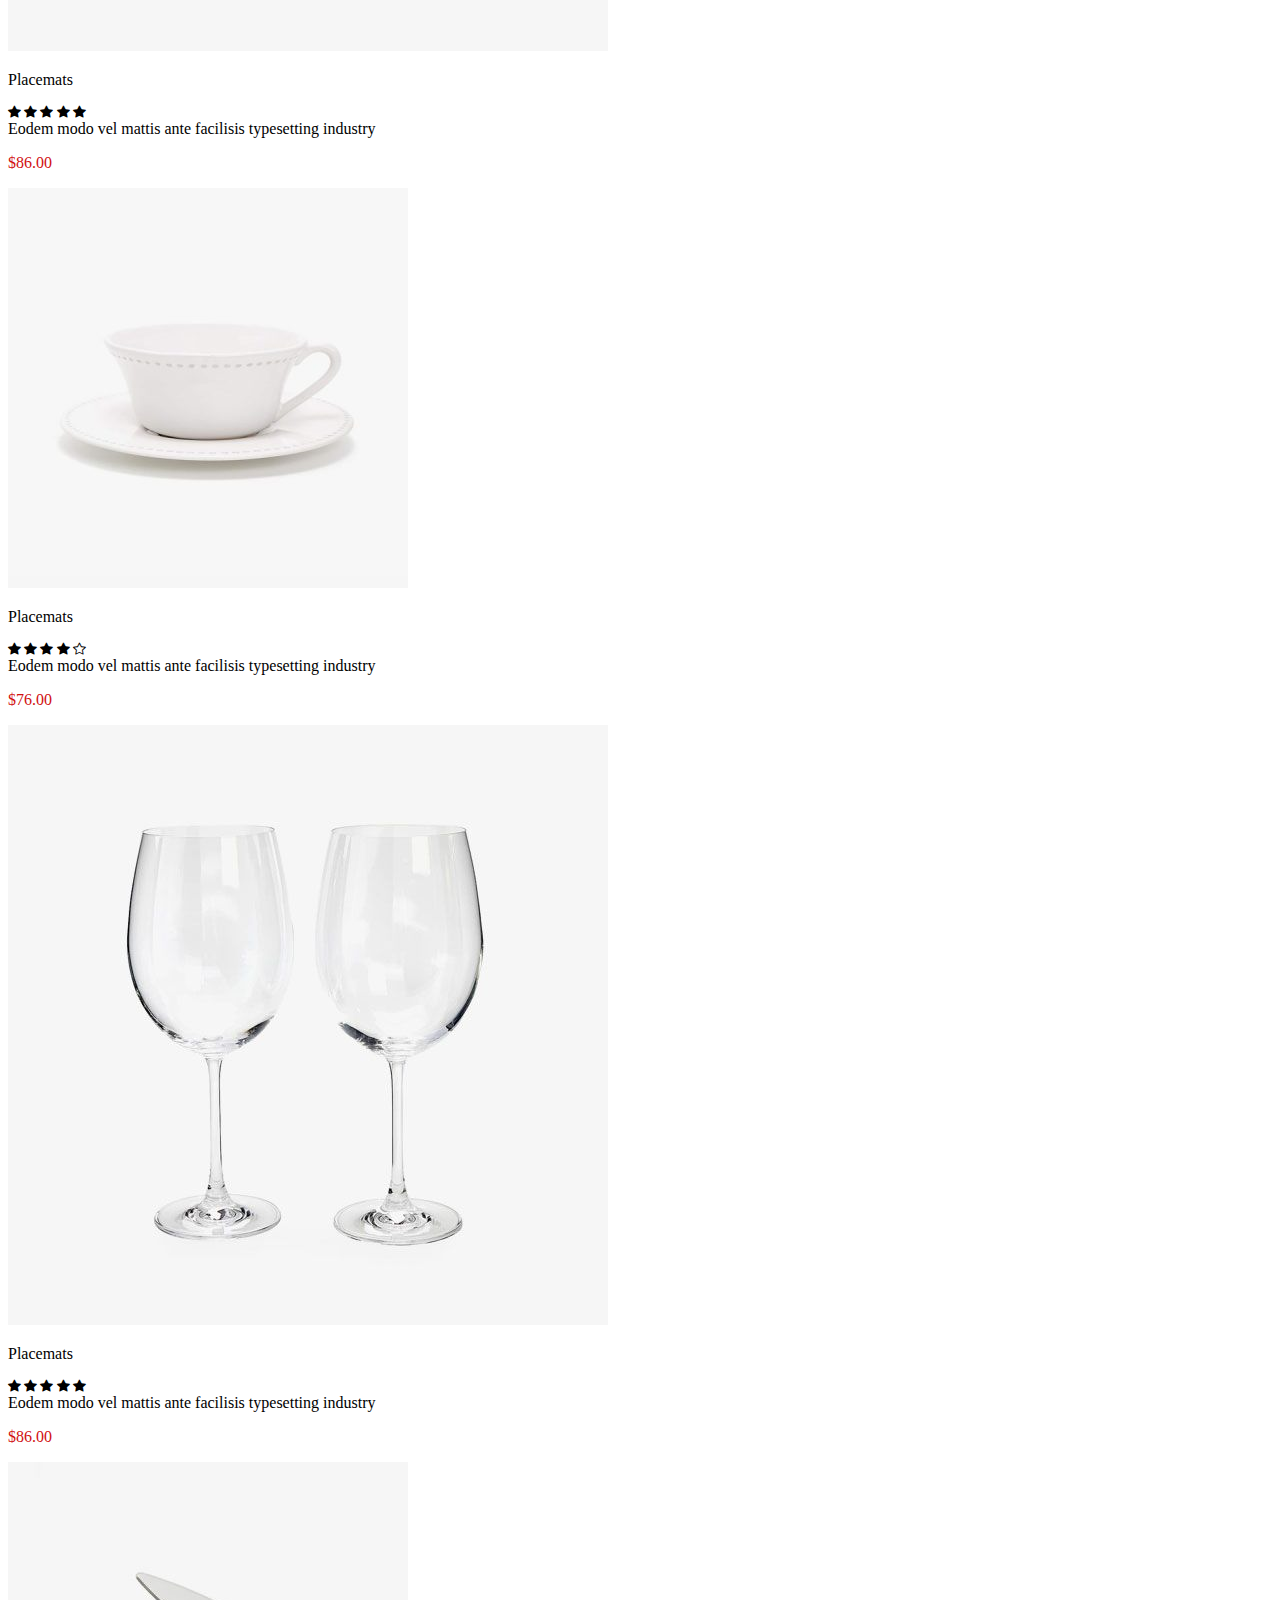
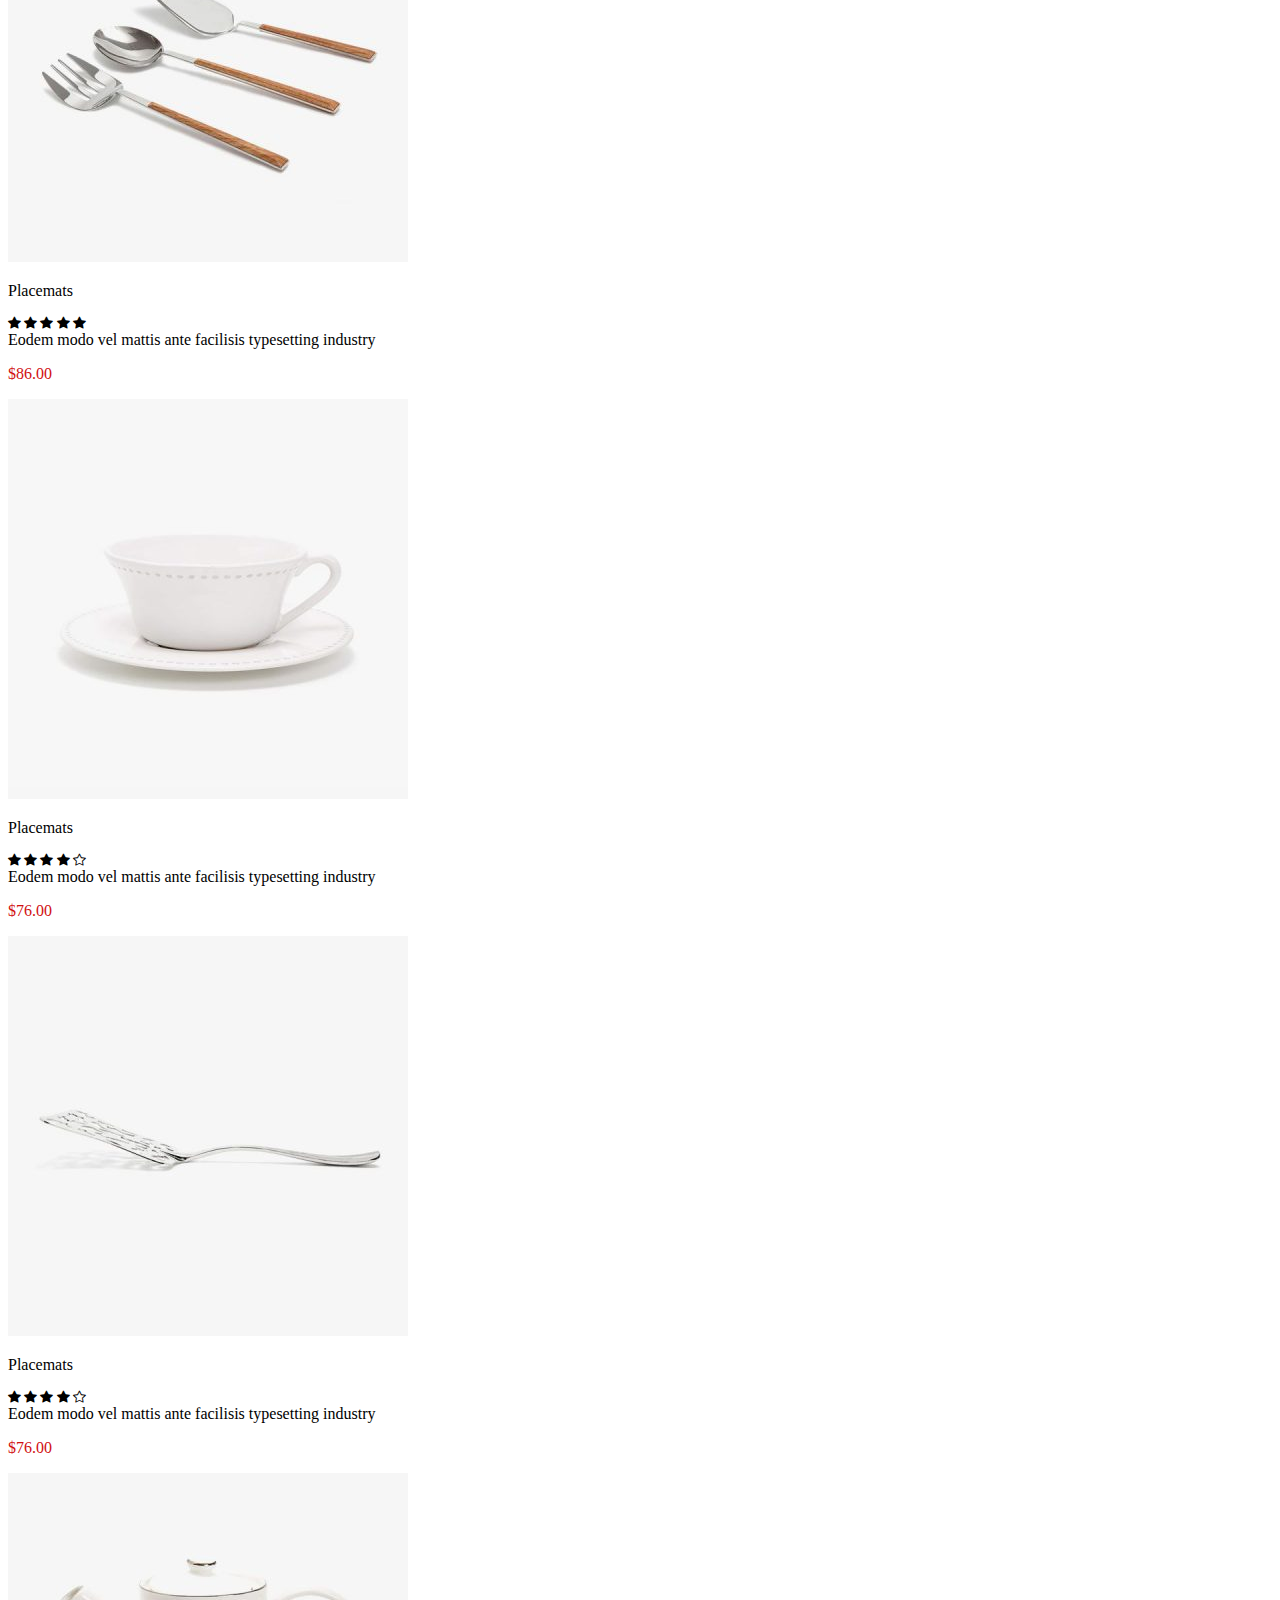
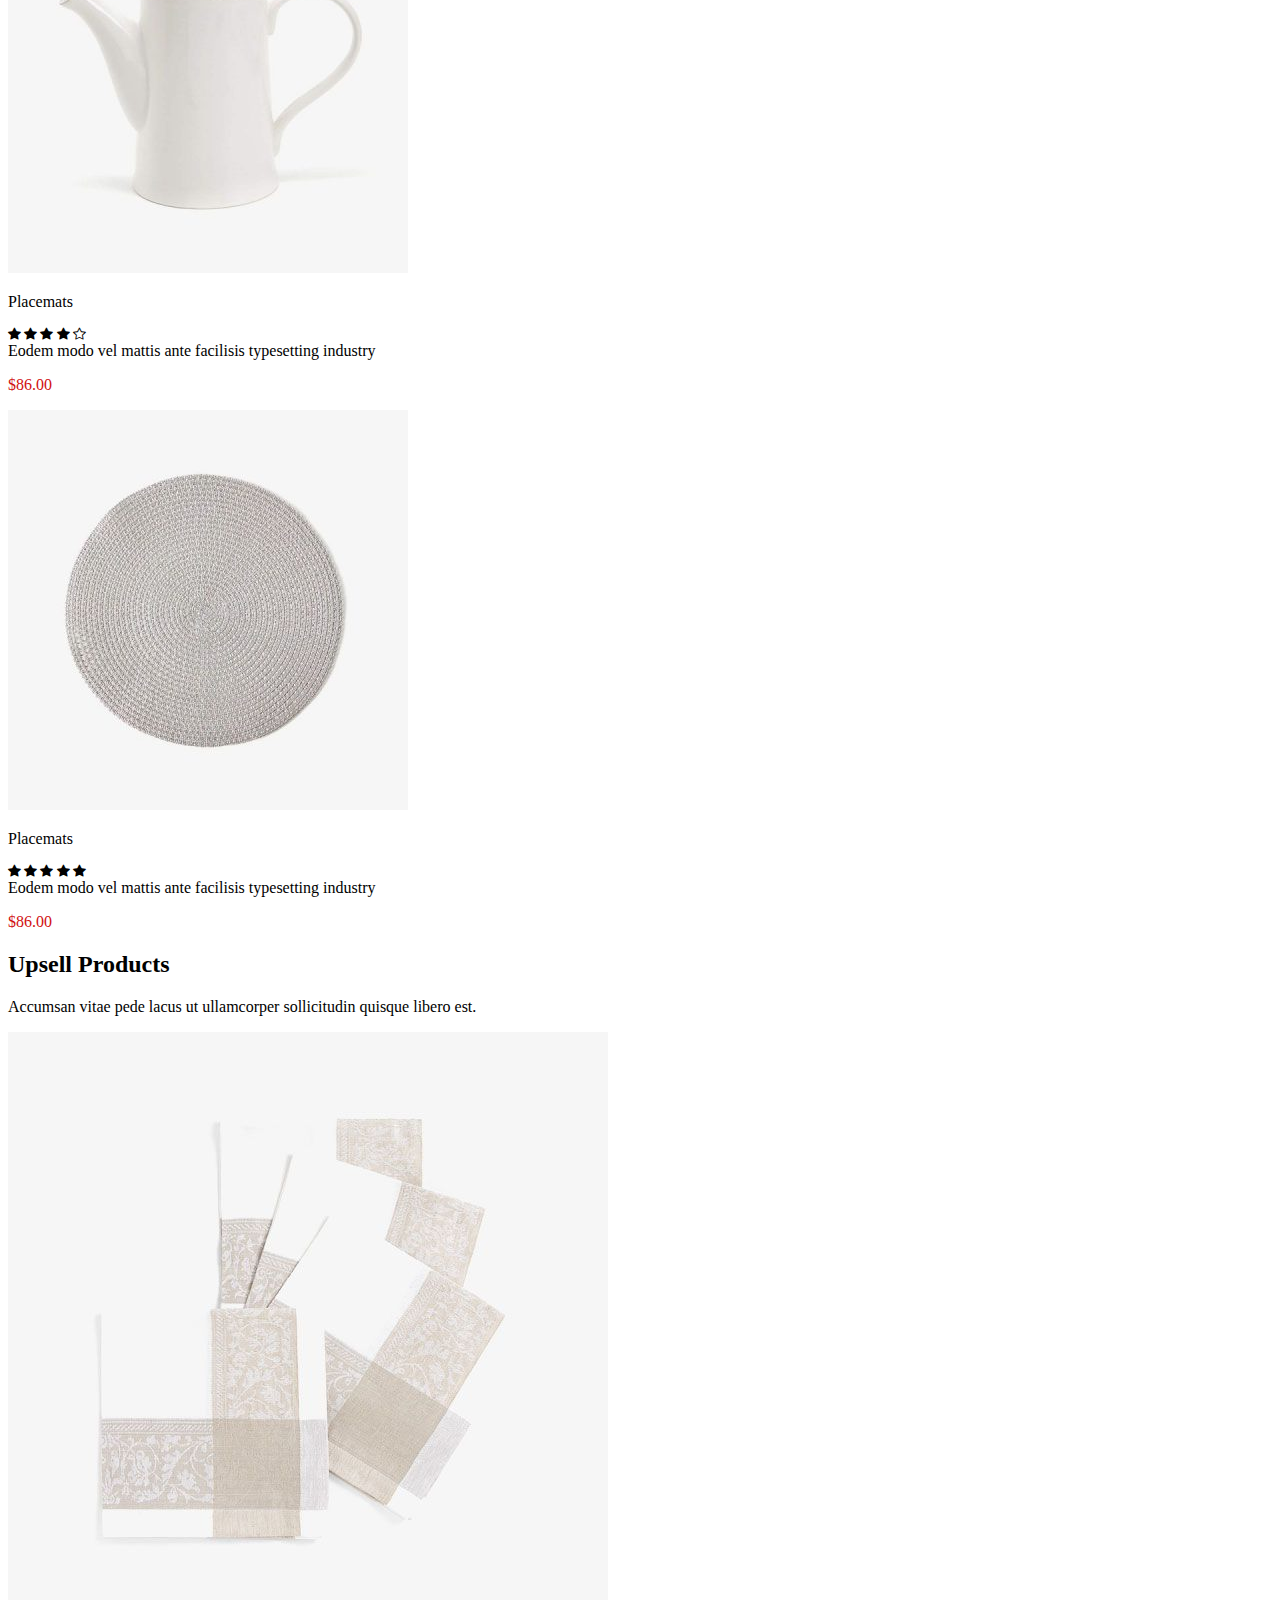
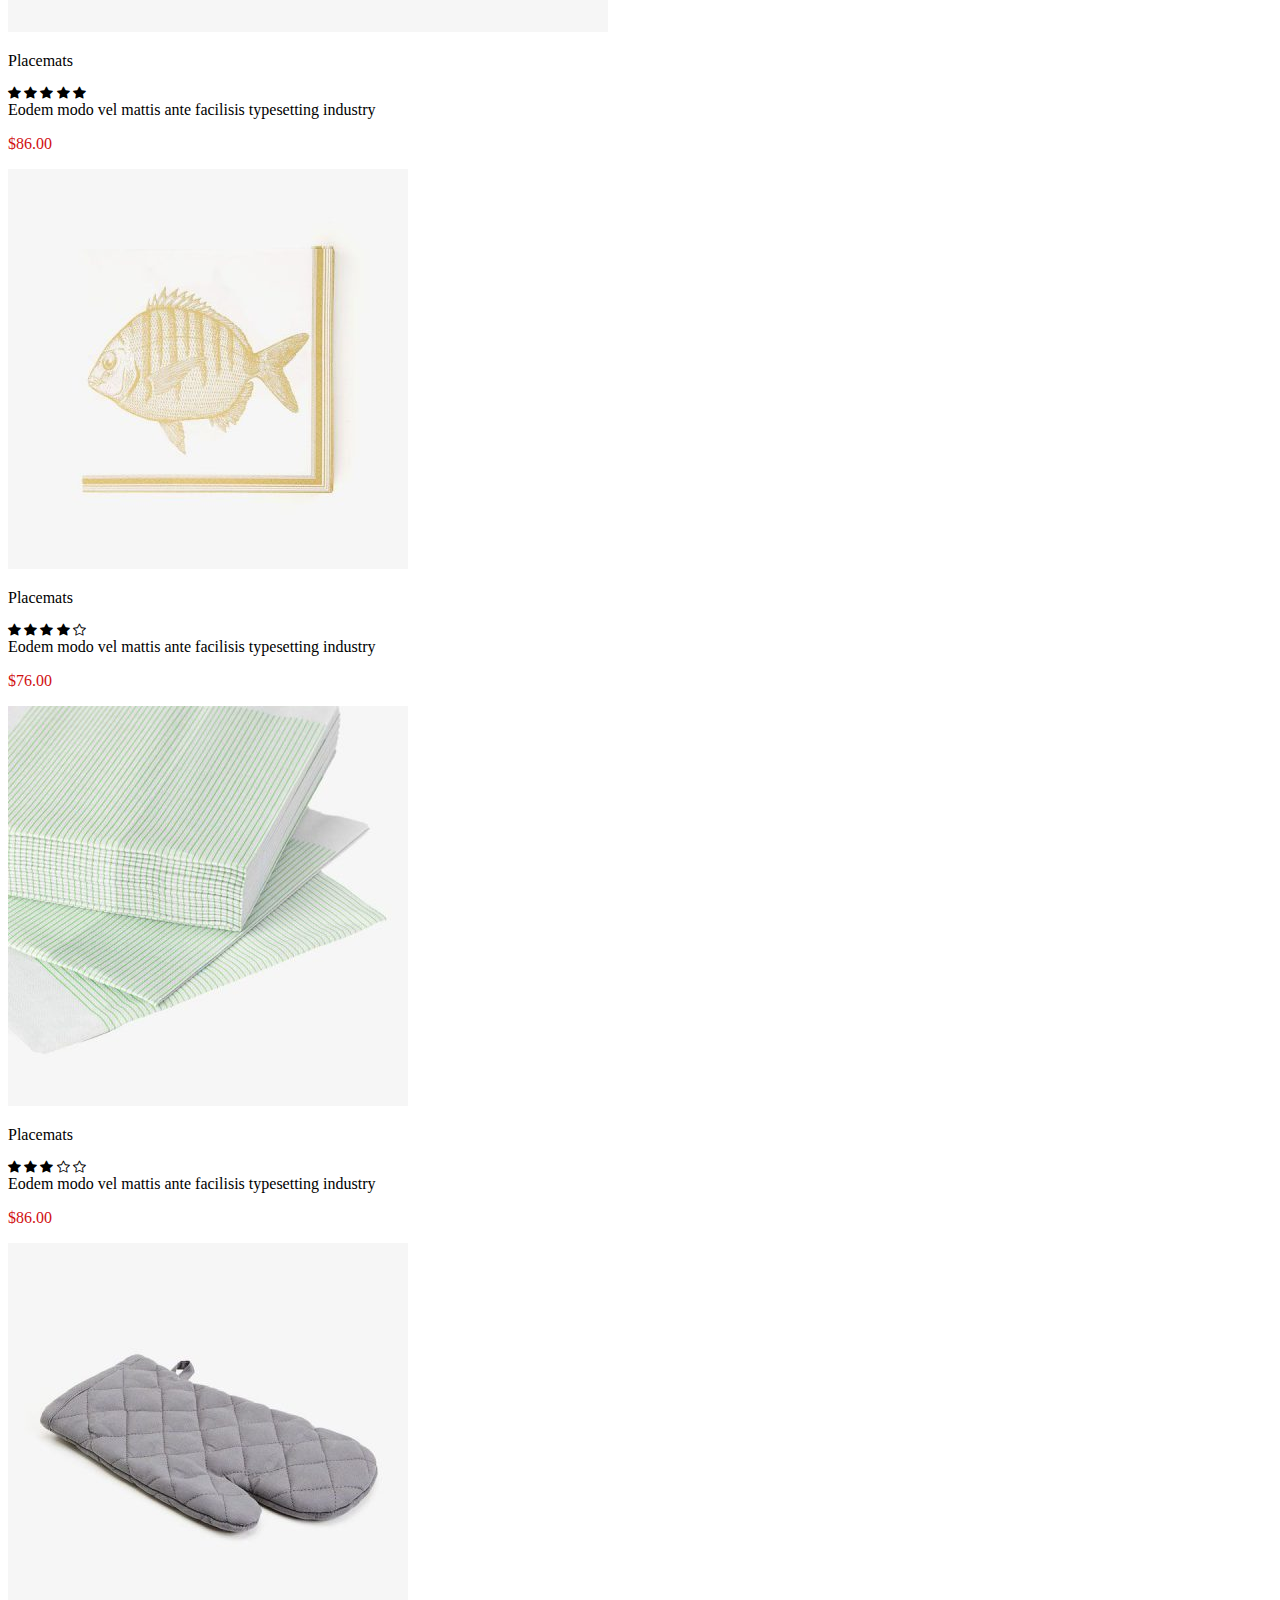
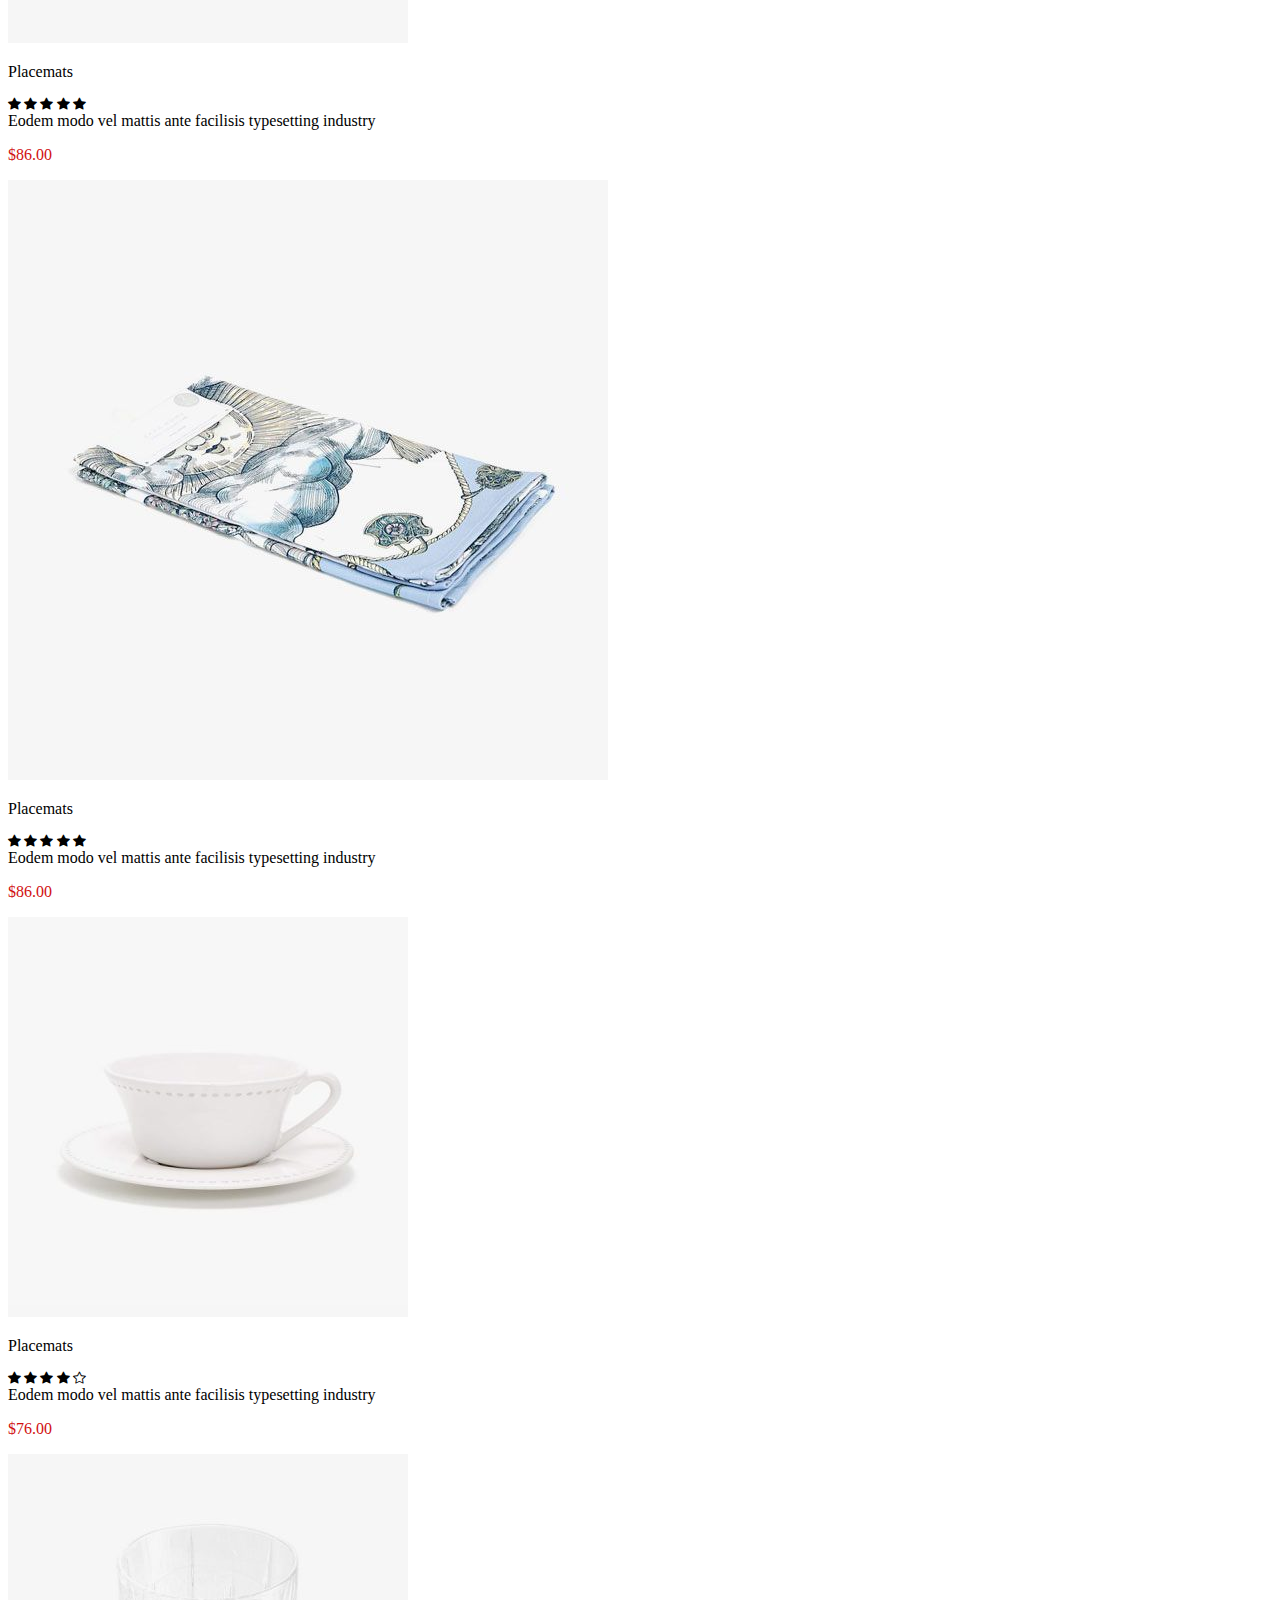
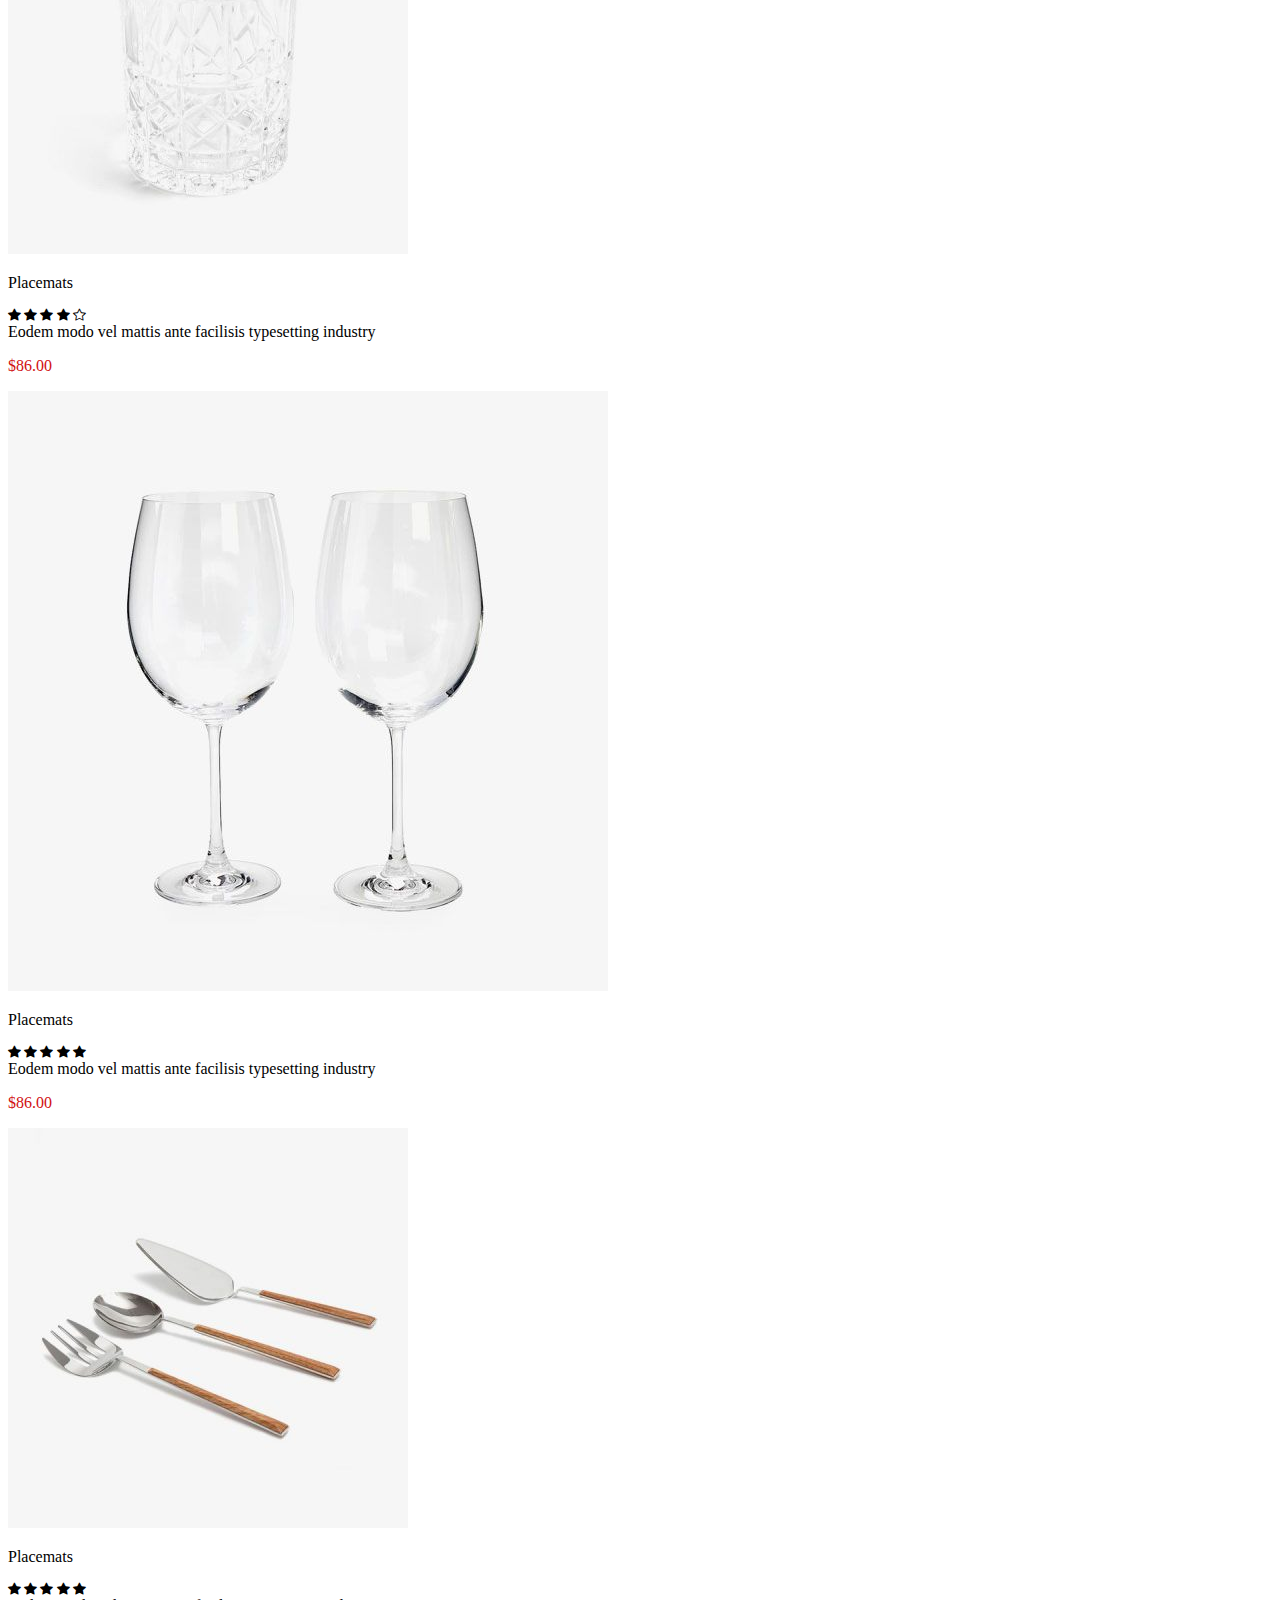
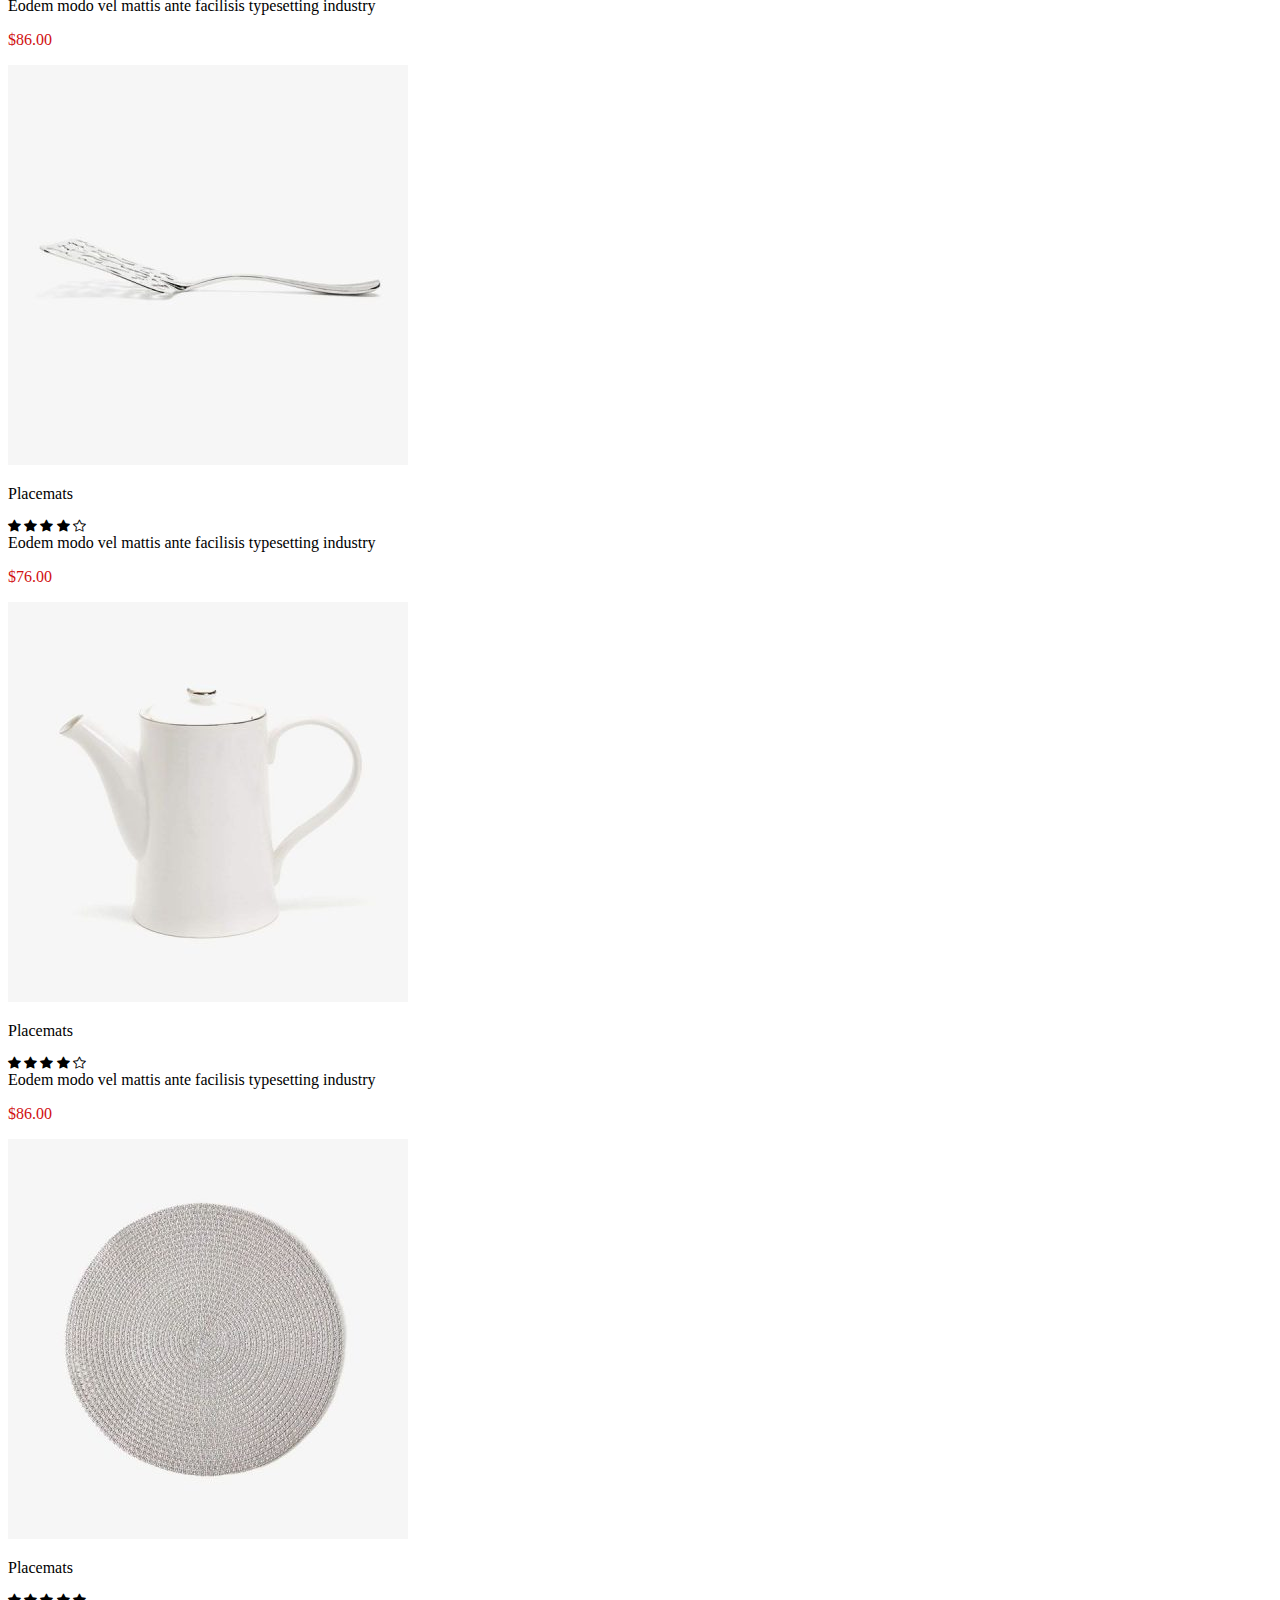
<file: site_project/product_category.html>
<!DOCTYPE html>
<html lang="en">

<head>
    <meta charset="UTF-8">
    <meta name="viewport" content="width=device-width, initial-scale=1.0">
    <title>Product Category</title>
    <link rel="stylesheet" href="style.css">
    <link rel="stylesheet" href="product-style.css">

    <!-- Bootstrap styles -->
    <link rel="stylesheet" href="https://cdnjs.cloudflare.com/ajax/libs/bootstrap/5.3.0/css/bootstrap.min.css"
        integrity="sha512-t4GWSVZO1eC8BM339Xd7Uphw5s17a86tIZIj8qRxhnKub6WoyhnrxeCIMeAqBPgdZGlCcG2PrZjMc+Wr78+5Xg=="
        crossorigin="anonymous" referrerpolicy="no-referrer" />

    <!-- bootstrap icons -->
    <link rel="stylesheet" href="https://cdn.jsdelivr.net/npm/bootstrap-icons@1.10.5/font/bootstrap-icons.css">

    <link rel="stylesheet" href="https://cdnjs.cloudflare.com/ajax/libs/font-awesome/6.4.0/css/all.min.css"
        integrity="sha512-iecdLmaskl7CVkqkXNQ/ZH/XLlvWZOJyj7Yy7tcenmpD1ypASozpmT/E0iPtmFIB46ZmdtAc9eNBvH0H/ZpiBw=="
        crossorigin="anonymous" referrerpolicy="no-referrer" />

</head>

<body>
    <div class="border-bottom">
        <div class="container d-flex justify-content-between align-items-center top-info">
            <p class="mt-3">Mid-season sale up to 20% OFF. Use code “SALEOFF20”</p>
            <div class="language d-flex ">
                <div class="dropdown">
                    <a href="" class="dropdown-toggle nav-item nav-link ms-4" type="button"
                        aria-expanded="false">ENG</a>

                    <ul class="dropdown-menu dropdown-menu-end units dropdown-menu-main end-0 w-6">
                        <li><a class="dropdown-item" href="#">RO</a></li>
                        <li><a class="dropdown-item" href="#">RU</a></li>
                    </ul>
                </div>
                <div class="dropdown">
                    <a href="" class="dropdown-toggle nav-item nav-link ms-4" type="button"
                        aria-expanded="false">USD</a>

                    <ul class="dropdown-menu dropdown-menu-end units dropdown-menu-main end-0 w-6">
                        <li><a class="dropdown-item" href="#">EUR</a></li>
                        <li><a class="dropdown-item" href="#">MDL</a></li>
                    </ul>
                </div>
            </div>
        </div>
    </div>
    <!-- start navbar -->
    <nav class="navbar navbar-expand-lg justify-content-between">
        <div class="container">
            <a href="index.html" class="navbar-brand">
                <img class="small-logo" src="images/logo.png" alt="LOGO">
            </a>
    
            <button class="navbar-toggler menu-button" type="button" data-bs-toggle="collapse"
                data-bs-target="#navbar-main-menu">
                <i class="bi bi-list"></i>
            </button>
            <div class="navbar-collapse collapse justify-content-between collapse-menu start-0" id="navbar-main-menu">
    
                <!-- main links -->
                <ul class="navbar-nav m-auto nav-menu">
                    <li class="nav-item ps-1 ps-lg-3 pe-lg-2 dropdown menu-item">
                        <a class="nav-link dropdown-toggle nav-item nav-link text-danger" href="index.html" type="button"
                            aria-expanded="false">HOME</a>
                        <!--for dropdown - data-bs-toggle="dropdown" -->
    
                        <ul class="dropdown-menu dropdown-menu-main ms-2">
                            <li><a class="dropdown-item submenu-item" href="#">Cooking & Baking</a></li>
                            <li><a class="dropdown-item submenu-item" href="#">Preparing</a></li>
                            <li><a class="dropdown-item submenu-item" href="#">Storage</a></li>
                            <li><a class="dropdown-item submenu-item" href="#">Serve</a></li>
                            <li><a class="dropdown-item submenu-item" href="#">Takeaway</a></li>
                        </ul>
                    </li>
                    <li class="nav-item ps-1 ps-lg-3 pe-lg-2 dropdown menu-item">
                        <a class="nav-link dropdown-toggle nav-item nav-link" href="" type="button"
                            aria-expanded="false">SHOP</a>
                        <!--for dropdown - data-bs-toggle="dropdown" -->
    
                        <div class="dropdown-menu multi-column dropdown-menu-main start-0"
                            aria-labelledby="dropdownMenuButton">
                            <div class="container-fluid">
                                <div class="row">
                                    <div class="col-md-4">
                                        <h6 class="dropdown-header">Shop Layouts</h6>
                                        <a class="dropdown-item" href="#">Sidebar Left</a>
                                        <a class="dropdown-item" href="#">Sidebar Right</a>
                                        <a class="dropdown-item" href="#">Full Width</a>
                                        <a class="dropdown-item" href="#">List View</a>
                                    </div>
                                    <div class="col-md-4">
                                        <h6 class="dropdown-header">Shop Pages</h6>
                                        <a class="dropdown-item" href="product_category.html">Product Category</a>
                                        <a class="dropdown-item" href="#">My account</a>
                                        <a class="dropdown-item" href="#">Wishlist</a>
                                        <a class="dropdown-item" href="#">Cart</a>
                                        <a class="dropdown-item" href="#">Checkout</a>
                                    </div>
                                    <div class="col-md-4">
                                        <h6 class="dropdown-header">Product Types</h6>
                                        <a class="dropdown-item" href="#">Simple Product</a>
                                        <a class="dropdown-item" href="#">GroupedProduct</a>
                                        <a class="dropdown-item" href="#">Variable Product</a>
                                        <a class="dropdown-item" href="#">External Product</a>
                                    </div>
                                </div>
                            </div>
                        </div>
                    </li>
                    <li class="nav-item ps-1 ps-lg-3 pe-lg-2 dropdown menu-item">
                        <a class="nav-link dropdown-toggle nav-item nav-link" href="" type="button"
                            aria-expanded="false">BLOG</a>
                        <!--for dropdown - data-bs-toggle="dropdown" -->
    
                        <div class="dropdown-menu multi-column dropdown-menu-main start-0"
                            aria-labelledby="dropdownMenuButton">
                            <div class="container-fluid">
                                <div class="row">
                                    <div class="col-md-4">
                                        <h6 class="dropdown-header">Blog Layouts</h6>
                                        <a class="dropdown-item" href="#">Sidebar Left</a>
                                        <a class="dropdown-item" href="#">Sidebar Right</a>
                                        <a class="dropdown-item" href="#">Large Image</a>
                                        <a class="dropdown-item" href="#">Blog Grid</a>
                                        <a class="dropdown-item" href="#">No Sidebar</a>
                                    </div>
                                    <div class="col-md-4">
                                        <h6 class="dropdown-header">Blog Pages</h6>
                                        <a class="dropdown-item" href="#">Author</a>
                                        <a class="dropdown-item" href="#">Archives</a>
                                        <a class="dropdown-item" href="#">Category</a>
                                        <a class="dropdown-item" href="#">Blog Tag</a>
                                    </div>
                                    <div class="col-md-4">
                                        <h6 class="dropdown-header">Post Formats</h6>
                                        <a class="dropdown-item" href="#">Image Format</a>
                                        <a class="dropdown-item" href="#">Gallery Format</a>
                                        <a class="dropdown-item" href="#">Audio Format</a>
                                        <a class="dropdown-item" href="#">Video Format</a>
                                    </div>
                                </div>
                            </div>
                        </div>
                    </li>
                    <li class="nav-item ps-1 ps-lg-4 pe-lg-2 menu-item"><a class="nav-link" href="product_category.html">ALL
                            PRODUCTS</a></li>
                    <li class="nav-item ps-1 ps-lg-4 pe-lg-2 menu-item"><a class="nav-link" href="#">ABOUT US</a></li>
                    <li class="nav-item ps-1 ps-lg-4 pe-lg-2"><a class="nav-link" href="contact.html">CONTACT</a></li>
                </ul>
    
                <!-- user link -->
            </div>
            <ul class="navbar-nav user-menu flex-row">
    
                <li class="nav-item ps-1 ms-4">
                    <a class="nav-link" href="">
                        <!-- <i class="bi bi-search"></i> -->
                        <div class="search">
                            <i class="fa-solid fa-magnifying-glass"></i>
                            <div class="search-bar">
                                <div class="input-group flex-nowrap">
                                    <input type="text" class="form-control" placeholder="Search product"
                                        aria-describedby="addon-wrapping">
                                    <span class="input-group-text" id="addon-wrapping">
                                        <i class="fa-solid fa-magnifying-glass"></i>
                                    </span>
                                </div>
                            </div>
                        </div>
    
                    </a>
                </li>
                <li class="nav-item ps-1 ms-4">
                    <a class="nav-link" href="">
                        <!-- <i class="bi bi-person user-icon"></i> -->
                        <i class="fa-regular fa-user user-icon"></i>
                    </a>
                </li>
                <li class="nav-item ps-1 ms-4">
                    <a class="nav-link" href="wish_list.html">
                        <!-- <i class="bi bi-heart"></i> -->
                        <i class="fa-regular fa-heart heart-icon"></i>
                    </a>
                </li>
                <li class="nav-item ps-1 ms-4">
                    <a class="nav-link" href="">
                        <div class="cart">
                            <i class="bi bi-cart3 cart-icon"></i>
                            <span class="badge bg-danger rounded-pill card-number">0</span>
                            <div class="card-products">
                                <p>No products in the cart.</p>
                            </div>
                        </div>
                    </a>
                </li>
    
            </ul>
        </div>
    </nav>

    <div class="banner p-5">
        <h2 class="text-center">Product Category</h2>
        <p class="text-center">
            <a href="index.html" class="p-3">Home</a> / 
            <a href="" class="p-3">Shop</a> / 
            <span class="p-3">Product Category</span></p>
    </div>

    <section class="gallery mt-5">
        <div class="container">
            <div class="row">
                <div class="col col-md-3">
                    <h4>
                        Categories
                    </h4>
                    <ul class="list p-0">
                        <li><a href="" class="d-block pt-3">Cooking & Baking</a></li>
                        <li><a href="" class="d-block pt-3">Preparing</a></li>
                        <li><a href="" class="d-block pt-3">Storage</a></li>
                        <li><a href="" class="d-block pt-3">Serve</a></li>
                        <li><a href="" class="d-block pt-3">Takeaway</a></li>
                    </ul>
                    <form class="mt-5">
                        <label for="price">Price</label>
                        <div class="price-range mt-2">
                            <input type="number" id="price-min" name="price-min" min="0" max="500" step="10" value="50">
                            <span> - </span>
                            <input type="number" id="price-max" name="price-max" min="0" max="500" step="10" value="500">
                        </div>
                    </form>
                    

                </div>

                <div class="col col-md-9">
                    <div class="row">   
                        <p style="text-align: justify;">
                            Lorem ipsum dolor sit amet, consectetur adipiscing elit. Nullam enim magna, cursus ut malesuada ut, cursus eu tellus.
                            Nulla sed orci sollicitudin, vehicula dolor nec, elementum eros.
                        </p>  
                        <div class="col"></div>
                        <div class="col"></div>
                        <div class="col mb-3">
                            <select class="form-select sort" aria-label="Sort">
                                <option selected>Default Sorting</option>
                                <option value="1">Sort by Popularity</option>
                                <option value="2">Sort by Average Rating</option>
                                <option value="3">Sort by Price: Low to High</option>
                                <option value="3">Sort by Price: High to Low</option>
                            </select>
                        </div>               
                    
                    </div>

                    <div class="row">
                    
                        <div class="col col-6 col-md-4">                        
                            <div class="card">
                                <img src="images/1-1products.jpg" alt="">
                                <div class="row mt-2">
                                    <p class="col text-secondary">Placemats</p>
                                    <div class="col stars text-end">
                                        <i class="bi bi-star-fill text-warning"></i>
                                        <i class="bi bi-star-fill text-warning"></i>
                                        <i class="bi bi-star-fill text-warning"></i>
                                        <i class="bi bi-star-fill text-warning"></i>
                                        <i class="bi bi-star-fill text-warning"></i>
                                    </div>
                                </div>
                                <a href="product-page.html">Eodem modo vel mattis ante facilisis typesetting industry</a>
                                <p class="fs-4 fw-bold price">$86.00</p>
                                <button type="button" class="btn btn-light rounded-pill add">Add to cart</button>
                                <div class="product-buttons">
                                    <button type="button" class="btn btn-light rounded-pill d-block">
                                        <i class="fa-regular fa-heart heart-icon"></i>
                                    </button>
                                    <button type="button" class="btn btn-light rounded-pill d-block">
                                        <i class="fa-solid fa-arrows-rotate"></i>
                                    </button>
                                    <button type="button" class="btn btn-light rounded-pill d-block">
                                        <i class="fa-solid fa-magnifying-glass"></i>
                                    </button>
                                </div>
                            </div>
                        </div>

                        <div class="col col-6 col-md-4">
                            <div class="card">
                                <img src="images/2-1products-400x400.jpg" alt="">
                                <div class="row mt-2">
                                    <p class="col text-secondary">Placemats</p>
                                    <div class="col stars text-end">
                                        <i class="bi bi-star-fill text-warning"></i>
                                        <i class="bi bi-star-fill text-warning"></i>
                                        <i class="bi bi-star-fill text-warning"></i>
                                        <i class="bi bi-star-fill text-warning"></i>
                                        <i class="bi bi-star text-warning"></i>
                                    </div>
                                </div>
                                <a href="product-page.html">Eodem modo vel mattis ante facilisis typesetting industry</a>
                                <p class="fs-4 fw-bold price">$76.00</p>
                                <button type="button" class="btn btn-light rounded-pill add">Add to cart</button>
                                <div class="product-buttons">
                                    <button type="button" class="btn btn-light rounded-pill d-block">
                                        <i class="fa-regular fa-heart heart-icon"></i>
                                    </button>
                                    <button type="button" class="btn btn-light rounded-pill d-block">
                                        <i class="fa-solid fa-arrows-rotate"></i>
                                    </button>
                                    <button type="button" class="btn btn-light rounded-pill d-block">
                                        <i class="fa-solid fa-magnifying-glass"></i>
                                    </button>
                                </div>
                            </div>
                        </div>

                        <div class="col col-6 col-md-4">
                            <div class="card">
                                <img src="images/5-1products-400x400.jpg" alt="">
                                <div class="row mt-2">
                                    <p class="col text-secondary">Placemats</p>
                                    <div class="col stars text-end">
                                        <i class="bi bi-star-fill text-warning"></i>
                                        <i class="bi bi-star-fill text-warning"></i>
                                        <i class="bi bi-star-fill text-warning"></i>
                                        <i class="bi bi-star-fill text-warning"></i>
                                        <i class="bi bi-star-fill text-warning"></i>
                                    </div>
                                </div>
                                <a href="product-page.html">Eodem modo vel mattis ante facilisis typesetting industry</a>
                                <p class="fs-4 fw-bold price">$86.00</p>
                                <button type="button" class="btn btn-light rounded-pill add">Add to cart</button>
                                <div class="product-buttons">
                                    <button type="button" class="btn btn-light rounded-pill d-block">
                                        <i class="fa-regular fa-heart heart-icon"></i>
                                    </button>
                                    <button type="button" class="btn btn-light rounded-pill d-block">
                                        <i class="fa-solid fa-arrows-rotate"></i>
                                    </button>
                                    <button type="button" class="btn btn-light rounded-pill d-block">
                                        <i class="fa-solid fa-magnifying-glass"></i>
                                    </button>
                                </div>
                            </div>
                        </div>
                        
                    </div>

                    <div class="row">
                        
                            <div class="col col-6 col-md-4">                        
                                <div class="card">
                                    <img src="images/8-1products-400x400.jpg" alt="">
                                    <div class="row mt-2">
                                        <p class="col text-secondary">Placemats</p>
                                        <div class="col stars text-end">
                                            <i class="bi bi-star-fill text-warning"></i>
                                            <i class="bi bi-star-fill text-warning"></i>
                                            <i class="bi bi-star-fill text-warning"></i>
                                            <i class="bi bi-star-fill text-warning"></i>
                                            <i class="bi bi-star text-warning"></i>
                                        </div>
                                    </div>
                                    <a href="#">Eodem modo vel mattis ante facilisis typesetting industry</a>
                                    <p class="fs-4 fw-bold price">$86.00</p>
                                    <button type="button" class="btn btn-light rounded-pill add">Add to cart</button>
                                    <div class="product-buttons">
                                        <button type="button" class="btn btn-light rounded-pill d-block">
                                            <i class="fa-regular fa-heart heart-icon"></i>
                                        </button>
                                        <button type="button" class="btn btn-light rounded-pill d-block">
                                            <i class="fa-solid fa-arrows-rotate"></i>
                                        </button>
                                        <button type="button" class="btn btn-light rounded-pill d-block">
                                            <i class="fa-solid fa-magnifying-glass"></i>
                                        </button>
                                    </div>
                                </div>
                            </div>

                        <div class="col col-6 col-md-4">
                            <div class="card">
                                <img src="images/6-1products.jpg" alt="">
                                <div class="row mt-2">
                                    <p class="col text-secondary">Placemats</p>
                                    <div class="col stars text-end">
                                        <i class="bi bi-star-fill text-warning"></i>
                                        <i class="bi bi-star-fill text-warning"></i>
                                        <i class="bi bi-star-fill text-warning"></i>
                                        <i class="bi bi-star-fill text-warning"></i>
                                        <i class="bi bi-star-fill text-warning"></i>
                                    </div>
                                </div>
                                <a href="#">Eodem modo vel mattis ante facilisis typesetting industry</a>
                                <p class="fs-4 fw-bold price">$86.00</p>
                                <button type="button" class="btn btn-light rounded-pill add">Add to cart</button>
                                <div class="product-buttons">
                                    <button type="button" class="btn btn-light rounded-pill d-block">
                                        <i class="fa-regular fa-heart heart-icon"></i>
                                    </button>
                                    <button type="button" class="btn btn-light rounded-pill d-block">
                                        <i class="fa-solid fa-arrows-rotate"></i>
                                    </button>
                                    <button type="button" class="btn btn-light rounded-pill d-block">
                                        <i class="fa-solid fa-magnifying-glass"></i>
                                    </button>
                                </div>
                            </div>
                        </div>

                        <div class="col col-6 col-md-4">
                            <div class="card">
                                <img src="images/7-1products-400x400.jpg" alt="">
                                <div class="row mt-2">
                                    <p class="col text-secondary">Placemats</p>
                                    <div class="col stars text-end">
                                        <i class="bi bi-star-fill text-warning"></i>
                                        <i class="bi bi-star-fill text-warning"></i>
                                        <i class="bi bi-star-fill text-warning"></i>
                                        <i class="bi bi-star-fill text-warning"></i>
                                        <i class="bi bi-star text-warning"></i>
                                    </div>
                                </div>
                                <a href="#">Eodem modo vel mattis ante facilisis typesetting industry</a>
                                <p class="fs-4 fw-bold price">$76.00</p>
                                <button type="button" class="btn btn-light rounded-pill add">Add to cart</button>
                                <div class="product-buttons">
                                    <button type="button" class="btn btn-light rounded-pill d-block">
                                        <i class="fa-regular fa-heart heart-icon"></i>
                                    </button>
                                    <button type="button" class="btn btn-light rounded-pill d-block">
                                        <i class="fa-solid fa-arrows-rotate"></i>
                                    </button>
                                    <button type="button" class="btn btn-light rounded-pill d-block">
                                        <i class="fa-solid fa-magnifying-glass"></i>
                                    </button>
                                </div>
                            </div>
                        </div>

                    </div>

                    <div class="row">
                        
                            <div class="col col-6 col-md-4">                        
                                <div class="card">
                                    <img src="images/9-1products-400x400.jpg" alt="">
                                    <div class="row mt-2">
                                        <p class="col text-secondary">Placemats</p>
                                        <div class="col stars text-end">
                                            <i class="bi bi-star-fill text-warning"></i>
                                            <i class="bi bi-star-fill text-warning"></i>
                                            <i class="bi bi-star-fill text-warning"></i>
                                            <i class="bi bi-star-fill text-warning"></i>
                                            <i class="bi bi-star-fill text-warning"></i>
                                        </div>
                                    </div>
                                    <a href="#">Eodem modo vel mattis ante facilisis typesetting industry</a>
                                    <p class="fs-4 fw-bold price">$86.00</p>
                                    <button type="button" class="btn btn-light rounded-pill add">Add to cart</button>
                                    <div class="product-buttons">
                                        <button type="button" class="btn btn-light rounded-pill d-block">
                                            <i class="fa-regular fa-heart heart-icon"></i>
                                        </button>
                                        <button type="button" class="btn btn-light rounded-pill d-block">
                                            <i class="fa-solid fa-arrows-rotate"></i>
                                        </button>
                                        <button type="button" class="btn btn-light rounded-pill d-block">
                                            <i class="fa-solid fa-magnifying-glass"></i>
                                        </button>
                                    </div>
                                </div>
                            </div>

                        <div class="col col-6 col-md-4">
                            <div class="card">
                                <img src="images/10-1products-400x400.jpg" alt="">
                                <div class="row mt-2">
                                    <p class="col text-secondary">Placemats</p>
                                    <div class="col stars text-end">
                                        <i class="bi bi-star-fill text-warning"></i>
                                        <i class="bi bi-star-fill text-warning"></i>
                                        <i class="bi bi-star-fill text-warning"></i>
                                        <i class="bi bi-star-fill text-warning"></i>
                                        <i class="bi bi-star-fill text-warning"></i>
                                    </div>
                                </div>
                                <a href="#">Eodem modo vel mattis ante facilisis typesetting industry</a>
                                <p class="fs-4 fw-bold price">$86.00</p>
                                <button type="button" class="btn btn-light rounded-pill add">Add to cart</button>
                                <div class="product-buttons">
                                    <button type="button" class="btn btn-light rounded-pill d-block">
                                        <i class="fa-regular fa-heart heart-icon"></i>
                                    </button>
                                    <button type="button" class="btn btn-light rounded-pill d-block">
                                        <i class="fa-solid fa-arrows-rotate"></i>
                                    </button>
                                    <button type="button" class="btn btn-light rounded-pill d-block">
                                        <i class="fa-solid fa-magnifying-glass"></i>
                                    </button>
                                </div>
                            </div>
                        </div>

                        <div class="col col-6 col-md-4">
                            <div class="card">
                                <img src="images/7-1products-400x400.jpg" alt="">
                                <div class="row mt-2">
                                    <p class="col text-secondary">Placemats</p>
                                    <div class="col stars text-end">
                                        <i class="bi bi-star-fill text-warning"></i>
                                        <i class="bi bi-star-fill text-warning"></i>
                                        <i class="bi bi-star-fill text-warning"></i>
                                        <i class="bi bi-star-fill text-warning"></i>
                                        <i class="bi bi-star text-warning"></i>
                                    </div>
                                </div>
                                <a href="#">Eodem modo vel mattis ante facilisis typesetting industry</a>
                                <p class="fs-4 fw-bold price">$76.00</p>
                                <button type="button" class="btn btn-light rounded-pill add">Add to cart</button>
                                <div class="product-buttons">
                                    <button type="button" class="btn btn-light rounded-pill d-block">
                                        <i class="fa-regular fa-heart heart-icon"></i>
                                    </button>
                                    <button type="button" class="btn btn-light rounded-pill d-block">
                                        <i class="fa-solid fa-arrows-rotate"></i>
                                    </button>
                                    <button type="button" class="btn btn-light rounded-pill d-block">
                                        <i class="fa-solid fa-magnifying-glass"></i>
                                    </button>
                                </div>
                            </div>
                        </div>

                    </div>

                    <div class="row">
                        
                            <div class="col col-6 col-md-4">                        
                                <div class="card">
                                    <img src="images/11-1products-400x400.jpg" alt="">
                                    <div class="row mt-2">
                                        <p class="col text-secondary">Placemats</p>
                                        <div class="col stars text-end">
                                            <i class="bi bi-star-fill text-warning"></i>
                                            <i class="bi bi-star-fill text-warning"></i>
                                            <i class="bi bi-star-fill text-warning"></i>
                                            <i class="bi bi-star-fill text-warning"></i>
                                            <i class="bi bi-star text-warning"></i>
                                        </div>
                                    </div>
                                    <a href="#">Eodem modo vel mattis ante facilisis typesetting industry</a>
                                    <p class="fs-4 fw-bold price">$76.00</p>
                                    <button type="button" class="btn btn-light rounded-pill add">Add to cart</button>
                                    <div class="product-buttons">
                                        <button type="button" class="btn btn-light rounded-pill d-block">
                                            <i class="fa-regular fa-heart heart-icon"></i>
                                        </button>
                                        <button type="button" class="btn btn-light rounded-pill d-block">
                                            <i class="fa-solid fa-arrows-rotate"></i>
                                        </button>
                                        <button type="button" class="btn btn-light rounded-pill d-block">
                                            <i class="fa-solid fa-magnifying-glass"></i>
                                        </button>
                                    </div>
                                </div>
                            </div>

                        <div class="col col-6 col-md-4">
                            <div class="card">
                                <img src="images/14products-400x400.jpg" alt="">
                                <div class="row mt-2">
                                    <p class="col text-secondary">Placemats</p>
                                    <div class="col stars text-end">
                                        <i class="bi bi-star-fill text-warning"></i>
                                        <i class="bi bi-star-fill text-warning"></i>
                                        <i class="bi bi-star-fill text-warning"></i>
                                        <i class="bi bi-star-fill text-warning"></i>
                                        <i class="bi bi-star text-warning"></i>
                                    </div>
                                </div>
                                <a href="#">Eodem modo vel mattis ante facilisis typesetting industry</a>
                                <p class="fs-4 fw-bold price">$86.00</p>
                                <button type="button" class="btn btn-light rounded-pill add">Add to cart</button>
                                <div class="product-buttons">
                                    <button type="button" class="btn btn-light rounded-pill d-block">
                                        <i class="fa-regular fa-heart heart-icon"></i>
                                    </button>
                                    <button type="button" class="btn btn-light rounded-pill d-block">
                                        <i class="fa-solid fa-arrows-rotate"></i>
                                    </button>
                                    <button type="button" class="btn btn-light rounded-pill d-block">
                                        <i class="fa-solid fa-magnifying-glass"></i>
                                    </button>
                                </div>
                            </div>
                        </div>

                        <div class="col col-6 col-md-4">
                            <div class="card">
                                <img src="images/4-1products-400x400.jpg" alt="">
                                <div class="row mt-2">
                                    <p class="col text-secondary">Placemats</p>
                                    <div class="col stars text-end">
                                        <i class="bi bi-star-fill text-warning"></i>
                                        <i class="bi bi-star-fill text-warning"></i>
                                        <i class="bi bi-star-fill text-warning"></i>
                                        <i class="bi bi-star-fill text-warning"></i>
                                        <i class="bi bi-star-fill text-warning"></i>
                                    </div>
                                </div>
                                <a href="#">Eodem modo vel mattis ante facilisis typesetting industry</a>
                                <p class="fs-4 fw-bold price">$86.00</p>
                                <button type="button" class="btn btn-light rounded-pill add">Add to cart</button>
                                <div class="product-buttons">
                                    <button type="button" class="btn btn-light rounded-pill d-block">
                                        <i class="fa-regular fa-heart heart-icon"></i>
                                    </button>
                                    <button type="button" class="btn btn-light rounded-pill d-block">
                                        <i class="fa-solid fa-arrows-rotate"></i>
                                    </button>
                                    <button type="button" class="btn btn-light rounded-pill d-block">
                                        <i class="fa-solid fa-magnifying-glass"></i>
                                    </button>
                                </div>
                            </div>
                        </div>

                    </div>

                </div>
        </div>

    </section>      
    
                            
                        
                            
                     
                            
                        
                            
                        
                            
 
    
    <section class="mt-5 mb-5">
        <h2 class="text-center mb-4">Upsell Products</h2>
        <p class="text-center mb-5">Accumsan vitae pede lacus ut ullamcorper sollicitudin quisque libero est.</p>
        <div id="arrivals-carousel" class="carousel slide">
            <div class="carousel-inner container border-bottom">
                <div class="carousel-item mb-5">
                    <div class="row">
                        <div class="col-6 col-md-3">
                            <div class="card">
                                <img src="images/1-1products.jpg" alt="">
                                <div class="row mt-2">
                                    <p class="col text-secondary">Placemats</p>
                                    <div class="col stars text-end">
                                        <i class="bi bi-star-fill text-warning"></i>
                                        <i class="bi bi-star-fill text-warning"></i>
                                        <i class="bi bi-star-fill text-warning"></i>
                                        <i class="bi bi-star-fill text-warning"></i>
                                        <i class="bi bi-star-fill text-warning"></i>
                                    </div>
                                </div>
                                <a href="#">Eodem modo vel mattis ante facilisis typesetting industry</a>
                                <p class="fs-4 fw-bold price">$86.00</p>
                                <button type="button" class="btn btn-light rounded-pill add">Add to cart</button>
                                <div class="product-buttons">
                                    <button type="button" class="btn btn-light rounded-pill d-block">
                                        <i class="fa-regular fa-heart heart-icon"></i>
                                    </button>
                                    <button type="button" class="btn btn-light rounded-pill d-block">
                                        <i class="fa-solid fa-arrows-rotate"></i>
                                    </button>
                                    <button type="button" class="btn btn-light rounded-pill d-block">
                                        <i class="fa-solid fa-magnifying-glass"></i>
                                    </button>
                                </div>
                            </div>
                        </div>
                        <div class="col-6 col-md-3">
                            <div class="card">
                                <img src="images/2-1products-400x400.jpg" alt="">
                                <div class="row mt-2">
                                    <p class="col text-secondary">Placemats</p>
                                    <div class="col stars text-end">
                                        <i class="bi bi-star-fill text-warning"></i>
                                        <i class="bi bi-star-fill text-warning"></i>
                                        <i class="bi bi-star-fill text-warning"></i>
                                        <i class="bi bi-star-fill text-warning"></i>
                                        <i class="bi bi-star text-warning"></i>
                                    </div>
                                </div>
                                <a href="#">Eodem modo vel mattis ante facilisis typesetting industry</a>
                                <p class="fs-4 fw-bold price">$76.00</p>
                                <button type="button" class="btn btn-light rounded-pill add">Add to cart</button>
                                <div class="product-buttons">
                                    <button type="button" class="btn btn-light rounded-pill d-block">
                                        <i class="fa-regular fa-heart heart-icon"></i>
                                    </button>
                                    <button type="button" class="btn btn-light rounded-pill d-block">
                                        <i class="fa-solid fa-arrows-rotate"></i>
                                    </button>
                                    <button type="button" class="btn btn-light rounded-pill d-block">
                                        <i class="fa-solid fa-magnifying-glass"></i>
                                    </button>
                                </div>
                            </div>
                        </div>
                        <div class="col-6 col-md-3">
                            <div class="card">
                                <img src="images/3-1products-400x400.jpg" alt="">
                                <div class="row mt-2">
                                    <p class="col text-secondary">Placemats</p>
                                    <div class="col stars text-end">
                                        <i class="bi bi-star-fill text-warning"></i>
                                        <i class="bi bi-star-fill text-warning"></i>
                                        <i class="bi bi-star-fill text-warning"></i>
                                        <i class="bi bi-star text-warning"></i>
                                        <i class="bi bi-star text-warning"></i>
                                    </div>
                                </div>
                                <a href="#">Eodem modo vel mattis ante facilisis typesetting industry</a>
                                <p class="fs-4 fw-bold price">$86.00</p>
                                <button type="button" class="btn btn-light rounded-pill add">Add to cart</button>
                                <div class="product-buttons">
                                    <button type="button" class="btn btn-light rounded-pill d-block">
                                        <i class="fa-regular fa-heart heart-icon"></i>
                                    </button>
                                    <button type="button" class="btn btn-light rounded-pill d-block">
                                        <i class="fa-solid fa-arrows-rotate"></i>
                                    </button>
                                    <button type="button" class="btn btn-light rounded-pill d-block">
                                        <i class="fa-solid fa-magnifying-glass"></i>
                                    </button>
                                </div>
                            </div>
                        </div>
                        <div class="col-6 col-md-3">
                            <div class="card">
                                <img src="images/5-1products-400x400.jpg" alt="">
                                <div class="row mt-2">
                                    <p class="col text-secondary">Placemats</p>
                                    <div class="col stars text-end">
                                        <i class="bi bi-star-fill text-warning"></i>
                                        <i class="bi bi-star-fill text-warning"></i>
                                        <i class="bi bi-star-fill text-warning"></i>
                                        <i class="bi bi-star-fill text-warning"></i>
                                        <i class="bi bi-star-fill text-warning"></i>
                                    </div>
                                </div>
                                <a href="#">Eodem modo vel mattis ante facilisis typesetting industry</a>
                                <p class="fs-4 fw-bold price">$86.00</p>
                                <button type="button" class="btn btn-light rounded-pill add">Add to cart</button>
                                <div class="product-buttons">
                                    <button type="button" class="btn btn-light rounded-pill d-block">
                                        <i class="fa-regular fa-heart heart-icon"></i>
                                    </button>
                                    <button type="button" class="btn btn-light rounded-pill d-block">
                                        <i class="fa-solid fa-arrows-rotate"></i>
                                    </button>
                                    <button type="button" class="btn btn-light rounded-pill d-block">
                                        <i class="fa-solid fa-magnifying-glass"></i>
                                    </button>
                                </div>
                            </div>
                        </div>
                    </div>
                </div>
                <div class="carousel-item mb-5">
                    <div class="row">
                        <div class="col-6 col-md-3">
                            <div class="card">
                                <img src="images/6-1products.jpg" alt="">
                                <div class="row mt-2">
                                    <p class="col text-secondary">Placemats</p>
                                    <div class="col stars text-end">
                                        <i class="bi bi-star-fill text-warning"></i>
                                        <i class="bi bi-star-fill text-warning"></i>
                                        <i class="bi bi-star-fill text-warning"></i>
                                        <i class="bi bi-star-fill text-warning"></i>
                                        <i class="bi bi-star-fill text-warning"></i>
                                    </div>
                                </div>
                                <a href="#">Eodem modo vel mattis ante facilisis typesetting industry</a>
                                <p class="fs-4 fw-bold price">$86.00</p>
                                <button type="button" class="btn btn-light rounded-pill add">Add to cart</button>
                                <div class="product-buttons">
                                    <button type="button" class="btn btn-light rounded-pill d-block">
                                        <i class="fa-regular fa-heart heart-icon"></i>
                                    </button>
                                    <button type="button" class="btn btn-light rounded-pill d-block">
                                        <i class="fa-solid fa-arrows-rotate"></i>
                                    </button>
                                    <button type="button" class="btn btn-light rounded-pill d-block">
                                        <i class="fa-solid fa-magnifying-glass"></i>
                                    </button>
                                </div>
                            </div>
                        </div>
                        <div class="col-6 col-md-3">
                            <div class="card">
                                <img src="images/7-1products-400x400.jpg" alt="">
                                <div class="row mt-2">
                                    <p class="col text-secondary">Placemats</p>
                                    <div class="col stars text-end">
                                        <i class="bi bi-star-fill text-warning"></i>
                                        <i class="bi bi-star-fill text-warning"></i>
                                        <i class="bi bi-star-fill text-warning"></i>
                                        <i class="bi bi-star-fill text-warning"></i>
                                        <i class="bi bi-star text-warning"></i>
                                    </div>
                                </div>
                                <a href="#">Eodem modo vel mattis ante facilisis typesetting industry</a>
                                <p class="fs-4 fw-bold price">$76.00</p>
                                <button type="button" class="btn btn-light rounded-pill add">Add to cart</button>
                                <div class="product-buttons">
                                    <button type="button" class="btn btn-light rounded-pill d-block">
                                        <i class="fa-regular fa-heart heart-icon"></i>
                                    </button>
                                    <button type="button" class="btn btn-light rounded-pill d-block">
                                        <i class="fa-solid fa-arrows-rotate"></i>
                                    </button>
                                    <button type="button" class="btn btn-light rounded-pill d-block">
                                        <i class="fa-solid fa-magnifying-glass"></i>
                                    </button>
                                </div>
                            </div>
                        </div>
                        <div class="col-6 col-md-3">
                            <div class="card">
                                <img src="images/8-1products-400x400.jpg" alt="">
                                <div class="row mt-2">
                                    <p class="col text-secondary">Placemats</p>
                                    <div class="col stars text-end">
                                        <i class="bi bi-star-fill text-warning"></i>
                                        <i class="bi bi-star-fill text-warning"></i>
                                        <i class="bi bi-star-fill text-warning"></i>
                                        <i class="bi bi-star-fill text-warning"></i>
                                        <i class="bi bi-star text-warning"></i>
                                    </div>
                                </div>
                                <a href="#">Eodem modo vel mattis ante facilisis typesetting industry</a>
                                <p class="fs-4 fw-bold price">$86.00</p>
                                <button type="button" class="btn btn-light rounded-pill add">Add to cart</button>
                                <div class="product-buttons">
                                    <button type="button" class="btn btn-light rounded-pill d-block">
                                        <i class="fa-regular fa-heart heart-icon"></i>
                                    </button>
                                    <button type="button" class="btn btn-light rounded-pill d-block">
                                        <i class="fa-solid fa-arrows-rotate"></i>
                                    </button>
                                    <button type="button" class="btn btn-light rounded-pill d-block">
                                        <i class="fa-solid fa-magnifying-glass"></i>
                                    </button>
                                </div>
                            </div>
                        </div>
                        <div class="col-6 col-md-3">
                            <div class="card">
                                <img src="images/9-1products-400x400.jpg" alt="">
                                <div class="row mt-2">
                                    <p class="col text-secondary">Placemats</p>
                                    <div class="col stars text-end">
                                        <i class="bi bi-star-fill text-warning"></i>
                                        <i class="bi bi-star-fill text-warning"></i>
                                        <i class="bi bi-star-fill text-warning"></i>
                                        <i class="bi bi-star-fill text-warning"></i>
                                        <i class="bi bi-star-fill text-warning"></i>
                                    </div>
                                </div>
                                <a href="#">Eodem modo vel mattis ante facilisis typesetting industry</a>
                                <p class="fs-4 fw-bold price">$86.00</p>
                                <button type="button" class="btn btn-light rounded-pill add">Add to cart</button>
                                <div class="product-buttons">
                                    <button type="button" class="btn btn-light rounded-pill d-block">
                                        <i class="fa-regular fa-heart heart-icon"></i>
                                    </button>
                                    <button type="button" class="btn btn-light rounded-pill d-block">
                                        <i class="fa-solid fa-arrows-rotate"></i>
                                    </button>
                                    <button type="button" class="btn btn-light rounded-pill d-block">
                                        <i class="fa-solid fa-magnifying-glass"></i>
                                    </button>
                                </div>
                            </div>
                        </div>
                    </div>
                </div>
                <div class="carousel-item mb-5 active">
                    <div class="row">
                        <div class="col-6 col-md-3">
                            <div class="card">
                                <img src="images/10-1products-400x400.jpg" alt="">
                                <div class="row mt-2">
                                    <p class="col text-secondary">Placemats</p>
                                    <div class="col stars text-end">
                                        <i class="bi bi-star-fill text-warning"></i>
                                        <i class="bi bi-star-fill text-warning"></i>
                                        <i class="bi bi-star-fill text-warning"></i>
                                        <i class="bi bi-star-fill text-warning"></i>
                                        <i class="bi bi-star-fill text-warning"></i>
                                    </div>
                                </div>
                                <a href="#">Eodem modo vel mattis ante facilisis typesetting industry</a>
                                <p class="fs-4 fw-bold price">$86.00</p>
                                <button type="button" class="btn btn-light rounded-pill add">Add to cart</button>
                                <div class="product-buttons">
                                    <button type="button" class="btn btn-light rounded-pill d-block">
                                        <i class="fa-regular fa-heart heart-icon"></i>
                                    </button>
                                    <button type="button" class="btn btn-light rounded-pill d-block">
                                        <i class="fa-solid fa-arrows-rotate"></i>
                                    </button>
                                    <button type="button" class="btn btn-light rounded-pill d-block">
                                        <i class="fa-solid fa-magnifying-glass"></i>
                                    </button>
                                </div>
                            </div>
                        </div>
                        <div class="col-6 col-md-3">
                            <div class="card">
                                <img src="images/11-1products-400x400.jpg" alt="">
                                <div class="row mt-2">
                                    <p class="col text-secondary">Placemats</p>
                                    <div class="col stars text-end">
                                        <i class="bi bi-star-fill text-warning"></i>
                                        <i class="bi bi-star-fill text-warning"></i>
                                        <i class="bi bi-star-fill text-warning"></i>
                                        <i class="bi bi-star-fill text-warning"></i>
                                        <i class="bi bi-star text-warning"></i>
                                    </div>
                                </div>
                                <a href="#">Eodem modo vel mattis ante facilisis typesetting industry</a>
                                <p class="fs-4 fw-bold price">$76.00</p>
                                <button type="button" class="btn btn-light rounded-pill add">Add to cart</button>
                                <div class="product-buttons">
                                    <button type="button" class="btn btn-light rounded-pill d-block">
                                        <i class="fa-regular fa-heart heart-icon"></i>
                                    </button>
                                    <button type="button" class="btn btn-light rounded-pill d-block">
                                        <i class="fa-solid fa-arrows-rotate"></i>
                                    </button>
                                    <button type="button" class="btn btn-light rounded-pill d-block">
                                        <i class="fa-solid fa-magnifying-glass"></i>
                                    </button>
                                </div>
                            </div>
                        </div>
                        <div class="col-6 col-md-3">
                            <div class="card">
                                <img src="images/14products-400x400.jpg" alt="">
                                <div class="row mt-2">
                                    <p class="col text-secondary">Placemats</p>
                                    <div class="col stars text-end">
                                        <i class="bi bi-star-fill text-warning"></i>
                                        <i class="bi bi-star-fill text-warning"></i>
                                        <i class="bi bi-star-fill text-warning"></i>
                                        <i class="bi bi-star-fill text-warning"></i>
                                        <i class="bi bi-star text-warning"></i>
                                    </div>
                                </div>
                                <a href="#">Eodem modo vel mattis ante facilisis typesetting industry</a>
                                <p class="fs-4 fw-bold price">$86.00</p>
                                <button type="button" class="btn btn-light rounded-pill add">Add to cart</button>
                                <div class="product-buttons">
                                    <button type="button" class="btn btn-light rounded-pill d-block">
                                        <i class="fa-regular fa-heart heart-icon"></i>
                                    </button>
                                    <button type="button" class="btn btn-light rounded-pill d-block">
                                        <i class="fa-solid fa-arrows-rotate"></i>
                                    </button>
                                    <button type="button" class="btn btn-light rounded-pill d-block">
                                        <i class="fa-solid fa-magnifying-glass"></i>
                                    </button>
                                </div>
                            </div>
                        </div>
                        <div class="col-6 col-md-3">
                            <div class="card">
                                <img src="images/4-1products-400x400.jpg" alt="">
                                <div class="row mt-2">
                                    <p class="col text-secondary">Placemats</p>
                                    <div class="col stars text-end">
                                        <i class="bi bi-star-fill text-warning"></i>
                                        <i class="bi bi-star-fill text-warning"></i>
                                        <i class="bi bi-star-fill text-warning"></i>
                                        <i class="bi bi-star-fill text-warning"></i>
                                        <i class="bi bi-star-fill text-warning"></i>
                                    </div>
                                </div>
                                <a href="#">Eodem modo vel mattis ante facilisis typesetting industry</a>
                                <p class="fs-4 fw-bold price">$86.00</p>
                                <button type="button" class="btn btn-light rounded-pill add">Add to cart</button>
                                <div class="product-buttons">
                                    <button type="button" class="btn btn-light rounded-pill d-block">
                                        <i class="fa-regular fa-heart heart-icon"></i>
                                    </button>
                                    <button type="button" class="btn btn-light rounded-pill d-block">
                                        <i class="fa-solid fa-arrows-rotate"></i>
                                    </button>
                                    <button type="button" class="btn btn-light rounded-pill d-block">
                                        <i class="fa-solid fa-magnifying-glass"></i>
                                    </button>
                                </div>
                            </div>
                        </div>
                    </div>
                </div>

            </div>
            <button class="carousel-control-prev" type="button" data-bs-target="#arrivals-carousel"
                data-bs-slide="prev">
                <span class="carousel-control-prev-icon prev-style" aria-hidden="true"></span>
                <span class="visually-hidden">Previous</span>
            </button>
            <button class="carousel-control-next" type="button" data-bs-target="#arrivals-carousel"
                data-bs-slide="next">
                <span class="carousel-control-next-icon next-style" aria-hidden="true"></span>
                <span class="visually-hidden">Next</span>
            </button>
        </div>
    </section>
   
    <footer class="bg-body-secondary pt-5 pb-5">
        <div class="container">
            <div class="row">
                <div class="col col-12 col-md-4 mb-5">
                    <img class="small-logo" src="images/logo.png" alt="LOGO">
                    <p class="link-secondary mt-4">I'm a designer and developer that create this project)</p>
                    <p class="link-secondary"><span class="fw-bold">ADDRESS:</span> 6688 Princess Road, London,<br>
                        Greater London
                        BAS 23JK, UK</p>
                    <p class="link-secondary"><span class="fw-bold">PHONE:</span> (012) 800 456 789-987</p>
                    <p class="link-secondary"><span class="fw-bold">EMAIL:</span> Contact@plazathemes.com</p>
                </div>
                <div class="col col-6 col-md-2">
                    <h4 class="fw-bold">Customer Care</h4>
                    <li class="list-group-item mb-3"><a class="link-underline link-underline-opacity-0" href="#">My
                            account</a></li>
                    <li class="list-group-item mb-3"><a class="link-underline link-underline-opacity-0"
                            href="#">Cart</a></li>
                    <li class="list-group-item mb-3"><a class="link-underline link-underline-opacity-0"
                            href="#">Shop</a></li>
                    <li class="list-group-item mb-3"><a class="link-underline link-underline-opacity-0"
                            href="#">Wishlist</a></li>
                    <li class="list-group-item mb-3"><a class="link-underline link-underline-opacity-0"
                            href="#">Checkout</a></li>
                    </ul>
                </div>
                <div class="col col-6 col-md-2">
                    <h4 class="fw-bold">Information</h4>
                    <li class="list-group-item mb-3"><a class="link-underline link-underline-opacity-0" href="#">About
                            Us</a></li>
                    <li class="list-group-item mb-3"><a class="link-underline link-underline-opacity-0" href="#">Privacy
                            Policy</a></li>
                    <li class="list-group-item mb-3"><a class="link-underline link-underline-opacity-0"
                            href="#">Cart</a></li>
                    <li class="list-group-item mb-3"><a class="link-underline link-underline-opacity-0"
                            href="#">Contact</a></li>
                    <li class="list-group-item mb-3"><a class="link-underline link-underline-opacity-0"
                            href="#">Wishlist</a></li>
                    </ul>
                </div>
                <div class="col col-12 col-md-4">
                    <h4 class="fw-bold">Join Our Newsletter Now</h4>
                    <span class="list-group-item mb-3 link-secondary">Get E-mail updates about our latest shop and
                        special offers.</span>
                    <div class="input-group mb-3 mt-4">
                        <input type="text" class="form-control rounded-start-pill input-subscribe"
                            placeholder="Enter your email here.." aria-label="Recipient's username"
                            aria-describedby="button-addon2">
                        <button class="btn btn-outline-dark rounded-end-pill subscribe" type="button"
                            id="button-addon2">SUBSCRIBE</button>
                    </div>
                    <div class="social-media mt-5 text-center">
                        <a href="#"><i class="fa-brands fa-square-facebook fs-4 me-3"></i></a>
                        <a href="#"><i class="fa-brands fa-square-twitter fs-4 me-3"></i></a>
                        <a href="#"><i class="fa-brands fa-square-instagram fs-4 me-3"></i></a>
                        <a href="#"><i class="fa-brands fa-linkedin fs-4 me-3"></i></a>
                        <a href="#"><i class="fa-brands fa-square-youtube fs-4 me-3"></i></a>
                        <a href="#"><i class="fa-solid fa-square-rss fs-4"></i></a>
                    </div>
                </div>

            </div>
        </div>
    </footer>

    <button id="scrollToTopBtn" class="btn btn-light btn-scroll-to-top" title="Scroll to Top">
        <i class="fas fa-arrow-up"></i>
    </button>
    <script>
        document.addEventListener('DOMContentLoaded', function () {
            var scrollToTopBtn = document.getElementById('scrollToTopBtn');
            var scrollOffset = 100; // Deplasarea necesară înainte ca butonul să apară

            window.addEventListener('scroll', function () {
                if (window.pageYOffset > scrollOffset) {
                    scrollToTopBtn.classList.add('show');
                } else {
                    scrollToTopBtn.classList.remove('show');
                }
            });

            scrollToTopBtn.addEventListener('click', function () {
                window.scrollTo({
                    top: 0,
                    behavior: 'smooth'
                });
            });
        });
    </script>


    <!-- script for dropdown hover -->
    <script src="script.js"></script>

    <script src="https://cdn.jsdelivr.net/npm/bootstrap@5.3.0/dist/js/bootstrap.bundle.min.js"
        integrity="sha384-geWF76RCwLtnZ8qwWowPQNguL3RmwHVBC9FhGdlKrxdiJJigb/j/68SIy3Te4Bkz"
        crossorigin="anonymous"></script>
    
    <script src="https://cdn.jsdelivr.net/npm/bootstrap@5.3.0/dist/js/bootstrap.bundle.min.js"></script>


</body>

</html>
</file>
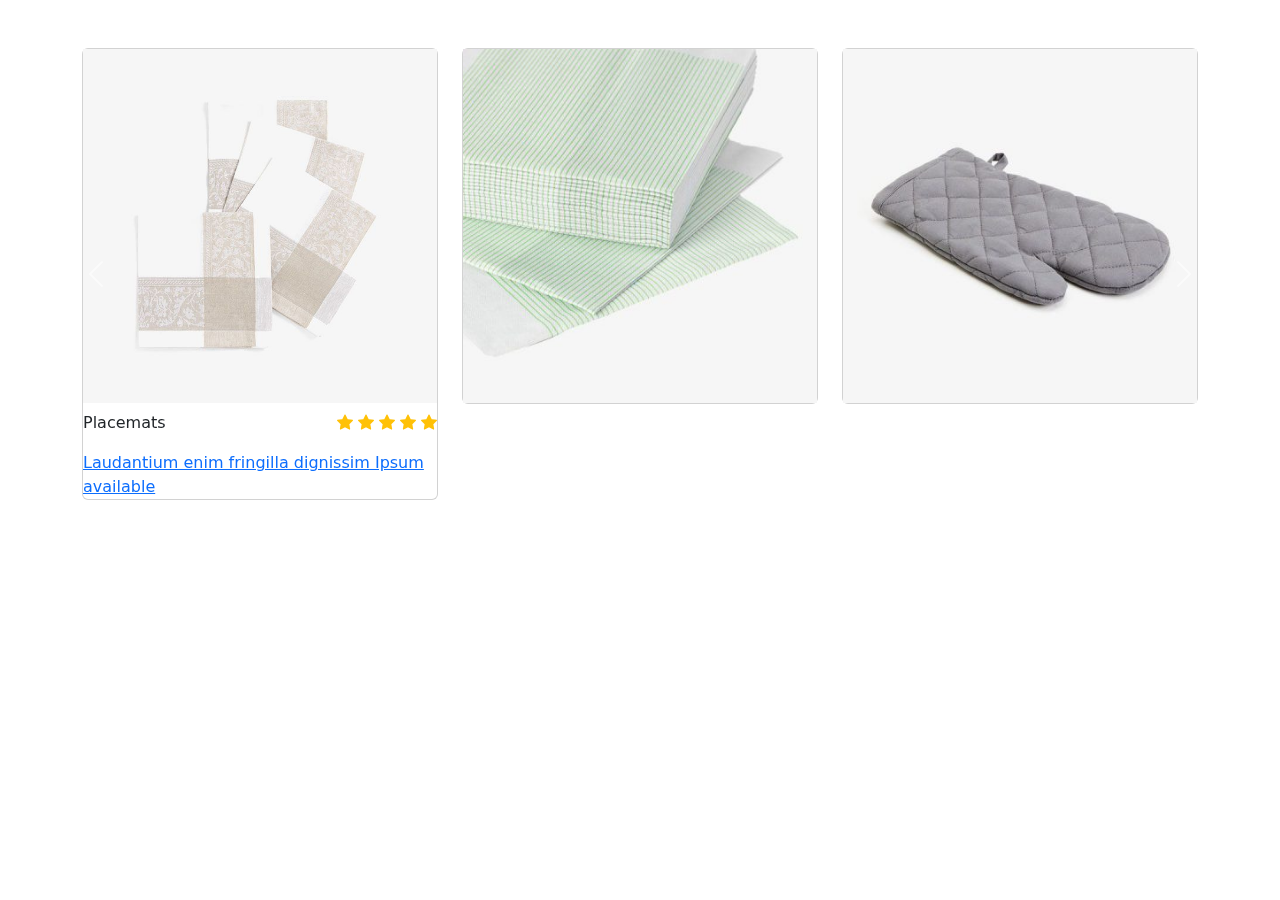
<file: site_project/test.html>
<!DOCTYPE html>
<html lang="en">

<head>
    <meta charset="UTF-8">
    <meta name="viewport" content="width=device-width, initial-scale=1.0">
    <title>Slide cu timer Bootstrap 5.3</title>
<link rel="stylesheet" href="product-style.css">

    <link rel="stylesheet" href="https://cdn.jsdelivr.net/npm/bootstrap@5.3.0/dist/css/bootstrap.min.css">

    <!-- Bootstrap styles -->
    <link rel="stylesheet" href="https://cdnjs.cloudflare.com/ajax/libs/bootstrap/5.3.0/css/bootstrap.min.css"
        integrity="sha512-t4GWSVZO1eC8BM339Xd7Uphw5s17a86tIZIj8qRxhnKub6WoyhnrxeCIMeAqBPgdZGlCcG2PrZjMc+Wr78+5Xg=="
        crossorigin="anonymous" referrerpolicy="no-referrer" />
    
        <!-- bootstrap icons -->
        <link rel="stylesheet" href="https://cdn.jsdelivr.net/npm/bootstrap-icons@1.10.5/font/bootstrap-icons.css">

</head>

<body>
       

    <section class="mt-5">
        <div id="product-carousel" class="carousel slide"> 
            <div class="carousel-inner container">
                <div class="carousel-item active">
                    <div class="row">
                        <div class="col-12 col-md-4">
                            <div class="card">
                                <img src="images/1-1products.jpg" alt="">
                                <div class="row mt-2">
                                    <p class="col">Placemats</p>
                                    <div class="col stars text-end">
                                        <i class="bi bi-star-fill text-warning"></i>
                                        <i class="bi bi-star-fill text-warning"></i>
                                        <i class="bi bi-star-fill text-warning"></i>
                                        <i class="bi bi-star-fill text-warning"></i>
                                        <i class="bi bi-star-fill text-warning"></i>
                                    </div>
                                </div>
                                <a href="">Laudantium enim fringilla dignissim Ipsum available</a>
                                
                            </div>
                        </div>
                        <div class="col-12 col-md-4">
                            <div class="card">
                                <img src="images/3-1products-400x400.jpg" alt="">
                                <!-- Cardul 2 -->
                            </div>
                        </div>
                        <div class="col-12 col-md-4">
                            <div class="card">
                                <img src="images/5-1products-400x400.jpg" alt="">
                                <!-- Cardul 3 -->
                            </div>
                        </div>
                    </div>
                </div>
                <div class="carousel-item">
                    <div class="row">
                        <div class="col-12 col-md-4">
                            <div class="card">
                                <img src="images/1-1products.jpg" alt="">
                                <p>somting</p>
                                <!-- Cardul 1 -->
                            </div>
                        </div>
                        <div class="col-12 col-md-4">
                            <div class="card">
                                <img src="images/1-1products.jpg" alt="">
                                <p>somting</p>
                                <!-- Cardul 2 -->
                            </div>
                        </div>
                        <div class="col-12 col-md-4">
                            <div class="card">
                                <img src="images/1-1products.jpg" alt="">
                                <p>somting</p>
                                <!-- Cardul 3 -->
                            </div>
                        </div>
                    </div>
                </div>
            </div>
        <button class="carousel-control-prev" type="button" data-bs-target="#product-carousel" data-bs-slide="prev">
            <span class="carousel-control-prev-icon prev-style" aria-hidden="true"></span>
            <span class="visually-hidden">Previous</span>
        </button>
        <button class="carousel-control-next" type="button" data-bs-target="#product-carousel" data-bs-slide="next">
            <span class="carousel-control-next-icon next-style" aria-hidden="true"></span>
            <span class="visually-hidden">Next</span>
        </button>
        </div>



    </section>


    <!-- script for dropdown hover -->
    <script src="script.js"></script>


    
    <script src="https://cdn.jsdelivr.net/npm/bootstrap@5.3.0/dist/js/bootstrap.bundle.min.js"></script>
</body>

</html>
</file>
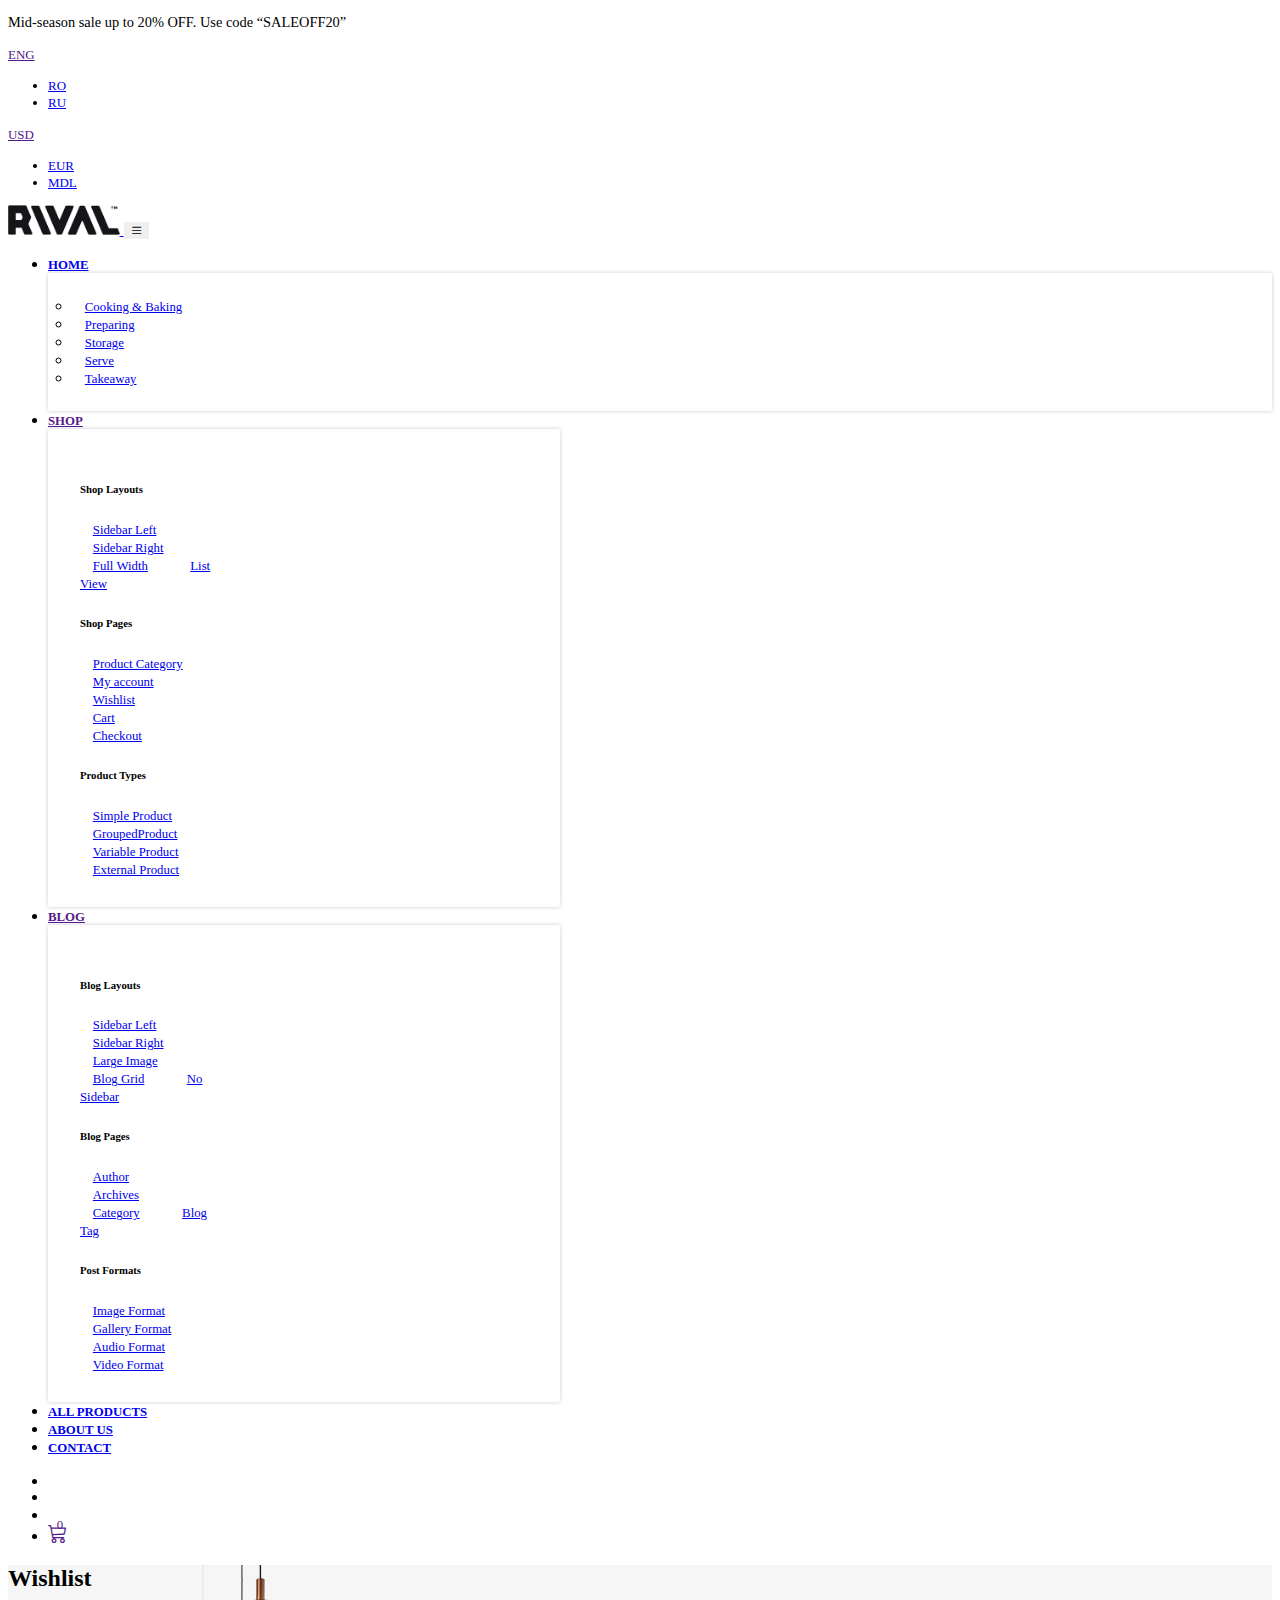
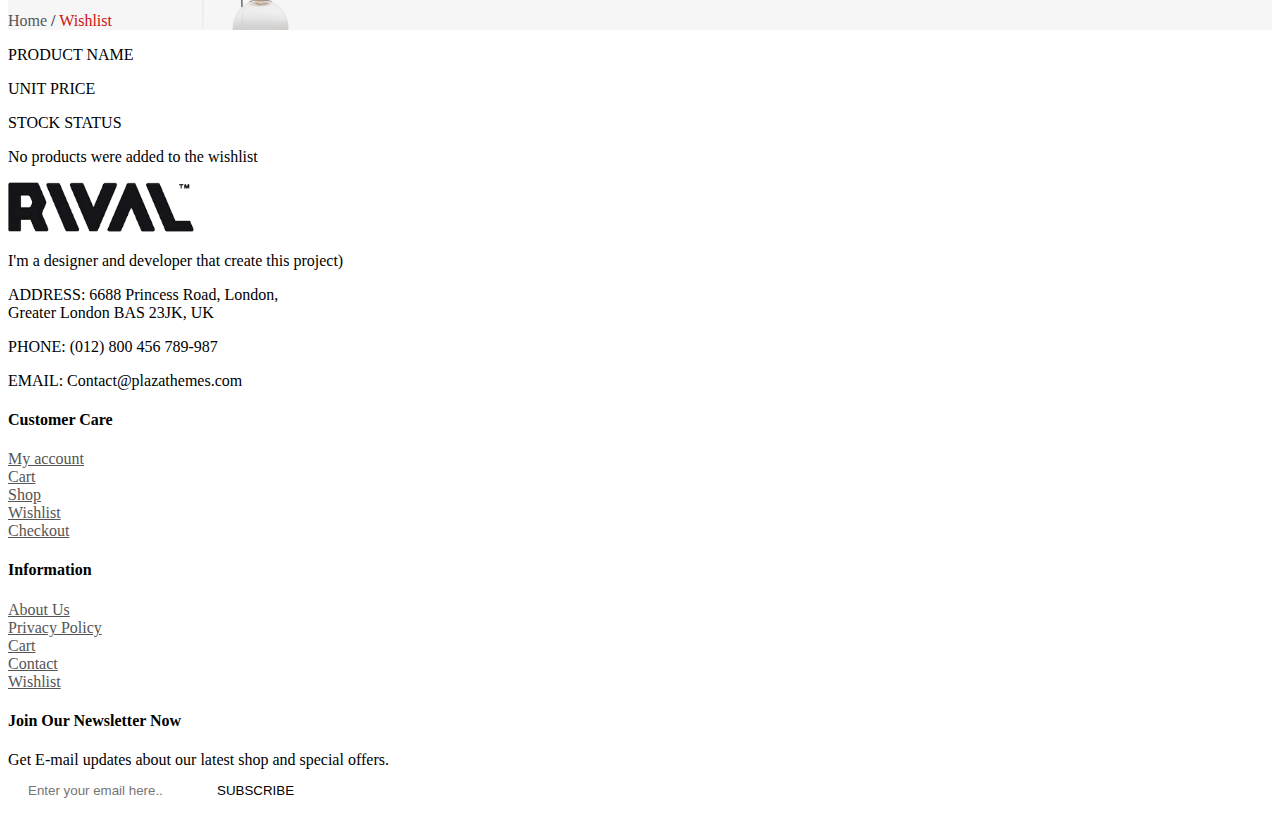
<file: site_project/wish_list.html>
<!DOCTYPE html>
<html lang="en">

<head>
    <meta charset="UTF-8">
    <meta name="viewport" content="width=device-width, initial-scale=1.0">
    <title>Wish list</title>
    <link rel="stylesheet" href="style.css">
    <link rel="stylesheet" href="product-style.css">

    <!-- Bootstrap styles -->
    <link rel="stylesheet" href="https://cdnjs.cloudflare.com/ajax/libs/bootstrap/5.3.0/css/bootstrap.min.css"
        integrity="sha512-t4GWSVZO1eC8BM339Xd7Uphw5s17a86tIZIj8qRxhnKub6WoyhnrxeCIMeAqBPgdZGlCcG2PrZjMc+Wr78+5Xg=="
        crossorigin="anonymous" referrerpolicy="no-referrer" />

    <!-- bootstrap icons -->
    <link rel="stylesheet" href="https://cdn.jsdelivr.net/npm/bootstrap-icons@1.10.5/font/bootstrap-icons.css">

    <link rel="stylesheet" href="https://cdnjs.cloudflare.com/ajax/libs/font-awesome/6.4.0/css/all.min.css"
        integrity="sha512-iecdLmaskl7CVkqkXNQ/ZH/XLlvWZOJyj7Yy7tcenmpD1ypASozpmT/E0iPtmFIB46ZmdtAc9eNBvH0H/ZpiBw=="
        crossorigin="anonymous" referrerpolicy="no-referrer" />

</head>

<body>
    <div class="border-bottom">
        <div class="container d-flex justify-content-between align-items-center top-info">
            <p class="mt-3">Mid-season sale up to 20% OFF. Use code “SALEOFF20”</p>
            <div class="language d-flex ">
                <div class="dropdown">
                    <a href="" class="dropdown-toggle nav-item nav-link ms-4" type="button"
                        aria-expanded="false">ENG</a>

                    <ul class="dropdown-menu dropdown-menu-end units dropdown-menu-main end-0 w-6">
                        <li><a class="dropdown-item" href="#">RO</a></li>
                        <li><a class="dropdown-item" href="#">RU</a></li>
                    </ul>
                </div>
                <div class="dropdown">
                    <a href="" class="dropdown-toggle nav-item nav-link ms-4" type="button"
                        aria-expanded="false">USD</a>

                    <ul class="dropdown-menu dropdown-menu-end units dropdown-menu-main end-0 w-6">
                        <li><a class="dropdown-item" href="#">EUR</a></li>
                        <li><a class="dropdown-item" href="#">MDL</a></li>
                    </ul>
                </div>
            </div>
        </div>
    </div>
    <!-- start navbar -->
    <nav class="navbar navbar-expand-lg justify-content-between">
        <div class="container">
            <a href="index.html" class="navbar-brand">
                <img class="small-logo" src="images/logo.png" alt="LOGO">
            </a>
    
            <button class="navbar-toggler menu-button" type="button" data-bs-toggle="collapse"
                data-bs-target="#navbar-main-menu">
                <i class="bi bi-list"></i>
            </button>
            <div class="navbar-collapse collapse justify-content-between collapse-menu start-0" id="navbar-main-menu">
    
                <!-- main links -->
                <ul class="navbar-nav m-auto nav-menu">
                    <li class="nav-item ps-1 ps-lg-3 pe-lg-2 dropdown menu-item">
                        <a class="nav-link dropdown-toggle nav-item nav-link text-danger" href="index.html" type="button"
                            aria-expanded="false">HOME</a>
                        <!--for dropdown - data-bs-toggle="dropdown" -->
    
                        <ul class="dropdown-menu dropdown-menu-main ms-2">
                            <li><a class="dropdown-item submenu-item" href="#">Cooking & Baking</a></li>
                            <li><a class="dropdown-item submenu-item" href="#">Preparing</a></li>
                            <li><a class="dropdown-item submenu-item" href="#">Storage</a></li>
                            <li><a class="dropdown-item submenu-item" href="#">Serve</a></li>
                            <li><a class="dropdown-item submenu-item" href="#">Takeaway</a></li>
                        </ul>
                    </li>
                    <li class="nav-item ps-1 ps-lg-3 pe-lg-2 dropdown menu-item">
                        <a class="nav-link dropdown-toggle nav-item nav-link" href="" type="button"
                            aria-expanded="false">SHOP</a>
                        <!--for dropdown - data-bs-toggle="dropdown" -->
    
                        <div class="dropdown-menu multi-column dropdown-menu-main start-0"
                            aria-labelledby="dropdownMenuButton">
                            <div class="container-fluid">
                                <div class="row">
                                    <div class="col-md-4">
                                        <h6 class="dropdown-header">Shop Layouts</h6>
                                        <a class="dropdown-item" href="#">Sidebar Left</a>
                                        <a class="dropdown-item" href="#">Sidebar Right</a>
                                        <a class="dropdown-item" href="#">Full Width</a>
                                        <a class="dropdown-item" href="#">List View</a>
                                    </div>
                                    <div class="col-md-4">
                                        <h6 class="dropdown-header">Shop Pages</h6>
                                        <a class="dropdown-item" href="product_category.html">Product Category</a>
                                        <a class="dropdown-item" href="#">My account</a>
                                        <a class="dropdown-item" href="#">Wishlist</a>
                                        <a class="dropdown-item" href="#">Cart</a>
                                        <a class="dropdown-item" href="#">Checkout</a>
                                    </div>
                                    <div class="col-md-4">
                                        <h6 class="dropdown-header">Product Types</h6>
                                        <a class="dropdown-item" href="#">Simple Product</a>
                                        <a class="dropdown-item" href="#">GroupedProduct</a>
                                        <a class="dropdown-item" href="#">Variable Product</a>
                                        <a class="dropdown-item" href="#">External Product</a>
                                    </div>
                                </div>
                            </div>
                        </div>
                    </li>
                    <li class="nav-item ps-1 ps-lg-3 pe-lg-2 dropdown menu-item">
                        <a class="nav-link dropdown-toggle nav-item nav-link" href="" type="button"
                            aria-expanded="false">BLOG</a>
                        <!--for dropdown - data-bs-toggle="dropdown" -->
    
                        <div class="dropdown-menu multi-column dropdown-menu-main start-0"
                            aria-labelledby="dropdownMenuButton">
                            <div class="container-fluid">
                                <div class="row">
                                    <div class="col-md-4">
                                        <h6 class="dropdown-header">Blog Layouts</h6>
                                        <a class="dropdown-item" href="#">Sidebar Left</a>
                                        <a class="dropdown-item" href="#">Sidebar Right</a>
                                        <a class="dropdown-item" href="#">Large Image</a>
                                        <a class="dropdown-item" href="#">Blog Grid</a>
                                        <a class="dropdown-item" href="#">No Sidebar</a>
                                    </div>
                                    <div class="col-md-4">
                                        <h6 class="dropdown-header">Blog Pages</h6>
                                        <a class="dropdown-item" href="#">Author</a>
                                        <a class="dropdown-item" href="#">Archives</a>
                                        <a class="dropdown-item" href="#">Category</a>
                                        <a class="dropdown-item" href="#">Blog Tag</a>
                                    </div>
                                    <div class="col-md-4">
                                        <h6 class="dropdown-header">Post Formats</h6>
                                        <a class="dropdown-item" href="#">Image Format</a>
                                        <a class="dropdown-item" href="#">Gallery Format</a>
                                        <a class="dropdown-item" href="#">Audio Format</a>
                                        <a class="dropdown-item" href="#">Video Format</a>
                                    </div>
                                </div>
                            </div>
                        </div>
                    </li>
                    <li class="nav-item ps-1 ps-lg-4 pe-lg-2 menu-item"><a class="nav-link" href="product_category.html">ALL
                            PRODUCTS</a></li>
                    <li class="nav-item ps-1 ps-lg-4 pe-lg-2 menu-item"><a class="nav-link" href="#">ABOUT US</a></li>
                    <li class="nav-item ps-1 ps-lg-4 pe-lg-2"><a class="nav-link" href="contact.html">CONTACT</a></li>
                </ul>
    
                <!-- user link -->
            </div>
            <ul class="navbar-nav user-menu flex-row">
    
                <li class="nav-item ps-1 ms-4">
                    <a class="nav-link" href="">
                        <!-- <i class="bi bi-search"></i> -->
                        <div class="search">
                            <i class="fa-solid fa-magnifying-glass"></i>
                            <div class="search-bar">
                                <div class="input-group flex-nowrap">
                                    <input type="text" class="form-control" placeholder="Search product"
                                        aria-describedby="addon-wrapping">
                                    <span class="input-group-text" id="addon-wrapping">
                                        <i class="fa-solid fa-magnifying-glass"></i>
                                    </span>
                                </div>
                            </div>
                        </div>
    
                    </a>
                </li>
                <li class="nav-item ps-1 ms-4">
                    <a class="nav-link" href="">
                        <!-- <i class="bi bi-person user-icon"></i> -->
                        <i class="fa-regular fa-user user-icon"></i>
                    </a>
                </li>
                <li class="nav-item ps-1 ms-4">
                    <a class="nav-link" href="wish_list.html">
                        <!-- <i class="bi bi-heart"></i> -->
                        <i class="fa-regular fa-heart heart-icon"></i>
                    </a>
                </li>
                <li class="nav-item ps-1 ms-4">
                    <a class="nav-link" href="">
                        <div class="cart">
                            <i class="bi bi-cart3 cart-icon"></i>
                            <span class="badge bg-danger rounded-pill card-number">0</span>
                            <div class="card-products">
                                <p>No products in the cart.</p>
                            </div>
                        </div>
                    </a>
                </li>
    
            </ul>
        </div>
    </nav>

    <div class="banner p-5 mb-5">
        <h2 class="text-center">Wishlist</h2>
        <p class="text-center">
            <a href="index.html" class="p-3">Home</a> / 
            <span class="p-3">Wishlist</span></p>
    </div>
    
   <section class="container">
    <div class="row ">
        <div class="col col-6 border p-3 text-center">
            <p class="fw-bold h-3">PRODUCT NAME</p>
        </div>
        <div class="col col-3 border p-3 text-center">
            <p class="fw-bold h-3">UNIT PRICE</p>            
        </div>
        
        <div class="col col-3 border p-3 text-center">
            <p class="fw-bold h-3">STOCK STATUS</p>   
        </div>
        <div class="col col-12 border p-3 text-center">
            <p class="h-3">No products were added to the wishlist</p>   
        </div>
    </div>
   </section>

    <footer class="bg-body-secondary mt-5 pt-5 pb-5">
        <div class="container">
            <div class="row">
                <div class="col col-12 col-md-4 mb-5">
                    <img class="small-logo" src="images/logo.png" alt="LOGO">
                    <p class="link-secondary mt-4">I'm a designer and developer that create this project)</p>
                    <p class="link-secondary"><span class="fw-bold">ADDRESS:</span> 6688 Princess Road, London,<br>
                        Greater London
                        BAS 23JK, UK</p>
                    <p class="link-secondary"><span class="fw-bold">PHONE:</span> (012) 800 456 789-987</p>
                    <p class="link-secondary"><span class="fw-bold">EMAIL:</span> Contact@plazathemes.com</p>
                </div>
                <div class="col col-6 col-md-2">
                    <h4 class="fw-bold">Customer Care</h4>
                    <li class="list-group-item mb-3"><a class="link-underline link-underline-opacity-0" href="#">My
                            account</a></li>
                    <li class="list-group-item mb-3"><a class="link-underline link-underline-opacity-0"
                            href="#">Cart</a></li>
                    <li class="list-group-item mb-3"><a class="link-underline link-underline-opacity-0"
                            href="#">Shop</a></li>
                    <li class="list-group-item mb-3"><a class="link-underline link-underline-opacity-0"
                            href="#">Wishlist</a></li>
                    <li class="list-group-item mb-3"><a class="link-underline link-underline-opacity-0"
                            href="#">Checkout</a></li>
                    </ul>
                </div>
                <div class="col col-6 col-md-2">
                    <h4 class="fw-bold">Information</h4>
                    <li class="list-group-item mb-3"><a class="link-underline link-underline-opacity-0" href="#">About
                            Us</a></li>
                    <li class="list-group-item mb-3"><a class="link-underline link-underline-opacity-0" href="#">Privacy
                            Policy</a></li>
                    <li class="list-group-item mb-3"><a class="link-underline link-underline-opacity-0"
                            href="#">Cart</a></li>
                    <li class="list-group-item mb-3"><a class="link-underline link-underline-opacity-0"
                            href="#">Contact</a></li>
                    <li class="list-group-item mb-3"><a class="link-underline link-underline-opacity-0"
                            href="#">Wishlist</a></li>
                    </ul>
                </div>
                <div class="col col-12 col-md-4">
                    <h4 class="fw-bold">Join Our Newsletter Now</h4>
                    <span class="list-group-item mb-3 link-secondary">Get E-mail updates about our latest shop and
                        special offers.</span>
                    <div class="input-group mb-3 mt-4">
                        <input type="text" class="form-control rounded-start-pill input-subscribe"
                            placeholder="Enter your email here.." aria-label="Recipient's username"
                            aria-describedby="button-addon2">
                        <button class="btn btn-outline-dark rounded-end-pill subscribe" type="button"
                            id="button-addon2">SUBSCRIBE</button>
                    </div>
                    <div class="social-media mt-5 text-center">
                        <a href="#"><i class="fa-brands fa-square-facebook fs-4 me-3"></i></a>
                        <a href="#"><i class="fa-brands fa-square-twitter fs-4 me-3"></i></a>
                        <a href="#"><i class="fa-brands fa-square-instagram fs-4 me-3"></i></a>
                        <a href="#"><i class="fa-brands fa-linkedin fs-4 me-3"></i></a>
                        <a href="#"><i class="fa-brands fa-square-youtube fs-4 me-3"></i></a>
                        <a href="#"><i class="fa-solid fa-square-rss fs-4"></i></a>
                    </div>
                </div>

            </div>
        </div>
    </footer>


    <button id="scrollToTopBtn" class="btn btn-light btn-scroll-to-top" title="Scroll to Top">
        <i class="fas fa-arrow-up"></i>
    </button>
    <script>
        document.addEventListener('DOMContentLoaded', function () {
            var scrollToTopBtn = document.getElementById('scrollToTopBtn');
            var scrollOffset = 100; // Deplasarea necesară înainte ca butonul să apară

            window.addEventListener('scroll', function () {
                if (window.pageYOffset > scrollOffset) {
                    scrollToTopBtn.classList.add('show');
                } else {
                    scrollToTopBtn.classList.remove('show');
                }
            });

            scrollToTopBtn.addEventListener('click', function () {
                window.scrollTo({
                    top: 0,
                    behavior: 'smooth'
                });
            });
        });
    </script>


    <!-- script for dropdown hover -->
    <script src="script.js"></script>

    <script src="https://cdn.jsdelivr.net/npm/bootstrap@5.3.0/dist/js/bootstrap.bundle.min.js"
        integrity="sha384-geWF76RCwLtnZ8qwWowPQNguL3RmwHVBC9FhGdlKrxdiJJigb/j/68SIy3Te4Bkz"
        crossorigin="anonymous"></script>
    
    <script src="https://cdn.jsdelivr.net/npm/bootstrap@5.3.0/dist/js/bootstrap.bundle.min.js"></script>


</body>

</html>
</file>
<file: Adaptive Content CSS grid/styles.css>
.body {
  margin: 0;
}

.container {
  width: 80vw;
  margin: auto;
  display: grid;
  grid-template-columns: repeat(12, 1fr);
  grid-template-rows: 1fr auto;
  gap: 2vw;
  font-family: Verdana, Geneva, Tahoma, sans-serif;
}
.container header {
  grid-row: 1;
  grid-column: 1/13;
  text-align: center;
}
.container header h1 {
  font-size: 3em;
}
.container .main {
  grid-row: 2;
  grid-column: 1/13;
}
.container .second {
  grid-row: 3;
  grid-column: 1/13;
}
.container .third {
  grid-row: 4;
  grid-column: 1/13;
}
@media (min-width: 768px) {
  .container .main {
    grid-row: 2;
    grid-column: 1/13;
  }
  .container .main p {
    -moz-columns: 2;
         columns: 2;
  }
  .container .second {
    grid-row: 3;
    grid-column: 1/7;
  }
  .container .third {
    grid-row: 3;
    grid-column: 7/13;
  }
}
@media (min-width: 992px) {
  .container .main {
    grid-row: 2;
    grid-column: 4/10;
  }
  .container .main h2 {
    margin-bottom: 0.5em;
  }
  .container .second {
    grid-row: 2;
    grid-column: 1/4;
  }
  .container .third {
    grid-row: 2;
    grid-column: 10/13;
  }
  .container img {
    width: 100%;
    height: 45vh;
    -o-object-fit: cover;
       object-fit: cover;
  }
}
.container article {
  position: relative;
  padding-bottom: 2em;
}
.container article p {
  text-align: justify;
}
.container a {
  text-decoration: none;
  color: #777;
  font-size: 1.25em;
  position: absolute;
  bottom: 0.5em;
  right: 0;
}
.container a:hover {
  color: #000000;
}

img {
  width: 100%;
}/*# sourceMappingURL=styles.css.map */
</file>
<file: article/style.css>
.info {
  height: 28vh;
}

@media (min-width: 992px) {
  .info {
    height: auto;
  }
}/*# sourceMappingURL=style.css.map */
</file>
<file: navbar/style.css>
.navbar .navbar-brand .small-logo {
  height: 50px;
}
.navbar .nav-item a:hover {
  color: #ef5656;
}
.navbar .product-small {
  height: 50px;
}
.navbar .dropdown-width {
  width: 300px;
}/*# sourceMappingURL=style.css.map */
</file>
<file: navbar_2/style.css>
.navbar-brand img {
  height: 50px;
}

.img-thumbnail {
  width: 35px;
  margin: 0;
}

.bi-arrow-right-square {
  margin-left: 0.5em;
}/*# sourceMappingURL=style.css.map */
</file>
<file: Presentation Slider/style.css>
.container .col-lg {
  padding: 0;
}
.container .carousel-inner {
  overflow: visible;
}
.container .carousel-inner .carousel-item img {
  width: 100%;
  height: 35vh;
  -o-object-fit: cover;
     object-fit: cover;
}
.container .carousel-inner .carousel-item .carousel-caption {
  width: 100%;
  right: 0;
  left: 0;
  text-shadow: 0 0 4px #005583;
}
.container .carousel-inner .carousel-item .carousel-caption .id-carousel-caption-detailes {
  text-shadow: 0 0 4px #ffffff;
  color: black;
  position: absolute;
  width: 100%;
  right: -100%;
  bottom: 20%;
  padding: 0 10%;
  font-size: 0.9em;
}
.container .carousel-inner .carousel-item .carousel-caption .id-carousel-caption-detailes .offer {
  font-size: 1em;
}
.container .carousel-inner .carousel-item .carousel-caption .id-carousel-caption-detailes .offer i {
  color: #00929A;
  font-size: 1.2em;
}
@media (max-width: 992px) {
  .container .carousel-caption {
    display: block !important;
  }
  .container .carousel-caption .id-carousel-caption-detailes {
    position: absolute;
    width: 100%;
    height: 100%;
    left: 0;
    right: 0;
    top: 160%;
    padding: 0 10%;
  }
  .container .carousel-indicators {
    flex-direction: column;
    left: 85%;
    top: 0;
    bottom: 0;
  }
  .container .carousel-indicators .indicator-item {
    text-indent: 0 !important;
    opacity: 0.3;
    background-clip: initial;
    border: 0;
    height: 1.5em;
    background-color: transparent;
    color: #00929A;
    font-size: 1.2em;
    margin: 0.5em;
  }
  .container .carousel-indicators .indicator-item.active {
    opacity: 1;
  }
}
.container .carousel-indicators {
  flex-direction: column;
  left: 85%;
  top: 0;
  bottom: 0;
}
.container .carousel-indicators .indicator-item {
  text-indent: 0 !important;
  opacity: 0.3;
  background-clip: initial;
  border: 0;
  height: 1.5em;
  background-color: transparent;
  color: #00929A;
  font-size: 1.2em;
  margin: 0.5em;
}
.container .carousel-indicators .indicator-item.active {
  opacity: 1;
}
@media (max-width: 992px) {
  .container .carousel-indicators {
    flex-direction: row;
    left: 0;
    right: 0;
    top: 102%;
  }
}/*# sourceMappingURL=style.css.map */
</file>
<file: site_project/style.css>
.top-info {
  font-size: 0.9em;
}
.top-info .language .dropdown a {
  font-size: 0.9em;
}
.top-info .language .dropdown .units {
  border-radius: 0.15em;
}
.top-info .language .dropdown .units .dropdown-item:hover {
  background-color: transparent;
}
.top-info .language .dropdown .units a {
  font-size: 0.9em;
}
.top-info .language .dropdown .units a:hover {
  color: #d11010;
}

.navbar .small-logo {
  height: 30px;
}
.navbar .menu-button {
  border: 0;
}
.navbar .menu-button:focus {
  box-shadow: 0 0 0 !important;
}
.navbar .nav-menu a {
  font-size: 0.8em;
  font-weight: 600;
}
.navbar .nav-menu a:hover {
  color: #d11010;
}
.navbar .user-menu .user-icon, .navbar .user-menu .heart-icon {
  font-size: 1.1em;
  line-height: 0.5em;
}
.navbar .user-menu a:hover {
  color: #d11010;
}
.navbar .user-menu .search {
  position: relative;
}
.navbar .user-menu .search .search-bar {
  position: absolute;
  right: -10px;
  z-index: 4;
  overflow: hidden;
  margin-top: 5px;
  width: 50px;
  height: 0px;
  border: 1px solid #fff;
  background-color: #fff;
  transition: 0.5s;
}
.navbar .user-menu .search input {
  border: 0;
}
.navbar .user-menu .search span {
  background-color: #fff;
  border: 0;
  color: #ccc;
}
.navbar .user-menu .search:hover .search-bar {
  width: 300px;
  height: 40px;
  border: 1px solid #ccc;
}
.navbar .user-menu .cart {
  position: relative;
}
.navbar .user-menu .cart .cart-icon {
  font-size: 1.2em;
  line-height: 0.3em;
  font-weight: 800;
}
.navbar .user-menu .cart .card-number {
  position: absolute;
  top: -0.5em;
  left: 0.5em;
  scale: 0.8;
  text-align: center;
}
.navbar .user-menu .cart .card-products {
  transition: 0.5s;
  position: absolute;
  right: -10px;
  z-index: 5;
  overflow: hidden;
  margin-top: 5px;
  width: 50px;
  height: 0px;
  border: 1px solid #fff;
  background-color: #fff;
}
.navbar .user-menu .cart .card-products p {
  padding: 20px;
  color: #555;
}
.navbar .user-menu .cart:hover .card-products {
  width: 300px;
  height: 70px;
  border: 1px solid #ccc;
}
.navbar .dropdown-toggle::after {
  scale: 1.5;
  margin-left: 0.5em;
}
.navbar .dropdown-menu-main {
  padding: 1.5em;
  border-radius: 0.15em;
  transition: 0.5s;
  box-shadow: 0 0 4px #ccc;
}
.navbar .dropdown-menu-main.multi-column {
  width: 30em;
  padding: 1rem;
}
.navbar .dropdown-menu-main.multi-column .container-fluid {
  display: flex;
  padding: 0.8em 2em 0.8em 1em;
}
.navbar .dropdown-menu-main.multi-column .col-md-4 {
  flex: 0 0 33.333333%;
  max-width: 33.333333%;
  padding-right: 5em;
}
.navbar .dropdown-menu-main .dropdown-header:hover {
  color: #d11010;
  cursor: pointer;
}
.navbar .dropdown-menu-main .dropdown-item {
  padding: 0.8em 2em 0.8em 1em;
  background-color: transparent;
  font-weight: 400;
}

#sale-carousel .carousel-control-prev-icon,
#sale-carousel .carousel-control-next-icon {
  filter: invert(0.2) grayscale(20) !important;
}

.dropdown:hover .dropdown-menu-main {
  display: block;
  margin-left: 1.5em;
}

@media (max-width: 992px) {
  .container {
    position: relative;
  }
  .collapse-menu {
    position: absolute;
    z-index: 5;
    top: 3.3em;
    margin-left: 0.8em;
    transition: 0.5s;
    background-color: #fff;
    width: 15em;
    border-radius: 0.25em;
    box-shadow: 0 1px 4px g #ccc;
    padding: 0.5em 1.5em;
  }
  .collapse-menu .menu-item, .collapse-menu .submenu-item {
    border-bottom: 0.25px solid #ccc;
    padding: 0.25em 0;
  }
}
.carousel-caption {
  right: auto !important;
  left: 0 !important;
  height: 100%;
  padding-top: 10% !important;
  padding-left: 10vw;
  text-align: start !important;
}
.carousel-caption p {
  text-align: start;
}

.carousel-indicators {
  margin-bottom: 2rem !important;
}
.carousel-indicators #slide-indicator {
  width: 10px;
  height: 10px;
  border: 0;
  border-radius: 100%;
  background-color: #ccc;
}
.carousel-indicators #slide-indicator.active {
  background-color: #d11010;
}

.carousel-timer {
  height: 3px;
  background-color: #fff;
  position: relative;
}

.carousel-timer-bar {
  height: 100%;
  background-color: #ccc;
  position: absolute;
  top: 0;
  left: 0;
}

#slide-button {
  padding: 0.5rem 3rem !important;
}
#slide-button:hover {
  background-color: #d11010;
  border-color: #d11010;
}

.section-one .bg-image {
  width: 100%;
  height: 100%;
  position: absolute;
  inset: 0;
  z-index: -2;
  background-repeat: no-repeat;
  background-size: contain;
  transition: 0.25s;
}
.section-one a:hover {
  color: #d11010 !important;
}
.section-one .top-trending {
  cursor: pointer;
  overflow: hidden;
  background-color: transparent;
  border: 0;
}
.section-one .top-trending:hover .bg-image {
  scale: 1.05;
  filter: contrast(0.9);
}
.section-one .top-trending .bg-image {
  background-image: url(images/banner1.jpg);
}
.section-one .black-fridays {
  cursor: pointer;
  overflow: hidden;
  background-color: transparent;
  border: 0;
}
.section-one .black-fridays:hover .bg-image {
  scale: 1.05;
  filter: contrast(0.9);
}
.section-one .black-fridays .bg-image {
  background-image: url(images/banner2.jpg);
}
.section-one .new-arrivals {
  cursor: pointer;
  overflow: hidden;
  background-color: transparent;
  border: 0;
}
.section-one .new-arrivals:hover .bg-image {
  scale: 1.05;
  filter: contrast(0.9);
}
.section-one .new-arrivals .bg-image {
  background-image: url(images/banner3.jpg);
}
.section-one .shipping-menu img {
  width: 3rem;
  margin: auto;
}
@media (max-width: 768px) {
  .section-one .shipping-menu .border-sd-end {
    border: none !important;
  }
}

#product-carousel .card, #arrivals-carousel .card {
  border: 0;
  position: relative;
  cursor: pointer;
}
#product-carousel .card p:hover, #arrivals-carousel .card p:hover {
  color: #d11010;
}
#product-carousel .card .stars, #arrivals-carousel .card .stars {
  font-size: 0.8em;
}
#product-carousel .card a, #arrivals-carousel .card a {
  text-decoration: none;
  color: #000;
}
#product-carousel .card a:hover, #arrivals-carousel .card a:hover {
  color: #d11010 !important;
  text-decoration: underline;
}
#product-carousel .card .price, #arrivals-carousel .card .price {
  color: #d11010;
}
#product-carousel .card .add, #arrivals-carousel .card .add {
  display: none;
  height: 2.8em;
  position: absolute;
  left: 20%;
  right: 20%;
  top: 55%;
  border: 0;
  background-color: #fff;
  box-shadow: 1px 1px 2px #ccc;
}
#product-carousel .card .add:hover, #arrivals-carousel .card .add:hover {
  background-color: #d11010;
  color: #fff;
}
#product-carousel .card:hover .add, #arrivals-carousel .card:hover .add {
  display: block;
}
#product-carousel .card .product-buttons, #arrivals-carousel .card .product-buttons {
  position: absolute;
  top: -5%;
  right: 5%;
  transition: 0.5s;
  opacity: 0;
}
#product-carousel .card .product-buttons .btn, #arrivals-carousel .card .product-buttons .btn {
  margin-bottom: 0.5em;
  background-color: #fff;
  box-shadow: 1px 1px 1px #ccc;
  width: 3em;
  height: 3em;
  border: 0;
}
#product-carousel .card .product-buttons .btn:hover, #arrivals-carousel .card .product-buttons .btn:hover {
  background-color: #d11010;
  color: #fff !important;
}
#product-carousel .card:hover .product-buttons, #arrivals-carousel .card:hover .product-buttons {
  top: 5%;
  opacity: 1;
}
#product-carousel .card:hover .product-buttons .btn, #arrivals-carousel .card:hover .product-buttons .btn {
  margin-bottom: 0.5em;
}
#product-carousel:hover .prev-style, #arrivals-carousel:hover .prev-style {
  filter: contrast(0.5);
}
#product-carousel:hover .next-style, #arrivals-carousel:hover .next-style {
  filter: contrast(0.5);
}
#product-carousel .carousel-control-prev, #arrivals-carousel .carousel-control-prev {
  left: 2rem;
}
#product-carousel .carousel-control-prev .prev-style:hover, #arrivals-carousel .carousel-control-prev .prev-style:hover {
  filter: invert(1);
}
#product-carousel .carousel-control-next, #arrivals-carousel .carousel-control-next {
  right: 2rem;
}
#product-carousel .carousel-control-next .next-style:hover, #arrivals-carousel .carousel-control-next .next-style:hover {
  filter: invert(1);
}

.section-two .bg-image {
  width: 100%;
  height: 100%;
  position: absolute;
  inset: 0;
  z-index: -2;
  background-repeat: no-repeat;
  background-size: cover;
  transition: 0.25s;
}
.section-two a:hover {
  color: #d11010 !important;
}
.section-two .cutlery {
  cursor: pointer;
  overflow: hidden;
  background-color: transparent;
  border: 0;
  height: 100%;
  position: relative;
  width: 100%;
}
.section-two .cutlery::before {
  content: "";
  display: block;
  padding-right: 50%;
}
.section-two .cutlery .cutlery-body {
  position: absolute;
  top: 0;
  left: 0;
  width: 100%;
  height: 100%;
}
.section-two .cutlery:hover .bg-image {
  scale: 1.05;
  filter: contrast(0.9);
}
.section-two .cutlery .bg-image {
  background-image: url(images/banner14.jpg);
  background-position: right center;
}
.section-two .apron {
  cursor: pointer;
  overflow: hidden;
  background-color: transparent;
  border: 0;
}
.section-two .apron:hover .bg-image {
  scale: 1.05;
  filter: contrast(0.9);
}
.section-two .apron .bg-image {
  background-image: url(images/banner15.jpg);
}
.section-two .napkins {
  cursor: pointer;
  overflow: hidden;
  background-color: transparent;
  border: 0;
}
.section-two .napkins:hover .bg-image {
  scale: 1.05;
  filter: contrast(0.9);
}
.section-two .napkins .bg-image {
  background-image: url(images/banner16.jpg);
  background-position: bottom center;
}
.section-two .pitchers {
  cursor: pointer;
  overflow: hidden;
  background-color: transparent;
  border: 0;
}
.section-two .pitchers:hover .bg-image {
  scale: 1.05;
  filter: contrast(0.9);
}
.section-two .pitchers .bg-image {
  background-image: url(images/banner17.jpg);
  background-position: bottom center;
}
.section-two .accessories {
  cursor: pointer;
  overflow: hidden;
  background-color: transparent;
  border: 0;
}
.section-two .accessories:hover .bg-image {
  scale: 1.05;
  filter: contrast(0.9);
}
.section-two .accessories .bg-image {
  background-image: url(images/banner19.jpg);
  background-position: bottom center;
}
.section-two .dinerware {
  cursor: pointer;
  overflow: hidden;
  background-color: transparent;
  border: 0;
  height: 100%;
  position: relative;
  width: 100%;
}
.section-two .dinerware::before {
  content: "";
  display: block;
  padding-right: 50%;
}
.section-two .dinerware .dinerware-body {
  position: absolute;
  top: 0;
  left: 0;
  width: 100%;
  height: 100%;
}
.section-two .dinerware:hover .bg-image {
  scale: 1.05;
  filter: contrast(0.9);
}
.section-two .dinerware .bg-image {
  background-image: url(images/banner18.jpg);
}
@media (max-width: 768px) {
  .section-two .dinerware-head, .section-two .cutlery-head {
    height: 500px;
  }
}

footer {
  --bs-gutter-x: 0px !important;
}
footer .small-logo {
  height: 50px;
}
footer .input-subscribe {
  border: 0;
  height: 3em;
  padding-left: 1.5em;
}
footer .input-subscribe:focus {
  box-shadow: none;
}
footer .subscribe {
  background-color: #fff;
  border: 0;
}
footer .subscribe:hover {
  background-color: #fff;
  color: #d11010;
}
footer .subscribe:active {
  background-color: #fff !important;
}
footer .social-media a {
  color: #555;
}
footer .social-media a:hover {
  color: #d11010 !important;
}
footer a {
  color: #555;
}
footer a:hover {
  color: #d11010 !important;
}

.btn-scroll-to-top {
  opacity: 0;
  position: fixed;
  bottom: 20px;
  right: 20px;
  z-index: 99;
}

.btn-scroll-to-top.show {
  opacity: 1;
}/*# sourceMappingURL=style.css.map */
</file>
<file: site_project/product-style.css>
.banner {
  background-image: url(images/product-category.jpg);
  background-repeat: no-repeat;
  background-size: cover;
}
.banner a {
  color: #555;
  text-decoration: none;
  padding: auto 3em;
}
.banner a:hover {
  color: #d11010 !important;
}
.banner span {
  color: #d11010;
}

#product-detail-carousel {
  height: 400px;
}
#product-detail-carousel .carousel-inner {
  position: absolute;
  right: 0;
  width: 400px;
}
#product-detail-carousel .carousel-inner img {
  height: 400px;
  width: 400px;
}
#product-detail-carousel .carousel-control-prev {
  filter: invert(1);
  transform: rotate(90deg);
  position: absolute;
  top: -2%;
  left: 45%;
  z-index: 5;
  bottom: auto;
}
#product-detail-carousel .carousel-control-next {
  filter: invert(1);
  transform: rotate(90deg);
  position: absolute;
  left: 45%;
  top: 100%;
  z-index: 5;
}
#product-detail-carousel .carousel-indicators {
  flex-direction: column;
  position: relative;
  border: 0 !important;
}
#product-detail-carousel .carousel-indicators [data-bs-target] {
  text-indent: initial !important;
}
#product-detail-carousel .carousel-indicators .indicator-img {
  list-style: none;
  height: 100px;
  width: 100px;
}
#product-detail-carousel .carousel-indicators .indicator-img img {
  width: 100px;
  height: 100px;
}
#product-detail-carousel .indicators {
  position: relative;
  left: 0;
  padding-left: 7%;
  box-sizing: border-box;
}

.about {
  position: relative;
}
.about a {
  color: #555;
  text-decoration: none;
}
.about a:hover {
  color: #d11010 !important;
}
.about .price {
  color: #d11010;
}
.about #quantity {
  height: 2.3rem;
  border-color: #555 !important;
}
.about .btn {
  padding-left: 2rem;
  padding-right: 2rem;
}
.about .btn:hover {
  background-color: #d11010;
  border-color: #d11010;
}
.about .icon {
  position: absolute;
  bottom: 0;
}
.about .icon span:hover i {
  animation: rotate 2s linear infinite;
  color: #d11010;
}

@keyframes rotate {
  0% {
    transform: rotateY(0deg);
  }
  100% {
    transform: rotateY(360deg);
  }
}
.social a {
  color: #555;
  text-decoration: none;
}
.social a:hover {
  color: #d11010 !important;
}
.social .social-media a {
  color: #555;
}
.social .social-media a:hover {
  color: #d11010 !important;
}

.wrapper a:hover {
  cursor: pointer;
}
.wrapper .containers .content {
  display: none;
}
.wrapper .containers .content.active {
  display: block;
}
.wrapper .containers img {
  position: relative;
  top: 0;
}
.wrapper .user-comment {
  border: 1px solid #ccc;
  padding: 1rem;
  position: relative;
  border-radius: 0.25rem;
}
.wrapper .user-comment::before {
  content: "";
  background-color: #fff;
  border-bottom: 1px solid #ccc;
  border-left: 1px solid #ccc;
  display: block;
  height: 10px;
  width: 10px;
  position: absolute;
  left: -6px;
  top: 10px;
  transform: rotate(45deg);
}

.gallery .sort {
  border: 0;
}
.gallery .sort:focus {
  box-shadow: none !important;
}
.gallery .list {
  list-style: none;
}
.gallery .list a {
  color: #555;
  text-decoration: none;
}
.gallery .list a:hover {
  color: #d11010 !important;
}
.gallery .card {
  border: 0;
  position: relative;
  cursor: pointer;
}
.gallery .card p:hover {
  color: #d11010;
}
.gallery .card .stars {
  font-size: 0.8em;
}
.gallery .card a {
  text-decoration: none;
  color: #000;
}
.gallery .card a:hover {
  color: #d11010 !important;
  text-decoration: underline;
}
.gallery .card .price {
  color: #d11010;
}
.gallery .card .add {
  display: none;
  height: 2.8em;
  position: absolute;
  left: 20%;
  right: 20%;
  top: 55%;
  border: 0;
  background-color: #fff;
  box-shadow: 1px 1px 2px #ccc;
}
.gallery .card .add:hover {
  background-color: #d11010;
  color: #fff;
}
.gallery .card:hover .add {
  display: block;
}
.gallery .card .product-buttons {
  position: absolute;
  top: -5%;
  right: 5%;
  transition: 0.5s;
  opacity: 0;
}
.gallery .card .product-buttons .btn {
  margin-bottom: 0.5em;
  background-color: #fff;
  box-shadow: 1px 1px 1px #ccc;
  width: 3em;
  height: 3em;
  border: 0;
}
.gallery .card .product-buttons .btn:hover {
  background-color: #d11010;
  color: #fff !important;
}
.gallery .card:hover .product-buttons {
  top: 5%;
  opacity: 1;
}
.gallery .card:hover .product-buttons .btn {
  margin-bottom: 0.5em;
}
.gallery:hover .prev-style {
  filter: contrast(0.5);
}
.gallery:hover .next-style {
  filter: contrast(0.5);
}
.gallery .carousel-control-prev {
  left: 2rem;
}
.gallery .carousel-control-prev .prev-style:hover {
  filter: invert(1);
}/*# sourceMappingURL=product-style.css.map */
</file>
